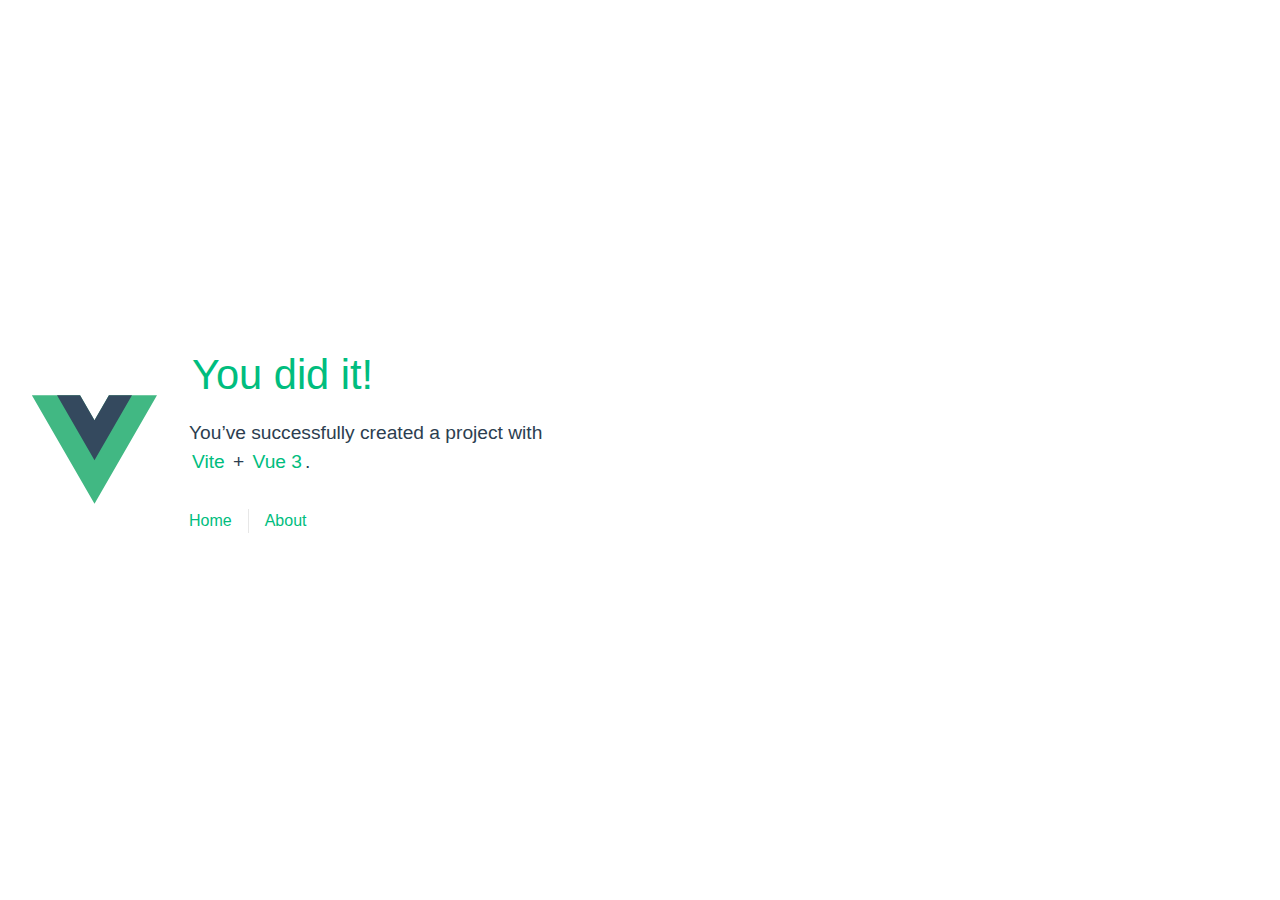
<file: index.html>
<!DOCTYPE html>
<html lang="en">
  <head>
    <meta charset="UTF-8">
    <link rel="icon" href="./favicon.ico">
    <meta name="viewport" content="width=device-width, initial-scale=1.0">
    <title>Vite App</title>
    <script type="module" crossorigin src="./assets/index-C7uNmA4t.js"></script>
    <link rel="stylesheet" crossorigin href="./assets/index-DHqK1tyo.css">
  </head>
  <body>
    <div id="app"></div>
  </body>
</html>
</file>
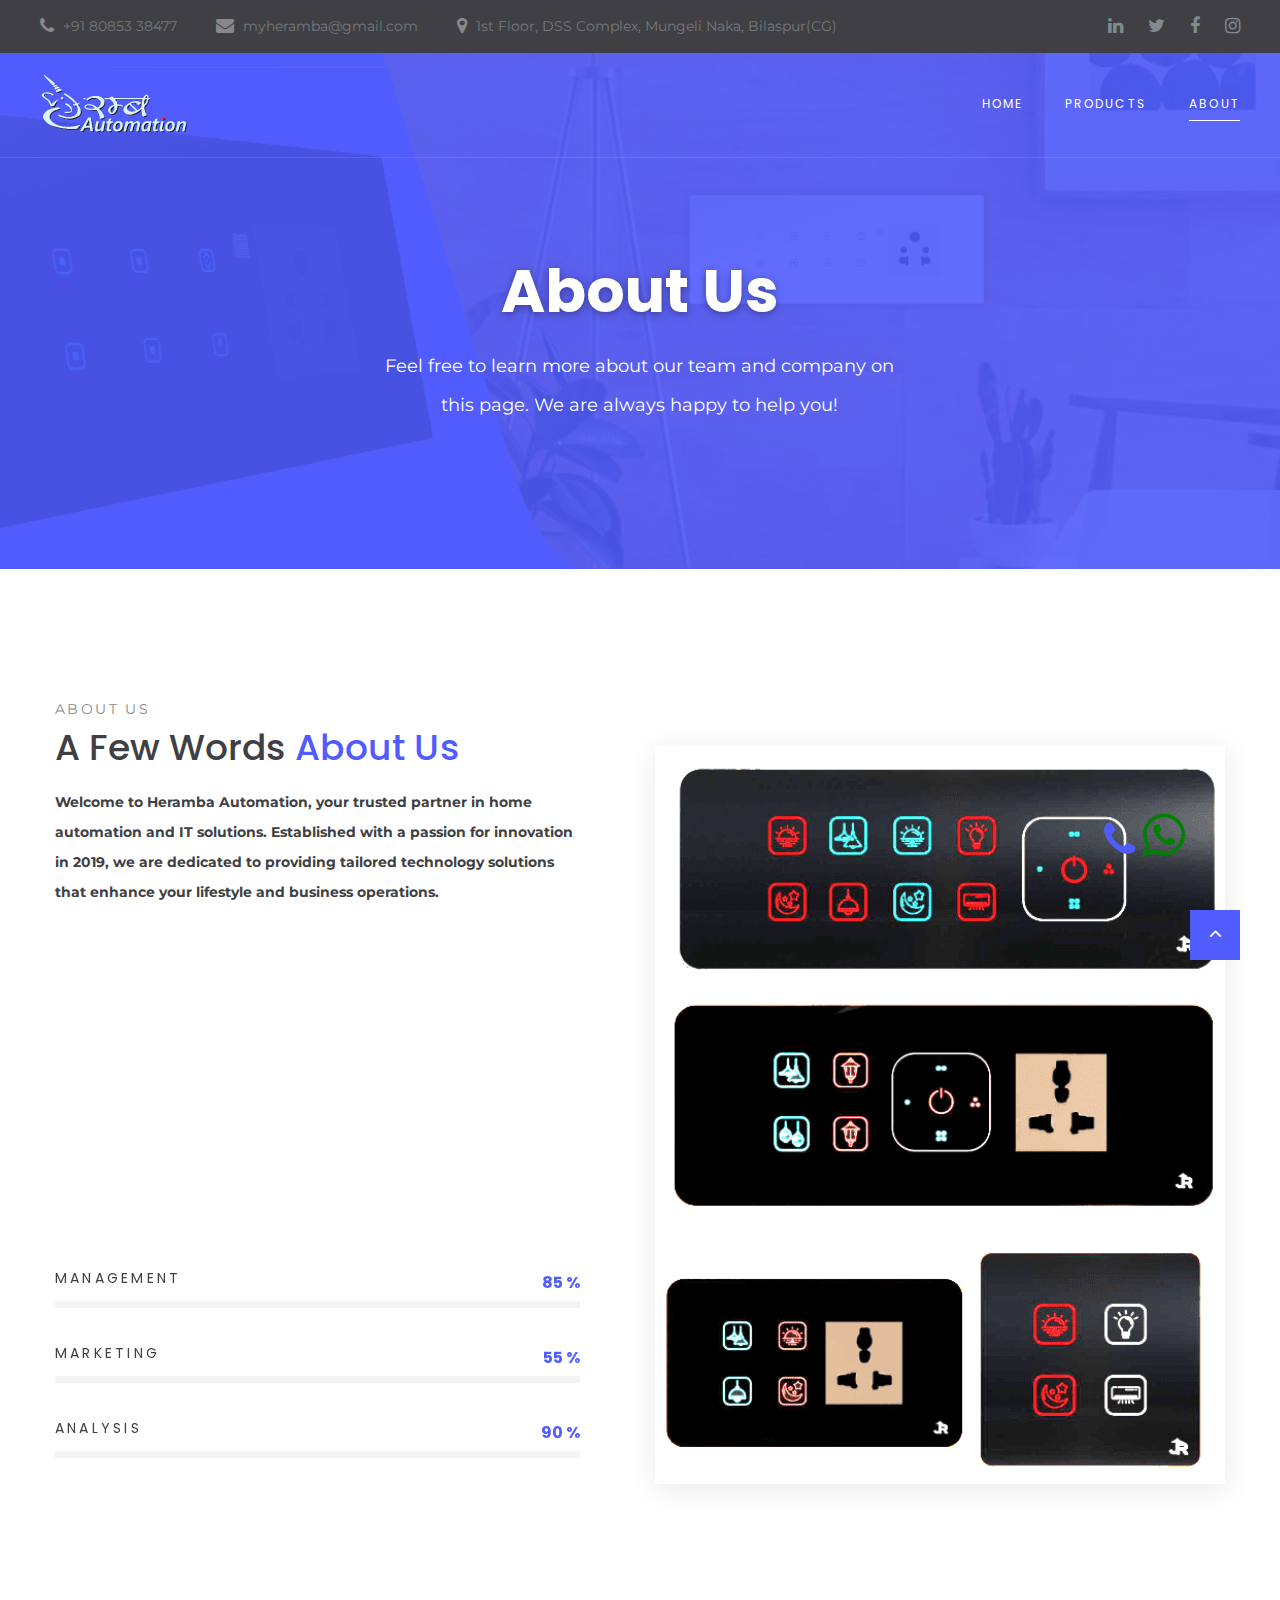
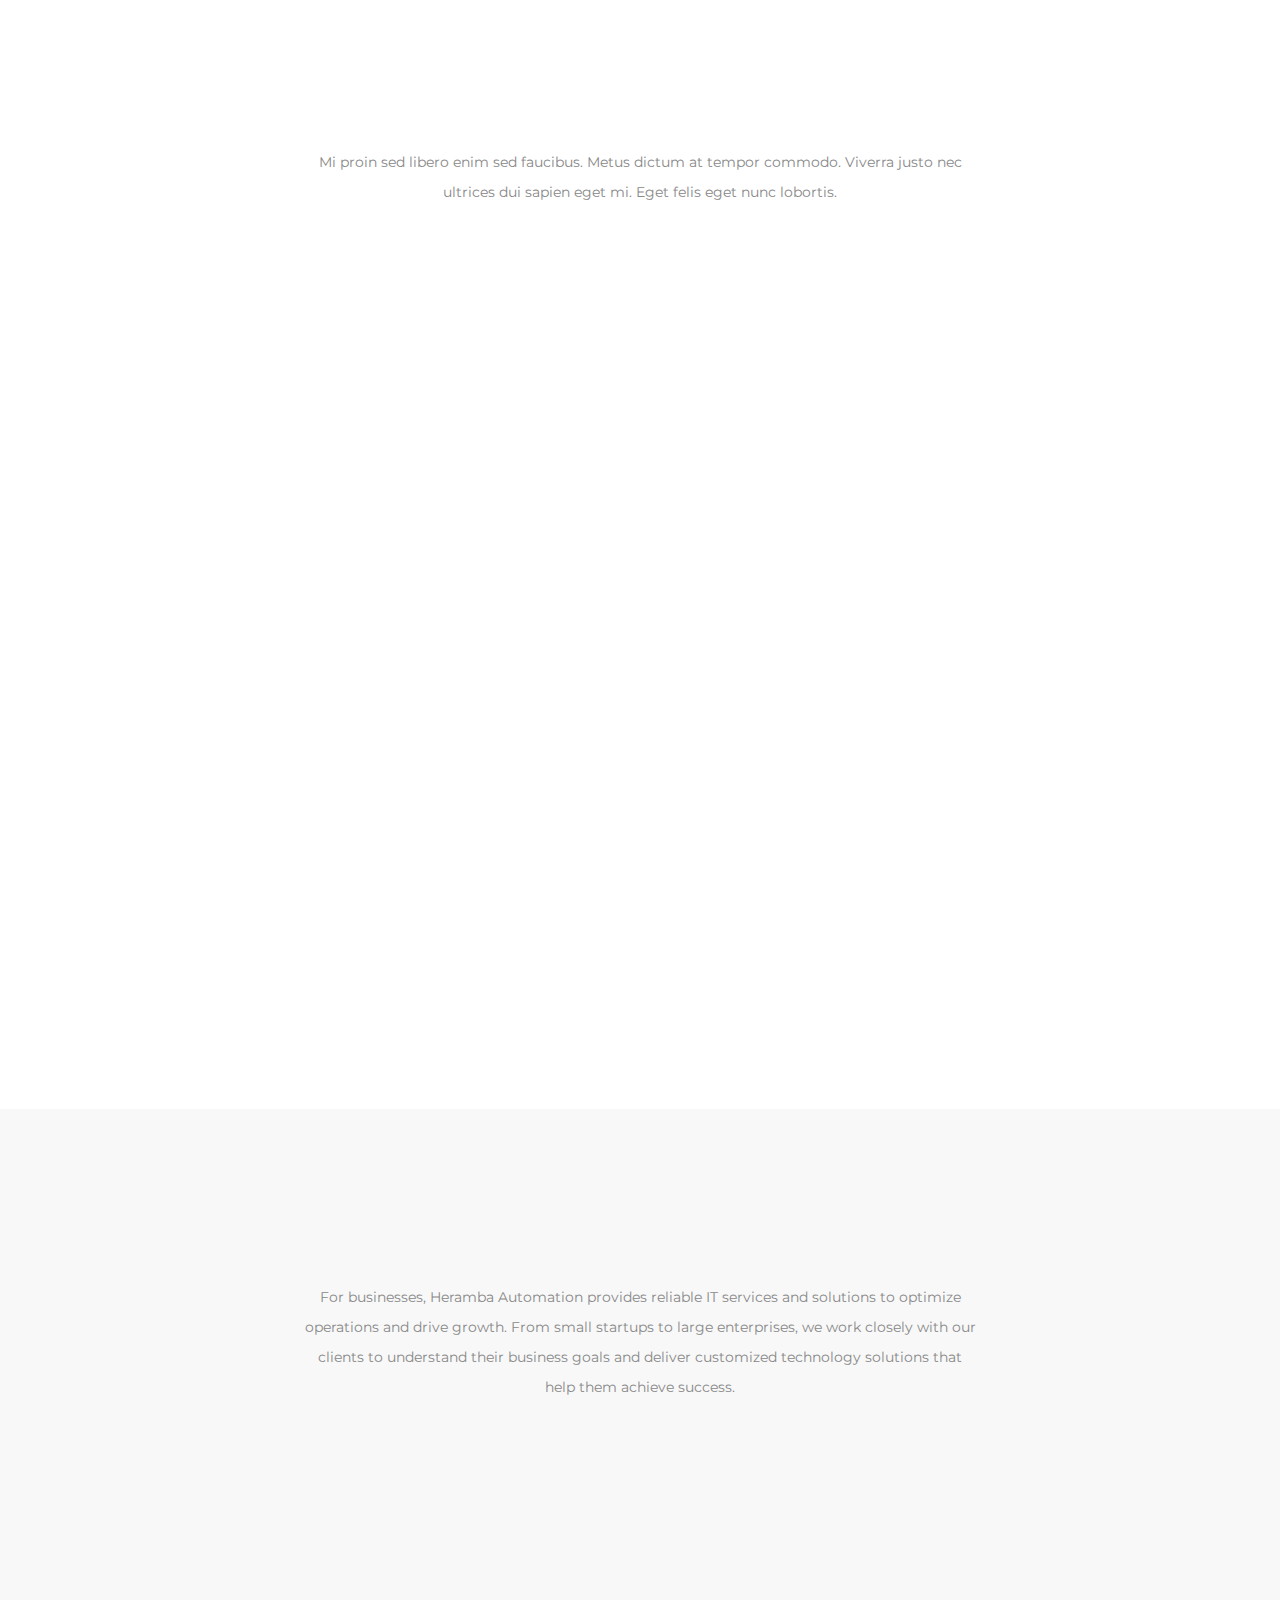
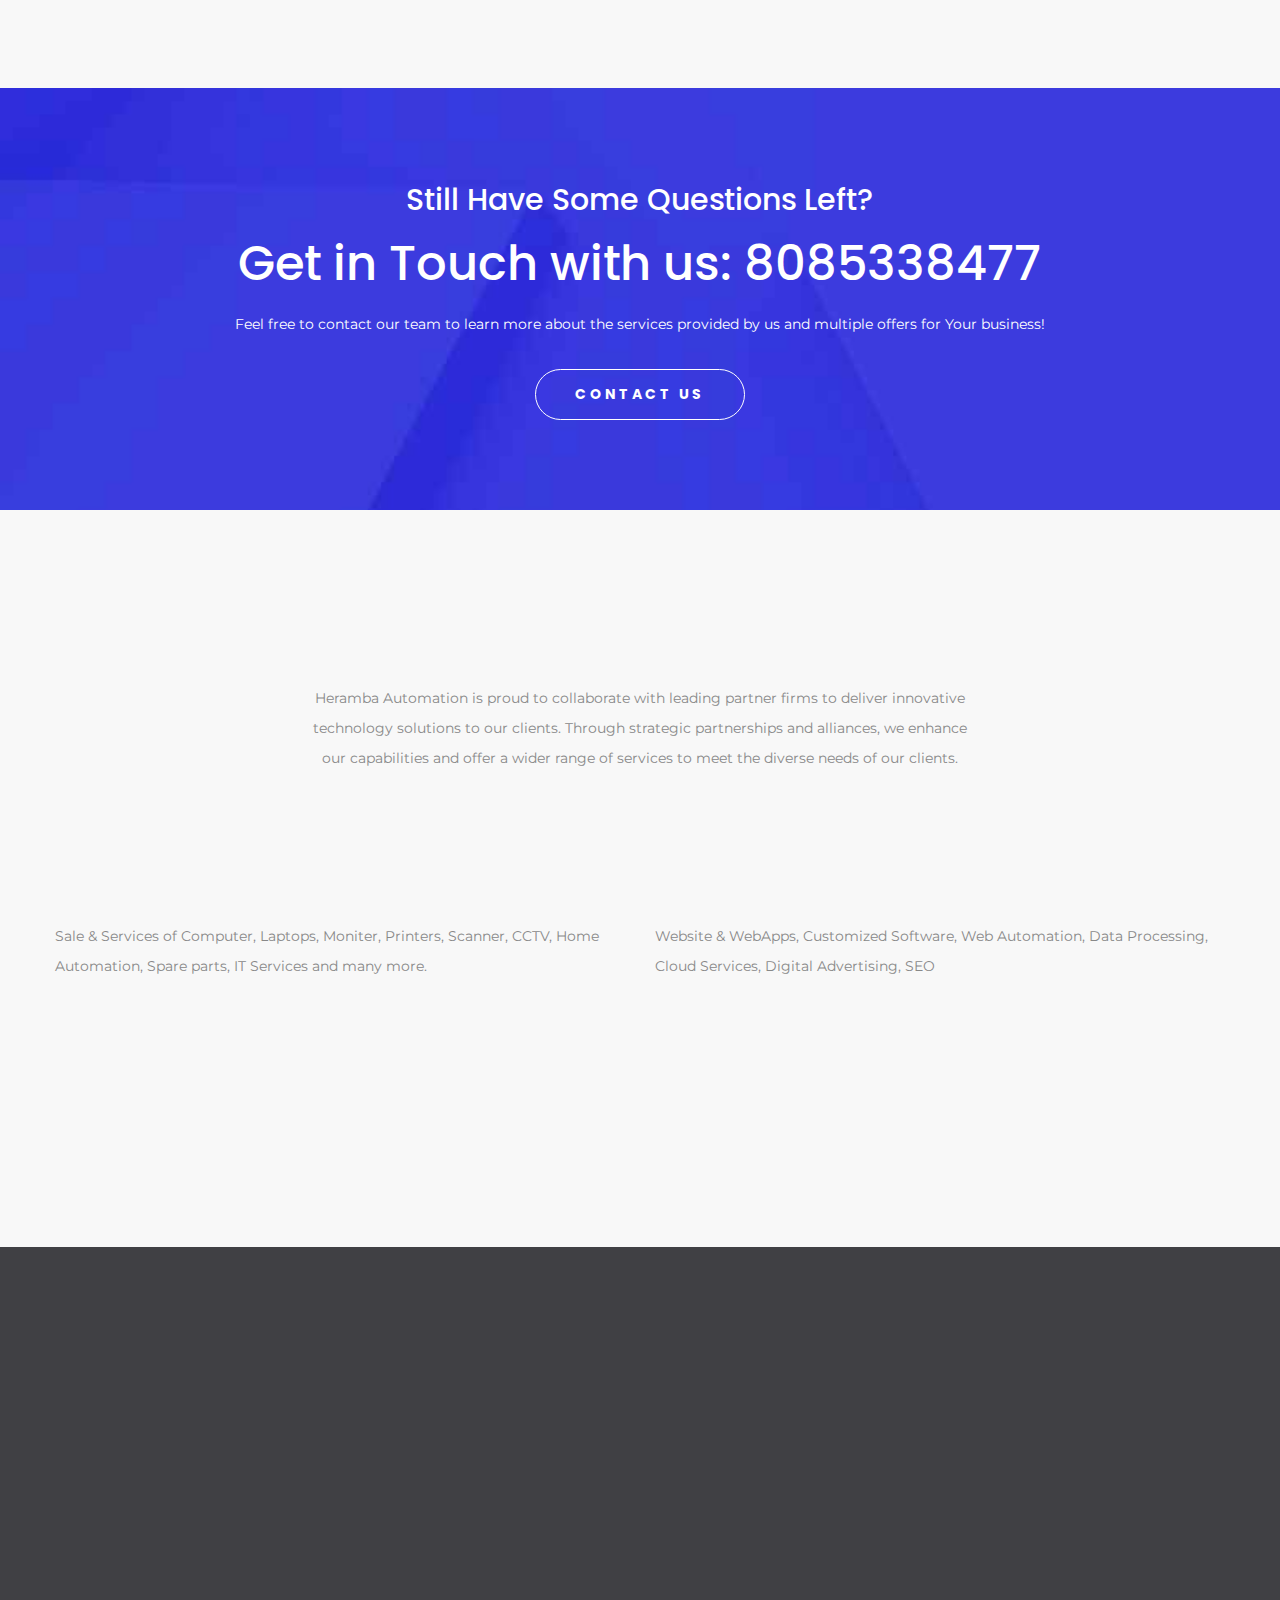
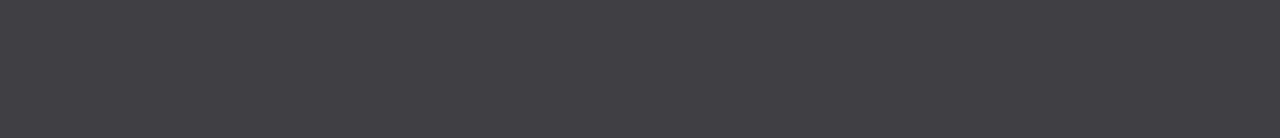
<file: about.html>
<!DOCTYPE html>
<html class="wide wow-animation" lang="en">

<head>
  <title>About - Heramba Automation</title>
  <meta charset="utf-8">
  <meta name="viewport" content="width=device-width, height=device-height, initial-scale=1.0">
  <meta http-equiv="X-UA-Compatible" content="IE=edge">
  <link rel="icon" href="images/favicon.ico" type="image/x-icon">
  <link rel="stylesheet" type="text/css"
    href="https://fonts.googleapis.com/css?family=Montserrat:300,400,700|Poppins:300,400,500,700,900">
  <link rel="stylesheet" href="css/bootstrap.css">
  <link rel="stylesheet" href="css/fonts.css">
  <link rel="stylesheet" href="css/style.css">

  <style>
    .floating-wp {
      position: fixed;
      bottom: 40px;
      right: 95px;
      color: green;
      text-align: center;
      font-size: 50px;
      z-index: 100;
    }

    .float-button {
      margin-top: 10px;
    }

    @media only screen and (max-width: 600px) {
      .floating-wp {
        bottom: 15px;
        right: 15px;
        font-size: 40px;
      }
    }

    .floating-call {
      position: fixed;
      bottom: 40px;
      right: 145px;
      color: #505cfd;
      text-align: center;
      font-size: 40px;
      z-index: 100;
    }

    .float-button {
      margin-top: 10px;
    }

    @media only screen and (max-width: 600px) {
      .floating-call {
        bottom: 15px;
        right: 60px;
        font-size: 32px;
      }
    }
  </style>
</head>

<body>
  <div class="preloader">
    <div class="preloader-body">
      <div class="cssload-container">
        <div class="cssload-speeding-wheel"></div>
      </div>
      <p>Loading...</p>
    </div>
  </div>
  <div class="page">
    <header class="section page-header">
      <!--RD Navbar-->
      <div class="rd-navbar-wrap">
        <nav class="rd-navbar rd-navbar-classic" data-layout="rd-navbar-fixed" data-sm-layout="rd-navbar-fixed"
          data-md-layout="rd-navbar-fixed" data-md-device-layout="rd-navbar-fixed" data-lg-layout="rd-navbar-static"
          data-lg-device-layout="rd-navbar-static" data-xl-layout="rd-navbar-static"
          data-xl-device-layout="rd-navbar-static" data-lg-stick-up-offset="46px" data-xl-stick-up-offset="46px"
          data-xxl-stick-up-offset="46px" data-lg-stick-up="true" data-xl-stick-up="true" data-xxl-stick-up="true">
          <div class="rd-navbar-collapse-toggle rd-navbar-fixed-element-1" data-rd-navbar-toggle=".rd-navbar-collapse">
            <span></span>
          </div>
          <div class="rd-navbar-aside-outer rd-navbar-collapse bg-gray-dark">
            <div class="rd-navbar-aside">
              <ul class="list-inline navbar-contact-list">
                <li>
                  <div class="unit unit-spacing-xs align-items-center">
                    <div class="unit-left"><span class="icon text-middle fa-phone"></span></div>
                    <div class="unit-body"><a href="tel:+918085338477">+91 80853 38477</a></div>
                  </div>
                </li>
                <li>
                  <div class="unit unit-spacing-xs align-items-center">
                    <div class="unit-left"><span class="icon text-middle fa-envelope"></span></div>
                    <div class="unit-body"><a href="mailto:myheramba@gmail.com">myheramba@gmail.com</a></div>
                  </div>
                </li>
                <li>
                  <div class="unit unit-spacing-xs align-items-center">
                    <div class="unit-left"><span class="icon text-middle fa-map-marker"></span></div>
                    <div class="unit-body"><a href="https://maps.app.goo.gl/Ujub6bwRgnchAMgU6" target="_blank">1st
                        Floor, DSS Complex, Mungeli Naka, Bilaspur(CG)</a></div>
                  </div>
                </li>
              </ul>
              <ul class="social-links">
                <li><a class="icon icon-sm icon-circle icon-circle-md icon-bg-white fa-linkedin" href="#"></a></li>
                <li><a class="icon icon-sm icon-circle icon-circle-md icon-bg-white fa-twitter" href="#"></a></li>
                <li><a class="icon icon-sm icon-circle icon-circle-md icon-bg-white fa-facebook" href="#"></a></li>
                <li><a class="icon icon-sm icon-circle icon-circle-md icon-bg-white fa-instagram" href="#"></a></li>
              </ul>
            </div>
          </div>
          <div class="rd-navbar-main-outer">
            <div class="rd-navbar-main">
              <!--RD Navbar Panel-->
              <div class="rd-navbar-panel">
                <!--RD Navbar Toggle-->
                <button class="rd-navbar-toggle" data-rd-navbar-toggle=".rd-navbar-nav-wrap"><span></span></button>
                <!--RD Navbar Brand-->
                <div class="rd-navbar-brand">
                  <!--Brand--><a class="brand" href="index.html"><img class="brand-logo-dark"
                      src="images/myheramba_logo-light.png" alt="" width="100" height="17" /></a>
                </div>
              </div>
              <div class="rd-navbar-main-element">
                <div class="rd-navbar-nav-wrap">
                  <ul class="rd-navbar-nav">
                    <li class="rd-nav-item"><a class="rd-nav-link" href="index.html">Home</a>
                    </li>
                    <li class="rd-nav-item"><a class="rd-nav-link" href="products.html">Products</a>
                    </li>
                    <li class="rd-nav-item active"><a class="rd-nav-link" href="about.html">About</a>
                    </li>
                  </ul>
                </div>
              </div>
            </div>
          </div>
        </nav>
      </div>
    </header>
    
    <section class="section section-intro context-dark">
      <div class="intro-bg"
        style="background: url(images/intro-bg-1.png) no-repeat;background-size:cover;background-position: top center;">
      </div>
      <div class="container">
        <div class="row justify-content-center">
          <div class="col-xl-8 text-center">
            <h1 class="font-weight-bold wow fadeInLeft">About Us</h1>
            <p class="intro-description wow fadeInRight">Feel free to learn more about our team and company on this
              page. We are always happy to help you!</p>
          </div>
        </div>
      </div>
    </section>
    <!-- About page about section-->
    <section class="section section-md">
      <div class="container">
        <div class="row row-40 justify-content-center">
          <div class="col-lg-6 col-12">
            <div class="offset-top-45 offset-lg-right-45">
              <div class="section-name wow fadeInRight" data-wow-delay=".2s">About us</div>
              <h3 class="wow fadeInLeft text-capitalize" data-wow-delay=".3s">A Few Words<span class="text-primary">
                  about us</span></h3>
              <p class="font-weight-bold text-gray-dark wow fadeInUp" data-wow-delay=".4s">Welcome to Heramba
                Automation, your trusted partner in home automation
                and IT solutions. Established with a passion for innovation in 2019, we are dedicated to providing
                tailored technology solutions that enhance
                your lifestyle and business operations.</p>
              <p class="wow fadeInUp" data-wow-delay=".4s">At Heramba Automation, we believe in harnessing the power of
                technology to simplify tasks and optimize
                productivity. Whether you're looking to transform your home into a smart living space or seeking
                reliable IT services for your business,
                our team has the expertise and dedication to meet your needs.</p>
              <p class="wow fadeInUp" data-wow-delay=".4s"> Comprised of experienced professionals, we are committed to
                delivering exceptional results
                and building lasting relationships with our clients.</p>
              <p class="wow fadeInUp" data-wow-delay=".4s">Thank you for considering Heramba Automation as your
                technology partner. We look forward to helping you achieve
                your goals and make the most of modern technology.</p>
              <div class="offset-top-20">
                <!--Linear progress bar-->
                <article class="progress-linear">
                  <div class="progress-header progress-header-simple">
                    <p>Management</p><span class="progress-value">85</span>
                  </div>
                  <div class="progress-bar-linear-wrap">
                    <div class="progress-bar-linear"></div>
                  </div>
                </article>
                <!--Linear progress bar-->
                <article class="progress-linear">
                  <div class="progress-header progress-header-simple">
                    <p>Marketing</p><span class="progress-value">55</span>
                  </div>
                  <div class="progress-bar-linear-wrap">
                    <div class="progress-bar-linear"></div>
                  </div>
                </article>
                <!--Linear progress bar-->
                <article class="progress-linear">
                  <div class="progress-header progress-header-simple">
                    <p>Analysis</p><span class="progress-value">90</span>
                  </div>
                  <div class="progress-bar-linear-wrap">
                    <div class="progress-bar-linear"></div>
                  </div>
                </article>
              </div>
            </div>
          </div>
          <div class="col-lg-6 col-sm-10 col-12 mt-5">
            <div class="block-decorate-img wow fadeInLeft mt-5" data-wow-delay=".2s"><img
                src="images/about-1-570x703.png" alt="" width="570" height="351" />
            </div>
          </div>
        </div>
      </div>
    </section>
    <!-- Our team-->
    <section class="section section-md" id="experts">
      <div class="container">
        <div class="row row-50 justify-content-center">
          <div class="col-md col-12 text-center">
            <div class="section-name wow fadeInRight" data-wow-delay=".2s">People Behind Our Success</div>
            <h3 class="wow fadeInLeft text-capitalize" data-wow-delay=".3s">Meet Our<span class="text-primary">
                Experts</span></h3>
            <p class="block-675">Mi proin sed libero enim sed faucibus. Metus dictum at tempor commodo. Viverra justo
              nec ultrices dui sapien eget mi. Eget felis eget nunc lobortis.</p>
          </div>
        </div>
        <div class="row row-50 justify-content-center">

          <div class="col-xl-4 col-sm-6 col-10 wow fadeInUp" data-wow-delay=".3s">
            <div class="team-classic-wrap">
              <div class="team-classic-img"><img src="images/team2.png" alt="" width="370"
                  height="198" />
              </div>
              <div class="block-320 text-center">
                <h4 class="font-weight-bold">Satyaprakash Singh Thakur</h4><span class="d-block">Co-Founder & Business
                  Advisor</span>
                <!-- <p>B.C.A.</br> -->
                  Having +10 yrs experience in IT Sector</p>
                <hr class="offset-top-40" />
                <ul class="justify-content-center social-links offset-top-30">
                  <li><a class="fa fa-linkedin" href="#"></a></li>
                  <li><a class="fa fa fa-twitter" href="#"></a></li>
                  <li><a class="fa fa-facebook" href="#"></a></li>
                  <li><a class="fa fa-instagram" href="#"></a></li>
                </ul>
              </div>
            </div>
          </div>
          
          <div class="col-xl-4 col-sm-6 col-10 wow fadeInLeft" data-wow-delay=".3s">
            <div class="team-classic-wrap">
              <div class="team-classic-img"><img src="images/team1.png" alt="" width="370" height="198" />
              </div>
              <div class="block-320 text-center">
                <h4 class="font-weight-bold">Satyajeet Singh Thakur</h4><span class="d-block">MD, CEO & Founder</span>
                <p>B.Tech.-Electronics</br>
                  Having +10yrs experience in IT Sector</p>
                <hr class="offset-top-40" />
                <ul class="justify-content-center social-links offset-top-30">
                  <li><a class="fa fa-linkedin" href="#"></a></li>
                  <li><a class="fa fa fa-twitter" href="#"></a></li>
                  <li><a class="fa fa-facebook" href="#"></a></li>
                  <li><a class="fa fa-instagram" href="#"></a></li>
                </ul>
              </div>
            </div>
          </div>
          
        </div>
      </div>
    </section>

    <!--Clients-->
    <section id="clients" class="section section-md bg-gray-lighten">
      <div class="container">
        <div class="row row-50 justify-content-center">
          <div class="col-md col-12 text-center">
            <div class="section-name wow fadeInRight" data-wow-delay=".2s"> Our residential clients who trust us</div>
            <h3 class="wow fadeInLeft text-capitalize" data-wow-delay=".3s"> Our<span class="text-primary">
                Clients</span></h3>
            <p class="block-675">For businesses, Heramba Automation provides reliable IT services and solutions to
              optimize operations
              and drive growth. From small startups to large enterprises, we work closely with our clients to understand
              their business
              goals and deliver customized technology solutions that help them achieve success.</p>
          </div>
        </div>
        <div class="row row-50 justify-content-center">
          <div class="col-md col-6 wow fadeInUp" data-wow-delay=".1s"><img src="images/brand-1-200x48.png" alt=""
              width="200" height="24" /></div>
          <div class="col-md col-6 wow fadeInUp" data-wow-delay=".2s"><img src="images/brand-2-200x48.png" alt=""
              width="200" height="24" /></div>
          <div class="col-md col-6 wow fadeInUp" data-wow-delay=".3s"><img src="images/brand-3-200x48.png" alt=""
              width="200" height="24" /></div>
          <div class="col-md col-6 wow fadeInUp" data-wow-delay=".4s"><img src="images/brand-4-200x48.png" alt=""
              width="200" height="24" /></div>
        </div>
        <div class="row row-50 justify-content-center">
          <div class="col-md col-6 wow fadeInUp" data-wow-delay=".5s"><img src="images/brand-5-200x48.png" alt=""
              width="200" height="24" /></div>
          <div class="col-md col-6 wow fadeInUp" data-wow-delay=".6s"><img src="images/brand-6-200x48.png" alt=""
              width="200" height="24" /></div>
          <div class="col-md col-6 wow fadeInUp" data-wow-delay=".7s"><img src="images/brand-7-200x48.png" alt=""
              width="200" height="24" /></div>
          <div class="col-md col-6 wow fadeInUp" data-wow-delay=".8s"><img src="images/brand-8-200x48.png" alt=""
              width="200" height="24" /></div>
        </div>
      </div>
    </section>
    <!--Cta section-->
    <section class="section section-md bg-image-3">
      <div class="container">
        <div class="row justify-content-center">
          <div class="col-md-10 col-12 text-center"><span
              class="text-white d-block cta-big-text font-weight-medium">Still Have Some Questions Left?</span>
            <h2 class="text-white"><span class="d-block">Get in Touch with us:<a class="underline-link" href="tel:#">
                  8085338477</a></span></h2>
            <p class="text-white">Feel free to contact our team to learn more about the services provided by us and
              multiple offers for Your business!</p>
            <a class="button-circle button-default-outline button button-lg button-width-210"
              href="https://wa.me/+918085338477">contact us</a>
          </div>
        </div>
      </div>
    </section>

    <!--Other Firms-->
    <section id="firms" class="section section-md bg-gray-lighten">
      <div class="container">
        <div class="row row-50 justify-content-center">
          <div class="col-md col-12 text-center">
            <div class="section-name wow fadeInUp" data-wow-delay=".2s"> Collaboration </div>
            <h3 class="wow fadeInRight text-capitalize" data-wow-delay=".3s"> Our partner<span class="text-primary">
                Firms</span></h3>
            <p class="block-675">Heramba Automation is proud to collaborate with leading partner firms to deliver
              innovative technology solutions to our clients.
              Through strategic partnerships and alliances, we enhance our capabilities and offer a wider range of
              services to meet the diverse needs of our clients.</p>
          </div>
        </div>
        <div class="row row-50 justify-content-center">
          <div class="col">
            <div class="my-4 wow fadeInDown"><img src="images/sem.png" alt="" width="300" height="24" /></div>
            <p class="my-3">Sale & Services of Computer, Laptops, Moniter, Printers, Scanner, CCTV, Home Automation, Spare parts, IT Services and many more.</p>
            <h6 class="wow fadeInUp" data-wow-delay=".1s"><a href="https://maps.app.goo.gl/Ujub6bwRgnchAMgU6"
                target="_blank">
                <span class="icon text-middle fa-map-marker"></span> Old Bus Stand, Mungeli(CG)</a></h6>
            <h6 class="my-2 wow fadeInUp" data-wow-delay=".2s"><a href="https://www.satyaemart.in" target="_blank">
                <span class="icon text-middle fa fa-chrome"></span> satyaemart.in</a></h6>
            <h6 class="my-2 wow fadeInUp" data-wow-delay=".3s"><a href="tel:+7879882869"><span
                  class="icon text-middle fa-phone"></span> +91 78798 82869</a></br></h6>
            <h6 class="my-2 wow fadeInUp" data-wow-delay=".4s"><a href="https://wa.me/7879882869""><span class=" icon
                text-middle fa-whatsapp"></span>
                +91 78798 82869</a></br></h6>
            <h6 class="my-2 wow fadeInUp" data-wow-delay=".5s"><a href="mailto:satya.e.mart@gmail.com"><span
                  class="icon text-middle fa-envelope"></span>
                satya.e.mart@gmail.com</a></h6>
          </div>
          <div class="col">
            <div class="my-4 wow fadeInDown"><img src="images/pse.png" alt="" width="300" height="24" /></div>
            <p class="my-3">Website & WebApps, Customized Software, Web Automation, Data Processing, Cloud Services, Digital Advertising, SEO </p>
            <h6 class="wow fadeInUp" data-wow-delay=".1s"><a href="https://maps.app.goo.gl/Ujub6bwRgnchAMgU6"
                target="_blank">
                <span class="icon text-middle fa-map-marker"></span> Old Bus Stand, Mungeli(CG)</a></h6>
            <h6 class="my-2 wow fadeInUp" data-wow-delay=".2s"><a href="https://www.powershellent.in" target="_blank">
                <span class="icon text-middle fa fa-chrome"></span> powershellent.in</a></h6>
            <h6 class="my-2 wow fadeInUp" data-wow-delay=".3s"><a href="tel:+918109291088"><span
                  class="icon text-middle fa-phone"></span> +91 81092 91088</a></br></h6>
            <h6 class="my-2 wow fadeInUp" data-wow-delay=".4s"><a href="https://wa.me/+918109291088""><span class=" icon
                text-middle fa-whatsapp"></span>
                +91 81092 91088</a></br></h6>
            <h6 class="my-2 wow fadeInUp" data-wow-delay=".5s"><a href="mailto:myheramba@gmail.com"><span
                  class="icon text-middle fa-envelope"></span>
                powershellent@gmail.com</a></h6>
          </div>
        </div>
      </div>
    </section>

    <!--Footer-->
    <footer class="section footer-classic section-sm">
      <div class="container">
        <div class="row row-30">
          <div class="col-lg-5 wow fadeInLeft">
            <!--Brand--><a class="brand" href="index.html"><img class="brand-logo-light"
                src="images/myheramba_logo-light.png" alt="" width="150" height="17" /></a>
            <p class="footer-classic-description offset-top-0 offset-right-25">Heramba Automation is a premier provider
              of cutting-edge home automation and IT services, delivering best solutions that elevate comfort,
              convenience, and security for homeowners and business. We specialize
              in delivering reliable IT services, ensuring businesses achieve optimal performance and productivity.</p>
          </div>
          <div class="col-lg-5 col-sm-8 wow fadeInUp">
            <P class="footer-classic-title">contact info</P>
            <ul>
              <li><a class="d-inline-block accent-link" href="https://maps.app.goo.gl/Ujub6bwRgnchAMgU6"
                  target="_blank"><span class="icon text-middle fa-map-marker">
                  </span> 1st Floor, DSS Complex, Mungeli Naka, Bilaspur(CG)</a></li>
              <li><a class="d-inline-block accent-link" href="tel:+918085338477"><span
                    class="icon text-middle fa-phone"></span> +91 80853 38477</a></li>
              <li><a class="d-inline-block accent-link" href="mailto:myheramba@gmail.com"><span
                    class="icon text-middle fa-envelope">
                  </span> myheramba@gmail.com</a></li>
              <li>Mon-Sat:<span class="d-inline-block offset-left-10 text-white">9:30 AM - 9:00 PM</span></li>
              <li>Sun:<span class="d-inline-block offset-left-10 text-white">10:00 AM - 5:00 PM</span></li>
            </ul>
          </div>
          <div class="col-lg-2 col-sm-4 wow fadeInUp" data-wow-delay=".3s">
            <P class="footer-classic-title">Quick Links</P>
            <ul class="footer-classic-nav-list">
              <li><a href="index.html">Home</a></li>
              <li><a href="#experts">Experts</a></li>
              <li><a href="#clients">Clients</a></li>
              <li><a href="#firms">Partners</a></li>
              <li><a href="products.html">Products</a></li>
              <li><a href="about.html">About us</a></li>
            </ul>
          </div>
        </div>
      </div>
      <div class="container wow fadeInUp" data-wow-delay=".4s">
        <div class="footer-classic-aside">
          <p class="rights"><span>&copy;&nbsp;</span><span class="copyright-year"></span>. All Rights Reserved. Design
            by <a href="https://www.powershellent.in">PowerShell Enterprise</a></p>
          <ul class="social-links">
            <li><a class="fa fa-linkedin" href="#"></a></li>
            <li><a class="fa fa fa-twitter" href="#"></a></li>
            <li><a class="fa fa-facebook" href="#"></a></li>
            <li><a class="fa fa-instagram" href="#"></a></li>
          </ul>
        </div>
      </div>
      <a class="icon fa fa-whatsapp floating-wp float-button" href="https://wa.me/+918085338477"></a>
      <a class="icon fa fa-phone floating-call float-button" href="tel:+918085338477"></a>
    </footer>
  </div>
  <div class="snackbars" id="form-output-global"></div>
  <script src="js/core.min.js"></script>
  <script src="js/script.js"></script>
</body>

</html>
</file>
<file: assets/index-DHqK1tyo.css>
:root{--vt-c-white: #ffffff;--vt-c-white-soft: #f8f8f8;--vt-c-white-mute: #f2f2f2;--vt-c-black: #181818;--vt-c-black-soft: #222222;--vt-c-black-mute: #282828;--vt-c-indigo: #2c3e50;--vt-c-divider-light-1: rgba(60, 60, 60, .29);--vt-c-divider-light-2: rgba(60, 60, 60, .12);--vt-c-divider-dark-1: rgba(84, 84, 84, .65);--vt-c-divider-dark-2: rgba(84, 84, 84, .48);--vt-c-text-light-1: var(--vt-c-indigo);--vt-c-text-light-2: rgba(60, 60, 60, .66);--vt-c-text-dark-1: var(--vt-c-white);--vt-c-text-dark-2: rgba(235, 235, 235, .64)}:root{--color-background: var(--vt-c-white);--color-background-soft: var(--vt-c-white-soft);--color-background-mute: var(--vt-c-white-mute);--color-border: var(--vt-c-divider-light-2);--color-border-hover: var(--vt-c-divider-light-1);--color-heading: var(--vt-c-text-light-1);--color-text: var(--vt-c-text-light-1);--section-gap: 160px}@media (prefers-color-scheme: dark){:root{--color-background: var(--vt-c-black);--color-background-soft: var(--vt-c-black-soft);--color-background-mute: var(--vt-c-black-mute);--color-border: var(--vt-c-divider-dark-2);--color-border-hover: var(--vt-c-divider-dark-1);--color-heading: var(--vt-c-text-dark-1);--color-text: var(--vt-c-text-dark-2)}}*,*:before,*:after{box-sizing:border-box;margin:0;font-weight:400}body{min-height:100vh;color:var(--color-text);background:var(--color-background);transition:color .5s,background-color .5s;line-height:1.6;font-family:Inter,-apple-system,BlinkMacSystemFont,Segoe UI,Roboto,Oxygen,Ubuntu,Cantarell,Fira Sans,Droid Sans,Helvetica Neue,sans-serif;font-size:15px;text-rendering:optimizeLegibility;-webkit-font-smoothing:antialiased;-moz-osx-font-smoothing:grayscale}#app{max-width:1280px;margin:0 auto;padding:2rem;font-weight:400}a,.green{text-decoration:none;color:#00bd7e;transition:.4s;padding:3px}@media (hover: hover){a:hover{background-color:#00bd7e33}}@media (min-width: 1024px){body{display:flex;place-items:center}#app{display:grid;grid-template-columns:1fr 1fr;padding:0 2rem}}h1[data-v-531db362]{font-weight:500;font-size:2.6rem;position:relative;top:-10px}h3[data-v-531db362]{font-size:1.2rem}.greetings h1[data-v-531db362],.greetings h3[data-v-531db362]{text-align:center}@media (min-width: 1024px){.greetings h1[data-v-531db362],.greetings h3[data-v-531db362]{text-align:left}}header[data-v-fc484609]{line-height:1.5;max-height:100vh}.logo[data-v-fc484609]{display:block;margin:0 auto 2rem}nav[data-v-fc484609]{width:100%;font-size:12px;text-align:center;margin-top:2rem}nav a.router-link-exact-active[data-v-fc484609]{color:var(--color-text)}nav a.router-link-exact-active[data-v-fc484609]:hover{background-color:transparent}nav a[data-v-fc484609]{display:inline-block;padding:0 1rem;border-left:1px solid var(--color-border)}nav a[data-v-fc484609]:first-of-type{border:0}@media (min-width: 1024px){header[data-v-fc484609]{display:flex;place-items:center;padding-right:calc(var(--section-gap) / 2)}.logo[data-v-fc484609]{margin:0 2rem 0 0}header .wrapper[data-v-fc484609]{display:flex;place-items:flex-start;flex-wrap:wrap}nav[data-v-fc484609]{text-align:left;margin-left:-1rem;font-size:1rem;padding:1rem 0;margin-top:1rem}}.item[data-v-40a5c0e5]{margin-top:2rem;display:flex;position:relative}.details[data-v-40a5c0e5]{flex:1;margin-left:1rem}i[data-v-40a5c0e5]{display:flex;place-items:center;place-content:center;width:32px;height:32px;color:var(--color-text)}h3[data-v-40a5c0e5]{font-size:1.2rem;font-weight:500;margin-bottom:.4rem;color:var(--color-heading)}@media (min-width: 1024px){.item[data-v-40a5c0e5]{margin-top:0;padding:.4rem 0 1rem calc(var(--section-gap) / 2)}i[data-v-40a5c0e5]{top:calc(50% - 25px);left:-26px;position:absolute;border:1px solid var(--color-border);background:var(--color-background);border-radius:8px;width:50px;height:50px}.item[data-v-40a5c0e5]:before{content:" ";border-left:1px solid var(--color-border);position:absolute;left:0;bottom:calc(50% + 25px);height:calc(50% - 25px)}.item[data-v-40a5c0e5]:after{content:" ";border-left:1px solid var(--color-border);position:absolute;left:0;top:calc(50% + 25px);height:calc(50% - 25px)}.item[data-v-40a5c0e5]:first-of-type:before{display:none}.item[data-v-40a5c0e5]:last-of-type:after{display:none}}
</file>
<file: css/style.css>
@charset "UTF-8";
/*
* Trunk version 2.0.1
*/
/*
* Contexts
*/
.context-dark, .bg-gray-700, .bg-gray-primary, .bg-gray, .bg-gray-primary-light, .bg-primary,
.context-dark h1,
.bg-gray-700 h1,
.bg-gray-primary h1,
.bg-gray h1,
.bg-gray-primary-light h1,
.bg-primary h1, .context-dark h2, .bg-gray-700 h2, .bg-gray-primary h2, .bg-gray h2, .bg-gray-primary-light h2, .bg-primary h2, .context-dark h3, .bg-gray-700 h3, .bg-gray-primary h3, .bg-gray h3, .bg-gray-primary-light h3, .bg-primary h3, .context-dark h4, .bg-gray-700 h4, .bg-gray-primary h4, .bg-gray h4, .bg-gray-primary-light h4, .bg-primary h4, .context-dark h5, .bg-gray-700 h5, .bg-gray-primary h5, .bg-gray h5, .bg-gray-primary-light h5, .bg-primary h5, .context-dark h6, .bg-gray-700 h6, .bg-gray-primary h6, .bg-gray h6, .bg-gray-primary-light h6, .bg-primary h6, .context-dark [class^='heading-'], .bg-gray-700 [class^='heading-'], .bg-gray-primary [class^='heading-'], .bg-gray [class^='heading-'], .bg-gray-primary-light [class^='heading-'], .bg-primary [class^='heading-'] {
	color: #ffffff;
}

a:focus,
button:focus {
	outline: none !important;
}

button::-moz-focus-inner {
	border: 0;
}

*:focus {
	outline: none;
}

blockquote {
	padding: 0;
	margin: 0;
}

input,
button,
select,
textarea {
	outline: none;
}

label {
	margin-bottom: 0;
}

p {
	margin: 0;
}

ul,
ol {
	list-style: none;
	padding: 0;
	margin: 0;
}

ul li,
ol li {
	display: block;
	list-style: none;
}

dl {
	margin: 0;
}

dt,
dd {
	line-height: inherit;
}

dt {
	font-weight: inherit;
}

dd {
	margin-bottom: 0;
}

cite {
	font-style: normal;
}

form {
	margin-bottom: 0;
}

blockquote {
	padding-left: 0;
	border-left: 0;
}

address {
	margin-top: 0;
	margin-bottom: 0;
}

figure {
	margin-bottom: 0;
}

html p a:hover {
	text-decoration: none;
}

html {
	scroll-behavior: smooth;
  }
  

  * {
	box-sizing: border-box;
	margin: 0;
	padding: 0
  }

  /* body {
	background: #eee;
  } */

  .box {
	position: relative;
	width: 100%;
	padding-right: 15px;
	padding-left: 15px
  }

  .our-services {
	margin-top: 50px;
	padding-bottom: 15px;
	padding: 0 20px;
	min-height: 240px;
	text-align: center;
	border-radius: 10px;
	background-color: #fff;
	transition: all .4s ease-in-out;
	box-shadow: 0 0 25px 0 rgba(20, 27, 202, .17)
  }

  .our-services .icon {
	margin-bottom: -21px;
	transform: translateY(-50%);
	text-align: center
  }

  .our-services:hover h4,
  .our-services:hover p {
	color: #fff
  }

  .speedup:hover {
	box-shadow: 0 0 25px 0 rgba(20, 27, 201, .05);
	cursor: pointer;
	background-image: linear-gradient(-45deg, #fb0054 0%, #f55b2a 100%)
  }

  .settings:hover {
	box-shadow: 0 0 25px 0 rgba(20, 27, 201, .05);
	cursor: pointer;
	background-image: linear-gradient(-45deg, #34b5bf 0%, #210c59 100%)
  }

  .privacy:hover {
	box-shadow: 0 0 25px 0 rgba(20, 27, 201, .05);
	cursor: pointer;
	background-image: linear-gradient(-45deg, #3615e7 0%, #44a2f6 100%)
  }

  .backups:hover {
	box-shadow: 0 0 25px 0 rgba(20, 27, 201, .05);
	cursor: pointer;
	background-image: linear-gradient(-45deg, #fc6a0e 0%, #fdb642 100%)
  }

  .ssl:hover {
	box-shadow: 0 0 25px 0 rgba(20, 27, 201, .05);
	cursor: pointer;
	background-image: linear-gradient(-45deg, #8d40fb 0%, #5a57fb 100%)
  }

  .database:hover {
	box-shadow: 0 0 25px 0 rgba(20, 27, 201, .05);
	cursor: pointer;
	background-image: linear-gradient(-45deg, #27b88d 0%, #22dd73 100%)
  }

  
/*
* Typography
*/
body {
	font-family: "Montserrat", serif;
	font-size: 14px;
	line-height: 2.14286;
	font-weight: 400;
	color: #888888;
	background-color: #ffffff;
	-webkit-text-size-adjust: none;
	-webkit-font-smoothing: subpixel-antialiased;
}

h1, h2, h3, h4, h5, h6, [class^='heading-'] {
	margin-top: 0;
	margin-bottom: 0;
	font-weight: 500;
	color: #404044;
}

h1 a, h2 a, h3 a, h4 a, h5 a, h6 a, [class^='heading-'] a {
	color: inherit;
}

h1 a:hover, h2 a:hover, h3 a:hover, h4 a:hover, h5 a:hover, h6 a:hover, [class^='heading-'] a:hover {
	color: #505cfd;
}

h2 .text-big {
	font-size: 4em;
	line-height: .8;
}

h2 .text-biggest {
	font-size: 5em;
}

h2 + p {
	margin-top: 35px;
}

h1,
.heading-1 {
	font-size: 32px;
	line-height: 1.5;
}

@media (min-width: 1200px) {
	h1 .prefix-text,
	.heading-1 .prefix-text {
		font-size: 48px;
	}
}

h1 .big,
.heading-1 .big {
	font-size: 1.8em;
	line-height: 1em;
	text-shadow: 0px 0px 10px rgba(0, 0, 0, 0.35);
}

@media (min-width: 576px) {
	h1 .big,
	.heading-1 .big {
		font-size: 2em;
	}
}

h1 .biggest,
.heading-1 .biggest {
	font-size: 1.8em;
	line-height: 1em;
	letter-spacing: -.02em;
	text-shadow: 0px 0px 10px rgba(0, 0, 0, 0.35);
}

@media (min-width: 576px) {
	h1 .biggest,
	.heading-1 .biggest {
		font-size: 2.5em;
	}
}

@media (min-width: 1200px) {
	h1,
	.heading-1 {
		font-size: 60px;
		line-height: 1.36667;
	}
}

h2,
.heading-2 {
	font-size: 28px;
	line-height: 1.5;
}

@media (min-width: 1200px) {
	h2,
	.heading-2 {
		font-size: 48px;
		line-height: 1.35em;
	}
}

h3,
.heading-3 {
	font-size: 24px;
	line-height: 1.5;
}

@media (min-width: 1200px) {
	h3,
	.heading-3 {
		font-size: 36px;
		line-height: 1.33333;
	}
}

h4,
.heading-4 {
	font-size: 22px;
	line-height: 1.5;
}

@media (min-width: 1200px) {
	h4,
	.heading-4 {
		font-size: 24px;
		line-height: 1.25;
	}
}

h5,
.heading-5 {
	font-size: 20px;
	line-height: 1.5;
}

@media (min-width: 1200px) {
	h5,
	.heading-5 {
		font-size: 18px;
		line-height: 1.44444;
	}
}

h6,
.heading-6 {
	font-size: 18px;
	line-height: 1.5;
}

@media (min-width: 1200px) {
	h6,
	.heading-6 {
		font-size: 16px;
		line-height: 1.5;
	}
}

small,
.small {
	display: block;
	font-size: 12px;
	line-height: 1.5;
}

mark,
.mark {
	padding: 3px 5px;
	color: #ffffff;
	background: #505cfd;
}

.lead {
	font-size: 24px;
	line-height: 34px;
	font-weight: 300;
}

code {
	padding: 3px 5px;
	border-radius: 0.2rem;
	font-size: 90%;
	color: #111111;
	background: #edeff4;
}

p [data-toggle='tooltip'] {
	padding-left: .25em;
	padding-right: .25em;
	color: #505cfd;
}

p [style*='max-width'] {
	display: inline-block;
}

::selection {
	background: #cccccc;
	color: #ffffff;
}

::-moz-selection {
	background: #cccccc;
	color: #ffffff;
}

.banner img {
	width: 100%;
}

.banner-top {
	display: none;
}

@media (min-width: 1200px) {
	.banner-top {
		display: block;
	}
}

/*
* Brand
*/
.brand {
	display: inline-block;
}

.brand .brand-logo-light {
	display: none;
}

.brand .brand-logo-dark {
	display: block;
}

/*
* Links
*/
a {
	transition: all 0.3s ease-in-out;
}

a, a:focus, a:active, a:hover {
	text-decoration: none;
}

a, a:focus, a:active {
	color: #aab2b9;
}

a:hover {
	color: #ffffff;
}

a[href*='tel'], a[href*='mailto'] {
	white-space: nowrap;
}

.link-hover {
	color: #808c96;
}

.link-press {
	color: #808c96;
}

.privacy-link:hover {
	color: #505cfd;
}

* + .privacy-link {
	margin-top: 25px;
}

.accent-link {
	color: #ffffff;
}

.accent-link:hover {
	color: #505cfd;
}

.underline-link {
	color: #ffffff;
}

.underline-link:hover {
	color: #ffffff;
	text-decoration: underline;
}

.primary-link {
	color: #505cfd;
}

.primary-link:hover {
	color: #39393e;
}

.gray-dark-link:hover {
	text-decoration: underline;
	color: #404044;
}

.secondary-link:hover {
	color: #505cfd;
	text-decoration: underline;
}

/*
* Blocks
*/
.block-center, .block-sm, .block-320, .block-lg {
	margin-left: auto;
	margin-right: auto;
}

@media (min-width: 992px) {
	.block-sm {
		max-width: 430px;
	}
}

.block-675 {
	max-width: 675px;
	margin-left: auto;
	margin-right: auto;
	width: 100%;
}

.block-320 {
	max-width: 320px;
	width: 100%;
}

.block-lg {
	max-width: 768px;
}

.block-center {
	padding: 10px;
}

.block-center:hover .block-center-header {
	background-color: #505cfd;
}

.block-center-title {
	background-color: #ffffff;
}

@media (max-width: 1599.98px) {
	.block-center {
		padding: 20px;
	}
	.block-center:hover .block-center-header {
		background-color: #ffffff;
	}
	.block-center-header {
		background-color: #505cfd;
	}
}

.block-decorate-img img {
	box-shadow: 1px 5px 27px 0px rgba(0, 0, 0, 0.09);
}

/*
* Boxes
*/
.box-minimal {
	text-align: center;
}

.box-minimal .box-minimal-icon {
	font-size: 50px;
	line-height: 50px;
	color: #505cfd;
}

.box-minimal-divider {
	width: 36px;
	height: 4px;
	margin-left: auto;
	margin-right: auto;
	background: #505cfd;
}

.box-minimal-text {
	width: 100%;
	max-width: 320px;
	margin-left: auto;
	margin-right: auto;
}

* + .box-minimal {
	margin-top: 30px;
}

* + .box-minimal-title {
	margin-top: 10px;
}

* + .box-minimal-divider {
	margin-top: 20px;
}

* + .box-minimal-text {
	margin-top: 15px;
}

.context-dark .box-minimal p, .bg-gray-700 .box-minimal p, .bg-gray-primary .box-minimal p, .bg-gray .box-minimal p, .bg-gray-primary-light .box-minimal p, .bg-primary .box-minimal p {
	color: #888888;
}

.box-counter {
	position: relative;
	text-align: center;
	color: #2c343b;
}

.box-counter-title {
	display: inline-block;
	font-family: "Poppins", sans-serif;
	font-size: 16px;
	line-height: 1.3;
	letter-spacing: -.025em;
}

.box-counter-main {
	font-family: "Poppins", sans-serif;
	font-size: 45px;
	font-weight: 400;
	line-height: 1.2;
}

.box-counter-main > * {
	display: inline;
	font: inherit;
}

.box-counter-main .small {
	font-size: 28px;
}

.box-counter-main .small_top {
	position: relative;
	top: .2em;
	vertical-align: top;
}

.box-counter-divider {
	font-size: 0;
	line-height: 0;
}

.box-counter-divider::after {
	content: '';
	display: inline-block;
	width: 80px;
	height: 2px;
	background: #505cfd;
}

* + .box-counter-title {
	margin-top: 10px;
}

* + .box-counter-main {
	margin-top: 20px;
}

* + .box-counter-divider {
	margin-top: 10px;
}

@media (min-width: 768px) {
	.box-counter-title {
		font-size: 18px;
	}
}

@media (min-width: 1200px) {
	.box-counter-main {
		font-size: 60px;
	}
	.box-counter-main .small {
		font-size: 36px;
	}
	* + .box-counter-main {
		margin-top: 30px;
	}
	* + .box-counter-divider {
		margin-top: 15px;
	}
	* + .box-counter-title {
		margin-top: 18px;
	}
}

.bg-primary .box-counter {
	color: #ffffff;
}

.bg-primary .box-counter-divider::after {
	background: #ffffff;
}

.main-decorated-box {
	position: relative;
}

.main-decorated-box .decorated-subtitle {
	font-family: "Playfair Display", serif;
	line-height: 1.5;
	font-size: 20px;
	position: relative;
	padding: 8px 0px 10px 0px;
	letter-spacing: .03em;
}
@media only screen and (max-width: 600px) {
	.main-decorated-box:before {
		display: block;
		width: 576px;
		height: 538px;
		right: -65%;
		top: 70%;
	}
}

@media (min-width: 1200px) {
	.main-decorated-box .decorated-subtitle {
		font-size: 30px;
		padding: 8px 10px 10px 38px;
	}
	.main-decorated-box .decorated-subtitle:before {
		content: '';
		display: block;
		width: 157px;
		background-color: #ffffff;
		height: 3px;
		position: absolute;
		top: 56%;
		left: -167px;
		transform: translateY(-50%);
	}
}

.main-decorated-box > * {
	position: relative;
}

.main-decorated-box:before {
	content: '';
	position: absolute;
	background: url("../images/decor-image-1-576x538.png") no-repeat center center;
	background-size: contain;
	width: 100%;
	height: 100%;
}

@media (min-width: 1200px) {
	.main-decorated-box:before {
		display: block;
		width: 576px;
		height: 538px;
		right: -32%;
		top: -25%;
	}
}

.box-default {
	position: relative;
	padding: 10px 0 0 55px;
	font-family: "Poppins", sans-serif;
}

@media (min-width: 1200px) {
	.box-default:hover .box-default-icon {
		top: 50%;
		transition: all linear .35s;
		transform: translateY(-50%);
	}
}

.box-default-title {
	color: #404044;
	font-weight: 400;
	text-transform: uppercase;
	letter-spacing: .16em;
}

.box-default-description {
	font-family: "Montserrat", serif;
}

.box-default-icon {
	line-height: 1;
	position: absolute;
	display: block;
	left: 0;
	top: 0;
	transition: all linear .35s;
}

.image-left-side {
	max-width: 80%;
	margin: 40px auto 0 auto;
}

@media (min-width: 992px) {
	.image-left-side {
		left: calc(50% + 50px);
		position: absolute;
		top: 0;
		height: 75%;
		right: 0;
		padding-top: 30px;
	}
}

@media (min-width: 1200px) {
	.image-left-side {
		left: calc(50% + 260px);
	}
}

.image-left-side img {
	width: 100%;
	height: 100%;
	object-fit: cover;
	box-shadow: 0px 0px 31px 5px rgba(0, 0, 0, 0.1);
}

.pricing-box {
	padding: 60px 55px 70px 55px;
	text-align: center;
}

.pricing-box hr {
	margin-top: 25px;
	display: block;
	border-top: 1px solid rgba(255, 255, 255, 0.1);
}

.pricing-box-tittle {
	letter-spacing: .16em;
	text-transform: uppercase;
	font-weight: 400;
	line-height: 1;
}

.pricing-box-inner {
	display: flex;
	justify-content: center;
	align-items: flex-start;
	font-family: "Poppins", sans-serif;
	font-weight: 700;
	margin-top: 20px;
}

.pricing-box-symbol {
	font-size: 30px;
	margin-right: 5px;
	line-height: 1;
}

.pricing-box-price {
	font-size: 60px;
	line-height: 1;
}

.pricing-box-label {
	background-color: #48484c;
	width: 116px;
	margin: 10px auto 0  auto;
	border-radius: 20px;
	font-size: 12px;
	padding: 3px 0;
	letter-spacing: .15em;
	font-weight: 400;
}

.pricing-box-label + p {
	margin-top: 25px;
}

.pricing-box .button {
	font-weight: 700;
}

.pricing-box {
	position: relative;
}

.pricing-box > * {
	position: relative;
	z-index: 2;
	color: #ffffff;
}

.pricing-box:before {
	content: '';
	position: absolute;
	width: 100%;
	height: 100%;
	opacity: 0;
	border: 2px solid rgba(255, 255, 255, 0.4);
	transition: all ease .35s;
	top: 50%;
	left: 50%;
	transform: translate(-50%, -50%);
	z-index: 1;
}

.pricing-box:hover:before {
	width: 95%;
	height: 95%;
	opacity: 1;
	transition: all ease .35s;
}

.team-classic-wrap:hover .team-classic-img img {
	transform: scale(1.1);
	transition: all ease .35s;
}

.team-classic-wrap hr {
	border-top-color: #ececec;
	width: 100%;
}

.team-classic-wrap .social-links a:hover {
	color: #505cfd;
}

.team-classic-img {
	overflow: hidden;
	transition: all ease .35s;
	box-shadow: 0px 0px 31px 5px rgba(0, 0, 0, 0.1);
}

.team-classic-img img {
	width: 100%;
	height: 100%;
	object-fit: cover;
	transition: all ease .35s;
}

.team-classic-img + * {
	margin-top: 15px;
}

@media (min-width: 1200px) {
	.team-classic-img + * {
		margin-top: 40px;
	}
}

.service-box {
	transition: all linear .35s;
	display: flex;
	flex-direction: column;
	align-items: flex-start;
	padding: 50px;
	box-shadow: 0px 0px 31px 5px rgba(0, 0, 0, 0.1);
}

.service-box:hover {
	transition: all linear .35s;
	margin-top: -20px;
}

.service-box:hover .icon-lg {
	transform: translateX(50%);
	transition: all linear .35s;
}

@media (min-width: 1200px) {
	.service-box .icon-lg {
		font-size: 50px;
		align-self: flex-start;
		transition: all linear .35s;
		transform: none;
	}
}

.service-box-link {
	font-family: "Poppins", sans-serif;
	font-weight: 700;
	position: relative;
	display: inline-block;
	padding-left: 55px;
}

.service-box-link:hover.devider-left:after {
	width: 32px;
	left: 0;
	background-color: #39393e;
	transition: all ease .35s;
}

.service-box-link.devider-left:after {
	width: 32px;
	left: 0;
	transition: all ease .35s;
}

.service-box-title {
	text-transform: uppercase;
	letter-spacing: 0.22em;
	font-family: "Poppins", sans-serif;
	color: #404044;
	font-weight: 400;
}

.service-box-title + p {
	margin-top: 5px;
}

.ie-11 .service-box-title + p {
	width: 100%;
}

.sidebar-cta-box {
	width: 100%;
	padding: 30px 15px 40px 15px;
	background-color: #505cfd;
	color: #ffffff;
	text-align: center;
	display: flex;
	flex-direction: column;
	justify-content: center;
}

.ie-11 .sidebar-cta-box {
	width: 100%;
}

@media (min-width: 576px) {
	.sidebar-cta-box {
		padding: 30px 50px 40px 50px;
	}
}

.sidebar-cta-box span {
	line-height: 1.2;
	text-transform: capitalize;
}

.post-minimal .post-minimal__media {
	display: block;
	overflow: hidden;
}

.post-minimal .post-minimal__media img {
	transition: all ease .35s;
}

.post-minimal .post-minimal__media:hover img {
	transform: scale(1.1);
	transition: all ease .35s;
}

/*
* Element groups
*/
html .group {
	margin-bottom: -20px;
	margin-left: -15px;
}

html .group:empty {
	margin-bottom: 0;
	margin-left: 0;
}

html .group > * {
	display: inline-block;
	margin-top: 0;
	margin-bottom: 20px;
	margin-left: 15px;
}

html .group-sm {
	margin-bottom: -10px;
	margin-left: 0px;
}

html .group-sm:empty {
	margin-bottom: 0;
	margin-left: 0;
}

html .group-sm > * {
	display: inline-block;
	margin-top: 0;
	margin-bottom: 10px;
	margin-left: 0px;
}

@media (min-width: 576px) {
	html .group-sm {
		margin-bottom: -10px;
		margin-left: -10px;
	}
	html .group-sm:empty {
		margin-bottom: 0;
		margin-left: 0;
	}
	html .group-sm > * {
		display: inline-block;
		margin-top: 0;
		margin-bottom: 10px;
		margin-left: 10px;
	}
}

html .group-xl {
	margin-bottom: -20px;
	margin-left: -30px;
}

html .group-xl:empty {
	margin-bottom: 0;
	margin-left: 0;
}

html .group-xl > * {
	display: inline-block;
	margin-top: 0;
	margin-bottom: 20px;
	margin-left: 30px;
}

@media (min-width: 992px) {
	html .group-xl {
		margin-bottom: -20px;
		margin-left: -45px;
	}
	html .group-xl > * {
		margin-bottom: 20px;
		margin-left: 45px;
	}
}

html .group-middle {
	display: inline-flex;
	align-items: center;
	flex-wrap: wrap;
	justify-content: center;
}

html .group-custom {
	display: flex;
	align-items: center;
	justify-content: center;
	flex-wrap: wrap;
	max-width: 100%;
}

html .group-custom > * {
	flex: 0 1 100%;
	padding-left: 10px;
	padding-right: 10px;
}

@media (min-width: 576px) {
	html .group-custom {
		flex-wrap: nowrap;
	}
	html .group-custom > * {
		flex: 1 1 auto;
	}
}

* + .group-sm {
	margin-top: 30px;
}

* + .group-xl {
	margin-top: 20px;
}

/*
* Responsive units
*/
.unit {
	display: flex;
	flex: 0 1 100%;
	margin-bottom: -30px;
	margin-left: -20px;
}

.unit > * {
	margin-bottom: 30px;
	margin-left: 20px;
}

.unit:empty {
	margin-bottom: 0;
	margin-left: 0;
}

.unit-body {
	flex: 0 1 auto;
}

.unit-left,
.unit-right {
	flex: 0 0 auto;
	max-width: 100%;
}

.unit-spacing-xs {
	margin-bottom: -15px;
	margin-left: -9px;
}

.unit-spacing-xs > * {
	margin-bottom: 15px;
	margin-left: 9px;
}

/*
* Lists
*/
/*
* Vertical list
*/
.list > li + li {
	margin-top: 10px;
}

.list-xs > li + li {
	margin-top: 5px;
}

.list-sm > li + li {
	margin-top: 10px;
}

.list-md > li + li {
	margin-top: 18px;
}

.list-lg > li + li {
	margin-top: 25px;
}

.list-xl > li + li {
	margin-top: 30px;
}

@media (min-width: 768px) {
	.list-xl > li + li {
		margin-top: 60px;
	}
}

/*
* List inline
*/
.list-inline > li {
	display: inline-block;
}

html .list-inline-md {
	transform: translate3d(0, -8px, 0);
	margin-bottom: -8px;
	margin-left: -10px;
	margin-right: -10px;
}

html .list-inline-md > * {
	margin-top: 8px;
	padding-left: 10px;
	padding-right: 10px;
}

@media (min-width: 992px) {
	html .list-inline-md {
		margin-left: -15px;
		margin-right: -15px;
	}
	html .list-inline-md > * {
		padding-left: 15px;
		padding-right: 15px;
	}
}

/*
* List terms
*/
.list-terms dt + dd {
	margin-top: 5px;
}

.list-terms dd + dt {
	margin-top: 25px;
}

* + .list-terms {
	margin-top: 25px;
}

/*
* Index list
*/
.index-list {
	counter-reset: li;
}

.index-list > li .list-index-counter:before {
	content: counter(li, decimal-leading-zero);
	counter-increment: li;
}

/*
* Marked list
*/
.list-marked {
	text-align: left;
}

.list-marked > li {
	position: relative;
	padding-left: 25px;
}

.list-marked > li::before {
	position: absolute;
	display: inline-block;
	left: 0;
	top: 1px;
	min-width: 25px;
	content: '\f105';
	font: 400 14px/24px 'FontAwesome';
	color: #b7b7b7;
}

.list-marked > li + li {
	margin-top: 4px;
}

* + .list-marked {
	margin-top: 15px;
}

p + .list-marked {
	margin-top: 10px;
}

/*
* Ordered List
*/
.list-ordered {
	counter-reset: li;
	text-align: left;
}

.list-ordered > li {
	position: relative;
	padding-left: 25px;
}

.list-ordered > li:before {
	position: absolute;
	content: "0" counter(li, decimal) ".";
	counter-increment: li;
	top: 0;
	left: 0;
	display: inline-block;
	width: 15px;
	color: #b7b7b7;
}

.list-ordered > li + li {
	margin-top: 10px;
}

* + .list-ordered {
	margin-top: 15px;
}

.social-links {
	display: flex;
	margin-left: -25px;
}

.social-links > * {
	margin-left: 25px;
}

.social-links li {
	position: relative;
	text-align: center;
	font-size: 18px;
}

.social-links li:hover a {
	color: #ffffff;
	transition: all ease .35s;
}

.social-links li a {
	color: #818a91;
	transition: all ease .35s;
}

.check-list > li {
	font-family: "Poppins", sans-serif;
	z-index: 2;
	padding-left: 45px;
}

.check-list > li:before {
	font-size: 72px;
	line-height: 1;
	color: #f4f4f4;
	font-weight: 500;
	z-index: -1;
	top: -20px;
}

.check-list > li span {
	text-transform: uppercase;
	display: block;
	color: #404044;
	font-weight: 400;
	letter-spacing: 0.22em;
}

.check-list li + li {
	margin-top: 20px;
}

.schedule-list {
	margin-top: 20px;
	display: flex;
	flex-direction: column;
}

.schedule-list > li + li {
	margin-top: 15px;
}

.schedule-list > li {
	padding-left: 35px;
	position: relative;
}

.schedule-list > li:before {
	font-size: 24px;
	color: #505cfd;
	position: absolute;
	left: 0;
	top: 50%;
	transform: translateY(-50%);
}

.schedule-list > li span {
	display: inline-block;
	margin-left: 7px;
	color: #404044;
	font-size: 16px;
}

/*
* Images
*/
img {
	display: inline-block;
	max-width: 100%;
	height: auto;
}

.img-responsive {
	width: 100%;
}

.img-covered {
	display: block;
	object-fit: cover;
	width: 100%;
}

/*
* Icons
*/

.icon-lg-x {
	display: inline-block;
	font-size: 78px;
	color: #505cfd;
}


.icon, .icon-lg {
	/* display: inline-block; */
	font-size: 16px;
	line-height: 1;
	color: inherit;
}

.icon::before, .icon-lg::before {
	position: relative;
	display: inline-block;
	font-weight: 400;
	font-style: normal;
	speak: none;
	text-transform: none;
}

.icon-lg {
	font-size: 48px;
	color: #505cfd;
}

.icon-circle {
	border-radius: 50%;
}

/*
* Tables custom
*/
.table-custom {
	width: 100%;
	max-width: 100%;
	text-align: left;
	background: #ffffff;
	border-collapse: collapse;
}

.table-custom th,
.table-custom td {
	color: #2c343b;
	background: #ffffff;
}

.table-custom th {
	vertical-align: top;
	padding: 35px 5px;
	font-size: 14px;
	white-space: nowrap;
	font-weight: 700;
	text-transform: uppercase;
	background: #505cfd;
	color: #ffffff;
}

@media (min-width: 768px) {
	.table-custom th {
		padding: 35px 24px;
	}
}

@media (max-width: 991.98px) {
	.table-custom th {
		padding-top: 20px;
		padding-bottom: 20px;
	}
}

.table-custom td {
	padding: 17px 14px;
}

@media (min-width: 768px) {
	.table-custom td {
		padding: 17px 24px;
	}
}

.table-custom tbody tr:first-child td {
	border-top: 0;
}

.table-custom tr td {
	border-bottom: 1px solid #cccccc;
}

.table-custom tfoot td {
	font-weight: 700;
}

* + .table-custom-responsive {
	margin-top: 30px;
}

@media (min-width: 768px) {
	* + .table-custom-responsive {
		margin-top: 40px;
	}
}

.table-custom.table-custom-primary thead th {
	color: #ffffff;
	background: #505cfd;
	border: 0;
}

.table-custom.table-custom-primary tbody tr:hover td {
	background: #d7d7d7;
}

.table-custom.table-custom-bordered tr td:first-child {
	border-left: 0;
}

.table-custom.table-custom-bordered tr td:last-child {
	border-right: 0;
}

.table-custom.table-custom-bordered td {
	border: 1px solid #cccccc;
}

.table-custom.table-custom-bordered tbody > tr:first-of-type > td {
	border-top: 0;
}

.table-custom.table-custom-striped {
	border-bottom: 1px solid #cccccc;
}

.table-custom.table-custom-striped tbody tr:nth-of-type(odd) td {
	background: transparent;
}

.table-custom.table-custom-striped tbody tr:nth-of-type(even) td {
	background: #505cfd;
	color: #ffffff;
}

.table-custom.table-custom-striped tbody td {
	border: 0;
}

.table-custom.table-custom-striped tfoot td:not(:first-child) {
	border-left: 0;
}

@media (max-width: 991.98px) {
	.table-custom-responsive {
		display: block;
		width: 100%;
		-ms-overflow-style: -ms-autohiding-scrollbar;
	}
	.table-custom-responsive.table-bordered {
		border: 0;
	}
}

@media (max-width: 767.98px) {
	.table-custom-responsive {
		overflow-x: auto;
	}
}

.table-custom-responsive {
	width: 100%;
}

/*
* Dividers
*/
hr {
	margin-top: 0;
	margin-bottom: 0;
	border-top: 1px solid #d7d7d7;
}

.divider {
	font-size: 0;
	line-height: 0;
}

.divider::after {
	content: '';
	display: inline-block;
	width: 60px;
	height: 2px;
	background-color: #505cfd;
}

/*
* Buttons
*/
.button {
	position: relative;
	overflow: hidden;
	display: inline-block;
	padding: 11px 35px;
	font-size: 14px;
	line-height: 1.25;
	border: 1px solid;
	font-family: "Poppins", sans-serif;
	font-weight: 700;
	letter-spacing: 0.23em;
	text-transform: uppercase;
	white-space: nowrap;
	text-overflow: ellipsis;
	text-align: center;
	cursor: pointer;
	vertical-align: middle;
	user-select: none;
	transition: 250ms all ease-in-out;
}

.button-width-210 {
	min-width: 210px;
}

.button-width-190 {
	min-width: 190px;
}

.button-190 {
	min-width: 190px;
	padding: 17px 35px;
}

.button-100 {
	width: 100px;
}

.button-block {
	display: block;
	width: 100%;
}

.button-default, .button-default:focus {
	color: #cccccc;
	background-color: #2c343b;
	border-color: #2c343b;
}

.button-default:hover, .button-default:active, .button-default.active {
	color: #ffffff;
	background-color: #505cfd;
	border-color: #505cfd;
}

.button-default.button-ujarak::before {
	background: #505cfd;
}

.button-gray-100, .button-gray-100:focus {
	color: #151515;
	background-color: #edeff4;
	border-color: #edeff4;
}

.button-gray-100:hover, .button-gray-100:active, .button-gray-100.active {
	color: #151515;
	background-color: #dde1ea;
	border-color: #dde1ea;
}

.button-gray-100.button-ujarak::before {
	background: #dde1ea;
}

.button-primary, .button-primary:focus {
	color: #ffffff;
	background-color: #505cfd;
	border-color: #505cfd;
}

.button-primary:hover, .button-primary:active, .button-primary.active {
	color: #ffffff;
	background-color: #2c343b;
	border-color: #2c343b;
}

.button-primary.button-ujarak::before {
	background: #2c343b;
}

.single-page .button-primary, .single-page .button-primary:focus {
	color: #ffffff;
	background-color: #505cfd;
	border-color: #505cfd;
}

.single-page .button-primary:hover, .single-page .button-primary:active, .single-page .button-primary.active {
	color: #505cfd;
	background-color: #ffffff;
	border-color: #ffffff;
}

.single-page .button-primary.button-ujarak::before {
	background: #ffffff;
}

.button-default-outline, .button-default-outline:focus {
	color: #ffffff;
	background-color: transparent;
	border-color: #ffffff;
}

.button-default-outline:hover, .button-default-outline:active, .button-default-outline.active {
	color: #505cfd;
	background-color: #ffffff;
	border-color: #ffffff;
}

.button-default-outline.button-ujarak::before {
	background: #ffffff;
}

.icon-button-group .button-default-outline, .icon-button-group .button-default-outline:focus {
	color: #505cfd;
	background-color: transparent;
	border-color: #505cfd;
}

.icon-button-group .button-default-outline:hover, .icon-button-group .button-default-outline:active, .icon-button-group .button-default-outline.active {
	color: #ffffff;
	background-color: #505cfd;
	border-color: #505cfd;
}

.icon-button-group .button-default-outline.button-ujarak::before {
	background: #505cfd;
}

.btn-primary-rounded, .btn-primary-rounded:focus {
	color: #ffffff;
	background-color: #505cfd;
	border-color: #505cfd;
}

.btn-primary-rounded:hover, .btn-primary-rounded:active, .btn-primary-rounded.active {
	color: #ffffff;
	background-color: #2c343b;
	border-color: #2c343b;
}

.btn-primary-rounded.button-ujarak::before {
	background: #2c343b;
}

.btn-rounded-outline, .btn-rounded-outline:focus {
	color: #ffffff;
	background-color: transparent;
	border-color: #ffffff;
}

.btn-rounded-outline:hover, .btn-rounded-outline:active, .btn-rounded-outline.active {
	color: #ffffff;
	background-color: #2c343b;
	border-color: #2c343b;
}

.btn-rounded-outline.button-ujarak::before {
	background: #2c343b;
}

.button-ghost {
	border: 0;
	background-color: transparent;
}

.button-ghost:hover {
	color: #ffffff;
	background: #505cfd;
}

.button-facebook, .button-facebook:focus {
	color: #ffffff;
	background-color: #4d70a8;
	border-color: #4d70a8;
}

.button-facebook:hover, .button-facebook:active, .button-facebook.active {
	color: #ffffff;
	background-color: #456497;
	border-color: #456497;
}

.button-facebook.button-ujarak::before {
	background: #456497;
}

.button-twitter, .button-twitter:focus {
	color: #ffffff;
	background-color: #02bcf3;
	border-color: #02bcf3;
}

.button-twitter:hover, .button-twitter:active, .button-twitter.active {
	color: #ffffff;
	background-color: #02a8da;
	border-color: #02a8da;
}

.button-twitter.button-ujarak::before {
	background: #02a8da;
}

.button-google, .button-google:focus {
	color: #ffffff;
	background-color: #e2411e;
	border-color: #e2411e;
}

.button-google:hover, .button-google:active, .button-google.active {
	color: #ffffff;
	background-color: #cc3a1a;
	border-color: #cc3a1a;
}

.button-google.button-ujarak::before {
	background: #cc3a1a;
}

.button-shadow {
	box-shadow: 0 9px 21px 0 rgba(204, 204, 204, 0.15);
}

.button-shadow:hover {
	box-shadow: 0 9px 10px 0 rgba(204, 204, 204, 0.15);
}

.button-shadow:focus, .button-shadow:active {
	box-shadow: none;
}

.button-ujarak {
	position: relative;
	z-index: 0;
	transition: background .4s, border-color .4s, color .4s;
}

.button-ujarak::before {
	content: '';
	position: absolute;
	top: 0;
	left: 0;
	width: 100%;
	height: 100%;
	background: #505cfd;
	z-index: -1;
	opacity: 0;
	transform: scale3d(0.7, 1, 1);
	transition: transform 0.42s, opacity 0.42s;
	border-radius: inherit;
}

.button-ujarak, .button-ujarak::before {
	transition-timing-function: cubic-bezier(0.2, 1, 0.3, 1);
}

.button-ujarak:hover {
	transition: background .4s .4s, border-color .4s 0s, color .2s 0s;
}

.button-ujarak:hover::before {
	opacity: 1;
	transform: translate3d(0, 0, 0) scale3d(1, 1, 1);
}

.button-xs {
	padding: 8px 17px;
}

.button-sm {
	padding: 8px 17px;
	font-size: 12px;
	line-height: 1.3;
}

.button-lg {
	padding: 14px 33px;
	font-size: 14px;
	line-height: 1.5;
}

.button-xl {
	padding: 16px 50px;
	font-size: 16px;
	line-height: 28px;
}

@media (min-width: 992px) {
	.button-xl {
		padding: 20px 80px;
	}
}

.button-circle {
	border-radius: 30px;
}

.button-round-1 {
	border-radius: 5px;
}

.button-round-2 {
	border-radius: 10px;
}

.button.button-icon {
	display: flex;
	justify-content: center;
	align-items: center;
	vertical-align: middle;
}

.button.button-icon .icon {
	position: relative;
	display: inline-block;
	vertical-align: middle;
	color: inherit;
	font-size: 1.55em;
	line-height: 1em;
}

.button.button-icon-left .icon {
	padding-right: 11px;
}

.button.button-icon-right {
	flex-direction: row-reverse;
}

.button.button-icon-right .icon {
	padding-left: 11px;
}

.button.button-icon.button-link .icon {
	top: 5px;
	font-size: 1em;
}

.button.button-icon.button-xs .icon {
	top: .05em;
	font-size: 1.2em;
	padding-right: 8px;
}

.button.button-icon.button-xs .button-icon-right {
	padding-left: 8px;
}

.btn-primary {
	border-radius: 3px;
	font-family: "Poppins", sans-serif;
	font-weight: 700;
	letter-spacing: .05em;
	text-transform: uppercase;
	transition: .33s;
}

.btn-primary, .btn-primary:active, .btn-primary:focus {
	color: #ffffff;
	background: #505cfd;
	border-color: #505cfd;
}

.btn-primary:hover {
	color: #ffffff;
	background: #000000;
	border-color: #000000;
}

.button-way-point {
	width: 67px;
	height: 67px;
	border: 1px solid #ffffff;
	border-radius: 50%;
	color: #ffffff;
	transition: all ease .35s;
}

.button-way-point:hover {
	background-color: #ffffff;
	color: #505cfd;
	transition: all ease .35s;
}

/*
* Form styles
*/
.rd-form {
	position: relative;
	text-align: left;
}

.rd-form .button {
	padding-top: 10px;
	padding-bottom: 10px;
	min-height: 50px;
}

* + .rd-form {
	margin-top: 20px;
}

input:-webkit-autofill ~ label,
input:-webkit-autofill ~ .form-validation {
	color: #000000 !important;
}

.form-wrap {
	position: relative;
}

.form-wrap.has-error .form-input {
	border-color: #f5543f;
}

.form-wrap.has-focus .form-input {
	border-color: #505cfd;
}

.form-wrap + * {
	margin-top: 20px;
}

.form-input {
	display: block;
	width: 100%;
	min-height: 50px;
	padding: 12px 19px 5px 5px;
	font-size: 14px;
	font-weight: 400;
	line-height: 24px;
	color: #888888;
	background-color: transparent;
	background-image: none;
	border-radius: 0;
	-webkit-appearance: none;
	transition: .3s ease-in-out;
	border: 1px solid #f5f5f5;
	border-top-width: 0;
	border-right-width: 0;
	border-left-width: 0;
}

.form-input:focus {
	outline: 0;
}

textarea.form-input {
	min-height: 50px;
	max-height: 230px;
	resize: vertical;
}

.form-label,
.form-label-outside {
	margin-bottom: 0;
	color: #888888;
	font-weight: 400;
}

.form-label {
	position: absolute;
	bottom: 0;
	left: 5px;
	right: 0;
	padding-left: 0;
	padding-right: 19px;
	font-size: 14px;
	font-weight: 400;
	line-height: 24px;
	pointer-events: none;
	text-align: left;
	z-index: 9;
	transition: .25s;
	will-change: transform;
	transform: translateY(-50%);
	color: #888888;
}

.form-label.focus {
	opacity: 0;
}

.form-label.auto-fill {
	color: #888888;
}

.label-textarea {
	top: 13px;
	transform: none;
}

.form-label-outside {
	width: 100%;
	margin-bottom: 4px;
}

@media (min-width: 768px) {
	.form-label-outside {
		position: static;
	}
	.form-label-outside, .form-label-outside.focus, .form-label-outside.auto-fill {
		transform: none;
	}
}

[data-x-mode='true'] .form-label {
	pointer-events: auto;
}

.form-validation {
	position: absolute;
	right: 8px;
	bottom: -14px;
	z-index: 6;
	margin-top: 2px;
	font-size: 9px;
	font-weight: 400;
	line-height: 12px;
	letter-spacing: 0;
	color: #f5543f;
	transition: .3s;
}

.home-form .form-validation {
	top: auto;
	bottom: -14px;
}

.form-validation-left .form-validation {
	top: 100%;
	right: auto;
	left: 0;
}

#form-output-global {
	position: fixed;
	bottom: 30px;
	left: 15px;
	z-index: 2000;
	visibility: hidden;
	transform: translate3d(-500px, 0, 0);
	transition: .3s all ease;
}

#form-output-global.active {
	visibility: visible;
	transform: translate3d(0, 0, 0);
}

@media (min-width: 576px) {
	#form-output-global {
		left: 30px;
	}
}

.form-output {
	position: absolute;
	top: 100%;
	left: 0;
	font-size: 10px;
	font-weight: 400;
	line-height: 1.2;
	margin-top: 2px;
	transition: .3s;
	opacity: 0;
	visibility: hidden;
}

.form-output.active {
	opacity: 1;
	visibility: visible;
}

.form-output.error {
	color: #f5543f;
}

.form-output.success {
	color: #98bf44;
}

.radio .radio-custom,
.radio-inline .radio-custom,
.checkbox .checkbox-custom,
.checkbox-inline .checkbox-custom {
	opacity: 0;
}

.radio .radio-custom, .radio .radio-custom-dummy,
.radio-inline .radio-custom,
.radio-inline .radio-custom-dummy,
.checkbox .checkbox-custom,
.checkbox .checkbox-custom-dummy,
.checkbox-inline .checkbox-custom,
.checkbox-inline .checkbox-custom-dummy {
	position: absolute;
	left: 0;
	width: 14px;
	height: 14px;
	outline: none;
	cursor: pointer;
}

.radio .radio-custom-dummy,
.radio-inline .radio-custom-dummy,
.checkbox .checkbox-custom-dummy,
.checkbox-inline .checkbox-custom-dummy {
	pointer-events: none;
	background: #ffffff;
}

.radio .radio-custom-dummy::after,
.radio-inline .radio-custom-dummy::after,
.checkbox .checkbox-custom-dummy::after,
.checkbox-inline .checkbox-custom-dummy::after {
	position: absolute;
	opacity: 0;
	transition: .22s;
}

.radio .radio-custom:focus,
.radio-inline .radio-custom:focus,
.checkbox .checkbox-custom:focus,
.checkbox-inline .checkbox-custom:focus {
	outline: none;
}

.radio input,
.radio-inline input,
.checkbox input,
.checkbox-inline input {
	position: absolute;
	width: 1px;
	height: 1px;
	padding: 0;
	overflow: hidden;
	clip: rect(0, 0, 0, 0);
	white-space: nowrap;
	border: 0;
}

.radio-custom:checked + .radio-custom-dummy:after,
.checkbox-custom:checked + .checkbox-custom-dummy:after {
	opacity: 1;
}

.radio,
.radio-inline {
	padding-left: 28px;
}

.radio .radio-custom-dummy,
.radio-inline .radio-custom-dummy {
	top: 1px;
	left: 0;
	width: 18px;
	height: 18px;
	border-radius: 50%;
	border: 1px solid #b7b7b7;
}

.radio .radio-custom-dummy::after,
.radio-inline .radio-custom-dummy::after {
	content: '';
	top: 3px;
	right: 3px;
	bottom: 3px;
	left: 3px;
	background: #2c343b;
	border-radius: inherit;
}

.checkbox,
.checkbox-inline {
	padding-left: 28px;
}

.checkbox .checkbox-custom-dummy,
.checkbox-inline .checkbox-custom-dummy {
	left: 0;
	width: 18px;
	height: 18px;
	margin: 0;
	border: 1px solid #b7b7b7;
}

.checkbox .checkbox-custom-dummy::after,
.checkbox-inline .checkbox-custom-dummy::after {
	content: '\f222';
	font-family: "Material Design Icons";
	position: absolute;
	top: -1px;
	left: -2px;
	font-size: 20px;
	line-height: 18px;
	color: #cccccc;
}

.toggle-custom {
	padding-left: 60px;
	-webkit-appearance: none;
}

.toggle-custom:checked ~ .checkbox-custom-dummy::after {
	background: #505cfd;
	transform: translate(20px, -50%);
}

.toggle-custom ~ .checkbox-custom-dummy {
	position: relative;
	display: inline-block;
	margin-top: -1px;
	width: 44px;
	height: 20px;
	background: #f5f5f5;
	cursor: pointer;
}

.toggle-custom ~ .checkbox-custom-dummy::after {
	content: '';
	position: absolute;
	display: inline-block;
	width: 16px;
	height: 16px;
	left: 0;
	top: 50%;
	background: #b7b7b7;
	transform: translate(4px, -50%);
	opacity: 1;
	transition: .22s;
}

.rd-form-inline {
	display: flex;
	flex-wrap: wrap;
	align-items: stretch;
	text-align: center;
	transform: translate3d(0, -8px, 0);
	margin-bottom: -8px;
	margin-left: -4px;
	margin-right: -4px;
}

.rd-form-inline > * {
	margin-top: 8px;
	padding-left: 4px;
	padding-right: 4px;
}

.rd-form-inline > * {
	margin-top: 0;
}

.rd-form-inline .form-wrap {
	flex-grow: 1;
	min-width: 185px;
}

.rd-form-inline .form-wrap-select {
	text-align: left;
}

.rd-form-inline .form-button {
	flex-shrink: 0;
	max-width: calc(100% - 10px);
	min-height: 50px;
}

.rd-form-inline .form-button .button {
	min-height: inherit;
}

@media (min-width: 576px) {
	.rd-form-inline .button {
		display: block;
	}
}

.rd-form-inline.rd-form-inline-centered {
	justify-content: center;
}

.form-sm .form-input,
.form-sm .button {
	padding-top: 9px;
	padding-bottom: 9px;
	min-height: 40px;
}

.form-sm .form-validation {
	top: -16px;
}

.form-sm .form-label {
	top: 20px;
}

.form-sm * + .button {
	margin-top: 10px;
}

.form-lg .form-input,
.form-lg .form-label,
.form-lg .select2-container .select2-choice {
	font-size: 16px;
}

.form-lg .form-input,
.form-lg .select2-container .select2-choice {
	font-size: 16px;
	padding-top: 17px;
	padding-bottom: 17px;
}

.form-lg .form-input,
.form-lg .select2-container .select2-choice {
	min-height: 58px;
}

.form-lg .form-button {
	min-height: 60px;
}

.form-lg .form-label {
	top: 30px;
}

.req-symbol {
	display: inline-block;
	margin-left: 3px;
	color: #f5543f;
}

.rd-search.rd-search_inline {
	position: relative;
}

.rd-search.rd-search_inline .form-input {
	padding-right: 50px;
}

.rd-search.rd-search_inline .button-link {
	height: 100%;
	cursor: pointer;
	position: absolute;
	top: 50%;
	transform: translateY(-50%);
	width: 50px;
	right: 0;
	margin: 0;
	font-size: 21px;
	background: none;
	border: none;
	transition: .33s;
}

.rd-search.rd-search_inline .button-link::before {
	display: block;
	margin: auto;
}

.rd-search.rd-search_inline .button-link:hover {
	color: #505cfd;
}

.rd-search.rd-search_inline.form_sm .form-input {
	padding-right: 40px;
}

.rd-search.rd-search_inline.form_sm .button-link {
	width: 40px;
	font-size: 18px;
}

.rd-search.rd-search_inline.form_lg .form-input {
	padding-right: 60px;
}

.rd-search.rd-search_inline.form_lg .button-link {
	width: 60px;
}

.blog-post-form textarea.form-input {
	height: 135px;
}

.blog-post-form textarea {
	padding: 12px 19px;
}

.blog-post-form .form-label {
	position: absolute;
	top: 25px;
	left: 0;
	right: 0;
	bottom: auto;
	padding-left: 19px;
	padding-right: 19px;
	font-size: 14px;
	font-weight: 400;
	line-height: 24px;
	pointer-events: none;
	text-align: left;
	z-index: 9;
	transition: .25s;
	will-change: transform;
	transform: translateY(-50%);
}

.blog-post-form .form-input {
	background-color: transparent;
	border-color: #f5f5f5;
	border: 1px solid #f5f5f5 !important;
}

.blog-post-form .form_outline .form-wrap.has-error .form-input {
	border-color: #e06363;
}

.one-field-form {
	margin-top: -15px;
}

.one-field-form > * {
	margin-top: 10px;
}

/*
* Posts
*/
.post-classic-wrap {
	padding: 40px 45px;
	position: relative;
	display: flex;
	flex-direction: column;
	transition: all ease .35s;
}

.post-classic-wrap:before {
	content: '';
	position: absolute;
	display: block;
	top: 0;
	right: 0;
	bottom: 0;
	left: 0;
	background-color: #3a3a3f;
	opacity: 1;
	transition: all ease .35s;
}

.post-classic-wrap > * {
	align-self: start;
	color: #ffffff;
	z-index: 3;
	position: relative;
	transition: color ease .35s;
}

.post-classic-wrap .post-classic-label {
	background-color: #505cfd;
	border-radius: 30px;
	letter-spacing: 0.14em;
	align-self: flex-start;
}

.post-classic-wrap .post-classic-date {
	font-size: 12px;
	margin-top: 28px;
	letter-spacing: .12em;
}

.post-classic-wrap h5 {
	margin-top: 10px;
	font-family: "Poppins", sans-serif;
}

.post-classic-wrap h5 a {
	transition: none;
}

.post-classic-wrap .post-classic-photo {
	position: absolute;
	left: 0;
	top: 0;
	z-index: 1;
	opacity: 0;
	background-color: #ffffff;
	transition: all ease .35s;
	height: 100%;
	width: 100%;
}

.post-classic-wrap .post-classic-photo img {
	object-fit: cover;
	width: 100%;
	height: 100%;
	opacity: .4;
}

.post-classic-wrap .post-classic-author {
	margin-top: 41px;
	padding-top: 17px;
	border-top: 1px solid rgba(255, 255, 255, 0.1);
	width: 100%;
	transition: all ease .35s;
}

.post-classic-wrap .post-classic-toggle {
	position: relative;
	background-color: transparent;
	border: none;
	outline: none;
	font-size: 36px;
	height: 20px;
	width: 20px;
	line-height: .6;
	font-family: "Poppins", sans-serif;
	font-weight: 300;
	cursor: pointer;
	overflow: hidden;
}

.post-classic-wrap .post-classic-toggle:before {
	content: '+';
	position: absolute;
	left: 0;
	top: 0;
	color: #505cfd;
	transition: all ease .35s;
}

.post-classic-wrap .post-classic-toggle:hover:before {
	color: #ffffff;
	transition: all ease .35s;
}

.post-classic-wrap.active:before {
	transition: all ease .35s;
	opacity: 0;
}

.post-classic-wrap.active > *:not(.post-classic-label) {
	color: #404044;
	transition: color ease .35s;
}

.post-classic-wrap.active .post-classic-photo {
	opacity: 1;
	transition: all ease .35s;
}

.post-classic-wrap.active .post-classic-author {
	transition: all ease .35s;
	border-top: 1px solid rgba(255, 255, 255, 0.2);
}

.post-classic-wrap.active .post-classic-toggle:before {
	transform: rotate(45deg);
}

.post-classic-wrap.active .post-classic-toggle:hover:before {
	color: #505cfd;
}

/**
* Post Classic
*/
.post-classic {
	padding: 18px;
	text-align: center;
	border: 2px solid #f5f5f5;
	background: #ffffff;
}

.post-classic__meta {
	transform: translate3d(0, -5px, 0);
	margin-bottom: -5px;
	margin-left: -10px;
	margin-right: -10px;
}

.post-classic__meta > * {
	margin-top: 5px;
	padding-left: 10px;
	padding-right: 10px;
}

.post-classic__meta > li {
	display: inline-block;
	vertical-align: middle;
}

.post-classic__meta > li a:hover {
	color: #505cfd;
}

.post-classic__meta > li * {
	padding-left: .125em;
	padding-right: .125em;
}

.post-classic__meta .icon {
	position: relative;
	top: 1px;
	font-size: 16px;
}

.post-classic__meta .icon.mdi-account {
	font-size: 18px;
}

@media (min-width: 768px) {
	.post-classic__meta {
		transform: translate3d(0, -9px, 0);
		margin-bottom: -9px;
		margin-left: -20px;
		margin-right: -20px;
	}
	.post-classic__meta > * {
		margin-top: 9px;
		padding-left: 20px;
		padding-right: 20px;
	}
	.post-classic__meta > li {
		position: relative;
	}
	.post-classic__meta > li:not(:last-child)::after {
		content: '';
		position: absolute;
		top: 50%;
		transform: translateY(-50%);
		right: -3px;
		display: inline-block;
		vertical-align: middle;
		height: 6px;
		width: 6px;
		border-radius: 50%;
		background: #505cfd;
	}
}

.post-classic__figure {
	position: relative;
	overflow: hidden;
	display: block;
}

.post-classic__image {
	width: 100%;
}

* + .post-classic {
	margin-top: 50px;
}

* + .post-classic__title {
	margin-top: 20px;
}

* + .post-classic__meta {
	margin-top: 18px;
}

* + .post-classic__media {
	margin-top: 22px;
}

@media (min-width: 576px) {
	.post-classic__title {
		max-width: 88%;
		margin-left: auto;
		margin-right: auto;
	}
	.post-classic__meta {
		font-size: 16px;
	}
}

@media (min-width: 768px) {
	.post-classic {
		padding: 26px;
	}
}

@media (min-width: 992px) {
	.post-classic__image {
		transition: .66s;
		transform: scale3d(1, 1, 1);
	}
	.post-classic__figure:hover .post-classic__image {
		opacity: .9;
		transform: scale3d(1.1, 1.1, 1.1);
	}
}

@media (min-width: 1200px) {
	.post-classic {
		padding-top: 35px;
	}
	* + .post-classic__media {
		margin-top: 30px;
	}
}

/**
* Post Line
*/
.post-line {
	display: flex;
	align-items: flex-start;
	letter-spacing: .05em;
	text-align: left;
}

.post-line__time {
	position: relative;
	display: block;
	min-width: 50px;
	padding: 3px 10px 3px 0;
}

.post-line__time::after {
	content: '';
	position: absolute;
	top: 0;
	bottom: 0;
	right: 0;
	width: 3px;
	background: #505cfd;
	pointer-events: none;
}

.post-line__time * + * {
	margin-top: 3px;
}

.post-line__time-day,
.post-line__time-month {
	display: block;
	line-height: 1;
}

.post-line__time-day {
	font-family: "Poppins", sans-serif;
	font-size: 24px;
	color: #151515;
}

.post-line__time-month {
	font-size: 12px;
	text-transform: uppercase;
}

.post-line__title {
	padding-left: 20px;
	padding-right: 20px;
	line-height: 1.71429;
}

.post-line__title a {
	color: inherit;
}

.post-line__title a:hover {
	color: red;
}

.list-posts > li + li {
	margin-top: 15px;
}

* + .list-posts {
	margin-top: 30px;
}

@media (min-width: 768px) {
	.list-posts > li + li {
		margin-top: 24px;
	}
	* + .list-posts {
		margin-top: 40px;
	}
}

.custom-heading-line {
	position: relative;
	padding-bottom: 25px;
	text-align: center;
}

.custom-heading-line::before, .custom-heading-line::after {
	content: '';
	position: absolute;
	bottom: 0;
	pointer-events: none;
}

.custom-heading-line::before {
	left: 0;
	right: 0;
	border-bottom: 1px solid #f5f5f5;
}

.custom-heading-line::after {
	left: 50%;
	z-index: 2;
	transform: translateX(-50%);
	display: inline-block;
	width: 67px;
	height: 3px;
	background: #505cfd;
}

.list-categories {
	position: relative;
	font-family: "Poppins", sans-serif;
	font-size: 16px;
	border-left: 1px solid #f5f5f5;
}

.list-categories > li {
	position: relative;
	padding: 3px 0 3px 20px;
}

.list-categories > li:before, .list-categories > li:after {
	content: " ";
	display: table;
}

.list-categories > li:after {
	clear: both;
}

.list-categories > li > *:first-child {
	float: left;
}

.list-categories > li > *:last-child {
	float: right;
}

.list-categories > li::before {
	content: '';
	position: absolute;
	display: inline-block;
	left: -1px;
	top: 0;
	bottom: 0;
	width: 1px;
	background: #505cfd;
	pointer-events: none;
	opacity: 0;
	visibility: hidden;
}

.list-categories > li a {
	color: inherit;
}

.list-categories > li a:hover {
	color: #505cfd;
}

.list-categories > li.active {
	color: #505cfd;
}

.list-categories > li.active::before {
	opacity: 1;
	visibility: visible;
}

.list-categories > li.active .count {
	color: #151515;
}

.list-categories .count {
	color: #888888;
}

.list-categories > li + li {
	margin-top: 9px;
}

* + .list-categories {
	margin-top: 40px;
}

@media (min-width: 768px) {
	.list-categories {
		font-size: 18px;
	}
}

.post-single__time-wrap {
	position: relative;
	overflow: hidden;
	text-align: center;
	font-size: 0;
	line-height: 0;
}

.post-single__time {
	position: relative;
	display: inline-block;
	padding: 10px 30px;
	text-align: center;
}

.post-single__time::before, .post-single__time::after {
	content: '';
	position: absolute;
	top: 50%;
	width: 100vw;
	border-bottom: 2px solid #f5f5f5;
}

.post-single__time::before {
	left: 0;
	transform: translateX(-100%);
}

.post-single__time::after {
	right: 0;
	transform: translateX(100%);
}

.post-single__time-day,
.post-single__time-month {
	display: block;
	line-height: 1.05;
	text-transform: uppercase;
}

.post-single__time-day {
	font-family: "Poppins", sans-serif;
	font-size: 36px;
	color: #151515;
}

.post-single__time-month {
	font-size: 12px;
	color: #888888;
}

.post-single__title {
	max-width: 95%;
	letter-spacing: 0;
	line-height: 1.41667;
}

.post-single__footer {
	padding: 20px 0 0;
	border-top: 1px solid;
}

.post-single__footer-inner > * + * {
	margin-top: 8px;
}

.post-single__footer-inner .list-inline {
	margin-left: -10px;
}

.post-single__footer-inner .list-inline > li {
	margin-left: 10px;
}

.post-single__footer-inner .list-inline li a:hover {
	color: #505cfd;
}

* + .post-single__time-wrap {
	margin-top: 13px;
}

* + .post-single__title {
	margin-top: 20px;
}

* + .post-single__footer {
	margin-top: 25px;
}

@media (min-width: 576px) {
	.post-single {
		padding: 20px;
		border: 2px solid #f5f5f5;
	}
	.post-single__header,
	.post-single__footer-inner {
		display: flex;
		align-items: center;
		justify-content: space-between;
		transform: translate3d(0, -15px, 0);
		margin-bottom: -15px;
		margin-left: -15px;
		margin-right: -15px;
	}
	.post-single__header > *,
	.post-single__footer-inner > * {
		margin-top: 15px;
		padding-left: 15px;
		padding-right: 15px;
	}
}

@media (min-width: 768px) {
	.post-single {
		padding: 28px 28px 45px;
	}
	.post-single * + p {
		margin-top: 25px;
	}
	.post-single * + img {
		margin-top: 35px;
	}
	.post-single__meta {
		font-size: 16px;
	}
	.post-single__time-wrap {
		margin-top: -45px;
	}
	.post-single__footer {
		padding-top: 35px;
	}
	* + .post-single__footer {
		margin-top: 40px;
	}
}

@media (min-width: 1200px) {
	* + .post-single__footer {
		margin-top: 65px;
	}
}

.post-single__meta {
	transform: translate3d(0, -5px, 0);
	margin-bottom: -5px;
	margin-left: -15px;
	margin-right: -15px;
}

.post-single__meta > * {
	margin-top: 5px;
	padding-left: 15px;
	padding-right: 15px;
}

.post-single__meta > li {
	display: inline-block;
	vertical-align: middle;
}

.post-single__meta > li * {
	padding-left: .125em;
	padding-right: .125em;
}

.post-single__meta a {
	color: inherit;
}

.post-single__meta a:hover {
	color: #505cfd;
}

.post-single__meta .icon {
	position: relative;
	top: 1px;
	font-size: 16px;
	color: #888888;
}

.post-single__meta .icon.mdi-account {
	font-size: 18px;
}

@media (min-width: 768px) {
	.post-single__meta > li {
		position: relative;
	}
	.post-single__meta > li:not(:last-child)::after {
		content: '';
		position: absolute;
		top: 50%;
		transform: translateY(-50%);
		right: -3px;
		display: inline-block;
		vertical-align: middle;
		height: 6px;
		width: 6px;
		border-radius: 50%;
		background: #505cfd;
	}
}

.post-line__title {
	padding-left: 20px;
	padding-right: 20px;
	line-height: 1.71429;
}

.post-line__title a {
	color: inherit;
}

.post-line__title a:hover {
	color: #151515;
}

.post-single__footer {
	padding: 20px 0 0;
	border-top: 1px solid #f5f5f5;
}

.post-single__footer-inner > * + * {
	margin-top: 8px;
}

* + .post-single__time-wrap {
	margin-top: 13px;
}

* + .post-single__title {
	margin-top: 20px;
}

* + .post-single__footer {
	margin-top: 25px;
}

@media (min-width: 576px) {
	.post-single {
		padding: 20px;
		border: 1px solid #f5f5f5;
	}
	.post-single__header,
	.post-single__footer-inner {
		display: flex;
		align-items: center;
		justify-content: space-between;
		transform: translate3d(0, -15px, 0);
		margin-bottom: -15px;
		margin-left: -15px;
		margin-right: -15px;
	}
	.post-single__header > *,
	.post-single__footer-inner > * {
		margin-top: 15px;
		padding-left: 15px;
		padding-right: 15px;
	}
}

@media (min-width: 768px) {
	.post-single {
		padding: 28px 28px 45px;
	}
	.post-single * + p {
		margin-top: 25px;
	}
	.post-single * + img {
		margin-top: 35px;
	}
	.post-single__meta {
		font-size: 16px;
	}
	.post-single__time-wrap {
		margin-top: -45px;
	}
	.post-single__footer {
		padding-top: 35px;
	}
	* + .post-single__footer {
		margin-top: 40px;
	}
}

@media (min-width: 1200px) {
	* + .post-single__footer {
		margin-top: 65px;
	}
}

.post-minimal__meta {
	transform: translate3d(0, -5px, 0);
	margin-bottom: -5px;
	margin-left: -15px;
	margin-right: -15px;
	color: #151515;
}

.post-minimal__meta > * {
	margin-top: 5px;
	padding-left: 15px;
	padding-right: 15px;
}

.post-minimal__meta > li {
	display: inline-block;
	vertical-align: middle;
}

.post-minimal__meta > li * {
	padding-left: .125em;
	padding-right: .125em;
}

.post-minimal__meta .icon {
	position: relative;
	top: 1px;
	font-size: 16px;
	color: #888888;
}

.post-minimal__meta a {
	color: inherit;
}

.post-minimal__meta a:hover {
	color: #505cfd;
}

.post-minimal__meta .icon.mdi-account {
	font-size: 18px;
}

@media (min-width: 768px) {
	.post-minimal__meta > li {
		position: relative;
	}
	.post-minimal__meta > li:not(:last-child)::after {
		content: '';
		position: absolute;
		top: 50%;
		transform: translateY(-50%);
		right: -3px;
		display: inline-block;
		vertical-align: middle;
		height: 6px;
		width: 6px;
		border-radius: 50%;
		background: #505cfd;
	}
}

* + .post-minimal__title {
	margin-top: 20px;
}

* + .post-minimal__meta {
	margin-top: 15px;
}

/*
* Quotes
*/
.quote-classic {
	text-align: left;
}

.quote-classic_secondary .quote-classic__mark {
	fill: #505cfd;
}

.quote-classic_secondary .quote-classic__text {
	font-size: 16px;
	font-style: italic;
	letter-spacing: .02em;
	color: #505cfd;
}

@media (min-width: 768px) {
	.quote-classic_secondary .quote-classic__text {
		font-size: 18px;
	}
}

.quote-classic__mark {
	position: relative;
	top: 6px;
	display: block;
	width: 37px;
	height: 27px;
	fill: #505cfd;
	flex-shrink: 0;
}

.quote-classic__body {
	position: relative;
	padding: 25px 0;
	border-top: 2px solid #f5f5f5;
}

.quote-classic__body::before, .quote-classic__body::after {
	content: '';
	position: absolute;
	bottom: 0;
	height: 13px;
	border-style: solid;
	border-color: #f5f5f5;
}

.quote-classic__body::before {
	left: 0;
	width: 78px;
	border-width: 1px 1px 0 0;
}

.quote-classic__body::after {
	right: 0;
	width: calc(100% - 78px - 5px);
	border-width: 1px 0 0 1px;
	transform-origin: 0, 0;
	transform: skew(-45deg);
}

.quote-classic__text {
	padding-top: 20px;
}

.quote-classic__cite {
	font-weight: 400;
}

.quote-classic__footer {
	padding-left: 5px;
}

* + .quote-classic__footer {
	margin-top: 8px;
}

@media (min-width: 576px) {
	.quote-classic__body {
		display: flex;
		flex-direction: row;
		flex-wrap: nowrap;
		padding: 32px 20px 40px 30px;
	}
	.quote-classic__text {
		padding-top: 0;
		padding-left: 20px;
	}
	.quote-classic__footer {
		padding-left: 30px;
	}
}

@media (min-width: 768px) {
	.quote-classic__body {
		padding-right: 40px;
	}
}

/*
* Thumbnails
*/
.figure-light figcaption {
	padding-top: 10px;
	color: #b7b7b7;
}

/*
* Breadcrumbs
*/
.breadcrumbs-custom {
	position: relative;
	padding: 35px 0 40px;
	text-align: center;
	background-color: #cccccc;
	background-position: center;
}

.breadcrumbs-custom-path {
	margin-left: -15px;
	margin-right: -15px;
}

.breadcrumbs-custom-path > * {
	padding-left: 15px;
	padding-right: 15px;
}

.breadcrumbs-custom-path a {
	display: inline;
	vertical-align: middle;
}

.breadcrumbs-custom-path a, .breadcrumbs-custom-path a:active, .breadcrumbs-custom-path a:focus {
	color: #505cfd;
}

.breadcrumbs-custom-path li {
	position: relative;
	display: inline-block;
	vertical-align: middle;
	font-size: 14px;
	line-height: 1.7;
}

.breadcrumbs-custom-path li::after {
	content: "";
	font-family: 'FontAwesome';
	position: absolute;
	top: 52%;
	right: -5px;
	display: inline-block;
	font-size: inherit;
	font-style: normal;
	color: rgba(255, 255, 255, 0.5);
	transform: translate3d(0, -50%, 0);
}

.breadcrumbs-custom-path li:last-child:after {
	display: none;
}

.breadcrumbs-custom-path a:hover,
.breadcrumbs-custom-path li.active {
	color: #ffffff;
}

.breadcrumbs-custom-path li.active {
	top: 2px;
}

* + .breadcrumbs-custom-path {
	margin-top: 14px;
}

@media (max-width: 991.98px) {
	.breadcrumbs-custom-title {
		font-size: 26px;
	}
}

@media (min-width: 576px) {
	.breadcrumbs-custom {
		margin-left: -30px;
		margin-right: -30px;
	}
	.breadcrumbs-custom > * {
		padding-left: 30px;
		padding-right: 30px;
	}
	* + .breadcrumbs-custom-path {
		margin-top: 18px;
	}
}

@media (min-width: 768px) {
	.breadcrumbs-custom {
		padding: 70px 0 80px;
	}
	.breadcrumbs-custom-path li {
		font-size: 16px;
	}
}

@media (min-width: 1200px) {
	.breadcrumbs-custom {
		padding: 80px 0 100px;
	}
}

@media (min-width: 1600px) {
	.breadcrumbs-custom {
		padding: 80px 0 100px;
	}
}

.pagination {
	display: flex;
	flex-wrap: wrap;
	align-items: center;
	justify-content: space-between;
	position: relative;
	line-height: 0;
	font-size: 0;
	text-align: center;
	margin-bottom: -10px;
	margin-left: -10px;
}

.pagination:empty {
	margin-bottom: 0;
	margin-left: 0;
}

.pagination > * {
	display: inline-block;
	margin-top: 0;
	margin-bottom: 10px;
	margin-left: 10px;
}

.pagination__control,
.pagination__list li {
	position: relative;
	display: inline-block;
	vertical-align: middle;
}

.pagination__control::before,
.pagination__list li::before {
	content: '';
	position: absolute;
	top: 0;
	right: 0;
	bottom: 0;
	left: 0;
	border: 2px solid #f5f5f5;
	pointer-events: none;
}

.pagination__control.active a,
.pagination__list li.active a {
	color: #888888;
}

.pagination__control a,
.pagination__list li a {
	display: block;
	position: relative;
	z-index: 1;
	transition: background 0.4s, border-color 0.4s, color 0.4s;
	width: auto;
	min-height: 45px;
	min-width: 45px;
	height: 45px;
	line-height: 36px;
	padding: 5px 10px;
	letter-spacing: .1em;
	font-size: 14px;
	font-weight: 700;
	vertical-align: middle;
	white-space: nowrap;
	overflow: hidden;
	text-overflow: ellipsis;
}

.pagination__control a:hover,
.pagination__list li a:hover {
	color: #888888;
}

.pagination__control a::before,
.pagination__list li a::before {
	content: '';
	position: absolute;
	left: 0;
	bottom: 0;
	width: 100%;
	height: 2px;
	background: #505cfd;
	z-index: 1;
	opacity: 1;
	transform: scale3d(0, 1, 1);
	transition: transform 0.4s, opacity 0.4s;
	transition-timing-function: cubic-bezier(0.2, 1, 0.3, 1);
	border-radius: inherit;
}

.pagination__control a, .pagination__control a::before,
.pagination__list li a,
.pagination__list li a::before {
	transition-timing-function: cubic-bezier(0.2, 1, 0.3, 1);
}

.pagination__control.active a::before,
.pagination__control a:hover::before,
.pagination__list li.active a::before,
.pagination__list li a:hover::before {
	opacity: 1;
	transform: scale3d(1, 1, 1);
}

.pagination__control.disabled::before,
.pagination__list li.disabled::before {
	border-color: #151515;
}

.pagination__control.disabled a, .pagination__control.disabled a:active, .pagination__control.disabled a:focus, .pagination__control.disabled a:hover,
.pagination__list li.disabled a,
.pagination__list li.disabled a:active,
.pagination__list li.disabled a:focus,
.pagination__list li.disabled a:hover {
	color: #151515;
	background: transparent;
}

.pagination__control.disabled a::before,
.pagination__list li.disabled a::before {
	display: none;
}

.pagination__control.disabled, .pagination__control.active,
.pagination__list li.disabled,
.pagination__list li.active {
	pointer-events: none;
}

.pagination__list {
	margin-bottom: -10px;
	margin-left: -10px;
	margin: auto;
}

.pagination__list:empty {
	margin-bottom: 0;
	margin-left: 0;
}

.pagination__list > * {
	display: inline-block;
	margin-top: 0;
	margin-bottom: 10px;
	margin-left: 10px;
}

* + .pagination {
	margin-top: 35px;
}

@media (max-width: 767.98px) {
	.pagination__control a {
		font-size: 0;
	}
	.pagination__control a::after {
		font-family: 'FontAwesome';
		font-size: 14px;
		font-weight: 400;
		line-height: inherit;
	}
	.pagination__control:first-child a::after {
		content: '\f104';
	}
	.pagination__control:last-child a::after {
		content: '\f105';
	}
}

@media (min-width: 768px) {
	.pagination__control a,
	.pagination__list li a {
		min-height: 60px;
		min-width: 60px;
		height: 60px;
		line-height: 50px;
		padding: 5px 19px;
	}
}

@media (min-width: 992px) {
	* + .pagination {
		margin-top: 50px;
	}
}

@media (min-width: 1200px) {
	* + .pagination {
		margin-top: 70px;
	}
}

/*
* Snackbars
*/
.snackbars {
	padding: 9px 16px;
	margin-left: auto;
	margin-right: auto;
	color: #ffffff;
	text-align: left;
	background-color: #151515;
	border-radius: 0;
	box-shadow: 0 1px 4px 0 rgba(0, 0, 0, 0.15);
	font-size: 14px;
}

.snackbars .icon-xxs {
	font-size: 18px;
}

.snackbars p span:last-child {
	padding-left: 14px;
}

.snackbars-left {
	display: inline-block;
	margin-bottom: 0;
}

.snackbars-right {
	display: inline-block;
	float: right;
	text-transform: uppercase;
}

.snackbars-right:hover {
	text-decoration: underline;
}

@media (min-width: 576px) {
	.snackbars {
		max-width: 540px;
		padding: 12px 15px;
		font-size: 15px;
	}
}

/*
* Footers
*/
.footer-classic {
	padding: 30px 0;
	background: #404044;
	color: #aab2b9;
	font-size: 16px;
}

.footer-classic .brand .brand-logo-dark {
	display: none;
}

.footer-classic .brand .brand-logo-light {
	display: block;
}


.footer-classic-description {
	font-size: 14px;
	line-height: 1.8;
}

.footer-classic-title {
	font-family: "Poppins", sans-serif;
	color: #d7dde5;
	text-transform: uppercase;
	margin-bottom: 15px;
	font-size: 14px;
	letter-spacing: .15em;
}

.footer-classic-nav-list a {
	color: inherit;
}

.footer-classic-nav-list a:hover {
	color: #505cfd;
}

@media (min-width: 576px) {
	.footer-classic-subscribe-form {
		display: flex;
		flex-wrap: wrap;
	}
}

.footer-classic-subscribe-form .form-label {
	padding-left: 20px;
}

@media (min-width: 576px) {
	.footer-classic-subscribe-form .form-wrap {
		margin-right: -131px;
		min-width: 100%;
	}
}

@media (min-width: 992px) {
	.footer-classic-subscribe-form .form-wrap {
		margin-right: 0px;
	}
}

@media (min-width: 1200px) {
	.footer-classic-subscribe-form .form-wrap {
		margin-right: -131px;
	}
}

.footer-classic-subscribe-form .form-wrap .form-validation {
	text-align: center;
	right: 20px;
}

@media (min-width: 576px) {
	.footer-classic-subscribe-form .form-wrap .form-validation {
		right: 135px;
	}
}

@media (min-width: 992px) {
	.footer-classic-subscribe-form .form-wrap .form-validation {
		right: 20px;
		left: auto;
		transform: none;
	}
}

@media (min-width: 1200px) {
	.footer-classic-subscribe-form .form-wrap .form-validation {
		left: 50%;
		transform: translateX(-60%);
	}
}

.footer-classic-subscribe-form .form-input {
	background-color: #39393e;
	border: 1px solid #39393e;
	border-radius: 30px;
	padding: 12px 20px 12px 20px;
	flex: 20 0;
}

@media (min-width: 576px) {
	.footer-classic-subscribe-form .form-input {
		padding: 12px 142px 12px 20px;
	}
}

@media (min-width: 992px) {
	.footer-classic-subscribe-form .form-input {
		padding: 12px 20px 12px 20px;
	}
}

@media (min-width: 1200px) {
	.footer-classic-subscribe-form .form-input {
		padding: 12px 142px 12px 20px;
	}
}

.footer-classic-subscribe-form .form-button {
	flex-grow: 1;
	display: flex;
	justify-content: flex-start;
}

@media (min-width: 576px) {
	.footer-classic-subscribe-form .form-button {
		margin-top: 0;
	}
}

.footer-classic-subscribe-form .form-button button {
	font-size: 12px;
	width: 131px;
	height: 50px;
	padding: 0;
}

@media (min-width: 992px) {
	.footer-classic-subscribe-form .form-button button {
		margin-top: 10px;
	}
}

@media (min-width: 1200px) {
	.footer-classic-subscribe-form .form-button button {
		margin-top: 0px;
	}
}

.footer-classic-aside {
	padding-top: 20px;
	border-top: 1px solid rgba(255, 255, 255, 0.1);
	display: flex;
	justify-content: space-between;
	flex-wrap: wrap;
}

.comment {
	display: flex;
	flex-direction: row;
	align-items: flex-start;
	text-align: left;
}

.comment * + .comment-group {
	margin-top: 35px;
}

.comment-group {
	position: relative;
	padding-bottom: 36px;
}

.comment-group::before {
	content: '';
	position: absolute;
	bottom: 0;
	left: 0;
	right: 0;
	border-bottom: 2px solid #f5f5f5;
}

.comment-group .comment-group {
	padding-left: 30px;
	padding-bottom: 0;
}

.comment-group .comment-group::before {
	display: none;
}

.comment-group .comment-group .comment-group {
	padding-left: 18px;
}

.comment__main {
	padding-left: 12px;
}

.comment__header {
	display: flex;
	flex-direction: row;
	flex-wrap: wrap;
	align-items: center;
	justify-content: space-between;
	transform: translate3d(0, -10px, 0);
	margin-bottom: -10px;
	margin-left: -10px;
	margin-right: -10px;
}

.comment__header > * {
	margin-top: 10px;
	padding-left: 10px;
	padding-right: 10px;
}

.comment__image {
	max-width: 82px;
	border-radius: 50%;
}

.comment__time {
	color: #151515;
}

.comment__list {
	transform: translate3d(0, -10px, 0);
	margin-bottom: -10px;
	margin-left: -13px;
	margin-right: -13px;
	font-size: 14px;
	color: #151515;
}

.comment__list > * {
	margin-top: 10px;
	padding-left: 13px;
	padding-right: 13px;
}

.comment__list > li {
	display: inline-block;
	vertical-align: middle;
}

.comment__list > li * {
	vertical-align: middle;
}

.comment__list > li * + * {
	margin-left: 8px;
}

.comment__list .icon {
	margin-top: 1px;
	font-size: 16px;
}

.comment__list .mdi-comment-outline {
	margin-top: 2px;
}

.comment__link, .comment__link:focus {
	color: #151515;
}

.comment__link .icon {
	color: #888888;
	transition: inherit;
}

.comment__link:hover {
	color: #505cfd;
}

.comment__link:hover .icon {
	color: #505cfd;
}

* + .comment__text {
	margin-top: 14px;
}

* + .comment__footer {
	margin-top: 12px;
}

* + .comment-group {
	margin-top: 30px;
}

.comment + * {
	margin-top: 25px;
}

.comment-group + .comment-group {
	margin-top: 30px;
}

@media (max-width: 767.98px) {
	.comment__image {
		max-width: 40px;
	}
	.comment-group .comment-group .comment__image {
		max-width: 35px;
	}
}

@media (min-width: 768px) {
	.comment-group {
		max-width: 850px;
	}
	.comment-group::before {
		left: 100px;
	}
	.comment-group * + .comment-group {
		margin-top: 47px;
	}
	.comment__main {
		margin-top: -5px;
		padding-left: 30px;
	}
	.comment__header {
		padding-right: 20px;
	}
	.comment__header > * + * {
		margin-left: 20px;
	}
	.comment__list {
		font-size: 16px;
		transform: translate3d(0, -10px, 0);
		margin-bottom: -10px;
		margin-left: -15px;
		margin-right: -15px;
	}
	.comment__list > * {
		margin-top: 10px;
		padding-left: 15px;
		padding-right: 15px;
	}
	* + .comment-group {
		margin-top: 70px;
	}
	.comment-group .comment-group {
		margin-left: 100px;
	}
	.comment-group .comment-group .comment__figure {
		padding-left: 50px;
	}
	.comment-group .comment-group .comment:first-child .comment__figure {
		position: relative;
	}
	.comment-group .comment-group .comment:first-child .comment__figure::before {
		content: '';
		position: absolute;
		left: 0;
		top: -33px;
		bottom: 50%;
		width: 40px;
		border-style: solid;
		border-color: #f5f5f5;
		border-width: 0 0 2px 2px;
	}
	.comment-group .comment-group .comment-group {
		margin-left: 40px;
	}
	.comment-group .comment-group .comment-group .comment:first-child .comment__figure::before {
		display: none;
	}
	.comment-group .comment-group .comment-group .comment__image {
		max-width: 70px;
	}
}

@media (min-width: 1200px) {
	.comment-group {
		max-width: 850px;
		padding-bottom: 40px;
	}
	.comment-group .comment-group {
		margin-left: 82px;
	}
	.comment-group .comment-group .comment-group {
		margin-left: 50px;
	}
	.comment-group + .comment-group {
		margin-top: 45px;
	}
}

.comment-box {
	max-width: 830px;
}

.comment-box .unit__body {
	flex-grow: 1;
}

.comment-box * + .rd-mailform {
	margin-top: 20px;
}

.heading-8 {
	font-size: 14px;
	font-weight: 700;
	letter-spacing: .1em;
	text-transform: uppercase;
	color: #404044;
}

.comment-box__image {
	border-radius: 50%;
}

* + .comment-box {
	margin-top: 30px;
}

@media (max-width: 767.98px) {
	.comment-box__image {
		max-width: 60px;
	}
}

@media (min-width: 768px) {
	* + .comment-box {
		margin-top: 55px;
	}
}

/** @section Banner */
.section-banner {
	display: block;
	background-position: center right;
	background-size: cover;
}

.section-banner img {
	max-width: 100%;
	height: auto;
}

/*
* Page layout
*/
.page {
	position: relative;
	overflow: hidden;
	min-height: 100vh;
	opacity: 0;
}

.page.fadeIn {
	animation-timing-function: ease-out;
}

.page.fadeOut {
	animation-timing-function: ease-in;
}

[data-x-mode] .page {
	opacity: 1;
}

html.boxed body {
	background: #edeff4 url(../images/bg-pattern-boxed.png) repeat fixed;
}

@media (min-width: 1630px) {
	html.boxed .page {
		max-width: 1600px;
		margin-left: auto;
		margin-right: auto;
		box-shadow: 0 0 23px 0 rgba(1, 1, 1, 0.1);
	}
	html.boxed .rd-navbar-static {
		max-width: 1600px;
		margin-left: auto;
		margin-right: auto;
	}
	html.boxed .rd-navbar-static.rd-navbar--is-stuck {
		max-width: 1600px;
		width: 100%;
		left: calc(50% - 1600px);
		right: calc(50% - 1600px);
	}
}

/**
* Blog Layout
*/
.blog-layout {
	margin-bottom: -55px;
	margin-bottom: -20px;
}

.blog-layout > * {
	margin-bottom: 55px;
}

.blog-layout .select2-container .select2-choice > .select2-chosen {
	font-family: "Poppins", sans-serif;
	font-size: 18px;
	color: #151515;
}

.blog-layout__aside {
	margin-bottom: -30px;
	text-align: center;
}

.blog-layout__aside > * {
	margin-bottom: 30px;
}

.blog-layout__aside .select {
	text-align: left;
}

.blog-layout__aside .select2-container .select2-choice > .select2-chosen {
	font-size: 18px;
	color: #151515;
}

.blog-layout__aside-item_bordered {
	padding: 25px 22px 30px;
	border: 2px solid #f5f5f5;
}

@media (max-width: 767.98px) {
	.blog-layout__aside {
		max-width: 370px;
		margin-left: auto;
		margin-right: auto;
	}
}

@media (min-width: 768px) and (max-width: 991.98px) {
	.blog-layout__aside {
		-moz-column-gap: 30px;
		-webkit-column-gap: 30px;
	}
	.blog-layout__aside-item {
		display: inline-block;
		width: 100%;
	}
}

@media (min-width: 992px) {
	.blog-layout {
		display: flex;
		align-items: flex-start;
		margin-left: -50px;
	}
	.blog-layout > * {
		margin-left: 50px;
	}
	.blog-layout__main {
		flex-basis: 69%;
	}
	.blog-layout__aside {
		flex-basis: 28%;
		min-width: 305px;
	}
	.custom-heading-line + .select2-container {
		margin-top: 42px;
	}
}

@media (min-width: 1200px) {
	.blog-layout {
		margin-left: -94px;
	}
	.blog-layout > * {
		margin-left: 94px;
	}
	.blog-layout__aside {
		margin-bottom: -50px;
	}
	.blog-layout__aside > * {
		margin-bottom: 50px;
	}
}

/**
* Search Layout
*/
.search-layout > * + * {
	margin-top: 20px;
}

@media (min-width: 768px) {
	.search-layout {
		display: flex;
		align-items: center;
		justify-content: space-between;
	}
	.search-layout > * + * {
		margin-top: 0;
		margin-left: 40px;
	}
	.search-layout .custom-heading-2 {
		max-width: 220px;
	}
	.search-layout__main {
		max-width: 700px;
	}
}

@media (min-width: 992px) {
	.search-layout {
		max-width: 1030px;
		margin-left: auto;
		margin-right: auto;
	}
}

/*
* Text styling
*/
.text-italic {
	font-style: italic;
}

.text-normal {
	font-style: normal;
}

.text-underline {
	text-decoration: underline;
}

.text-strike {
	text-decoration: line-through;
}

.font-weight-thin {
	font-weight: 100;
}

.font-weight-light {
	font-weight: 300;
}

.font-weight-regular {
	font-weight: 400;
}

.font-weight-medium {
	font-weight: 500;
}

.font-weight-sbold {
	font-weight: 600;
}

.font-weight-bold {
	font-weight: 700;
}

.font-weight-ubold {
	font-weight: 900;
}

.text-spacing-0 {
	letter-spacing: 0;
}

.text-primary {
	color: #505cfd !important;
}

.text-gray-dark {
	color: #404044;
}

.text-accent-gray {
	color: #aab2b9;
}

.decor-text {
	font-size: 38px;
	transition: all ease .35s;
	font-weight: 700;
	letter-spacing: 15px;
	text-shadow: 0 0px 10px rgba(0, 0, 0, 0.3);
	font-family: "Poppins", sans-serif;
	line-height: 1;
	color: #ffffff;
	text-align: center;
	z-index: -1;
	padding-top: 20px;
	text-transform: uppercase;
}

@media (min-width: 576px) {
	.decor-text {
		font-size: 80px;
		text-shadow: 0 3px 27px rgba(0, 0, 0, 0.1);
		padding-top: 0;
	}
}

@media (min-width: 768px) {
	.decor-text {
		position: absolute;
		font-size: 120px;
	}
}

@media (min-width: 992px) {
	.decor-text {
		font-size: 150px;
	}
}

@media (min-width: 1200px) {
	.decor-text {
		font-size: 200px;
	}
}

.decor-text-1 {
	transition: all ease .35s;
}

@media (min-width: 768px) {
	.decor-text-1 {
		left: calc(50% - 210px);
		bottom: 0;
	}
}

.decor-text-2 {
	transition: all ease .35s;
}

@media (min-width: 768px) {
	.decor-text-2 {
		left: 50%;
		transform: translateX(-50%);
	}
}

@media (min-width: 992px) {
	.decor-text-2 {
		left: 50%;
		right: auto;
	}
}

@media (min-width: 1600px) {
	.decor-text-2 {
		right: calc(50% - 120px);
		transform: translateX(-47%);
		bottom: 0;
	}
}

.decor-text-3 {
	position: absolute;
	transition: all ease .35s;
	z-index: 1;
	top: 0;
	left: 50%;
	color: #404044;
	transform: translateX(-50%);
}

.ie-11 .decor-text-3, .mac-os .decor-text-3 {
	left: 0;
	right: 0;
}

.decor-text-4 {
	transition: all ease .35s;
	position: absolute;
	bottom: 260px;
	left: 50%;
	transform: translateX(-50%);
}

@media (min-width: 768px) {
	.decor-text-4 {
		bottom: 21%;
		left: 50%;
		transform: translateX(-50%);
	}
}

@media (min-width: 992px) {
	.decor-text-4 {
		left: 50%;
		transform: translateX(-75%);
		bottom: -10%;
	}
}

.cta-big-text {
	transition: all ease .35s;
	font-size: 22px;
	font-family: "Poppins", sans-serif;
}

@media (min-width: 1200px) {
	.cta-big-text {
		font-size: 30px;
	}
}

.default-letter-spacing {
	letter-spacing: 0.02em;
}

.service-subtitle {
	font-size: 16px;
}

/*
* Offsets
*/
* + p {
	margin-top: 15px;
}

h2 + p,
.heading-2 + p {
	margin-top: 12px;
}

p + h2,
p + .heading-2 {
	margin-top: 15px;
}

p + p {
	margin-top: 12px;
}

img + p {
	margin-top: 15px;
}

h3 + img {
	margin-top: 42px;
}

* + .row {
	margin-top: 30px;
}

* + .big {
	margin-top: 20px;
}

* + .text-block {
	margin-top: 30px;
}

* + .button {
	margin-top: 30px;
}

.row + h3,
.row + .heading-3 {
	margin-top: 80px;
}

.container + .container {
	margin-top: 35px;
}

.row + .row {
	margin-top: 35px;
}

@media (min-width: 1200px) {
	* + .rd-form {
		margin-top: 30px;
	}
	.container + .container {
		margin-top: 60px;
	}
	.row + .row {
		margin-top: 50px;
	}
}

.row-0 {
	margin-bottom: 0px;
}

.row-0:empty {
	margin-bottom: 0;
}

.row-0 > * {
	margin-bottom: 0px;
}

.row-15 {
	margin-bottom: -15px;
}

.row-15:empty {
	margin-bottom: 0;
}

.row-15 > * {
	margin-bottom: 15px;
}

.row-20 {
	margin-bottom: -20px;
}

.row-20:empty {
	margin-bottom: 0;
}

.row-20 > * {
	margin-bottom: 20px;
}

.row-30 {
	margin-bottom: -30px;
}

.row-30:empty {
	margin-bottom: 0;
}

.row-30 > * {
	margin-bottom: 30px;
}

.row-40 {
	margin-bottom: -40px;
}

.row-40:empty {
	margin-bottom: 0;
}

.row-40 > * {
	margin-bottom: 40px;
}

.row-50 {
	margin-bottom: -50px;
}

.row-50:empty {
	margin-bottom: 0;
}

.row-50 > * {
	margin-bottom: 50px;
}

@media (min-width: 992px) {
	.row-md-30 {
		margin-bottom: -30px;
	}
	.row-md-30:empty {
		margin-bottom: 0;
	}
	.row-md-30 > * {
		margin-bottom: 30px;
	}
}

.row-10 {
	margin-top: -10px;
}

.row-10 * > {
	margin-top: 10px;
}

.offset-left-10 {
	margin-left: 10px;
}

.offset-top-0 {
	margin-top: 0;
}

.offset-right-10 {
	margin-right: 10px;
}

.offset-right-25 {
	margin-right: 25px;
}

@media (min-width: 992px) {
	.offset-lg-right-45 {
		margin-right: 45px;
	}
}

.offset-top-10 {
	margin-top: 10px;
}

.offset-top-20 {
	margin-top: 20px;
}

.offset-top-15 {
	margin-top: 15px;
}

.offset-right-15 {
	margin-right: 15px;
}

.offset-top-25 {
	margin-right: 25px;
}

.offset-top-30 {
	margin-top: 30px;
}

@media (min-width: 1200px) {
	.offset-right-150 {
		margin-right: 150px;
	}
}

@media (min-width: 1200px) {
	.offset-right-110 {
		margin-right: 110px;
	}
}

@media (min-width: 1200px) {
	.offset-right-170 {
		margin-right: 170px;
	}
}

.offset-top-75 {
	margin-top: 35px;
}

@media (min-width: 1200px) {
	.offset-top-75 {
		margin-top: 75px;
	}
}

@media (min-width: 1200px) {
	.offset-top-45 {
		margin-top: 45px;
	}
}

.offset-top-40 {
	margin-top: 40px;
}

@media (max-width: 991.98px) {
	.offset-top-50 {
		margin-top: 50px;
	}
}

.offset-xl-40 {
	margin-top: 15px;
}

@media (min-width: 1200px) {
	.offset-xl-40 {
		margin-top: 40px;
	}
}

/*
* Sections
*/
.section-xs {
	padding: 25px 0;
}

.section-sm,
.section-md,
.section-lg,
.section-xl {
	padding: 50px 0;
}

.section-collapse + .section-collapse {
	padding-top: 0;
}

.section-collapse:last-child {
	padding-bottom: 0;
}

html [class*='section-'].section-bottom-0 {
	padding-bottom: 0;
}

@media (max-width: 991.98px) {
	section.section-sm:first-of-type,
	section.section-md:first-of-type,
	section.section-lg:first-of-type,
	section.section-xl:first-of-type,
	section.section-xxl:first-of-type {
		padding-top: 40px;
	}
}

@media (min-width: 768px) {
	.section-sm {
		padding: 60px 0;
	}
	.section-md {
		padding: 70px 0;
	}
	.section-lg {
		padding: 85px 0;
	}
}

@media (min-width: 992px) {
	.section-md {
		padding: 80px 0 90px;
	}
	.section-lg {
		padding: 100px 0;
	}
}

@media (min-width: 1200px) {
	.section-lg {
		padding: 115px 0;
	}
}

.section-single {
	display: flex;
	text-align: center;
}

.section-single p {
	margin-left: auto;
	margin-right: auto;
}

.section-single * + .rights {
	margin-top: 35px;
}

.section-single * + .countdown-wrap {
	margin-top: 35px;
}

.section-single .countdown-wrap + * {
	margin-top: 35px;
}

@media (min-width: 992px) {
	.section-single * + .rights {
		margin-top: 60px;
	}
	.section-single .countdown-wrap + * {
		margin-top: 35px;
	}
}

.section-single .rd-mailform-wrap {
	max-width: 670px;
	margin-left: auto;
	margin-right: auto;
	text-align: center;
}

.section-single * + .rd-mailform-wrap {
	margin-top: 20px;
}

.section-single-header {
	padding: calc(1em + 3vh) 0 calc(1em + 2vh);
}

.section-single-header .brand img {
	width: 100%;
}

.section-single-main {
	padding: calc(1em + 4vh) 0;
}

.section-single-footer {
	padding: calc(1em + 2vh) 0 calc(1em + 3vh);
}

.section-single-inner {
	display: flex;
	flex-direction: column;
	align-items: center;
	justify-content: space-between;
	width: 100%;
	min-height: 100vh;
}

.section-single-inner > * {
	width: 100%;
}

@supports (display: grid) {
	.section-single-inner {
		display: grid;
		justify-items: center;
		align-content: space-between;
		grid-template-columns: 1fr;
	}
}

.main-section {
	padding: 30px 0 50px 0;
}

@media (min-width: 992px) {
	.main-section {
		padding: 220px 0 50px 0;
	}
}

.section-name {
	font-weight: 400;
	letter-spacing: .17em;
	text-transform: uppercase;
}

@media (min-width: 768px) {
	.custom-section {
		padding-top: 60px;
		padding-bottom: 210px;
	}
}

.custom-index > * :not(.decor-text) {
	z-index: 2;
}

.section-intro {
	padding: 100px 0;
	position: relative;
	background-color: #505cfd;
}

@media (min-width: 992px) {
	.section-intro {
		padding: 250px 0 145px 0;
	}
}

.section-intro > * {
	position: relative;
	z-index: 2;
}

.section-intro .intro-bg {
	position: absolute;
	top: 0;
	left: 0;
	width: 100%;
	height: 100%;
	opacity: .1;
}

.section-intro h1 {
	text-shadow: 0px 2px 8px rgba(0, 0, 0, 0.35);
}

.section-intro .intro-description {
	font-size: 18px;
	max-width: 67%;
	margin-left: auto;
	margin-right: auto;
}

.section-banner {
	display: block;
	background-position: center right;
	background-size: cover;
	text-align: center;
}

.section-banner img {
	max-width: 100%;
	height: auto;
}

/*
* Grid modules
*/
.grid-demo {
	letter-spacing: 0;
	text-align: center;
}

.grid-demo p {
	white-space: nowrap;
	overflow: hidden;
	text-overflow: ellipsis;
}

.grid-demo * + p {
	margin-top: 5px;
}

.grid-demo * + .row {
	margin-top: 20px;
}

.grid-demo .row + .row {
	margin-top: 0;
}

@media (min-width: 1200px) {
	.grid-demo {
		text-align: left;
	}
	.grid-demo p {
		white-space: normal;
		overflow: visible;
		text-overflow: unset;
	}
	.grid-demo * + p {
		margin-top: 25px;
	}
}

.grid-demo-bordered .row {
	border: 0 solid #d7d7d7;
	border-top-width: 1px;
}

.grid-demo-bordered .row:last-child {
	border-bottom-width: 1px;
}

.grid-demo-bordered [class*='col'] {
	padding: 5px 15px;
}

.grid-demo-bordered [class*='col']:before {
	content: '';
	position: absolute;
	top: 0;
	bottom: 0;
	left: -1px;
	border-left: 1px solid #d7d7d7;
}

@media (min-width: 768px) {
	.grid-demo-bordered [class*='col'] {
		padding: 30px;
	}
}

@media (min-width: 1200px) {
	.grid-demo-bordered [class*='col'] {
		padding: 50px 50px 45px;
	}
}

.grid-demo-underlined .row {
	border-bottom: 1px solid #d7d7d7;
}

.grid-demo-underlined [class*='col'] {
	padding: 5px 15px;
}

@media (min-width: 768px) {
	.grid-demo-underlined [class*='col'] {
		padding-top: 25px;
		padding-bottom: 25px;
	}
}

@media (min-width: 1200px) {
	.grid-demo-underlined [class*='col'] {
		padding-top: 45px;
		padding-bottom: 45px;
	}
}

/*
* Backgrounds
*/
.context-dark .brand .brand-logo-dark, .bg-gray-700 .brand .brand-logo-dark, .bg-gray-primary .brand .brand-logo-dark, .bg-gray .brand .brand-logo-dark, .bg-gray-primary-light .brand .brand-logo-dark, .bg-primary .brand .brand-logo-dark {
	display: none;
}

.context-dark .brand .brand-logo-light, .bg-gray-700 .brand .brand-logo-light, .bg-gray-primary .brand .brand-logo-light, .bg-gray .brand .brand-logo-light, .bg-gray-primary-light .brand .brand-logo-light, .bg-primary .brand .brand-logo-light {
	display: block;
}

/*
* Light Backgrounds
*/
.bg-default {
	background-color: #ffffff;
}

.bg-default:not([style*="background-"]) + .bg-default:not([style*="background-"]) {
	padding-top: 0;
}

.bg-gray-100 {
	background-color: #edeff4;
}

.bg-gray-100:not([style*="background-"]) + .bg-gray-100:not([style*="background-"]) {
	padding-top: 0;
}

/*
* Dark Backgrounds
*/
.bg-gray-700 {
	background-color: #2c343b;
}

.bg-gray-700:not([style*="background-"]) + .bg-gray-700:not([style*="background-"]) {
	padding-top: 0;
}

.bg-gray-dark {
	background-color: #404044;
}

.bg-gray-dark:not([style*="background-"]) + .bg-gray-dark:not([style*="background-"]) {
	padding-top: 0;
}

.bg-gray-primary {
	background-color: #505cfd;
}

.bg-gray-primary:not([style*="background-"]) + .bg-gray-primary:not([style*="background-"]) {
	padding-top: 0;
}

.bg-gray {
	background-color: #48484c;
}

.bg-gray:not([style*="background-"]) + .bg-gray:not([style*="background-"]) {
	padding-top: 0;
}

.bg-gray-primary-light {
	background-color: #626dfd;
}

.bg-gray-primary-light:not([style*="background-"]) + .bg-gray-primary-light:not([style*="background-"]) {
	padding-top: 0;
}

.bg-gray-lighten {
	background-color: #f8f8f8;
}

.bg-gray-lighten:not([style*="background-"]) + .bg-gray-lighten:not([style*="background-"]) {
	padding-top: 0;
}

/*
* Accent Backgrounds
*/
.bg-primary + .bg-primary {
	padding-top: 0;
}

/*
* Background Image
*/
.bg-image {
	background-size: cover;
	background-position: center;
}

@media (min-width: 992px) {
	html:not(.tablet):not(.mobile) .bg-fixed {
		background-attachment: fixed;
	}
}

.bg-overlay-1 {
	position: relative;
}

.bg-overlay-1 > * {
	position: relative;
}

.bg-overlay-1::before {
	background: rgba(64, 64, 68, 0.8);
	content: '';
	position: absolute;
	top: 0;
	right: 0;
	bottom: 0;
	left: 0;
	z-index: 1;
}

@media (max-width: 1199.98px) {
	.bg-xs-overlay {
		position: relative;
	}
	.bg-xs-overlay > * {
		position: relative;
		z-index: 2;
	}
	.bg-xs-overlay:before {
		content: '';
		position: absolute;
		top: 0;
		right: 0;
		bottom: 0;
		left: 0;
		background-color: rgba(255, 255, 255, 0.8);
		z-index: 1;
	}
}

.bg-image-2 {
	background-size: cover;
	background-repeat: no-repeat;
	background-color: #404044;
}

@media (min-width: 576px) {
	.bg-image-2 {
		background-image: url("../images/bg-image-2-1700x257.jpg");
	}
}

.bg-image-3 {
	background-size: cover;
	background-repeat: no-repeat;
	background-color: #6c6cff;
}

@media (min-width: 576px) {
	.bg-image-3 {
		background-image: url("../images/bg-image-3-1700x257.jpg");
	}
}

/*
* Utilities custom
*/
.height-fill {
	position: relative;
	display: flex;
	flex-direction: column;
	align-items: stretch;
}

.height-fill > * {
	flex-grow: 1;
	flex-shrink: 0;
}

.object-inline {
	white-space: nowrap;
}

.object-inline > * {
	display: inline-block;
	min-width: 20px;
	vertical-align: top;
	white-space: normal;
}

.object-inline > * + * {
	margin-left: 5px;
}

.oh {
	position: relative;
	overflow: hidden;
}

.text-decoration-lines {
	position: relative;
	overflow: hidden;
	width: 100%;
}

.text-decoration-lines-content {
	position: relative;
	display: inline-block;
	min-width: 170px;
	font-size: 13px;
	text-transform: uppercase;
}

.text-decoration-lines-content::before, .text-decoration-lines-content::after {
	content: '';
	position: absolute;
	height: 1px;
	background: #d7d7d7;
	top: 50%;
	width: 100vw;
}

.text-decoration-lines-content::before {
	left: 0;
	transform: translate3d(-100%, 0, 0);
}

.text-decoration-lines-content::after {
	right: 0;
	transform: translate3d(100%, 0, 0);
}

* + .text-decoration-lines {
	margin-top: 30px;
}

.devider-bottom {
	position: relative;
	padding-bottom: 0px;
}

.devider-bottom:after {
	content: '';
	position: absolute;
	bottom: 0;
	left: 0;
	width: 150px;
	height: 3px;
	background-color: #505cfd;
	display: none;
}

@media (min-width: 1200px) {
	.devider-bottom {
		padding-bottom: 20px;
	}
	.devider-bottom:after {
		width: 393px;
		left: -175px;
		display: block;
	}
}

.devider-left {
	position: relative;
}

.devider-left:after {
	content: '';
	top: 50%;
	transform: translateY(-50%);
	left: 0;
	width: 150px;
	height: 3px;
	display: none;
	background-color: #505cfd;
}

@media (min-width: 1200px) {
	.devider-left:after {
		display: block;
		width: 393px;
		left: -463px;
		position: absolute;
	}
}

p.rights {
	font-size: 14px;
	color: #888888;
}

p.rights a {
	color: inherit;
}

p.rights a:hover {
	color: #505cfd;
}

[style*='z-index: 1000;'] {
	z-index: 1101 !important;
}

.text-block > * {
	margin-left: .125em;
	margin-right: .125em;
}

/*
* Animate.css
*/
.animated {
	animation-duration: 1s;
	animation-fill-mode: both;
	opacity: 1;
}

.animated.infinite {
	animation-iteration-count: infinite;
}

.animated.hinge {
	animation-duration: 2s;
}

html:not(.lt-ie10) .not-animated {
	opacity: 0;
}

@keyframes fadeIn {
	0% {
		opacity: 0;
	}
	100% {
		opacity: 1;
	}
}

.fadeIn {
	animation-name: fadeIn;
}

@keyframes fadeInUp {
	0% {
		opacity: 0;
		transform: translate3d(0, 100%, 0);
	}
	100% {
		opacity: 1;
		transform: none;
	}
}

.fadeInUp {
	animation-name: fadeInUp;
}

@keyframes fadeInDown {
	0% {
		opacity: 0;
		transform: translate3d(0, -100%, 0);
	}
	100% {
		opacity: 1;
		transform: none;
	}
}

.fadeInDown {
	animation-name: fadeInDown;
}

@keyframes fadeInLeft {
	0% {
		opacity: 0;
		transform: translate3d(-100%, 0, 0);
	}
	100% {
		opacity: 1;
		transform: none;
	}
}

.fadeInLeft {
	animation-name: fadeInLeft;
}

@keyframes fadeInRight {
	0% {
		opacity: 0;
		transform: translate3d(100%, 0, 0);
	}
	100% {
		opacity: 1;
		transform: none;
	}
}

.fadeInRight {
	animation-name: fadeInRight;
}

@keyframes fadeOut {
	0% {
		opacity: 1;
	}
	100% {
		opacity: 0;
	}
}

.fadeOut {
	animation-name: fadeOut;
}

@keyframes slideInDown {
	0% {
		transform: translate3d(0, -100%, 0);
		visibility: visible;
	}
	100% {
		transform: translate3d(0, 0, 0);
	}
}

.slideInDown {
	animation-name: slideInDown;
}

@keyframes slideInLeft {
	0% {
		transform: translate3d(-100%, 0, 0);
		visibility: visible;
	}
	100% {
		transform: translate3d(0, 0, 0);
	}
}

.slideInLeft {
	animation-name: slideInLeft;
}

@keyframes slideInRight {
	0% {
		transform: translate3d(100%, 0, 0);
		visibility: visible;
	}
	100% {
		transform: translate3d(0, 0, 0);
	}
}

.slideInRight {
	animation-name: slideInRight;
}

@keyframes slideOutDown {
	0% {
		transform: translate3d(0, 0, 0);
	}
	100% {
		visibility: hidden;
		transform: translate3d(0, 100%, 0);
	}
}

.slideOutDown {
	animation-name: slideOutDown;
}

/*
*
* Preloader
*/
.preloader {
	position: fixed;
	left: 0;
	top: 0;
	bottom: 0;
	right: 0;
	z-index: 10000;
	display: flex;
	justify-content: center;
	align-items: center;
	padding: 20px;
	background: #ffffff;
	transition: .3s all ease;
}

.preloader.loaded {
	opacity: 0;
	visibility: hidden;
}

.preloader-body {
	text-align: center;
}

.preloader-body p {
	position: relative;
	right: -8px;
}

.cssload-container {
	width: 100%;
	height: 36px;
	text-align: center;
}

.cssload-speeding-wheel {
	width: 36px;
	height: 36px;
	margin: 0 auto;
	border: 3px solid #505cfd;
	border-radius: 50%;
	border-left-color: transparent;
	border-bottom-color: transparent;
	animation: cssload-spin .88s infinite linear;
}

@keyframes cssload-spin {
	100% {
		transform: rotate(360deg);
	}
}

/*
*
* ToTop
*/
.ui-to-top {
	position: fixed;
	right: 15px;
	bottom: 15px;
	z-index: 100;
	width: 50px;
	height: 50px;
	font-size: 20px;
	line-height: 46px;
	color: #ffffff;
	background: #505cfd;
	overflow: hidden;
	text-align: center;
	text-decoration: none;
	transition: .45s all ease-in-out;
	transform: translate3d(0, 100px, 0);
}

.ui-to-top:hover {
	color: #ffffff;
	background: #111111;
	text-decoration: none;
}

.ui-to-top:focus {
	color: #ffffff;
}

.ui-to-top.active {
	transform: translate3d(0, 0, 0);
}

html.mobile .ui-to-top,
html.tablet .ui-to-top {
	display: none !important;
}

@media (min-width: 576px) {
	.ui-to-top {
		right: 40px;
		bottom: 40px;
	}
}

/*
*
* RD Navbar
*/
@keyframes rd-navbar-slide-down {
	0% {
		transform: translateY(-100%);
	}
	100% {
		transform: translateY(0);
	}
}

@keyframes rd-navbar-slide-up {
	0% {
		transform: translateY(0);
	}
	100% {
		transform: translateY(-100%);
	}
}

.rd-navbar-wrap, .rd-navbar,
.rd-menu,
.rd-navbar-nav,
.rd-navbar-panel, .rd-navbar-static .rd-menu, .rd-navbar-fixed .rd-navbar-nav-wrap, .rd-navbar-fixed .rd-navbar-submenu {
	transition: 0.35s all cubic-bezier(0.65, 0.05, 0.36, 1);
}

.rd-navbar--no-transition, .rd-navbar--no-transition * {
	transition: none !important;
}

.rd-navbar,
.rd-navbar.rd-navbar--is-clone {
	display: none;
}

.rd-navbar.rd-navbar-fixed + .rd-navbar.rd-navbar--is-clone,
.rd-navbar.rd-navbar-sidebar + .rd-navbar.rd-navbar--is-clone {
	display: none;
}

.rd-navbar {
	display: none;
	background: transparent;
}

.rd-navbar-toggle {
	display: inline-block;
	position: relative;
	width: 48px;
	height: 48px;
	line-height: 48px;
	cursor: pointer;
	color: #cccccc;
	background-color: transparent;
	border: none;
	display: none;
}

.rd-navbar-toggle span {
	position: relative;
	display: block;
	margin: auto;
	transition: .3s all ease;
}

.rd-navbar-toggle span:after, .rd-navbar-toggle span:before {
	content: "";
	position: absolute;
	left: 0;
	top: -8px;
	transition: .3s all ease;
}

.rd-navbar-toggle span:after {
	top: 8px;
}

.rd-navbar-toggle span:after, .rd-navbar-toggle span:before, .rd-navbar-toggle span {
	width: 24px;
	height: 4px;
	background-color: #cccccc;
	backface-visibility: hidden;
	border-radius: 0;
}

.rd-navbar-toggle span {
	transform: rotate(180deg);
}

.rd-navbar-toggle span:before, .rd-navbar-toggle span:after {
	transform-origin: 1.71429px center;
}

.rd-navbar-toggle.active span {
	transform: rotate(360deg);
}

.rd-navbar-toggle.active span:before, .rd-navbar-toggle.active span:after {
	top: 0;
	width: 15px;
}

.rd-navbar-toggle.active span:before {
	-webkit-transform: rotate3d(0, 0, 1, -40deg);
	transform: rotate3d(0, 0, 1, -40deg);
}

.rd-navbar-toggle.active span:after {
	-webkit-transform: rotate3d(0, 0, 1, 40deg);
	transform: rotate3d(0, 0, 1, 40deg);
}

.rd-navbar-collapse-toggle {
	display: inline-block;
	position: relative;
	width: 48px;
	height: 48px;
	line-height: 48px;
	cursor: pointer;
	color: #2c343b;
	display: none;
}

.rd-navbar-collapse-toggle span {
	top: 50%;
	margin-top: -3px;
}

.rd-navbar-collapse-toggle span, .rd-navbar-collapse-toggle span:before, .rd-navbar-collapse-toggle span:after {
	position: absolute;
	width: 6px;
	height: 6px;
	line-height: 6px;
	text-align: center;
	background: #ffffff;
	left: 50%;
	margin-left: -3px;
	border-radius: 50%;
	transition: .3s all ease;
}

.rd-navbar-collapse-toggle span:before, .rd-navbar-collapse-toggle span:after {
	content: '';
}

.rd-navbar-collapse-toggle span:before {
	bottom: 100%;
	margin-bottom: 3px;
}

.rd-navbar-collapse-toggle span:after {
	top: 100%;
	margin-top: 3px;
}

.rd-navbar-collapse-toggle.active span {
	transform: scale(0.7);
}

.rd-navbar-collapse-toggle.active span:before {
	transform: translateY(18px);
}

.rd-navbar-collapse-toggle.active span:after {
	transform: translateY(-18px);
}

.rd-navbar-brand a {
	display: block;
}

.rd-navbar-search {
	position: relative;
	display: inline-flex;
}

.rd-navbar-search .form-input {
	padding-right: 50px;
}

.rd-navbar-search .rd-search-form-submit {
	position: absolute;
	top: 0;
	bottom: 0;
	right: 0;
	width: 50px;
	padding: 0;
	margin: 0;
	border: none;
	cursor: pointer;
	background-color: transparent;
	color: #cccccc;
	transition: .33s;
	display: flex;
	flex-direction: column;
	justify-content: center;
	align-items: center;
	text-align: center;
}

.rd-navbar-search .rd-search-form-submit:hover {
	color: #505cfd;
}

.rd-navbar-search-toggle {
	background: none;
	border: none;
	display: inline-block;
	padding: 0;
	outline: none;
	outline-offset: 0;
	cursor: pointer;
	-webkit-appearance: none;
}

.rd-navbar-search-toggle::-moz-focus-inner {
	border: none;
	padding: 0;
}

.rd-navbar-dropdown {
	display: none;
}

.rd-navbar-wrap {
	position: absolute;
	top: 0;
	left: 0;
	right: 0;
	z-index: 120;
}

.rd-navbar-main-outer {
	border-bottom: 1px solid rgba(255, 255, 255, 0.1);
}

.rd-navbar-main-outer .rd-search .form-wrap .form-label {
	padding-left: 10px;
}

.rd-navbar-main-outer .rd-search .form-wrap .form-input {
	background-color: #404044;
	border-color: #404044;
	padding-left: 10px;
}

.navbar-contact-list {
	margin-left: -35px;
	line-height: 1;
}

.navbar-contact-list li a, .navbar-contact-list li a:focus, .navbar-contact-list li a:active {
	color: rgba(170, 178, 185, 0.5);
}

.navbar-contact-list li a:hover {
	color: #aab2b9;
}

.navbar-contact-list > * {
	margin-left: 35px;
	display: flex;
}

.navbar-contact-list li > *, .navbar-contact-list > * * {
	margin-bottom: 0;
}

/*
* @subsection  RD Navbar Static
*/
.rd-navbar-static {
	display: block;
}

.rd-navbar-static .rd-nav-item {
	display: inline-block;
	letter-spacing: 2.2px;
}

.rd-navbar-static .rd-nav-item.focus .rd-nav-link, .rd-navbar-static .rd-nav-item.opened .rd-nav-link {
	background: transparent;
}

.rd-navbar-static .rd-nav-item.active .rd-nav-link {
	color: #ffffff;
	background: transparent;
}

.rd-navbar-static .rd-nav-item.active .rd-nav-link:before {
	content: '';
	position: absolute;
	left: 0;
	bottom: 0;
	width: 100%;
	display: block;
	height: 1px;
	background-color: #ffffff;
}

.rd-navbar-static .rd-nav-item.active > .rd-navbar-submenu-toggle {
	color: #ffffff;
}

.rd-navbar-static .rd-nav-item.focus > .rd-navbar-submenu-toggle::before,
.rd-navbar-static .rd-nav-item.opened > .rd-navbar-submenu-toggle::before,
.rd-navbar-static .rd-nav-item .rd-nav-link:hover + .rd-navbar-submenu-toggle::before {
	transform: rotate(180deg);
}

.rd-navbar-static .rd-nav-item > .rd-navbar-submenu-toggle {
	margin-left: 4px;
	font-family: "Material Design Icons";
	font-size: 16px;
	cursor: pointer;
	color: #ffffff;
}

.rd-navbar-static .rd-nav-item > .rd-navbar-submenu-toggle::before {
	position: relative;
	display: inline-block;
	transition: .22s;
	content: '\f236';
}

.rd-navbar-static .rd-nav-item > .rd-navbar-submenu-toggle:hover {
	color: #ffffff;
}

.rd-navbar-static .rd-nav-item > .rd-navbar-submenu {
	margin-top: 20px;
}

.rd-navbar-static .rd-nav-item + .rd-nav-item {
	margin-left: 38px;
}

.rd-navbar-static .rd-nav-link {
	position: relative;
	font-family: "Poppins", sans-serif;
	display: inline-block;
	padding-bottom: 10px;
	color: #ffffff;
	font-size: 12px;
	line-height: 1.2;
	transition: .25s;
	text-transform: uppercase;
}

.rd-navbar-static .rd-nav-link:before {
	content: '';
	position: absolute;
	left: 0;
	bottom: 0;
	width: 0;
	display: inline-block;
	height: 1px;
	background-color: transparent;
	transition: all ease .35s;
}

@media (min-width: 1200px) {
	.rd-navbar-static .rd-nav-link:hover {
		color: #ffffff;
	}
	.rd-navbar-static .rd-nav-link:hover:before {
		width: 100%;
		background-color: #ffffff;
		transition: all ease .35s;
	}
}

.rd-navbar-static .rd-menu {
	z-index: 15;
	position: absolute;
	display: block;
	margin-top: 22px;
	visibility: hidden;
	opacity: 0;
	text-align: left;
	border: 1px solid #d7d7d7;
	transform: translate3d(0, 30px, 0);
}

.rd-navbar-static .rd-navbar-dropdown {
	position: absolute;
	left: 0;
	width: 270px;
	padding: 15px;
	background: #ffffff;
	z-index: 5;
}

.rd-navbar-static .rd-navbar-dropdown .rd-navbar-dropdown {
	top: -1px;
	left: 100%;
	z-index: 2;
	margin-top: -15px;
	margin-left: 15px;
	transform: translate3d(30px, 0, 0);
}

.rd-navbar-static .rd-navbar-dropdown .rd-navbar-dropdown.rd-navbar-open-left {
	left: auto;
	right: 100%;
	margin-left: 0;
	margin-right: 15px;
	transform: translate3d(-30px, 0, 0);
}

.rd-navbar-static .rd-dropdown-item.focus .rd-dropdown-link, .rd-navbar-static .rd-dropdown-item.opened .rd-dropdown-link {
	color: #505cfd;
}

.rd-navbar-static .rd-dropdown-link {
	color: #9b9b9b;
}

.rd-navbar-static .rd-dropdown-link:hover {
	color: #505cfd;
}

.rd-navbar-static .rd-navbar-dropdown li > a,
.rd-navbar-static .rd-megamenu-list li > a {
	position: relative;
	left: -3px;
	display: flex;
	padding: 1px 14px 1px 0;
	text-align: left;
}

.rd-navbar-static .rd-navbar-dropdown li > a, .rd-navbar-static .rd-navbar-dropdown li > a:focus, .rd-navbar-static .rd-navbar-dropdown li > a:active,
.rd-navbar-static .rd-megamenu-list li > a,
.rd-navbar-static .rd-megamenu-list li > a:focus,
.rd-navbar-static .rd-megamenu-list li > a:active {
	color: #9b9b9b;
}

.rd-navbar-static .rd-navbar-dropdown li > a:hover,
.rd-navbar-static .rd-megamenu-list li > a:hover {
	color: #505cfd;
}

.rd-navbar-static .rd-navbar-dropdown li > a, .rd-navbar-static .rd-navbar-dropdown li > a::before,
.rd-navbar-static .rd-megamenu-list li > a,
.rd-navbar-static .rd-megamenu-list li > a::before {
	transition: .15s ease-in-out;
}

.rd-navbar-static .rd-navbar-dropdown li > a::before,
.rd-navbar-static .rd-megamenu-list li > a::before {
	position: relative;
	top: -1px;
	left: -6px;
	display: inline-block;
	content: '\f105';
	font-family: 'FontAwesome';
	font-size: inherit;
	line-height: inherit;
	color: #505cfd;
	opacity: 0;
	visibility: hidden;
}

.rd-navbar-static .rd-navbar-dropdown li.focus > a,
.rd-navbar-static .rd-navbar-dropdown li.opened > a,
.rd-navbar-static .rd-navbar-dropdown li > a:hover,
.rd-navbar-static .rd-megamenu-list li.focus > a,
.rd-navbar-static .rd-megamenu-list li.opened > a,
.rd-navbar-static .rd-megamenu-list li > a:hover {
	left: 0;
	padding-left: 14px;
	padding-right: 0;
}

.rd-navbar-static .rd-navbar-dropdown li.focus > a::before,
.rd-navbar-static .rd-navbar-dropdown li.opened > a::before,
.rd-navbar-static .rd-navbar-dropdown li > a:hover::before,
.rd-navbar-static .rd-megamenu-list li.focus > a::before,
.rd-navbar-static .rd-megamenu-list li.opened > a::before,
.rd-navbar-static .rd-megamenu-list li > a:hover::before {
	left: -7px;
	opacity: 1;
	visibility: visible;
}

.rd-navbar-static .rd-navbar-megamenu {
	display: flex;
	left: 0;
	width: 100%;
	max-width: 1200px;
	padding: 30px 40px;
	background: #ffffff;
}

.rd-navbar-static .rd-megamenu-item {
	flex-basis: 50%;
	flex-grow: 1;
}

.rd-navbar-static .rd-megamenu-item + .rd-megamenu-item {
	padding-left: 20px;
}

.rd-navbar-static .rd-megamenu-title {
	padding-bottom: 10px;
	border-bottom: 1px solid #d7d7d7;
}

.rd-navbar-static .rd-megamenu-list-item + .rd-megamenu-list-item {
	margin-top: 5px;
}

.rd-navbar-static .rd-megamenu-list-link {
	color: #000000;
	background: transparent;
}

.rd-navbar-static .rd-megamenu-list-link:hover {
	color: #505cfd;
	background: transparent;
}

.rd-navbar-static * + .rd-megamenu-list {
	margin-top: 10px;
}

.rd-navbar-static .rd-navbar-submenu.focus > .rd-menu, .rd-navbar-static .rd-navbar-submenu.opened > .rd-menu {
	opacity: 1;
	visibility: visible;
	transform: translate3d(0, 0, 0);
}

.rd-navbar-static .rd-navbar-search.active .rd-search {
	visibility: visible;
	opacity: 1;
}

.rd-navbar-static .rd-search {
	position: absolute;
	top: 100%;
	right: 0;
	width: 270px;
	opacity: 0;
	visibility: hidden;
	transition: .3s;
	margin-top: 20px;
	z-index: 2;
}

.rd-navbar-static * + .rd-navbar-search {
	margin-left: 38px;
}

.rd-navbar-static .rd-navbar-search-toggle {
	display: inline-flex;
	color: #ffffff;
}

.rd-navbar-static .rd-navbar-search-toggle span {
	display: inline-block;
	position: relative;
	width: 32px;
	height: 32px;
	font-size: 26px;
	line-height: 32px;
	text-align: center;
	cursor: pointer;
	background: none;
	border: none;
	outline: none;
	padding: 0;
}

.rd-navbar-static .rd-navbar-search-toggle span, .rd-navbar-static .rd-navbar-search-toggle span::before, .rd-navbar-static .rd-navbar-search-toggle span::after {
	transition: .3s all ease-in-out;
}

.rd-navbar-static .rd-navbar-search-toggle span::before, .rd-navbar-static .rd-navbar-search-toggle span::after {
	position: absolute;
	top: 0;
	left: 0;
	right: 0;
	bottom: 0;
}

.rd-navbar-static .rd-navbar-search-toggle span::before {
	content: "";
	transform: rotate(0deg) scale(1);
	opacity: 1;
	visibility: visible;
	font-family: "Material Design Icons";
}

.rd-navbar-static .rd-navbar-search-toggle span::after {
	content: "";
	transform: rotate(-90deg) scale(0.4);
	opacity: 0;
	visibility: hidden;
	font-family: "Material Design Icons";
}

.rd-navbar-static .rd-navbar-search-toggle.active span::before {
	opacity: 0;
	visibility: hidden;
	transform: rotate(90deg) scale(0.4);
}

.rd-navbar-static .rd-navbar-search-toggle.active span::after {
	transform: rotate(0deg) scale(1);
	opacity: 1;
	visibility: visible;
}

.rd-navbar-static .rd-navbar-search-toggle:hover {
	color: rgba(255, 255, 255, 0.5);
}

.rd-navbar-static.rd-navbar--is-clone {
	display: block;
	transform: translate3d(0, -100%, 0);
}

.rd-navbar-static.rd-navbar--is-clone.rd-navbar--is-stuck {
	transform: translate3d(0, 0, 0);
}

.rd-navbar-static.rd-navbar--is-stuck, .rd-navbar-static.rd-navbar--is-clone {
	position: fixed;
	left: 0;
	top: 0;
	right: 0;
	z-index: 1090;
	background: #404044;
}

.rd-navbar-static .rd-navbar--has-dropdown {
	position: relative;
}

/*
*
* RD Navbar Fixed
*/
.rd-navbar-fixed {
	display: block;
}

.rd-navbar-fixed .rd-navbar-toggle {
	display: inline-block;
}

.rd-navbar-fixed .rd-navbar-brand {
	position: relative;
	margin-left: 6px;
	overflow: hidden;
	white-space: nowrap;
	text-overflow: ellipsis;
	text-align: left;
	font-size: 22px;
	line-height: 46px;
}

.rd-navbar-fixed .rd-navbar-brand img {
	max-width: 115px;
	max-height: 58px;
	width: auto;
	height: auto;
}

@media (min-width: 576px) {
	.rd-navbar-fixed .rd-navbar-brand img {
		max-width: 115px;
	}
}

.rd-navbar-fixed .rd-navbar-panel {
	position: fixed;
	left: 0;
	top: 0;
	right: 0;
	z-index: 1090;
	display: flex;
	align-items: center;
	height: 56px;
	padding: 4px;
}

.rd-navbar-fixed .rd-navbar-nav-wrap {
	position: fixed;
	left: 0;
	top: -56px;
	bottom: -56px;
	z-index: 1089;
	width: 270px;
	padding: 112px 0 81px;
	overflow-y: auto;
	overflow-x: hidden;
	-webkit-overflow-scrolling: touch;
	font-size: 14px;
	line-height: 34px;
	transform: translateX(-110%);
}

.rd-navbar-fixed .rd-navbar-nav-wrap::-webkit-scrollbar {
	width: 4px;
}

.rd-navbar-fixed .rd-navbar-nav-wrap::-webkit-scrollbar-thumb {
	background: #b5bafe;
	border: none;
	border-radius: 0;
	opacity: .2;
}

.rd-navbar-fixed .rd-navbar-nav-wrap::-webkit-scrollbar-track {
	background: #505cfd;
	border: none;
	border-radius: 0;
}

.rd-navbar-fixed .rd-navbar-nav-wrap.active {
	transform: translateX(0);
}

.rd-navbar-fixed .rd-navbar-nav {
	display: block;
	margin: 15px 0;
	height: auto;
	text-align: left;
}

.rd-navbar-fixed .rd-nav-item {
	text-align: left;
}

.rd-navbar-fixed .rd-nav-item + .rd-nav-item {
	margin-top: 4px;
}

.rd-navbar-fixed .rd-nav-link {
	display: block;
	padding: 9px 56px 9px 18px;
}

.rd-navbar-fixed li.opened > .rd-navbar-dropdown {
	padding: 4px 0 0;
}

.rd-navbar-fixed li.opened > .rd-navbar-megamenu {
	padding-top: 15px;
	padding-bottom: 15px;
}

.rd-navbar-fixed li.opened > .rd-menu {
	opacity: 1;
	height: auto;
}

.rd-navbar-fixed li.opened > .rd-navbar-submenu-toggle::after {
	transform: rotate(180deg);
}

.rd-navbar-fixed .rd-menu {
	display: none;
	transition: opacity 0.3s, height 0.4s ease;
	opacity: 0;
	height: 0;
	overflow: hidden;
}

.rd-navbar-fixed .rd-navbar-submenu {
	position: relative;
}

.rd-navbar-fixed .rd-navbar-submenu .rd-navbar-dropdown .rd-navbar-submenu-toggle:after {
	height: 34px;
	line-height: 34px;
}

.rd-navbar-fixed .rd-navbar-submenu .rd-navbar-dropdown > li > a {
	padding-left: 30px;
}

.rd-navbar-fixed .rd-navbar-submenu .rd-navbar-dropdown li li > a,
.rd-navbar-fixed .rd-navbar-submenu .rd-navbar-megamenu ul li li > a {
	padding-left: 46px;
}

.rd-navbar-fixed .rd-navbar-submenu.opened > .rd-navbar-dropdown,
.rd-navbar-fixed .rd-navbar-submenu.opened > .rd-navbar-megamenu {
	display: block;
}

.rd-navbar-fixed .rd-megamenu-list > li > a,
.rd-navbar-fixed .rd-navbar-dropdown > li > a {
	display: block;
	padding: 9px 56px 9px 16px;
	font-size: 12px;
	line-height: 1.5;
}

.rd-navbar-fixed .rd-megamenu-list > li + li,
.rd-navbar-fixed .rd-navbar-dropdown > li + li {
	margin-top: 3px;
}

.rd-navbar-fixed .rd-megamenu-list > li > a {
	padding-left: 30px;
}

.rd-navbar-fixed .rd-navbar-megamenu .rd-megamenu-title {
	position: relative;
	display: block;
	padding: 0 18px 7px;
	font-size: 16px;
	line-height: 1.5;
}

.rd-navbar-fixed .rd-navbar-megamenu .rd-megamenu-title::after {
	content: '';
	position: absolute;
	left: 20px;
	right: 20px;
	bottom: 0;
	border-bottom: 1px solid;
}

.rd-navbar-fixed .rd-navbar-megamenu * + .rd-megamenu-list {
	margin-top: 11px;
}

.rd-navbar-fixed .rd-navbar-megamenu * + .rd-megamenu-title {
	margin-top: 20px;
}

.rd-navbar-fixed .rd-navbar-megamenu > li + li {
	margin-top: 20px;
}

.rd-navbar-fixed .rd-navbar-submenu-toggle {
	cursor: pointer;
}

.rd-navbar-fixed .rd-navbar-submenu-toggle::after {
	content: '\f107';
	position: absolute;
	top: 0;
	right: 0;
	width: 56px;
	height: 52px;
	font: 400 14px "FontAwesome";
	line-height: 52px;
	text-align: center;
	transition: 0.4s all ease;
	z-index: 2;
	cursor: pointer;
}

.rd-navbar-fixed .rd-navbar-collapse-toggle {
	display: block;
	top: 4px;
	z-index: 1091;
}

.rd-navbar-fixed .rd-navbar-collapse {
	position: fixed;
	right: 0;
	top: 56px;
	z-index: 1089;
	transform: translate3d(0, -10px, 0);
	padding: 15px;
	width: auto;
	border-radius: 0;
	text-align: left;
	font-size: 14px;
	opacity: 0;
	visibility: hidden;
	transition: .3s;
}

.rd-navbar-fixed .rd-navbar-collapse.active {
	transform: translate3d(0, 0, 0);
	opacity: 1;
	visibility: visible;
}

.rd-navbar-fixed .rd-navbar-collapse .list-inline > li {
	display: block;
}

.rd-navbar-fixed .rd-navbar-collapse .list-inline > li + li {
	margin-top: 10px;
}

.rd-navbar-fixed .rd-navbar-main-element {
	position: absolute;
	float: left;
}

.rd-navbar-fixed .rd-navbar-search .rd-search {
	position: fixed;
	right: 0;
	left: 0;
	top: 56px;
	z-index: 1089;
	width: 100%;
	opacity: 0;
	visibility: hidden;
	transition: .3s;
	transform: translate3d(0, -10px, 0);
}

.rd-navbar-fixed .rd-navbar-search .rd-search-results-live {
	display: none;
}

.rd-navbar-fixed .rd-navbar-search .form-input {
	padding-right: 50px;
}

.rd-navbar-fixed .rd-navbar-search .rd-search-form-submit {
	position: absolute;
	top: 0;
	bottom: 0;
	right: 0;
	width: 50px;
	padding: 0;
	margin: 0;
	border: none;
	background-color: transparent;
}

.rd-navbar-fixed .rd-navbar-search.active .rd-search {
	opacity: 1;
	visibility: visible;
	transform: none;
}

.rd-navbar-fixed .rd-navbar-search-toggle {
	display: inline-flex;
}

.rd-navbar-fixed .rd-navbar-search-toggle span {
	display: inline-block;
	position: relative;
	width: 48px;
	height: 48px;
	font-size: 26px;
	line-height: 48px;
	text-align: center;
	cursor: pointer;
	background: none;
	border: none;
	outline: none;
	padding: 0;
}

.rd-navbar-fixed .rd-navbar-search-toggle span, .rd-navbar-fixed .rd-navbar-search-toggle span::before, .rd-navbar-fixed .rd-navbar-search-toggle span::after {
	transition: .3s all ease-in-out;
}

.rd-navbar-fixed .rd-navbar-search-toggle span::before, .rd-navbar-fixed .rd-navbar-search-toggle span::after {
	position: absolute;
	top: 0;
	left: 0;
	right: 0;
	bottom: 0;
}

.rd-navbar-fixed .rd-navbar-search-toggle span::before {
	content: "";
	transform: rotate(0deg) scale(1);
	opacity: 1;
	visibility: visible;
	font-family: "Material Design Icons";
}

.rd-navbar-fixed .rd-navbar-search-toggle span::after {
	content: "";
	transform: rotate(-90deg) scale(0.4);
	opacity: 0;
	visibility: hidden;
	font-family: "Material Design Icons";
}

.rd-navbar-fixed .rd-navbar-search-toggle.active span::before {
	opacity: 0;
	visibility: hidden;
	transform: rotate(90deg) scale(0.4);
}

.rd-navbar-fixed .rd-navbar-search-toggle.active span::after {
	transform: rotate(0deg) scale(1);
	opacity: 1;
	visibility: visible;
}

.rd-navbar-fixed [class*='rd-navbar-fixed-element'] {
	position: fixed;
	top: 4px;
	z-index: 1092;
}

.rd-navbar-fixed .rd-navbar-fixed-element-1 {
	right: 0;
}

.rd-navbar-fixed .rd-navbar-fixed-element-2 {
	right: 46px;
}

.rd-navbar-fixed.rd-navbar--is-clone {
	display: none;
}

.rd-navbar-fixed .rd-navbar-fixed--visible {
	display: block;
}

.rd-navbar-fixed .rd-navbar-fixed--hidden {
	display: none;
}

.rd-navbar-fixed .rd-navbar-panel {
	color: #9b9b9b;
	box-shadow: 0px 0px 15px rgba(255, 255, 255, 0.25);
	background: #404044;
}

.rd-navbar-fixed .rd-navbar-nav-wrap {
	color: #ffffff;
	background: #ffffff;
	border: 1px solid #d7d7d7;
	box-shadow: none;
}

.rd-navbar-fixed .rd-nav-item:hover .rd-nav-link, .rd-navbar-fixed .rd-nav-item.focus .rd-nav-link, .rd-navbar-fixed .rd-nav-item.active .rd-nav-link, .rd-navbar-fixed .rd-nav-item.opened .rd-nav-link {
	color: #ffffff;
	background: #505cfd;
}

.rd-navbar-fixed .rd-nav-item:hover > .rd-navbar-submenu-toggle, .rd-navbar-fixed .rd-nav-item.focus > .rd-navbar-submenu-toggle, .rd-navbar-fixed .rd-nav-item.active > .rd-navbar-submenu-toggle, .rd-navbar-fixed .rd-nav-item.opened > .rd-navbar-submenu-toggle {
	color: #ffffff;
}

.rd-navbar-fixed .rd-nav-link {
	color: #9b9b9b;
}

.rd-navbar-fixed .rd-megamenu-list > li > a,
.rd-navbar-fixed .rd-navbar-dropdown > li > a {
	color: #9b9b9b;
}

.rd-navbar-fixed .rd-megamenu-list > li:hover > a,
.rd-navbar-fixed .rd-megamenu-list > li.focus > a,
.rd-navbar-fixed .rd-megamenu-list > li.active > a,
.rd-navbar-fixed .rd-megamenu-list > li.opened > a,
.rd-navbar-fixed .rd-navbar-dropdown > li:hover > a,
.rd-navbar-fixed .rd-navbar-dropdown > li.focus > a,
.rd-navbar-fixed .rd-navbar-dropdown > li.active > a,
.rd-navbar-fixed .rd-navbar-dropdown > li.opened > a {
	color: #ffffff;
	background: #505cfd;
}

.rd-navbar-fixed .rd-navbar-megamenu .rd-megamenu-title {
	color: #cccccc;
}

.rd-navbar-fixed .rd-navbar-megamenu .rd-megamenu-title::after {
	border-bottom: 1px solid #d7d7d7;
}

.rd-navbar-fixed .rd-navbar-megamenu .rd-megamenu-title a, .rd-navbar-fixed .rd-navbar-megamenu .rd-megamenu-title a:focus, .rd-navbar-fixed .rd-navbar-megamenu .rd-megamenu-title a:active {
	color: #ffffff;
}

.rd-navbar-fixed .rd-navbar-megamenu .rd-megamenu-title a:hover {
	color: #505cfd;
}

.rd-navbar-fixed .rd-navbar-submenu-toggle {
	color: #9b9b9b;
}

.rd-navbar-fixed .rd-navbar-search .rd-search-form-submit {
	color: #cccccc;
}

.rd-navbar-fixed .rd-navbar-search .rd-search-form-submit:hover {
	color: #505cfd;
}

.rd-navbar-fixed .rd-navbar-search-toggle {
	color: #ffffff;
}

.rd-navbar-fixed .rd-navbar-search-toggle:hover {
	color: #505cfd;
}

.rd-navbar-fixed .rd-navbar-collapse {
	background-color: #ffffff;
	box-shadow: 0 0 22px -4px rgba(0, 0, 0, 0.17);
}

.rd-navbar-fixed .rd-navbar-collapse,
.rd-navbar-fixed .rd-navbar-collapse a {
	color: #9b9b9b;
}

html.rd-navbar-fixed-linked .page {
	padding-top: 56px;
}

/*
*
* RD Navbar Sidebar
*/
.rd-navbar-sidebar {
	display: block;
	background: #ffffff;
}

.rd-navbar-sidebar .rd-navbar-main-outer {
	padding-left: 15px;
	padding-right: 15px;
}

.rd-navbar-sidebar .rd-navbar-main {
	position: relative;
	display: flex;
	align-items: center;
	justify-content: space-between;
	padding: 22px 60px 22px 0;
	max-width: 1200px;
	margin-left: auto;
	margin-right: auto;
	transition: 0.5s cubic-bezier(0.4, 0, 0.2, 1);
}

.rd-navbar-sidebar .rd-navbar-main-element {
	display: flex;
	align-items: center;
}

.rd-navbar-sidebar .rd-navbar-main-element > * + * {
	margin-left: 20px;
}

.rd-navbar-sidebar .rd-navbar-toggle {
	position: absolute;
	right: 0;
	top: 50%;
	transform: translateY(-50%);
	display: block;
	z-index: 1102;
}

.rd-navbar-sidebar .rd-navbar-panel {
	min-width: 200px;
	text-align: center;
}

.rd-navbar-sidebar .rd-navbar-brand img {
	width: auto;
	height: auto;
	max-width: 200px;
	max-height: 200px;
}

.rd-navbar-sidebar .rd-navbar-nav-wrap {
	position: fixed;
	top: 0;
	bottom: 0;
	right: 0;
	z-index: 1101;
	width: 450px;
	padding: 94px 0 0 0;
	background: #ffffff;
	transition: 0.5s cubic-bezier(0.4, 0, 0.2, 1);
	transform: translateX(100%);
	box-shadow: 0 0 13px 0 rgba(204, 204, 204, 0.16);
}

.rd-navbar-sidebar .rd-navbar-nav-wrap.active {
	transition-delay: .1s;
	transform: translateX(0);
}

.rd-navbar-sidebar .rd-navbar-nav {
	height: calc(100vh - 100px);
	overflow-x: hidden;
	overflow-y: auto;
	-webkit-overflow-scrolling: touch;
	border-top: 1px solid #d7d7d7;
}

.rd-navbar-sidebar .rd-nav-item {
	position: relative;
	display: block;
	padding: 19px 30px 19px 40px;
}

.rd-navbar-sidebar .rd-nav-item.active .rd-nav-link {
	color: #505cfd;
}

.rd-navbar-sidebar .rd-nav-item .rd-nav-link,
.rd-navbar-sidebar .rd-nav-item > .rd-navbar-submenu-toggle {
	font-size: 18px;
}

.rd-navbar-sidebar .rd-nav-item + .rd-nav-item {
	border-top: 1px solid #d7d7d7;
}

.rd-navbar-sidebar .rd-nav-item:last-child {
	border-bottom: 1px solid #d7d7d7;
	margin-bottom: 30px;
}

.rd-navbar-sidebar .rd-nav-link {
	max-width: calc(100% - 30px);
	word-break: break-all;
	font-size: 18px;
	line-height: 1.4;
	text-transform: none;
	color: #cccccc;
}

.rd-navbar-sidebar .rd-nav-link:hover {
	color: #505cfd;
}

.rd-navbar-sidebar .rd-navbar-submenu .opened > .rd-navbar-submenu-toggle::after {
	transform: rotate(180deg);
}

.rd-navbar-sidebar .rd-navbar-submenu > .rd-navbar-dropdown,
.rd-navbar-sidebar .rd-navbar-submenu > .rd-navbar-megamenu {
	display: none;
	opacity: 0;
	visibility: hidden;
	will-change: opacity, visibility;
	transition: opacity .2s;
}

.rd-navbar-sidebar .rd-navbar-submenu.opened > .rd-navbar-dropdown,
.rd-navbar-sidebar .rd-navbar-submenu.opened > .rd-navbar-megamenu {
	display: block;
	opacity: 1;
	visibility: visible;
}

.rd-navbar-sidebar .rd-navbar-submenu > .rd-navbar-submenu > .rd-navbar-dropdown,
.rd-navbar-sidebar .rd-navbar-submenu > .rd-navbar-submenu > .rd-navbar-megamenu {
	transform: translateY(30px);
}

.rd-navbar-sidebar .rd-navbar-submenu > .rd-navbar-submenu.opened > .rd-navbar-dropdown,
.rd-navbar-sidebar .rd-navbar-submenu > .rd-navbar-submenu.opened > .rd-navbar-megamenu {
	transform: translateY(0);
}

.rd-navbar-sidebar .rd-navbar-submenu > .rd-navbar-submenu .rd-navbar-submenu > .rd-navbar-dropdown {
	transform: translateX(-20px);
}

.rd-navbar-sidebar .rd-navbar-submenu > .rd-navbar-submenu .rd-navbar-submenu.opened > .rd-navbar-dropdown {
	transform: translateX(0);
}

.rd-navbar-sidebar .rd-nav-item > .rd-navbar-submenu-toggle,
.rd-navbar-sidebar .rd-nav-item .rd-navbar--has-dropdown > .rd-navbar-submenu-toggle {
	position: absolute;
	top: 0;
	right: 0;
	padding-top: inherit;
	padding-right: inherit;
	padding-left: 10px;
	margin-bottom: inherit;
	display: inline-block;
	width: 30px;
	margin-left: 5px;
	text-align: center;
	cursor: pointer;
	color: #2c343b;
}

.rd-navbar-sidebar .rd-nav-item > .rd-navbar-submenu-toggle:hover,
.rd-navbar-sidebar .rd-nav-item .rd-navbar--has-dropdown > .rd-navbar-submenu-toggle:hover {
	color: #505cfd;
}

.rd-navbar-sidebar .rd-nav-item > .rd-navbar-submenu-toggle::after,
.rd-navbar-sidebar .rd-nav-item .rd-navbar--has-dropdown > .rd-navbar-submenu-toggle::after {
	content: '\f107';
	position: relative;
	display: inline-block;
	font-family: "FontAwesome";
	font-size: inherit;
	line-height: inherit;
	text-align: center;
	vertical-align: middle;
	transition: 0.4s all ease;
	z-index: 2;
	will-change: transform;
}

.rd-navbar-sidebar .rd-nav-item .rd-navbar--has-dropdown > .rd-navbar-submenu-toggle {
	font-size: 14px;
	color: #cccccc;
	margin-left: 7px;
}

.rd-navbar-sidebar .rd-menu {
	margin-top: 31px;
}

.rd-navbar-sidebar .rd-navbar-dropdown,
.rd-navbar-sidebar .rd-megamenu-list {
	font-size: 14px;
}

.rd-navbar-sidebar .rd-navbar-dropdown li > a,
.rd-navbar-sidebar .rd-megamenu-list li > a {
	position: relative;
	left: -3px;
	display: flex;
	padding: 1px 14px 1px 0;
	text-align: left;
}

.rd-navbar-sidebar .rd-navbar-dropdown li > a, .rd-navbar-sidebar .rd-navbar-dropdown li > a:focus, .rd-navbar-sidebar .rd-navbar-dropdown li > a:active,
.rd-navbar-sidebar .rd-megamenu-list li > a,
.rd-navbar-sidebar .rd-megamenu-list li > a:focus,
.rd-navbar-sidebar .rd-megamenu-list li > a:active {
	color: #9b9b9b;
}

.rd-navbar-sidebar .rd-navbar-dropdown li > a:hover,
.rd-navbar-sidebar .rd-megamenu-list li > a:hover {
	color: #505cfd;
}

.rd-navbar-sidebar .rd-navbar-dropdown li > a, .rd-navbar-sidebar .rd-navbar-dropdown li > a::before,
.rd-navbar-sidebar .rd-megamenu-list li > a,
.rd-navbar-sidebar .rd-megamenu-list li > a::before {
	transition: .15s ease-in-out;
}

.rd-navbar-sidebar .rd-navbar-dropdown li > a::before,
.rd-navbar-sidebar .rd-megamenu-list li > a::before {
	position: relative;
	top: -1px;
	left: -6px;
	display: inline-block;
	content: '\f105';
	font-family: 'FontAwesome';
	font-size: inherit;
	line-height: inherit;
	color: #505cfd;
	opacity: 0;
	visibility: hidden;
}

.rd-navbar-sidebar .rd-navbar-dropdown li.focus > a,
.rd-navbar-sidebar .rd-navbar-dropdown li.opened > a,
.rd-navbar-sidebar .rd-navbar-dropdown li > a:hover,
.rd-navbar-sidebar .rd-megamenu-list li.focus > a,
.rd-navbar-sidebar .rd-megamenu-list li.opened > a,
.rd-navbar-sidebar .rd-megamenu-list li > a:hover {
	left: 0;
	padding-left: 14px;
	padding-right: 0;
}

.rd-navbar-sidebar .rd-navbar-dropdown li.focus > a::before,
.rd-navbar-sidebar .rd-navbar-dropdown li.opened > a::before,
.rd-navbar-sidebar .rd-navbar-dropdown li > a:hover::before,
.rd-navbar-sidebar .rd-megamenu-list li.focus > a::before,
.rd-navbar-sidebar .rd-megamenu-list li.opened > a::before,
.rd-navbar-sidebar .rd-megamenu-list li > a:hover::before {
	left: -7px;
	opacity: 1;
	visibility: visible;
}

.rd-navbar-sidebar .rd-navbar-megamenu {
	max-width: 450px;
	margin-bottom: -30px;
}

.rd-navbar-sidebar .rd-navbar-megamenu > * {
	margin-bottom: 30px;
}

.rd-navbar-sidebar .rd-navbar-megamenu > li {
	display: inline-block;
	vertical-align: top;
	width: 45%;
}

.rd-navbar-sidebar .rd-megamenu-title {
	display: none;
}

.rd-navbar-sidebar .rd-megamenu-list {
	margin-top: 0;
}

.rd-navbar-sidebar .rd-megamenu-list > li + li {
	margin-top: 10px;
}

.rd-navbar-sidebar .rd-navbar-dropdown .rd-navbar--has-dropdown > a {
	padding-right: 0;
}

.rd-navbar-sidebar .rd-navbar-dropdown .rd-navbar--has-dropdown > a::before {
	display: none;
}

.rd-navbar-sidebar .rd-navbar-dropdown .rd-navbar--has-dropdown > a:hover {
	padding-left: 0;
}

.rd-navbar-sidebar .rd-navbar-dropdown .rd-navbar--has-dropdown.focus > a {
	padding-left: 0;
}

.rd-navbar-sidebar .rd-navbar-dropdown .rd-navbar--has-dropdown.opened > .rd-navbar-submenu-toggle {
	color: #505cfd;
}

.rd-navbar-sidebar .rd-navbar-dropdown .rd-navbar--has-dropdown.opened > .rd-navbar-submenu-toggle::after {
	top: 1px;
}

.rd-navbar-sidebar .rd-navbar-dropdown > li + li {
	margin-top: 10px;
}

.rd-navbar-sidebar .rd-nav-item > .rd-navbar-dropdown {
	margin-top: 25px;
}

.rd-navbar-sidebar .rd-nav-item > .rd-navbar-dropdown .rd-navbar-dropdown {
	margin-top: 10px;
	padding-left: 15px;
}

.rd-navbar-sidebar .rd-nav-item > .rd-navbar-dropdown .rd-navbar-dropdown > li > a {
	font-size: 12px;
}

@media (min-width: 1200px) {
	.rd-navbar-sidebar .rd-navbar-megamenu {
		margin-bottom: -30px;
	}
	.rd-navbar-sidebar .rd-navbar-megamenu > * {
		margin-bottom: 30px;
	}
	.rd-navbar-sidebar .rd-navbar-dropdown > li + li,
	.rd-navbar-sidebar .rd-megamenu-list > li + li {
		margin-top: 18px;
	}
}

@media (min-width: 1200px) {
	.rd-navbar-sidebar .rd-navbar-nav-wrap {
		width: auto;
		left: calc(50% + 600px - 80px);
	}
}

.rd-navbar-sidebar.rd-navbar--is-clone {
	position: fixed;
	top: 0;
	left: 0;
	right: 0;
	z-index: 1000;
	transform: translateY(-101%);
}

.rd-navbar-sidebar.rd-navbar--is-clone.rd-navbar--is-stuck {
	transform: translateY(0);
}

.rd-navbar-sidebar.rd-navbar--is-stuck {
	position: fixed;
	left: 0;
	right: 0;
	top: 0;
	z-index: 1000;
	box-shadow: 0 2px 10px 1px rgba(0, 0, 0, 0.1);
}

.rd-navbar-sidebar.rd-navbar--is-stuck .rd-navbar-main {
	padding-top: 11px;
	padding-bottom: 11px;
}

/**
*
* RD Navbar Classic
* =====================================================
*/
.rd-navbar-classic.rd-navbar-static .rd-navbar-aside-outer,
.rd-navbar-classic.rd-navbar-static .rd-navbar-main-outer {
	padding-left: 15px;
	padding-right: 15px;
}

.rd-navbar-classic.rd-navbar-static .rd-navbar-aside,
.rd-navbar-classic.rd-navbar-static .rd-navbar-main {
	max-width: 1200px;
	margin-left: auto;
	margin-right: auto;
}

.rd-navbar-classic.rd-navbar-static .rd-navbar-aside {
	padding: 7px 0;
	display: flex;
	justify-content: space-between;
	align-items: center;
}

.rd-navbar-classic.rd-navbar-static .rd-navbar-aside .fa-phone {
	transform: rotate(85deg);
}

.rd-navbar-classic.rd-navbar-static .rd-navbar-aside .icon {
	font-size: 18px;
}

.rd-navbar-classic.rd-navbar-static .rd-navbar-main {
	position: relative;
	display: flex;
	align-items: center;
	justify-content: space-between;
	padding: 21px 0;
}

.rd-navbar-classic.rd-navbar-static .rd-navbar-brand img {
	width: auto;
	height: auto;
	max-width: 150px;
	max-height: 150px;
}

.rd-navbar-classic.rd-navbar-static .rd-navbar-main-element {
	display: flex;
	align-items: center;
}

.rd-navbar-classic.rd-navbar-static.rd-navbar--is-stuck, .rd-navbar-classic.rd-navbar-static.rd-navbar--is-clone {
	border-bottom-color: #d7d7d7;
}

.rd-navbar-classic.rd-navbar-static.rd-navbar--is-stuck .rd-navbar-aside-outer, .rd-navbar-classic.rd-navbar-static.rd-navbar--is-clone .rd-navbar-aside-outer {
	display: none;
}

.rd-navbar-classic.rd-navbar-static.rd-navbar--is-stuck .rd-navbar-main, .rd-navbar-classic.rd-navbar-static.rd-navbar--is-clone .rd-navbar-main {
	padding: 17px 0;
}

.rd-navbar-classic.rd-navbar-static.rd-navbar--is-stuck .rd-navbar-nav-item > .rd-navbar-submenu, .rd-navbar-classic.rd-navbar-static.rd-navbar--is-clone .rd-navbar-nav-item > .rd-navbar-submenu {
	margin-top: 17px;
}

/*
*
* RD Navbar Fullwidth
*/
.rd-navbar-fullwidth {
	display: block;
}

.rd-navbar-fullwidth .rd-navbar-nav > li + li {
	margin-left: 20px;
}

.rd-navbar-fullwidth.rd-navbar--is-stuck .rd-navbar-main, .rd-navbar-fullwidth.rd-navbar--is-clone .rd-navbar-main {
	padding: 10px 0;
}

.google-map-markers {
	display: none;
}

.google-map-container {
	width: 100%;
	height: 100%;
}

.contacts-map .google-map {
	height: 250px;
	width: 100%;
	height: 250px;
	height: 570px;
}

.custom-contact-wrap {
	height: 250px;
	width: 100%;
}

@media (min-width: 992px) {
	.custom-contact-wrap {
		position: absolute;
		right: 0;
		top: 0;
		height: 100%;
		min-height: 100%;
		width: 48.7vw;
		display: flex;
	}
}

.custom-contact-wrap .google-map {
	height: 100%;
	min-height: 100%;
}

/*
*
* Search Results
*/
.rd-search-results-live {
	position: absolute;
	left: 0;
	right: 0;
	top: 100%;
	max-height: 600px;
	overflow-y: auto;
	margin: -3px 0 0;
	text-align: left;
	z-index: 998;
}

.rd-search-results-live #search-results {
	position: relative;
	padding: 16px 0 0;
	color: #888888;
	background: #f5f5f5;
	opacity: 0;
	visibility: hidden;
	transform-origin: 50% 0;
	transform: scale(1, 0.9);
	transition: .3s all ease;
}

.rd-search-results-live #search-results::before {
	content: '';
	position: absolute;
	top: 0;
	right: 0;
	bottom: 0;
	left: 0;
	pointer-events: none;
	z-index: -1;
	border: 1px solid #d7d7d7;
	border-top: 0;
}

.rd-search-results-live #search-results.active {
	opacity: 1;
	visibility: visible;
	transform: scale(1, 1);
}

.rd-search-results-live .search-quick-result {
	padding-left: 15px;
	padding-right: 15px;
	font-family: "Poppins", sans-serif;
	font-size: 14px;
	font-weight: 700;
	line-height: 30px;
	text-transform: uppercase;
	color: #404044;
}

.rd-search-results-live .search-list {
	margin-top: 11px;
}

.rd-search-results-live .search-list li:only-child {
	padding: 0 15px 15px;
}

.rd-search-results-live .search-link {
	color: #404044;
}

.rd-search-results-live .search-link:hover {
	color: #505cfd;
}

.rd-search-results-live .search-error {
	font-size: 14px;
	line-height: 1.6;
}

.rd-search-results-live .search-title {
	position: relative;
	font-family: "Poppins", sans-serif;
	font-size: 14px;
	font-weight: 700;
	color: #404044;
}

.rd-search-results-live .search-title a:hover {
	color: #505cfd;
}

.rd-search-results-live .search-list-item-all {
	margin-top: 18px;
	width: 100%;
}

.rd-search-results-live .search-submit {
	position: relative;
	overflow: hidden;
	z-index: 0;
	display: block;
	padding: 8px;
	font-family: "Montserrat", serif;
	font-size: 14px;
	font-weight: 700;
	letter-spacing: 0.23em;
	text-transform: uppercase;
	text-align: center;
	color: #ffffff;
	background: #505cfd;
}

.rd-search-results-live .search-submit:hover {
	color: #ffffff;
	background: #cccccc;
}

.rd-search-results-live .match {
	display: none;
}

.not-empty ~ .rd-search-results-live {
	visibility: visible;
	opacity: 1;
}

.rd-search-results-live p {
	font-size: 11px;
}

.rd-search-results-live p * {
	margin: 0;
}

.rd-search-results-live .search-list-item {
	padding: 0 15px;
}

.rd-search-results-live * + p {
	margin-top: 5px;
}

.rd-search-results-live .search-list-item + .search-list-item {
	margin-top: 17px;
}

.rd-search-results .search-list {
	counter-reset: li;
	text-align: left;
	padding-left: 0;
	font-size: 18px;
	list-style-type: none;
	overflow: hidden;
}

.rd-search-results .search-list li div {
	overflow: hidden;
	text-overflow: ellipsis;
	max-width: 100%;
	white-space: nowrap;
}

.rd-search-results .search-list li:only-child::before {
	display: none;
}

.rd-search-results .search-list-item {
	position: relative;
	padding-left: 40px;
	font-size: 14px;
	color: #9b9b9b;
}

.rd-search-results .search-list-item::before {
	content: counter(li, decimal-leading-zero) ".";
	counter-increment: li;
	position: absolute;
	left: 0;
	top: 0;
	font-size: 14px;
	line-height: inherit;
	font-weight: 500;
	color: #000000;
}

.rd-search-results .search-list-item + .search-list-item {
	margin-top: 40px;
}

.rd-search-results .search-title {
	font-size: 16px;
	color: #000000;
}

.rd-search-results .search {
	color: #ffffff;
	padding: 0 .25em;
	background: #505cfd;
}

.rd-search-results .match {
	padding: 5px;
	font-size: 12px;
	line-height: 1.7;
	letter-spacing: .1em;
	text-transform: uppercase;
	color: #000000;
}

.rd-search-results .match em {
	margin: 0;
	font-style: normal;
}

.rd-search-results p * {
	margin: 0;
}

.rd-search-results * + .match {
	margin-top: 10px;
}

@media (min-width: 768px) {
	.rd-search-results .search-title {
		font-size: 18px;
	}
	.rd-search-results .search-list-item::before {
		top: -3px;
		font-size: 16px;
	}
	.rd-search-results * + p {
		margin-top: 12px;
	}
}

@media (min-width: 992px) {
	.rd-search-results .search-list-item {
		padding-left: 40px;
	}
}

* + .rd-search-results {
	margin-top: 40px;
}

@media (min-width: 768px) {
	* + .rd-search-results {
		margin-top: 55px;
	}
}

.rd-search-classic {
	position: relative;
}

.rd-search-classic .form-input {
	padding-right: 50px;
}

.rd-search-classic .form-input,
.rd-search-classic .form-label {
	letter-spacing: 0;
}

.rd-search-classic .rd-search-submit {
	background: none;
	border: none;
	display: inline-block;
	padding: 0;
	outline: none;
	outline-offset: 0;
	cursor: pointer;
	-webkit-appearance: none;
	position: absolute;
	top: 0;
	right: 0;
	bottom: 0;
	width: 50px;
	padding-top: 3px;
	padding-right: 2px;
	margin: 0;
	text-align: center;
	color: #cccccc;
	font-size: 0;
	line-height: 0;
}

.rd-search-classic .rd-search-submit::-moz-focus-inner {
	border: none;
	padding: 0;
}

.rd-search-classic .rd-search-submit:before {
	position: relative;
	top: -1px;
	content: '\e014';
	font: 400 20px 'fl-chapps';
	line-height: 1;
	transition: .33s all ease;
}

.rd-search-classic .rd-search-submit:hover {
	color: #505cfd;
}

.rd-search.rd-search-inline {
	position: relative;
}

.rd-search.rd-search-inline .form-input {
	padding-right: 50px;
}

.rd-search.rd-search-inline .button-link {
	position: absolute;
	top: 50%;
	transform: translateY(-50%);
	width: 50px;
	right: 0;
	margin: 0;
	font-size: 21px;
	color: #cccccc;
	transition: .33s;
}

.rd-search.rd-search-inline .button-link::before {
	display: block;
	margin: auto;
}

.rd-search.rd-search-inline .button-link:hover {
	color: #505cfd;
}

.rd-search.rd-search-inline.form-sm .form-input {
	padding-right: 40px;
}

.rd-search.rd-search-inline.form-sm .button-link {
	width: 40px;
	font-size: 18px;
}

.rd-search.rd-search-inline.form-lg .form-input {
	padding-right: 60px;
}

.rd-search.rd-search-inline.form-lg .button-link {
	width: 60px;
}

.tabs-custom {
	text-align: left;
}

.tabs-custom .nav-tabs {
	font-size: 0;
	line-height: 0;
	word-spacing: 0;
	border: 0;
}

.tabs-custom .nav-tabs:before, .tabs-custom .nav-tabs:after {
	display: none;
}

.tabs-custom .nav-item {
	float: none;
	border: 0;
	cursor: pointer;
	transition: .33s all ease;
}

.tabs-custom .nav-link {
	margin: 0;
	border-radius: 0;
	border: 0;
}

.tabs-custom .nav-link.active {
	cursor: default;
	border: 0;
}

.tab-content > .tab-pane {
	display: block;
	visibility: hidden;
	height: 0;
	overflow: hidden;
}

.tab-content > .active {
	visibility: visible;
	height: auto;
	overflow: visible;
}

* + .tabs-horizontal.tabs-corporate {
	margin-top: 25px;
}

* + .tabs-vertical.tabs-corporate {
	margin-top: 40px;
}

@media (min-width: 768px) {
	* + .tabs-vertical.tabs-corporate {
		margin-top: 60px;
	}
}

@media (min-width: 1200px) {
	* + .tabs-vertical.tabs-corporate {
		margin-top: 80px;
	}
}

.tabs-line .nav-tabs {
	position: relative;
}

.tabs-line .nav-link {
	text-transform: uppercase;
	font-size: 13px;
	font-weight: 500;
	line-height: 1.4;
	text-align: center;
	vertical-align: middle;
}

.tabs-line * + .tab-content {
	margin-top: 20px;
}

@media (max-width: 991.98px) {
	.tabs-line .nav-tabs {
		max-width: 100%;
		border: 1px solid #e5e7e9;
	}
	.tabs-line .nav-item {
		margin: -1px;
	}
	.tabs-line .nav-link {
		padding: 7px 10px;
		color: #888888;
		background: transparent;
		border-bottom: 1px solid #e5e7e9;
	}
	.tabs-line .nav-link:first-child {
		border-top: 1px solid #e5e7e9;
	}
	.tabs-line .nav-link:hover,
	.tabs-line .nav-link.active {
		color: #ffffff;
		background: #505cfd;
		border-color: #505cfd;
	}
}

.tabs-corporate .nav-tabs {
	position: relative;
	border: 1px solid #e5e7e9;
}

.tabs-corporate .nav-item {
	margin: -1px;
}

.tabs-corporate .nav-link {
	padding: 10px 10px;
	text-transform: uppercase;
	font-size: 12px;
	font-weight: 700;
	line-height: 1.4;
	color: #888888;
	background: transparent;
	border-bottom: 1px solid #e5e7e9;
	text-align: center;
	vertical-align: middle;
}

.tabs-corporate .nav-link:first-child {
	border-top: 1px solid #e5e7e9;
}

.tabs-corporate .nav-link:hover,
.tabs-corporate .nav-link.active {
	color: #ffffff;
	background: #505cfd;
	border-color: #505cfd;
}

.tabs-corporate .tab-content {
	padding: 30px 0 0;
}

@media (min-width: 768px) {
	.tabs-horizontal.tabs-corporate .nav-tabs {
		position: relative;
		width: 100%;
		display: block;
		transform: translate3d(0, -10px, 0);
		margin-bottom: -10px;
		margin-left: -5px;
		margin-right: -5px;
		text-align: center;
		border: 0;
		will-change: transform;
	}
	.tabs-horizontal.tabs-corporate .nav-tabs > * {
		margin-top: 10px;
		padding-left: 5px;
		padding-right: 5px;
	}
	.tabs-horizontal.tabs-corporate .nav-item {
		display: inline-block;
		will-change: transform;
	}
	.tabs-horizontal.tabs-corporate .nav-link {
		display: block;
		position: relative;
		z-index: 1;
		min-width: 130px;
		letter-spacing: .1em;
		padding: 13px 20px;
		border: 2px solid #e5e7e9;
	}
	.tabs-horizontal.tabs-corporate .nav-link, .tabs-horizontal.tabs-corporate .nav-link::before {
		transition-timing-function: cubic-bezier(0.2, 1, 0.3, 1);
	}
	.tabs-horizontal.tabs-corporate .nav-link::before {
		content: '';
		position: absolute;
		top: -1px;
		left: -1px;
		width: calc(100% + 2px);
		height: calc(100% + 2px);
		z-index: -1;
		opacity: 0;
		transform: scale3d(0.7, 1, 1);
		transition: transform 0.4s, opacity 0.4s;
		transition-timing-function: cubic-bezier(0.2, 1, 0.3, 1);
		background: #505cfd;
	}
	.tabs-horizontal.tabs-corporate .nav-link.active,
	.tabs-horizontal.tabs-corporate .nav-link:hover {
		color: #ffffff;
		border-color: #505cfd;
		background-color: transparent;
	}
	.tabs-horizontal.tabs-corporate .nav-link.active::before,
	.tabs-horizontal.tabs-corporate .nav-link:hover::before {
		opacity: 1;
		transform: translate3d(0, 0, 0) scale3d(1, 1, 1);
	}
	.tabs-horizontal.tabs-line .nav-tabs {
		border: 0;
		border-bottom: 4px solid #d7d7d7;
	}
	.tabs-horizontal.tabs-line .nav-item {
		display: inline-block;
	}
	.tabs-horizontal.tabs-line .nav-item:not(:last-child) {
		margin-right: 52px;
	}
	.tabs-horizontal.tabs-line .nav-link {
		position: relative;
		padding: 0 0 15px 0;
		background-color: transparent;
		color: #9b9b9b;
		border: 0;
	}
	.tabs-horizontal.tabs-line .nav-link::after {
		content: '';
		position: absolute;
		bottom: -4px;
		left: 0;
		height: 4px;
		width: 0;
		background: #505cfd;
		transition: .22s ease;
	}
	.tabs-horizontal.tabs-line .nav-link.active,
	.tabs-horizontal.tabs-line .nav-link:hover {
		color: #cccccc;
	}
	.tabs-horizontal.tabs-line .nav-link.active::after {
		width: 100%;
	}
	.tabs-horizontal.tabs-line * + .tab-content {
		margin-top: 30px;
	}
	.tabs-vertical {
		display: flex;
		align-items: flex-start;
	}
	.tabs-vertical .nav-tabs {
		display: flex;
		flex-direction: column;
		align-items: stretch;
		flex-shrink: 0;
		max-width: 50%;
	}
	.tabs-vertical .nav-item {
		border: 0;
		width: 100%;
		text-align: left;
	}
	.tabs-vertical .nav-link.active,
	.tabs-vertical .nav-link:hover {
		box-shadow: 0 9px 21px 0 rgba(30, 30, 30, 0.13);
	}
	.tabs-vertical .tab-content {
		flex-grow: 1;
	}
	.tabs-vertical.tabs-corporate .nav-tabs {
		width: auto;
		min-width: 260px;
		border: 0;
	}
	.tabs-vertical.tabs-corporate .nav-item {
		margin: 0;
	}
	.tabs-vertical.tabs-corporate .nav-link {
		position: relative;
		padding: 17px 30px;
		border: 0;
		overflow: hidden;
		text-align: left;
	}
	.tabs-vertical.tabs-corporate .nav-item + .nav-item {
		margin-top: 2px;
	}
	.tabs-vertical.tabs-corporate .tab-content {
		padding: 0 0 0 30px;
	}
}

@media (min-width: 992px) {
	.tabs-horizontal.tabs-corporate .tab-content {
		padding: 30px 30px 0;
	}
	.tabs-vertical.tabs-corporate .tab-content {
		padding: 0 0 0 45px;
	}
}

.card-group-custom {
	margin-bottom: 0;
}

.card-group-custom .card-header + .collapse > .card-body,
.card-group-custom .card-header + .collapse > .list-group {
	border-top: 0;
}

.card-group-custom .card + .card {
	margin-top: 0;
}

.card-custom {
	display: block;
	margin: 0;
	background: inherit;
	border: 0;
	border-radius: 0;
	box-shadow: none;
	text-align: left;
}

.card-custom a {
	display: block;
}

.card-custom .card-header {
	padding: 0;
	border-bottom: 0;
	border-top-left-radius: 0;
	border-top-right-radius: 0;
}

.card-custom .card-body {
	padding: 0;
	border: 0;
}

.card-custom .card-title {
	margin-bottom: 0;
}

* + .card-group-custom {
	margin-top: 35px;
}

@media (min-width: 768px) {
	* + .card-group-custom {
		margin-top: 50px;
	}
}

.card-corporate {
	text-align: left;
}

.card-corporate .card-title a,
.card-corporate .card-body {
	background: #ffffff;
}

.card-corporate .card-title a {
	position: relative;
	z-index: 1;
	padding: 21px 32px 21px 82px;
	font-weight: 400;
	font-family: "Poppins", sans-serif;
	font-size: 16px;
	line-height: 1.25;
	letter-spacing: 0;
	color: #404044;
	transition: 1.3s all ease;
	border-bottom: 1px solid #dedede;
	border-top: 1px solid #dedede;
}

.card-corporate .card-title a .card-arrow:after {
	opacity: 0;
	visibility: hidden;
}

.card-corporate .card-title a.collapsed {
	border-bottom-width: 1px;
}

.card-corporate .card-title a.collapsed .card-arrow:after {
	opacity: 1;
	visibility: visible;
}

.card-corporate .card-title a.collapsed .card-arrow:before {
	background: #404044;
}

.card-corporate .card-arrow {
	position: absolute;
	top: 0;
	bottom: -1px;
	left: -1px;
	z-index: 2;
	width: 70px;
	transition: .33s all ease;
}

@media (max-width: 991.98px) {
	.card-corporate .card-arrow {
		width: 50px;
	}
}

.card-corporate .card-arrow::before, .card-corporate .card-arrow::after {
	content: '';
	position: absolute;
	top: 50%;
	z-index: 4;
	transform: translateY(-50%);
	background: #404044;
}

.card-corporate .card-arrow::before {
	width: 14px;
	height: 2px;
	right: 28px;
	background: #505cfd;
}

.card-corporate .card-arrow::after {
	width: 2px;
	height: 14px;
	right: 34px;
}

.card-corporate .collapse {
	position: relative;
	z-index: 1;
	color: #888888;
	border-radius: 0 0 6px 6px;
}

.card-corporate .card-body {
	padding: 25px 44px 25px 82px;
}

@media (max-width: 991.98px) {
	.card-corporate .card-title a,
	.card-corporate .card-body {
		padding-left: 25px;
		padding-right: 25px;
	}
	.card-corporate .card-title a {
		padding-left: 50px;
	}
}

@media (min-width: 768px) {
	.card-corporate .card-title a {
		font-size: 18px;
	}
}

/*
*
* Tooltop Custom
*/
.tooltip {
	font-size: 14px;
	line-height: 1.2;
}

.tooltip.bs-tooltip-top .arrow::before {
	border-top-color: #505cfd;
}

.tooltip.bs-tooltip-bottom .arrow::before {
	border-bottom-color: #505cfd;
}

/*
* Counter
*/
.counter-classic {
	text-align: center;
}

.counter-classic-number {
	font-size: 38px;
	line-height: 0.8;
	font-weight: 700;
	letter-spacing: .017em;
	text-transform: uppercase;
	font-family: "Poppins", sans-serif;
	margin-bottom: 7px;
}

@media (min-width: 992px) {
	.counter-classic-number {
		font-size: 48px;
	}
}

.counter-classic-number > * {
	display: inline-block;
}

.counter-classic-number .symbol {
	font-size: 40px;
	letter-spacing: 0;
}

.counter-classic-number .counter {
	letter-spacing: normal;
}

.counter-classic-title {
	font-weight: 400;
	letter-spacing: .15em;
	font-size: 14px;
	text-transform: uppercase;
	color: #b3bbc1;
	font-family: "Poppins", sans-serif;
}

/*
*
* Progress Bars
*/
.progress-linear {
	position: relative;
	text-align: left;
}

.progress-linear .progress-header {
	display: flex;
	align-items: center;
	justify-content: space-between;
	transform: translate3d(0, -10px, 0);
	margin-bottom: -10px;
	margin-left: -5px;
	margin-right: -5px;
	font-family: "Poppins", sans-serif;
}

.progress-linear .progress-header > * {
	margin-top: 10px;
	padding-left: 5px;
	padding-right: 5px;
}

.progress-linear .progress-header p {
	font-weight: 400;
	color: #404044;
	letter-spacing: .23em;
	text-transform: uppercase;
}

.progress-linear .progress-bar-linear-wrap {
	height: 7px;
	background: #f4f4f4;
}

.progress-linear .progress-bar-linear {
	width: 0;
	height: inherit;
	background: #505cfd;
	transition: 1s all ease-in-out;
}

.progress-linear .progress-value {
	font-weight: 700;
	color: #505cfd;
	position: absolute;
	right: 0;
	top: 50%;
	transform: translateY(-50%);
	font-size: 16px;
}

.progress-linear .progress-value::after {
	content: " %";
}

* + .progress-bar-linear-wrap {
	margin-top: 8px;
}

.progress-linear + .progress-linear {
	margin-top: 15px;
}

@media (min-width: 992px) {
	.progress-linear + .progress-linear {
		margin-top: 30px;
	}
}

.progress-header-simple {
	position: relative;
}

/*
 * Owl Carousel
 */
.owl-carousel {
	display: none;
	width: 100%;
	-webkit-tap-highlight-color: transparent;
	/* position relative and z-index fix webkit rendering fonts issue */
	position: relative;
	z-index: 1;
}

.owl-carousel .owl-stage {
	position: relative;
	-ms-touch-action: pan-Y;
	touch-action: manipulation;
	-moz-backface-visibility: hidden;
	/* fix firefox animation glitch */
}

.owl-carousel .owl-stage:after {
	content: ".";
	display: block;
	clear: both;
	visibility: hidden;
	line-height: 0;
	height: 0;
}

.owl-carousel .owl-stage-outer {
	position: relative;
	overflow: hidden;
	/* fix for flashing background */
	-webkit-transform: translate3d(0px, 0px, 0px);
	transform: translate3d(0px, 0px, 0px);
}

.owl-carousel .owl-wrapper,
.owl-carousel .owl-item {
	backface-visibility: hidden;
	transform: translate3d(0, 0, 0);
}

.owl-carousel .owl-item {
	position: relative;
	min-height: 1px;
	float: left;
	backface-visibility: hidden;
	-webkit-tap-highlight-color: transparent;
	-webkit-touch-callout: none;
}

.owl-carousel .owl-item img {
	display: block;
	max-width: 100%;
}

.owl-carousel .owl-nav,
.owl-carousel .owl-dots {
	-webkit-tap-highlight-color: transparent;
}

.owl-carousel .owl-nav.disabled,
.owl-carousel .owl-dots.disabled {
	display: none;
}

.owl-carousel .owl-prev,
.owl-carousel .owl-next,
.owl-carousel .owl-dot {
	cursor: pointer;
	user-select: none;
	background: none;
	color: inherit;
	border: none;
	padding: 0;
	font: inherit;
}

.owl-carousel.owl-loaded {
	display: block;
}

.owl-carousel.owl-loading {
	opacity: 0;
	display: block;
}

.owl-carousel.owl-hidden {
	opacity: 0;
}

.owl-carousel.owl-refresh .owl-item {
	visibility: hidden;
}

.owl-carousel.owl-drag .owl-item {
	touch-action: pan-y;
	-webkit-user-select: none;
	-moz-user-select: none;
	-ms-user-select: none;
	user-select: none;
}

.owl-carousel.owl-grab {
	cursor: grab;
}

.owl-carousel.owl-rtl {
	direction: rtl;
}

.owl-carousel.owl-rtl .owl-item {
	float: right;
}

.owl-carousel .owl-nav {
	pointer-events: none;
}

.owl-carousel .owl-prev,
.owl-carousel .owl-next {
	position: absolute;
	top: 50%;
	transform: translateY(-50%);
	display: flex;
	align-items: center;
	justify-content: center;
	width: 40px;
	height: 40px;
	border-radius: 3px;
	font-size: 40px;
	line-height: 1;
	cursor: pointer;
	pointer-events: auto;
	background: #505cfd;
	color: #151515;
}

.owl-carousel .owl-prev::before, .owl-carousel .owl-prev::after,
.owl-carousel .owl-next::before,
.owl-carousel .owl-next::after {
	display: block;
	font-family: "FontAwesome";
}

.owl-carousel .owl-prev:hover,
.owl-carousel .owl-next:hover {
	text-decoration: none;
	background: #151515;
	color: #505cfd;
}

.owl-carousel .owl-prev.disabled,
.owl-carousel .owl-next.disabled {
	opacity: .5;
	cursor: default;
}

.owl-carousel .owl-prev {
	left: 10px;
}

.owl-carousel .owl-prev::before {
	content: '\f104';
}

.owl-carousel .owl-next {
	right: 10px;
}

.owl-carousel .owl-next::before {
	content: '\f105';
}

.owl-carousel .owl-dots {
	text-align: center;
}

.owl-carousel .owl-dot {
	display: inline-block;
	zoom: 1;
	margin: 0 5px;
}

.owl-carousel .owl-dot span {
	width: 10px;
	height: 10px;
	background: transparent;
	display: block;
	-webkit-backface-visibility: visible;
	transition: opacity 200ms ease;
	border-radius: 5px;
	border: 1px solid #888888;
}

.owl-carousel .owl-dot.active span, .owl-carousel .owl-dot:hover span {
	background: #505cfd;
	border-color: #505cfd;
}

.test {
	counter-reset: button;
	text-align: left;
	margin-bottom: 50px;
}

.test .owl-dot {
	position: relative;
}

.test .owl-dot:before {
	position: absolute;
	content: counter(button, decimal) ".";
	counter-increment: button;
	top: 0;
	left: 0;
	display: inline-block;
	width: 15px;
	color: #b7b7b7;
}

.test .owl-dot + .owl-dot {
	margin-left: 10px;
}

.review-carousel .item {
	display: flex;
	flex-direction: column;
	align-items: center;
}

@media (min-width: 992px) {
	.review-carousel .item {
		flex-direction: row;
	}
	.review-carousel .item-preview {
		margin-top: 0;
		margin-right: 60px;
		align-self: flex-start;
	}
}

@media (min-width: 992px) {
	.review-carousel .item {
		padding-right: 120px;
	}
}

.review-carousel .item-preview {
	min-width: 216px;
	max-width: 216px;
	height: 216px;
	margin-top: 30px;
	background-color: #ffffff;
	padding: 10px;
	border-radius: 50%;
	align-self: center;
}

.review-carousel .item-preview img {
	border-radius: 50%;
}

.review-carousel .item-description {
	overflow: hidden;
}

.review-carousel .item-description p {
	margin-top: 50px;
	font-size: 18px;
}

.review-carousel .item-description .item-subsection {
	margin-top: 35px;
	display: flex;
	flex-direction: column;
	position: relative;
}

@media (min-width: 1200px) {
	.review-carousel .item-description .item-subsection {
		padding-left: 90px;
	}
}

.review-carousel .item-description .item-subsection .devider-left:after {
	left: -420px;
}

.review-carousel .item-description .item-subsection-title {
	position: relative;
	font-family: "Poppins", sans-serif;
	font-weight: 700;
	color: #404044;
	font-size: 18px;
}

.review-carousel .item-description .item-subsection-title:before {
	content: '';
	position: absolute;
	left: -220px;
	height: 3px;
	top: 50%;
	transform: translateX(-50%);
}

.review-carousel .owl-dots {
	margin-top: 30px;
}

@media (min-width: 1200px) {
	.review-carousel .owl-dots {
		position: absolute;
		right: -30px;
		top: 50%;
		transform: translateY(-50%);
		display: flex;
		flex-direction: column;
		margin-top: -16px;
		counter-reset: button;
		transition: all ease .35s;
	}
	.review-carousel .owl-dots > * {
		margin-top: 16px;
		position: relative;
		counter-increment: button;
		transition: all ease .35s;
	}
	.review-carousel .owl-dots .owl-dot {
		transition: all ease .35s;
	}
	.review-carousel .owl-dots .active {
		padding-bottom: 83px;
		transition: all ease .35s;
	}
	.review-carousel .owl-dots .active:before {
		font-size: 18px;
		color: #505cfd;
		font-family: "Poppins", sans-serif;
		font-weight: 700;
		position: absolute;
		content: "0" counter(button) " ";
		top: -4px;
		right: -35px;
		line-height: 1;
	}
	.review-carousel .owl-dots .active:after {
		content: '';
		width: 3px;
		background-color: #505cfd;
		height: 67px;
		top: 21px;
		left: 50%;
		display: block;
		position: absolute;
		transform: translateX(-50%);
		transition: all ease .35s;
	}
}

.owl-brand .owl-dots {
	margin-top: 20px;
}

.owl-brand .item {
	display: flex;
	flex-direction: column;
	justify-content: center;
	align-items: center;
	opacity: 1;
	transition: all ease .35s;
	cursor: pointer;
}

.owl-brand .item:hover {
	transition: all ease .35s;
	opacity: .7;
}

.parallax-scene {
	overflow: hidden;
}

.decorate-layer {
	position: absolute;
	top: 0;
	left: 0;
	bottom: 0;
	right: 0;
	pointer-events: none;
}

.decorate-layer > * {
	position: absolute;
}

.decorate-layer .layer {
	position: relative !important;
	pointer-events: none;
}

.layer-1 {
	top: 30%;
	left: 27%;
}

.layer-2 {
	bottom: 25%;
	right: 18%;
	z-index: -1;
}

.layer-3 {
	bottom: 29%;
	right: 17%;
	z-index: -1;
}

.layer-4 {
	top: 18%;
	left: 34%;
}

.layer-5 {
	bottom: 40%;
	left: 17%;
}

.layer-6 {
	top: 24%;
	left: 19.5%;
}
</file>
<file: css/fonts.css>
/*
* Fonts
*//*
* Font Awesome Icons 4.7.0
*/@font-face {	font-family: 'FontAwesome';	src: url("../fonts/fontawesome-webfont.eot?v=4.7.0");	src: url("../fonts/fontawesome-webfont.eot?#iefix&v=4.7.0") format("embedded-opentype"), url("../fonts/fontawesome-webfont.woff2?v=4.7.0") format("woff2"), url("../fonts/fontawesome-webfont.woff?v=4.7.0") format("woff"), url("../fonts/fontawesome-webfont.ttf?v=4.7.0") format("truetype"), url("../fonts/fontawesome-webfont.svg?v=4.7.0#fontawesomeregular") format("svg");	font-weight: normal;	font-style: normal;}.fa {	display: inline-block;	font-family: 'FontAwesome';	font-size: inherit;	text-rendering: auto;	-webkit-font-smoothing: antialiased;	-moz-osx-font-smoothing: grayscale;}[class*='fa-']:before {	font-weight: 400;	font-family: 'FontAwesome';}/* makes the font 33% larger relative to the icon container */.fa-lg {	font-size: 1.33333333em;	line-height: 0.75em;	vertical-align: -15%;}.fa-2x {	font-size: 2em;}.fa-3x {	font-size: 3em;}.fa-4x {	font-size: 4em;}.fa-5x {	font-size: 5em;}.fa-fw {	width: 1.28571429em;	text-align: center;}.fa-ul {	padding-left: 0;	margin-left: 2.14285714em;	list-style-type: none;}.fa-ul > li {	position: relative;}.fa-li {	position: absolute;	left: -2.14285714em;	width: 2.14285714em;	top: 0.14285714em;	text-align: center;}.fa-li.fa-lg {	left: -1.85714286em;}.fa-border {	padding: .2em .25em .15em;	border: solid 0.08em #eeeeee;	border-radius: .1em;}.fa-pull-left {	float: left;}.fa-pull-right {	float: right;}.fa.fa-pull-left {	margin-right: .3em;}.fa.fa-pull-right {	margin-left: .3em;}/* Deprecated as of 4.4.0 */.pull-right {	float: right;}.pull-left {	float: left;}.fa.pull-left {	margin-right: .3em;}.fa.pull-right {	margin-left: .3em;}.fa-spin {	-webkit-animation: fa-spin 2s infinite linear;	animation: fa-spin 2s infinite linear;}.fa-pulse {	-webkit-animation: fa-spin 1s infinite steps(8);	animation: fa-spin 1s infinite steps(8);}@-webkit-keyframes fa-spin {	0% {		-webkit-transform: rotate(0deg);		transform: rotate(0deg);	}	100% {		-webkit-transform: rotate(359deg);		transform: rotate(359deg);	}}@keyframes fa-spin {	0% {		-webkit-transform: rotate(0deg);		transform: rotate(0deg);	}	100% {		-webkit-transform: rotate(359deg);		transform: rotate(359deg);	}}.fa-rotate-90 {	-ms-filter: "progid:DXImageTransform.Microsoft.BasicImage(rotation=1)";	-webkit-transform: rotate(90deg);	-ms-transform: rotate(90deg);	transform: rotate(90deg);}.fa-rotate-180 {	-ms-filter: "progid:DXImageTransform.Microsoft.BasicImage(rotation=2)";	-webkit-transform: rotate(180deg);	-ms-transform: rotate(180deg);	transform: rotate(180deg);}.fa-rotate-270 {	-ms-filter: "progid:DXImageTransform.Microsoft.BasicImage(rotation=3)";	-webkit-transform: rotate(270deg);	-ms-transform: rotate(270deg);	transform: rotate(270deg);}.fa-flip-horizontal {	-ms-filter: "progid:DXImageTransform.Microsoft.BasicImage(rotation=0, mirror=1)";	-webkit-transform: scale(-1, 1);	-ms-transform: scale(-1, 1);	transform: scale(-1, 1);}.fa-flip-vertical {	-ms-filter: "progid:DXImageTransform.Microsoft.BasicImage(rotation=2, mirror=1)";	-webkit-transform: scale(1, -1);	-ms-transform: scale(1, -1);	transform: scale(1, -1);}:root .fa-rotate-90,:root .fa-rotate-180,:root .fa-rotate-270,:root .fa-flip-horizontal,:root .fa-flip-vertical {	filter: none;}.fa-stack {	position: relative;	display: inline-block;	width: 2em;	height: 2em;	line-height: 2em;	vertical-align: middle;}.fa-stack-1x,.fa-stack-2x {	position: absolute;	left: 0;	width: 100%;	text-align: center;}.fa-stack-1x {	line-height: inherit;}.fa-stack-2x {	font-size: 2em;}.fa-inverse {	color: #ffffff;}/* Font Awesome uses the Unicode Private Use Area (PUA) to ensure screen
   readers do not read off random characters that represent icons */.fa-glass:before {	content: "\f000";}.fa-music:before {	content: "\f001";}.fa-search:before {	content: "\f002";}.fa-envelope-o:before {	content: "\f003";}.fa-heart:before {	content: "\f004";}.fa-star:before {	content: "\f005";}.fa-star-o:before {	content: "\f006";}.fa-user:before {	content: "\f007";}.fa-film:before {	content: "\f008";}.fa-th-large:before {	content: "\f009";}.fa-th:before {	content: "\f00a";}.fa-th-list:before {	content: "\f00b";}.fa-check:before {	content: "\f00c";}.fa-remove:before,.fa-close:before,.fa-times:before {	content: "\f00d";}.fa-search-plus:before {	content: "\f00e";}.fa-search-minus:before {	content: "\f010";}.fa-power-off:before {	content: "\f011";}.fa-signal:before {	content: "\f012";}.fa-gear:before,.fa-cog:before {	content: "\f013";}.fa-trash-o:before {	content: "\f014";}.fa-home:before {	content: "\f015";}.fa-file-o:before {	content: "\f016";}.fa-clock-o:before {	content: "\f017";}.fa-road:before {	content: "\f018";}.fa-download:before {	content: "\f019";}.fa-arrow-circle-o-down:before {	content: "\f01a";}.fa-arrow-circle-o-up:before {	content: "\f01b";}.fa-inbox:before {	content: "\f01c";}.fa-play-circle-o:before {	content: "\f01d";}.fa-rotate-right:before,.fa-repeat:before {	content: "\f01e";}.fa-refresh:before {	content: "\f021";}.fa-list-alt:before {	content: "\f022";}.fa-lock:before {	content: "\f023";}.fa-flag:before {	content: "\f024";}.fa-headphones:before {	content: "\f025";}.fa-volume-off:before {	content: "\f026";}.fa-volume-down:before {	content: "\f027";}.fa-volume-up:before {	content: "\f028";}.fa-qrcode:before {	content: "\f029";}.fa-barcode:before {	content: "\f02a";}.fa-tag:before {	content: "\f02b";}.fa-tags:before {	content: "\f02c";}.fa-book:before {	content: "\f02d";}.fa-bookmark:before {	content: "\f02e";}.fa-print:before {	content: "\f02f";}.fa-camera:before {	content: "\f030";}.fa-font:before {	content: "\f031";}.fa-bold:before {	content: "\f032";}.fa-italic:before {	content: "\f033";}.fa-text-height:before {	content: "\f034";}.fa-text-width:before {	content: "\f035";}.fa-align-left:before {	content: "\f036";}.fa-align-center:before {	content: "\f037";}.fa-align-right:before {	content: "\f038";}.fa-align-justify:before {	content: "\f039";}.fa-list:before {	content: "\f03a";}.fa-dedent:before,.fa-outdent:before {	content: "\f03b";}.fa-indent:before {	content: "\f03c";}.fa-video-camera:before {	content: "\f03d";}.fa-photo:before,.fa-image:before,.fa-picture-o:before {	content: "\f03e";}.fa-pencil:before {	content: "\f040";}.fa-map-marker:before {	content: "\f041";}.fa-adjust:before {	content: "\f042";}.fa-tint:before {	content: "\f043";}.fa-edit:before,.fa-pencil-square-o:before {	content: "\f044";}.fa-share-square-o:before {	content: "\f045";}.fa-check-square-o:before {	content: "\f046";}.fa-arrows:before {	content: "\f047";}.fa-step-backward:before {	content: "\f048";}.fa-fast-backward:before {	content: "\f049";}.fa-backward:before {	content: "\f04a";}.fa-play:before {	content: "\f04b";}.fa-pause:before {	content: "\f04c";}.fa-stop:before {	content: "\f04d";}.fa-forward:before {	content: "\f04e";}.fa-fast-forward:before {	content: "\f050";}.fa-step-forward:before {	content: "\f051";}.fa-eject:before {	content: "\f052";}.fa-chevron-left:before {	content: "\f053";}.fa-chevron-right:before {	content: "\f054";}.fa-plus-circle:before {	content: "\f055";}.fa-minus-circle:before {	content: "\f056";}.fa-times-circle:before {	content: "\f057";}.fa-check-circle:before {	content: "\f058";}.fa-question-circle:before {	content: "\f059";}.fa-info-circle:before {	content: "\f05a";}.fa-crosshairs:before {	content: "\f05b";}.fa-times-circle-o:before {	content: "\f05c";}.fa-check-circle-o:before {	content: "\f05d";}.fa-ban:before {	content: "\f05e";}.fa-arrow-left:before {	content: "\f060";}.fa-arrow-right:before {	content: "\f061";}.fa-arrow-up:before {	content: "\f062";}.fa-arrow-down:before {	content: "\f063";}.fa-mail-forward:before,.fa-share:before {	content: "\f064";}.fa-expand:before {	content: "\f065";}.fa-compress:before {	content: "\f066";}.fa-plus:before {	content: "\f067";}.fa-minus:before {	content: "\f068";}.fa-asterisk:before {	content: "\f069";}.fa-exclamation-circle:before {	content: "\f06a";}.fa-gift:before {	content: "\f06b";}.fa-leaf:before {	content: "\f06c";}.fa-fire:before {	content: "\f06d";}.fa-eye:before {	content: "\f06e";}.fa-eye-slash:before {	content: "\f070";}.fa-warning:before,.fa-exclamation-triangle:before {	content: "\f071";}.fa-plane:before {	content: "\f072";}.fa-calendar:before {	content: "\f073";}.fa-random:before {	content: "\f074";}.fa-comment:before {	content: "\f075";}.fa-magnet:before {	content: "\f076";}.fa-chevron-up:before {	content: "\f077";}.fa-chevron-down:before {	content: "\f078";}.fa-retweet:before {	content: "\f079";}.fa-shopping-cart:before {	content: "\f07a";}.fa-folder:before {	content: "\f07b";}.fa-folder-open:before {	content: "\f07c";}.fa-arrows-v:before {	content: "\f07d";}.fa-arrows-h:before {	content: "\f07e";}.fa-bar-chart-o:before,.fa-bar-chart:before {	content: "\f080";}.fa-twitter-square:before {	content: "\f081";}.fa-facebook-square:before {	content: "\f082";}.fa-camera-retro:before {	content: "\f083";}.fa-key:before {	content: "\f084";}.fa-gears:before,.fa-cogs:before {	content: "\f085";}.fa-comments:before {	content: "\f086";}.fa-thumbs-o-up:before {	content: "\f087";}.fa-thumbs-o-down:before {	content: "\f088";}.fa-star-half:before {	content: "\f089";}.fa-heart-o:before {	content: "\f08a";}.fa-sign-out:before {	content: "\f08b";}.fa-linkedin-square:before {	content: "\f08c";}.fa-thumb-tack:before {	content: "\f08d";}.fa-external-link:before {	content: "\f08e";}.fa-sign-in:before {	content: "\f090";}.fa-trophy:before {	content: "\f091";}.fa-github-square:before {	content: "\f092";}.fa-upload:before {	content: "\f093";}.fa-lemon-o:before {	content: "\f094";}.fa-phone:before {	content: "\f095";}.fa-square-o:before {	content: "\f096";}.fa-bookmark-o:before {	content: "\f097";}.fa-phone-square:before {	content: "\f098";}.fa-twitter:before {	content: "\f099";}.fa-facebook-f:before,.fa-facebook:before {	content: "\f09a";}.fa-github:before {	content: "\f09b";}.fa-unlock:before {	content: "\f09c";}.fa-credit-card:before {	content: "\f09d";}.fa-feed:before,.fa-rss:before {	content: "\f09e";}.fa-hdd-o:before {	content: "\f0a0";}.fa-bullhorn:before {	content: "\f0a1";}.fa-bell:before {	content: "\f0f3";}.fa-certificate:before {	content: "\f0a3";}.fa-hand-o-right:before {	content: "\f0a4";}.fa-hand-o-left:before {	content: "\f0a5";}.fa-hand-o-up:before {	content: "\f0a6";}.fa-hand-o-down:before {	content: "\f0a7";}.fa-arrow-circle-left:before {	content: "\f0a8";}.fa-arrow-circle-right:before {	content: "\f0a9";}.fa-arrow-circle-up:before {	content: "\f0aa";}.fa-arrow-circle-down:before {	content: "\f0ab";}.fa-globe:before {	content: "\f0ac";}.fa-wrench:before {	content: "\f0ad";}.fa-tasks:before {	content: "\f0ae";}.fa-filter:before {	content: "\f0b0";}.fa-briefcase:before {	content: "\f0b1";}.fa-arrows-alt:before {	content: "\f0b2";}.fa-group:before,.fa-users:before {	content: "\f0c0";}.fa-chain:before,.fa-link:before {	content: "\f0c1";}.fa-cloud:before {	content: "\f0c2";}.fa-flask:before {	content: "\f0c3";}.fa-cut:before,.fa-scissors:before {	content: "\f0c4";}.fa-copy:before,.fa-files-o:before {	content: "\f0c5";}.fa-paperclip:before {	content: "\f0c6";}.fa-save:before,.fa-floppy-o:before {	content: "\f0c7";}.fa-square:before {	content: "\f0c8";}.fa-navicon:before,.fa-reorder:before,.fa-bars:before {	content: "\f0c9";}.fa-list-ul:before {	content: "\f0ca";}.fa-list-ol:before {	content: "\f0cb";}.fa-strikethrough:before {	content: "\f0cc";}.fa-underline:before {	content: "\f0cd";}.fa-table:before {	content: "\f0ce";}.fa-magic:before {	content: "\f0d0";}.fa-truck:before {	content: "\f0d1";}.fa-pinterest:before {	content: "\f0d2";}.fa-pinterest-square:before {	content: "\f0d3";}.fa-google-plus-square:before {	content: "\f0d4";}.fa-google-plus:before {	content: "\f0d5";}.fa-money:before {	content: "\f0d6";}.fa-caret-down:before {	content: "\f0d7";}.fa-caret-up:before {	content: "\f0d8";}.fa-caret-left:before {	content: "\f0d9";}.fa-caret-right:before {	content: "\f0da";}.fa-columns:before {	content: "\f0db";}.fa-unsorted:before,.fa-sort:before {	content: "\f0dc";}.fa-sort-down:before,.fa-sort-desc:before {	content: "\f0dd";}.fa-sort-up:before,.fa-sort-asc:before {	content: "\f0de";}.fa-envelope:before {	content: "\f0e0";}.fa-linkedin:before {	content: "\f0e1";}.fa-rotate-left:before,.fa-undo:before {	content: "\f0e2";}.fa-legal:before,.fa-gavel:before {	content: "\f0e3";}.fa-dashboard:before,.fa-tachometer:before {	content: "\f0e4";}.fa-comment-o:before {	content: "\f0e5";}.fa-comments-o:before {	content: "\f0e6";}.fa-flash:before,.fa-bolt:before {	content: "\f0e7";}.fa-sitemap:before {	content: "\f0e8";}.fa-umbrella:before {	content: "\f0e9";}.fa-paste:before,.fa-clipboard:before {	content: "\f0ea";}.fa-lightbulb-o:before {	content: "\f0eb";}.fa-exchange:before {	content: "\f0ec";}.fa-cloud-download:before {	content: "\f0ed";}.fa-cloud-upload:before {	content: "\f0ee";}.fa-user-md:before {	content: "\f0f0";}.fa-stethoscope:before {	content: "\f0f1";}.fa-suitcase:before {	content: "\f0f2";}.fa-bell-o:before {	content: "\f0a2";}.fa-coffee:before {	content: "\f0f4";}.fa-cutlery:before {	content: "\f0f5";}.fa-file-text-o:before {	content: "\f0f6";}.fa-building-o:before {	content: "\f0f7";}.fa-hospital-o:before {	content: "\f0f8";}.fa-ambulance:before {	content: "\f0f9";}.fa-medkit:before {	content: "\f0fa";}.fa-fighter-jet:before {	content: "\f0fb";}.fa-beer:before {	content: "\f0fc";}.fa-h-square:before {	content: "\f0fd";}.fa-plus-square:before {	content: "\f0fe";}.fa-angle-double-left:before {	content: "\f100";}.fa-angle-double-right:before {	content: "\f101";}.fa-angle-double-up:before {	content: "\f102";}.fa-angle-double-down:before {	content: "\f103";}.fa-angle-left:before {	content: "\f104";}.fa-angle-right:before {	content: "\f105";}.fa-angle-up:before {	content: "\f106";}.fa-angle-down:before {	content: "\f107";}.fa-desktop:before {	content: "\f108";}.fa-laptop:before {	content: "\f109";}.fa-tablet:before {	content: "\f10a";}.fa-mobile-phone:before,.fa-mobile:before {	content: "\f10b";}.fa-circle-o:before {	content: "\f10c";}.fa-quote-left:before {	content: "\f10d";}.fa-quote-right:before {	content: "\f10e";}.fa-spinner:before {	content: "\f110";}.fa-circle:before {	content: "\f111";}.fa-mail-reply:before,.fa-reply:before {	content: "\f112";}.fa-github-alt:before {	content: "\f113";}.fa-folder-o:before {	content: "\f114";}.fa-folder-open-o:before {	content: "\f115";}.fa-smile-o:before {	content: "\f118";}.fa-frown-o:before {	content: "\f119";}.fa-meh-o:before {	content: "\f11a";}.fa-gamepad:before {	content: "\f11b";}.fa-keyboard-o:before {	content: "\f11c";}.fa-flag-o:before {	content: "\f11d";}.fa-flag-checkered:before {	content: "\f11e";}.fa-terminal:before {	content: "\f120";}.fa-code:before {	content: "\f121";}.fa-mail-reply-all:before,.fa-reply-all:before {	content: "\f122";}.fa-star-half-empty:before,.fa-star-half-full:before,.fa-star-half-o:before {	content: "\f123";}.fa-location-arrow:before {	content: "\f124";}.fa-crop:before {	content: "\f125";}.fa-code-fork:before {	content: "\f126";}.fa-unlink:before,.fa-chain-broken:before {	content: "\f127";}.fa-question:before {	content: "\f128";}.fa-info:before {	content: "\f129";}.fa-exclamation:before {	content: "\f12a";}.fa-superscript:before {	content: "\f12b";}.fa-subscript:before {	content: "\f12c";}.fa-eraser:before {	content: "\f12d";}.fa-puzzle-piece:before {	content: "\f12e";}.fa-microphone:before {	content: "\f130";}.fa-microphone-slash:before {	content: "\f131";}.fa-shield:before {	content: "\f132";}.fa-calendar-o:before {	content: "\f133";}.fa-fire-extinguisher:before {	content: "\f134";}.fa-rocket:before {	content: "\f135";}.fa-maxcdn:before {	content: "\f136";}.fa-chevron-circle-left:before {	content: "\f137";}.fa-chevron-circle-right:before {	content: "\f138";}.fa-chevron-circle-up:before {	content: "\f139";}.fa-chevron-circle-down:before {	content: "\f13a";}.fa-html5:before {	content: "\f13b";}.fa-css3:before {	content: "\f13c";}.fa-anchor:before {	content: "\f13d";}.fa-unlock-alt:before {	content: "\f13e";}.fa-bullseye:before {	content: "\f140";}.fa-ellipsis-h:before {	content: "\f141";}.fa-ellipsis-v:before {	content: "\f142";}.fa-rss-square:before {	content: "\f143";}.fa-play-circle:before {	content: "\f144";}.fa-ticket:before {	content: "\f145";}.fa-minus-square:before {	content: "\f146";}.fa-minus-square-o:before {	content: "\f147";}.fa-level-up:before {	content: "\f148";}.fa-level-down:before {	content: "\f149";}.fa-check-square:before {	content: "\f14a";}.fa-pencil-square:before {	content: "\f14b";}.fa-external-link-square:before {	content: "\f14c";}.fa-share-square:before {	content: "\f14d";}.fa-compass:before {	content: "\f14e";}.fa-toggle-down:before,.fa-caret-square-o-down:before {	content: "\f150";}.fa-toggle-up:before,.fa-caret-square-o-up:before {	content: "\f151";}.fa-toggle-right:before,.fa-caret-square-o-right:before {	content: "\f152";}.fa-euro:before,.fa-eur:before {	content: "\f153";}.fa-gbp:before {	content: "\f154";}.fa-dollar:before,.fa-usd:before {	content: "\f155";}.fa-rupee:before,.fa-inr:before {	content: "\f156";}.fa-cny:before,.fa-rmb:before,.fa-yen:before,.fa-jpy:before {	content: "\f157";}.fa-ruble:before,.fa-rouble:before,.fa-rub:before {	content: "\f158";}.fa-won:before,.fa-krw:before {	content: "\f159";}.fa-bitcoin:before,.fa-btc:before {	content: "\f15a";}.fa-file:before {	content: "\f15b";}.fa-file-text:before {	content: "\f15c";}.fa-sort-alpha-asc:before {	content: "\f15d";}.fa-sort-alpha-desc:before {	content: "\f15e";}.fa-sort-amount-asc:before {	content: "\f160";}.fa-sort-amount-desc:before {	content: "\f161";}.fa-sort-numeric-asc:before {	content: "\f162";}.fa-sort-numeric-desc:before {	content: "\f163";}.fa-thumbs-up:before {	content: "\f164";}.fa-thumbs-down:before {	content: "\f165";}.fa-youtube-square:before {	content: "\f166";}.fa-youtube:before {	content: "\f167";}.fa-xing:before {	content: "\f168";}.fa-xing-square:before {	content: "\f169";}.fa-youtube-play:before {	content: "\f16a";}.fa-dropbox:before {	content: "\f16b";}.fa-stack-overflow:before {	content: "\f16c";}.fa-instagram:before {	content: "\f16d";}.fa-flickr:before {	content: "\f16e";}.fa-adn:before {	content: "\f170";}.fa-bitbucket:before {	content: "\f171";}.fa-bitbucket-square:before {	content: "\f172";}.fa-tumblr:before {	content: "\f173";}.fa-tumblr-square:before {	content: "\f174";}.fa-long-arrow-down:before {	content: "\f175";}.fa-long-arrow-up:before {	content: "\f176";}.fa-long-arrow-left:before {	content: "\f177";}.fa-long-arrow-right:before {	content: "\f178";}.fa-apple:before {	content: "\f179";}.fa-windows:before {	content: "\f17a";}.fa-android:before {	content: "\f17b";}.fa-linux:before {	content: "\f17c";}.fa-dribbble:before {	content: "\f17d";}.fa-skype:before {	content: "\f17e";}.fa-foursquare:before {	content: "\f180";}.fa-trello:before {	content: "\f181";}.fa-female:before {	content: "\f182";}.fa-male:before {	content: "\f183";}.fa-gittip:before,.fa-gratipay:before {	content: "\f184";}.fa-sun-o:before {	content: "\f185";}.fa-moon-o:before {	content: "\f186";}.fa-archive:before {	content: "\f187";}.fa-bug:before {	content: "\f188";}.fa-vk:before {	content: "\f189";}.fa-weibo:before {	content: "\f18a";}.fa-renren:before {	content: "\f18b";}.fa-pagelines:before {	content: "\f18c";}.fa-stack-exchange:before {	content: "\f18d";}.fa-arrow-circle-o-right:before {	content: "\f18e";}.fa-arrow-circle-o-left:before {	content: "\f190";}.fa-toggle-left:before,.fa-caret-square-o-left:before {	content: "\f191";}.fa-dot-circle-o:before {	content: "\f192";}.fa-wheelchair:before {	content: "\f193";}.fa-vimeo-square:before {	content: "\f194";}.fa-turkish-lira:before,.fa-try:before {	content: "\f195";}.fa-plus-square-o:before {	content: "\f196";}.fa-space-shuttle:before {	content: "\f197";}.fa-slack:before {	content: "\f198";}.fa-envelope-square:before {	content: "\f199";}.fa-wordpress:before {	content: "\f19a";}.fa-openid:before {	content: "\f19b";}.fa-institution:before,.fa-bank:before,.fa-university:before {	content: "\f19c";}.fa-mortar-board:before,.fa-graduation-cap:before {	content: "\f19d";}.fa-yahoo:before {	content: "\f19e";}.fa-google:before {	content: "\f1a0";}.fa-reddit:before {	content: "\f1a1";}.fa-reddit-square:before {	content: "\f1a2";}.fa-stumbleupon-circle:before {	content: "\f1a3";}.fa-stumbleupon:before {	content: "\f1a4";}.fa-delicious:before {	content: "\f1a5";}.fa-digg:before {	content: "\f1a6";}.fa-pied-piper-pp:before {	content: "\f1a7";}.fa-pied-piper-alt:before {	content: "\f1a8";}.fa-drupal:before {	content: "\f1a9";}.fa-joomla:before {	content: "\f1aa";}.fa-language:before {	content: "\f1ab";}.fa-fax:before {	content: "\f1ac";}.fa-building:before {	content: "\f1ad";}.fa-child:before {	content: "\f1ae";}.fa-paw:before {	content: "\f1b0";}.fa-spoon:before {	content: "\f1b1";}.fa-cube:before {	content: "\f1b2";}.fa-cubes:before {	content: "\f1b3";}.fa-behance:before {	content: "\f1b4";}.fa-behance-square:before {	content: "\f1b5";}.fa-steam:before {	content: "\f1b6";}.fa-steam-square:before {	content: "\f1b7";}.fa-recycle:before {	content: "\f1b8";}.fa-automobile:before,.fa-car:before {	content: "\f1b9";}.fa-cab:before,.fa-taxi:before {	content: "\f1ba";}.fa-tree:before {	content: "\f1bb";}.fa-spotify:before {	content: "\f1bc";}.fa-deviantart:before {	content: "\f1bd";}.fa-soundcloud:before {	content: "\f1be";}.fa-database:before {	content: "\f1c0";}.fa-file-pdf-o:before {	content: "\f1c1";}.fa-file-word-o:before {	content: "\f1c2";}.fa-file-excel-o:before {	content: "\f1c3";}.fa-file-powerpoint-o:before {	content: "\f1c4";}.fa-file-photo-o:before,.fa-file-picture-o:before,.fa-file-image-o:before {	content: "\f1c5";}.fa-file-zip-o:before,.fa-file-archive-o:before {	content: "\f1c6";}.fa-file-sound-o:before,.fa-file-audio-o:before {	content: "\f1c7";}.fa-file-movie-o:before,.fa-file-video-o:before {	content: "\f1c8";}.fa-file-code-o:before {	content: "\f1c9";}.fa-vine:before {	content: "\f1ca";}.fa-codepen:before {	content: "\f1cb";}.fa-jsfiddle:before {	content: "\f1cc";}.fa-life-bouy:before,.fa-life-buoy:before,.fa-life-saver:before,.fa-support:before,.fa-life-ring:before {	content: "\f1cd";}.fa-circle-o-notch:before {	content: "\f1ce";}.fa-ra:before,.fa-resistance:before,.fa-rebel:before {	content: "\f1d0";}.fa-ge:before,.fa-empire:before {	content: "\f1d1";}.fa-git-square:before {	content: "\f1d2";}.fa-git:before {	content: "\f1d3";}.fa-y-combinator-square:before,.fa-yc-square:before,.fa-hacker-news:before {	content: "\f1d4";}.fa-tencent-weibo:before {	content: "\f1d5";}.fa-qq:before {	content: "\f1d6";}.fa-wechat:before,.fa-weixin:before {	content: "\f1d7";}.fa-send:before,.fa-paper-plane:before {	content: "\f1d8";}.fa-send-o:before,.fa-paper-plane-o:before {	content: "\f1d9";}.fa-history:before {	content: "\f1da";}.fa-circle-thin:before {	content: "\f1db";}.fa-header:before {	content: "\f1dc";}.fa-paragraph:before {	content: "\f1dd";}.fa-sliders:before {	content: "\f1de";}.fa-share-alt:before {	content: "\f1e0";}.fa-share-alt-square:before {	content: "\f1e1";}.fa-bomb:before {	content: "\f1e2";}.fa-soccer-ball-o:before,.fa-futbol-o:before {	content: "\f1e3";}.fa-tty:before {	content: "\f1e4";}.fa-binoculars:before {	content: "\f1e5";}.fa-plug:before {	content: "\f1e6";}.fa-slideshare:before {	content: "\f1e7";}.fa-twitch:before {	content: "\f1e8";}.fa-yelp:before {	content: "\f1e9";}.fa-newspaper-o:before {	content: "\f1ea";}.fa-wifi:before {	content: "\f1eb";}.fa-calculator:before {	content: "\f1ec";}.fa-paypal:before {	content: "\f1ed";}.fa-google-wallet:before {	content: "\f1ee";}.fa-cc-visa:before {	content: "\f1f0";}.fa-cc-mastercard:before {	content: "\f1f1";}.fa-cc-discover:before {	content: "\f1f2";}.fa-cc-amex:before {	content: "\f1f3";}.fa-cc-paypal:before {	content: "\f1f4";}.fa-cc-stripe:before {	content: "\f1f5";}.fa-bell-slash:before {	content: "\f1f6";}.fa-bell-slash-o:before {	content: "\f1f7";}.fa-trash:before {	content: "\f1f8";}.fa-copyright:before {	content: "\f1f9";}.fa-at:before {	content: "\f1fa";}.fa-eyedropper:before {	content: "\f1fb";}.fa-paint-brush:before {	content: "\f1fc";}.fa-birthday-cake:before {	content: "\f1fd";}.fa-area-chart:before {	content: "\f1fe";}.fa-pie-chart:before {	content: "\f200";}.fa-line-chart:before {	content: "\f201";}.fa-lastfm:before {	content: "\f202";}.fa-lastfm-square:before {	content: "\f203";}.fa-toggle-off:before {	content: "\f204";}.fa-toggle-on:before {	content: "\f205";}.fa-bicycle:before {	content: "\f206";}.fa-bus:before {	content: "\f207";}.fa-ioxhost:before {	content: "\f208";}.fa-angellist:before {	content: "\f209";}.fa-cc:before {	content: "\f20a";}.fa-shekel:before,.fa-sheqel:before,.fa-ils:before {	content: "\f20b";}.fa-meanpath:before {	content: "\f20c";}.fa-buysellads:before {	content: "\f20d";}.fa-connectdevelop:before {	content: "\f20e";}.fa-dashcube:before {	content: "\f210";}.fa-forumbee:before {	content: "\f211";}.fa-leanpub:before {	content: "\f212";}.fa-sellsy:before {	content: "\f213";}.fa-shirtsinbulk:before {	content: "\f214";}.fa-simplybuilt:before {	content: "\f215";}.fa-skyatlas:before {	content: "\f216";}.fa-cart-plus:before {	content: "\f217";}.fa-cart-arrow-down:before {	content: "\f218";}.fa-diamond:before {	content: "\f219";}.fa-ship:before {	content: "\f21a";}.fa-user-secret:before {	content: "\f21b";}.fa-motorcycle:before {	content: "\f21c";}.fa-street-view:before {	content: "\f21d";}.fa-heartbeat:before {	content: "\f21e";}.fa-venus:before {	content: "\f221";}.fa-mars:before {	content: "\f222";}.fa-mercury:before {	content: "\f223";}.fa-intersex:before,.fa-transgender:before {	content: "\f224";}.fa-transgender-alt:before {	content: "\f225";}.fa-venus-double:before {	content: "\f226";}.fa-mars-double:before {	content: "\f227";}.fa-venus-mars:before {	content: "\f228";}.fa-mars-stroke:before {	content: "\f229";}.fa-mars-stroke-v:before {	content: "\f22a";}.fa-mars-stroke-h:before {	content: "\f22b";}.fa-neuter:before {	content: "\f22c";}.fa-genderless:before {	content: "\f22d";}.fa-facebook-official:before {	content: "\f230";}.fa-pinterest-p:before {	content: "\f231";}.fa-whatsapp:before {	content: "\f232";}.fa-server:before {	content: "\f233";}.fa-user-plus:before {	content: "\f234";}.fa-user-times:before {	content: "\f235";}.fa-hotel:before,.fa-bed:before {	content: "\f236";}.fa-viacoin:before {	content: "\f237";}.fa-train:before {	content: "\f238";}.fa-subway:before {	content: "\f239";}.fa-medium:before {	content: "\f23a";}.fa-yc:before,.fa-y-combinator:before {	content: "\f23b";}.fa-optin-monster:before {	content: "\f23c";}.fa-opencart:before {	content: "\f23d";}.fa-expeditedssl:before {	content: "\f23e";}.fa-battery-4:before,.fa-battery:before,.fa-battery-full:before {	content: "\f240";}.fa-battery-3:before,.fa-battery-three-quarters:before {	content: "\f241";}.fa-battery-2:before,.fa-battery-half:before {	content: "\f242";}.fa-battery-1:before,.fa-battery-quarter:before {	content: "\f243";}.fa-battery-0:before,.fa-battery-empty:before {	content: "\f244";}.fa-mouse-pointer:before {	content: "\f245";}.fa-i-cursor:before {	content: "\f246";}.fa-object-group:before {	content: "\f247";}.fa-object-ungroup:before {	content: "\f248";}.fa-sticky-note:before {	content: "\f249";}.fa-sticky-note-o:before {	content: "\f24a";}.fa-cc-jcb:before {	content: "\f24b";}.fa-cc-diners-club:before {	content: "\f24c";}.fa-clone:before {	content: "\f24d";}.fa-balance-scale:before {	content: "\f24e";}.fa-hourglass-o:before {	content: "\f250";}.fa-hourglass-1:before,.fa-hourglass-start:before {	content: "\f251";}.fa-hourglass-2:before,.fa-hourglass-half:before {	content: "\f252";}.fa-hourglass-3:before,.fa-hourglass-end:before {	content: "\f253";}.fa-hourglass:before {	content: "\f254";}.fa-hand-grab-o:before,.fa-hand-rock-o:before {	content: "\f255";}.fa-hand-stop-o:before,.fa-hand-paper-o:before {	content: "\f256";}.fa-hand-scissors-o:before {	content: "\f257";}.fa-hand-lizard-o:before {	content: "\f258";}.fa-hand-spock-o:before {	content: "\f259";}.fa-hand-pointer-o:before {	content: "\f25a";}.fa-hand-peace-o:before {	content: "\f25b";}.fa-trademark:before {	content: "\f25c";}.fa-registered:before {	content: "\f25d";}.fa-creative-commons:before {	content: "\f25e";}.fa-gg:before {	content: "\f260";}.fa-gg-circle:before {	content: "\f261";}.fa-tripadvisor:before {	content: "\f262";}.fa-odnoklassniki:before {	content: "\f263";}.fa-odnoklassniki-square:before {	content: "\f264";}.fa-get-pocket:before {	content: "\f265";}.fa-wikipedia-w:before {	content: "\f266";}.fa-safari:before {	content: "\f267";}.fa-chrome:before {	content: "\f268";}.fa-firefox:before {	content: "\f269";}.fa-opera:before {	content: "\f26a";}.fa-internet-explorer:before {	content: "\f26b";}.fa-tv:before,.fa-television:before {	content: "\f26c";}.fa-contao:before {	content: "\f26d";}.fa-500px:before {	content: "\f26e";}.fa-amazon:before {	content: "\f270";}.fa-calendar-plus-o:before {	content: "\f271";}.fa-calendar-minus-o:before {	content: "\f272";}.fa-calendar-times-o:before {	content: "\f273";}.fa-calendar-check-o:before {	content: "\f274";}.fa-industry:before {	content: "\f275";}.fa-map-pin:before {	content: "\f276";}.fa-map-signs:before {	content: "\f277";}.fa-map-o:before {	content: "\f278";}.fa-map:before {	content: "\f279";}.fa-commenting:before {	content: "\f27a";}.fa-commenting-o:before {	content: "\f27b";}.fa-houzz:before {	content: "\f27c";}.fa-vimeo:before {	content: "\f27d";}.fa-black-tie:before {	content: "\f27e";}.fa-fonticons:before {	content: "\f280";}.fa-reddit-alien:before {	content: "\f281";}.fa-edge:before {	content: "\f282";}.fa-credit-card-alt:before {	content: "\f283";}.fa-codiepie:before {	content: "\f284";}.fa-modx:before {	content: "\f285";}.fa-fort-awesome:before {	content: "\f286";}.fa-usb:before {	content: "\f287";}.fa-product-hunt:before {	content: "\f288";}.fa-mixcloud:before {	content: "\f289";}.fa-scribd:before {	content: "\f28a";}.fa-pause-circle:before {	content: "\f28b";}.fa-pause-circle-o:before {	content: "\f28c";}.fa-stop-circle:before {	content: "\f28d";}.fa-stop-circle-o:before {	content: "\f28e";}.fa-shopping-bag:before {	content: "\f290";}.fa-shopping-basket:before {	content: "\f291";}.fa-hashtag:before {	content: "\f292";}.fa-bluetooth:before {	content: "\f293";}.fa-bluetooth-b:before {	content: "\f294";}.fa-percent:before {	content: "\f295";}.fa-gitlab:before {	content: "\f296";}.fa-wpbeginner:before {	content: "\f297";}.fa-wpforms:before {	content: "\f298";}.fa-envira:before {	content: "\f299";}.fa-universal-access:before {	content: "\f29a";}.fa-wheelchair-alt:before {	content: "\f29b";}.fa-question-circle-o:before {	content: "\f29c";}.fa-blind:before {	content: "\f29d";}.fa-audio-description:before {	content: "\f29e";}.fa-volume-control-phone:before {	content: "\f2a0";}.fa-braille:before {	content: "\f2a1";}.fa-assistive-listening-systems:before {	content: "\f2a2";}.fa-asl-interpreting:before,.fa-american-sign-language-interpreting:before {	content: "\f2a3";}.fa-deafness:before,.fa-hard-of-hearing:before,.fa-deaf:before {	content: "\f2a4";}.fa-glide:before {	content: "\f2a5";}.fa-glide-g:before {	content: "\f2a6";}.fa-signing:before,.fa-sign-language:before {	content: "\f2a7";}.fa-low-vision:before {	content: "\f2a8";}.fa-viadeo:before {	content: "\f2a9";}.fa-viadeo-square:before {	content: "\f2aa";}.fa-snapchat:before {	content: "\f2ab";}.fa-snapchat-ghost:before {	content: "\f2ac";}.fa-snapchat-square:before {	content: "\f2ad";}.fa-pied-piper:before {	content: "\f2ae";}.fa-first-order:before {	content: "\f2b0";}.fa-yoast:before {	content: "\f2b1";}.fa-themeisle:before {	content: "\f2b2";}.fa-google-plus-circle:before,.fa-google-plus-official:before {	content: "\f2b3";}.fa-fa:before,.fa-font-awesome:before {	content: "\f2b4";}.fa-handshake-o:before {	content: "\f2b5";}.fa-envelope-open:before {	content: "\f2b6";}.fa-envelope-open-o:before {	content: "\f2b7";}.fa-linode:before {	content: "\f2b8";}.fa-address-book:before {	content: "\f2b9";}.fa-address-book-o:before {	content: "\f2ba";}.fa-vcard:before,.fa-address-card:before {	content: "\f2bb";}.fa-vcard-o:before,.fa-address-card-o:before {	content: "\f2bc";}.fa-user-circle:before {	content: "\f2bd";}.fa-user-circle-o:before {	content: "\f2be";}.fa-user-o:before {	content: "\f2c0";}.fa-id-badge:before {	content: "\f2c1";}.fa-drivers-license:before,.fa-id-card:before {	content: "\f2c2";}.fa-drivers-license-o:before,.fa-id-card-o:before {	content: "\f2c3";}.fa-quora:before {	content: "\f2c4";}.fa-free-code-camp:before {	content: "\f2c5";}.fa-telegram:before {	content: "\f2c6";}.fa-thermometer-4:before,.fa-thermometer:before,.fa-thermometer-full:before {	content: "\f2c7";}.fa-thermometer-3:before,.fa-thermometer-three-quarters:before {	content: "\f2c8";}.fa-thermometer-2:before,.fa-thermometer-half:before {	content: "\f2c9";}.fa-thermometer-1:before,.fa-thermometer-quarter:before {	content: "\f2ca";}.fa-thermometer-0:before,.fa-thermometer-empty:before {	content: "\f2cb";}.fa-shower:before {	content: "\f2cc";}.fa-bathtub:before,.fa-s15:before,.fa-bath:before {	content: "\f2cd";}.fa-podcast:before {	content: "\f2ce";}.fa-window-maximize:before {	content: "\f2d0";}.fa-window-minimize:before {	content: "\f2d1";}.fa-window-restore:before {	content: "\f2d2";}.fa-times-rectangle:before,.fa-window-close:before {	content: "\f2d3";}.fa-times-rectangle-o:before,.fa-window-close-o:before {	content: "\f2d4";}.fa-bandcamp:before {	content: "\f2d5";}.fa-grav:before {	content: "\f2d6";}.fa-etsy:before {	content: "\f2d7";}.fa-imdb:before {	content: "\f2d8";}.fa-ravelry:before {	content: "\f2d9";}.fa-eercast:before {	content: "\f2da";}.fa-microchip:before {	content: "\f2db";}.fa-snowflake-o:before {	content: "\f2dc";}.fa-superpowers:before {	content: "\f2dd";}.fa-wpexplorer:before {	content: "\f2de";}.fa-meetup:before {	content: "\f2e0";}.sr-only {	position: absolute;	width: 1px;	height: 1px;	padding: 0;	margin: -1px;	overflow: hidden;	clip: rect(0, 0, 0, 0);	border: 0;}.sr-only-focusable:active,.sr-only-focusable:focus {	position: static;	width: auto;	height: auto;	margin: 0;	overflow: visible;	clip: auto;}/*
* Material Design Icons
*/@font-face {	font-family: "Material Design Icons";	src: url("../fonts/materialdesignicons-webfont.eot?v=1.4.57");	src: url("../fonts/materialdesignicons-webfont.eot?#iefix&v=1.4.57") format("embedded-opentype"), url("../fonts/materialdesignicons-webfont.woff2?v=1.4.57") format("woff2"), url("../fonts/materialdesignicons-webfont.woff?v=1.4.57") format("woff"), url("../fonts/materialdesignicons-webfont.ttf?v=1.4.57") format("truetype"), url("../fonts/materialdesignicons-webfont.svg?v=1.4.57#materialdesigniconsregular") format("svg");	font-weight: normal;	font-style: normal;}.mdi {	display: inline-block;	font: normal normal normal 24px/1 "Material Design Icons";	font-size: inherit;	text-rendering: auto;	-webkit-font-smoothing: antialiased;	-moz-osx-font-smoothing: grayscale;	transform: translate(0, 0);}.mdi-access-point:before {	content: "\f101";}.mdi-access-point-network:before {	content: "\f102";}.mdi-account:before {	content: "\f103";}.mdi-account-alert:before {	content: "\f104";}.mdi-account-box:before {	content: "\f105";}.mdi-account-box-outline:before {	content: "\f106";}.mdi-account-check:before {	content: "\f107";}.mdi-account-circle:before {	content: "\f108";}.mdi-account-convert:before {	content: "\f109";}.mdi-account-key:before {	content: "\f10a";}.mdi-account-location:before {	content: "\f10b";}.mdi-account-minus:before {	content: "\f10c";}.mdi-account-multiple:before {	content: "\f10d";}.mdi-account-multiple-outline:before {	content: "\f10e";}.mdi-account-multiple-plus:before {	content: "\f10f";}.mdi-account-network:before {	content: "\f110";}.mdi-account-off:before {	content: "\f111";}.mdi-account-outline:before {	content: "\f112";}.mdi-account-plus:before {	content: "\f113";}.mdi-account-remove:before {	content: "\f114";}.mdi-account-search:before {	content: "\f115";}.mdi-account-star:before {	content: "\f116";}.mdi-account-star-variant:before {	content: "\f117";}.mdi-account-switch:before {	content: "\f118";}.mdi-adjust:before {	content: "\f119";}.mdi-air-conditioner:before {	content: "\f11a";}.mdi-airballoon:before {	content: "\f11b";}.mdi-airplane:before {	content: "\f11c";}.mdi-airplane-off:before {	content: "\f11d";}.mdi-airplay:before {	content: "\f11e";}.mdi-alarm:before {	content: "\f11f";}.mdi-alarm-check:before {	content: "\f120";}.mdi-alarm-multiple:before {	content: "\f121";}.mdi-alarm-off:before {	content: "\f122";}.mdi-alarm-plus:before {	content: "\f123";}.mdi-album:before {	content: "\f124";}.mdi-alert:before {	content: "\f125";}.mdi-alert-box:before {	content: "\f126";}.mdi-alert-circle:before {	content: "\f127";}.mdi-alert-octagon:before {	content: "\f128";}.mdi-alert-outline:before {	content: "\f129";}.mdi-alpha:before {	content: "\f12a";}.mdi-alphabetical:before {	content: "\f12b";}.mdi-amazon:before {	content: "\f12c";}.mdi-amazon-clouddrive:before {	content: "\f12d";}.mdi-ambulance:before {	content: "\f12e";}.mdi-anchor:before {	content: "\f12f";}.mdi-android:before {	content: "\f130";}.mdi-android-debug-bridge:before {	content: "\f131";}.mdi-android-studio:before {	content: "\f132";}.mdi-apple:before {	content: "\f133";}.mdi-apple-finder:before {	content: "\f134";}.mdi-apple-ios:before {	content: "\f135";}.mdi-apple-mobileme:before {	content: "\f136";}.mdi-apple-safari:before {	content: "\f137";}.mdi-appnet:before {	content: "\f138";}.mdi-apps:before {	content: "\f139";}.mdi-archive:before {	content: "\f13a";}.mdi-arrange-bring-forward:before {	content: "\f13b";}.mdi-arrange-bring-to-front:before {	content: "\f13c";}.mdi-arrange-send-backward:before {	content: "\f13d";}.mdi-arrange-send-to-back:before {	content: "\f13e";}.mdi-arrow-all:before {	content: "\f13f";}.mdi-arrow-bottom-drop-circle:before {	content: "\f140";}.mdi-arrow-bottom-left:before {	content: "\f141";}.mdi-arrow-bottom-right:before {	content: "\f142";}.mdi-arrow-collapse:before {	content: "\f143";}.mdi-arrow-down:before {	content: "\f144";}.mdi-arrow-down-bold:before {	content: "\f145";}.mdi-arrow-down-bold-circle:before {	content: "\f146";}.mdi-arrow-down-bold-circle-outline:before {	content: "\f147";}.mdi-arrow-down-bold-hexagon-outline:before {	content: "\f148";}.mdi-arrow-expand:before {	content: "\f149";}.mdi-arrow-left:before {	content: "\f14a";}.mdi-arrow-left-bold:before {	content: "\f14b";}.mdi-arrow-left-bold-circle:before {	content: "\f14c";}.mdi-arrow-left-bold-circle-outline:before {	content: "\f14d";}.mdi-arrow-left-bold-hexagon-outline:before {	content: "\f14e";}.mdi-arrow-right:before {	content: "\f14f";}.mdi-arrow-right-bold:before {	content: "\f150";}.mdi-arrow-right-bold-circle:before {	content: "\f151";}.mdi-arrow-right-bold-circle-outline:before {	content: "\f152";}.mdi-arrow-right-bold-hexagon-outline:before {	content: "\f153";}.mdi-arrow-top-left:before {	content: "\f154";}.mdi-arrow-top-right:before {	content: "\f155";}.mdi-arrow-up:before {	content: "\f156";}.mdi-arrow-up-bold:before {	content: "\f157";}.mdi-arrow-up-bold-circle:before {	content: "\f158";}.mdi-arrow-up-bold-circle-outline:before {	content: "\f159";}.mdi-arrow-up-bold-hexagon-outline:before {	content: "\f15a";}.mdi-assistant:before {	content: "\f15b";}.mdi-at:before {	content: "\f15c";}.mdi-attachment:before {	content: "\f15d";}.mdi-audiobook:before {	content: "\f15e";}.mdi-auto-fix:before {	content: "\f15f";}.mdi-auto-upload:before {	content: "\f160";}.mdi-autorenew:before {	content: "\f161";}.mdi-av-timer:before {	content: "\f162";}.mdi-baby:before {	content: "\f163";}.mdi-backburger:before {	content: "\f164";}.mdi-backspace:before {	content: "\f165";}.mdi-backup-restore:before {	content: "\f166";}.mdi-bank:before {	content: "\f167";}.mdi-barcode:before {	content: "\f168";}.mdi-barcode-scan:before {	content: "\f169";}.mdi-barley:before {	content: "\f16a";}.mdi-barrel:before {	content: "\f16b";}.mdi-basecamp:before {	content: "\f16c";}.mdi-basket:before {	content: "\f16d";}.mdi-basket-fill:before {	content: "\f16e";}.mdi-basket-unfill:before {	content: "\f16f";}.mdi-battery:before {	content: "\f170";}.mdi-battery-10:before {	content: "\f171";}.mdi-battery-20:before {	content: "\f172";}.mdi-battery-30:before {	content: "\f173";}.mdi-battery-40:before {	content: "\f174";}.mdi-battery-50:before {	content: "\f175";}.mdi-battery-60:before {	content: "\f176";}.mdi-battery-70:before {	content: "\f177";}.mdi-battery-80:before {	content: "\f178";}.mdi-battery-90:before {	content: "\f179";}.mdi-battery-alert:before {	content: "\f17a";}.mdi-battery-charging:before {	content: "\f17b";}.mdi-battery-charging-100:before {	content: "\f17c";}.mdi-battery-charging-20:before {	content: "\f17d";}.mdi-battery-charging-30:before {	content: "\f17e";}.mdi-battery-charging-40:before {	content: "\f17f";}.mdi-battery-charging-60:before {	content: "\f180";}.mdi-battery-charging-80:before {	content: "\f181";}.mdi-battery-charging-90:before {	content: "\f182";}.mdi-battery-minus:before {	content: "\f183";}.mdi-battery-negative:before {	content: "\f184";}.mdi-battery-outline:before {	content: "\f185";}.mdi-battery-plus:before {	content: "\f186";}.mdi-battery-positive:before {	content: "\f187";}.mdi-battery-unknown:before {	content: "\f188";}.mdi-beach:before {	content: "\f189";}.mdi-beaker:before {	content: "\f18a";}.mdi-beaker-empty:before {	content: "\f18b";}.mdi-beaker-empty-outline:before {	content: "\f18c";}.mdi-beaker-outline:before {	content: "\f18d";}.mdi-beats:before {	content: "\f18e";}.mdi-beer:before {	content: "\f18f";}.mdi-behance:before {	content: "\f190";}.mdi-bell:before {	content: "\f191";}.mdi-bell-off:before {	content: "\f192";}.mdi-bell-outline:before {	content: "\f193";}.mdi-bell-plus:before {	content: "\f194";}.mdi-bell-ring:before {	content: "\f195";}.mdi-bell-ring-outline:before {	content: "\f196";}.mdi-bell-sleep:before {	content: "\f197";}.mdi-beta:before {	content: "\f198";}.mdi-bike:before {	content: "\f199";}.mdi-bing:before {	content: "\f19a";}.mdi-binoculars:before {	content: "\f19b";}.mdi-bio:before {	content: "\f19c";}.mdi-biohazard:before {	content: "\f19d";}.mdi-bitbucket:before {	content: "\f19e";}.mdi-black-mesa:before {	content: "\f19f";}.mdi-blackberry:before {	content: "\f1a0";}.mdi-blender:before {	content: "\f1a1";}.mdi-blinds:before {	content: "\f1a2";}.mdi-block-helper:before {	content: "\f1a3";}.mdi-blogger:before {	content: "\f1a4";}.mdi-bluetooth:before {	content: "\f1a5";}.mdi-bluetooth-audio:before {	content: "\f1a6";}.mdi-bluetooth-connect:before {	content: "\f1a7";}.mdi-bluetooth-off:before {	content: "\f1a8";}.mdi-bluetooth-settings:before {	content: "\f1a9";}.mdi-bluetooth-transfer:before {	content: "\f1aa";}.mdi-blur:before {	content: "\f1ab";}.mdi-blur-linear:before {	content: "\f1ac";}.mdi-blur-off:before {	content: "\f1ad";}.mdi-blur-radial:before {	content: "\f1ae";}.mdi-bone:before {	content: "\f1af";}.mdi-book:before {	content: "\f1b0";}.mdi-book-multiple:before {	content: "\f1b1";}.mdi-book-multiple-variant:before {	content: "\f1b2";}.mdi-book-open:before {	content: "\f1b3";}.mdi-book-open-variant:before {	content: "\f1b4";}.mdi-book-variant:before {	content: "\f1b5";}.mdi-bookmark:before {	content: "\f1b6";}.mdi-bookmark-check:before {	content: "\f1b7";}.mdi-bookmark-music:before {	content: "\f1b8";}.mdi-bookmark-outline:before {	content: "\f1b9";}.mdi-bookmark-outline-plus:before {	content: "\f1ba";}.mdi-bookmark-plus:before {	content: "\f1bb";}.mdi-bookmark-remove:before {	content: "\f1bc";}.mdi-border-all:before {	content: "\f1bd";}.mdi-border-bottom:before {	content: "\f1be";}.mdi-border-color:before {	content: "\f1bf";}.mdi-border-horizontal:before {	content: "\f1c0";}.mdi-border-inside:before {	content: "\f1c1";}.mdi-border-left:before {	content: "\f1c2";}.mdi-border-none:before {	content: "\f1c3";}.mdi-border-outside:before {	content: "\f1c4";}.mdi-border-right:before {	content: "\f1c5";}.mdi-border-style:before {	content: "\f1c6";}.mdi-border-top:before {	content: "\f1c7";}.mdi-border-vertical:before {	content: "\f1c8";}.mdi-bowling:before {	content: "\f1c9";}.mdi-box:before {	content: "\f1ca";}.mdi-box-cutter:before {	content: "\f1cb";}.mdi-briefcase:before {	content: "\f1cc";}.mdi-briefcase-check:before {	content: "\f1cd";}.mdi-briefcase-download:before {	content: "\f1ce";}.mdi-briefcase-upload:before {	content: "\f1cf";}.mdi-brightness-1:before {	content: "\f1d0";}.mdi-brightness-2:before {	content: "\f1d1";}.mdi-brightness-3:before {	content: "\f1d2";}.mdi-brightness-4:before {	content: "\f1d3";}.mdi-brightness-5:before {	content: "\f1d4";}.mdi-brightness-6:before {	content: "\f1d5";}.mdi-brightness-7:before {	content: "\f1d6";}.mdi-brightness-auto:before {	content: "\f1d7";}.mdi-broom:before {	content: "\f1d8";}.mdi-brush:before {	content: "\f1d9";}.mdi-bug:before {	content: "\f1da";}.mdi-bulletin-board:before {	content: "\f1db";}.mdi-bullhorn:before {	content: "\f1dc";}.mdi-bus:before {	content: "\f1dd";}.mdi-cached:before {	content: "\f1de";}.mdi-cake:before {	content: "\f1df";}.mdi-cake-layered:before {	content: "\f1e0";}.mdi-cake-variant:before {	content: "\f1e1";}.mdi-calculator:before {	content: "\f1e2";}.mdi-calendar:before {	content: "\f1e3";}.mdi-calendar-blank:before {	content: "\f1e4";}.mdi-calendar-check:before {	content: "\f1e5";}.mdi-calendar-clock:before {	content: "\f1e6";}.mdi-calendar-multiple:before {	content: "\f1e7";}.mdi-calendar-multiple-check:before {	content: "\f1e8";}.mdi-calendar-plus:before {	content: "\f1e9";}.mdi-calendar-remove:before {	content: "\f1ea";}.mdi-calendar-text:before {	content: "\f1eb";}.mdi-calendar-today:before {	content: "\f1ec";}.mdi-call-made:before {	content: "\f1ed";}.mdi-call-merge:before {	content: "\f1ee";}.mdi-call-missed:before {	content: "\f1ef";}.mdi-call-received:before {	content: "\f1f0";}.mdi-call-split:before {	content: "\f1f1";}.mdi-camcorder:before {	content: "\f1f2";}.mdi-camcorder-box:before {	content: "\f1f3";}.mdi-camcorder-box-off:before {	content: "\f1f4";}.mdi-camcorder-off:before {	content: "\f1f5";}.mdi-camera:before {	content: "\f1f6";}.mdi-camera-enhance:before {	content: "\f1f7";}.mdi-camera-front:before {	content: "\f1f8";}.mdi-camera-front-variant:before {	content: "\f1f9";}.mdi-camera-iris:before {	content: "\f1fa";}.mdi-camera-party-mode:before {	content: "\f1fb";}.mdi-camera-rear:before {	content: "\f1fc";}.mdi-camera-rear-variant:before {	content: "\f1fd";}.mdi-camera-switch:before {	content: "\f1fe";}.mdi-camera-timer:before {	content: "\f1ff";}.mdi-candycane:before {	content: "\f200";}.mdi-car:before {	content: "\f201";}.mdi-car-battery:before {	content: "\f202";}.mdi-car-connected:before {	content: "\f203";}.mdi-car-wash:before {	content: "\f204";}.mdi-carrot:before {	content: "\f205";}.mdi-cart:before {	content: "\f206";}.mdi-cart-outline:before {	content: "\f207";}.mdi-cart-plus:before {	content: "\f208";}.mdi-case-sensitive-alt:before {	content: "\f209";}.mdi-cash:before {	content: "\f20a";}.mdi-cash-100:before {	content: "\f20b";}.mdi-cash-multiple:before {	content: "\f20c";}.mdi-cash-usd:before {	content: "\f20d";}.mdi-cast:before {	content: "\f20e";}.mdi-cast-connected:before {	content: "\f20f";}.mdi-castle:before {	content: "\f210";}.mdi-cat:before {	content: "\f211";}.mdi-cellphone:before {	content: "\f212";}.mdi-cellphone-android:before {	content: "\f213";}.mdi-cellphone-basic:before {	content: "\f214";}.mdi-cellphone-dock:before {	content: "\f215";}.mdi-cellphone-iphone:before {	content: "\f216";}.mdi-cellphone-link:before {	content: "\f217";}.mdi-cellphone-link-off:before {	content: "\f218";}.mdi-cellphone-settings:before {	content: "\f219";}.mdi-certificate:before {	content: "\f21a";}.mdi-chair-school:before {	content: "\f21b";}.mdi-chart-arc:before {	content: "\f21c";}.mdi-chart-areaspline:before {	content: "\f21d";}.mdi-chart-bar:before {	content: "\f21e";}.mdi-chart-histogram:before {	content: "\f21f";}.mdi-chart-line:before {	content: "\f220";}.mdi-chart-pie:before {	content: "\f221";}.mdi-check:before {	content: "\f222";}.mdi-check-all:before {	content: "\f223";}.mdi-checkbox-blank:before {	content: "\f224";}.mdi-checkbox-blank-circle:before {	content: "\f225";}.mdi-checkbox-blank-circle-outline:before {	content: "\f226";}.mdi-checkbox-blank-outline:before {	content: "\f227";}.mdi-checkbox-marked:before {	content: "\f228";}.mdi-checkbox-marked-circle:before {	content: "\f229";}.mdi-checkbox-marked-circle-outline:before {	content: "\f22a";}.mdi-checkbox-marked-outline:before {	content: "\f22b";}.mdi-checkbox-multiple-blank:before {	content: "\f22c";}.mdi-checkbox-multiple-blank-outline:before {	content: "\f22d";}.mdi-checkbox-multiple-marked:before {	content: "\f22e";}.mdi-checkbox-multiple-marked-outline:before {	content: "\f22f";}.mdi-checkerboard:before {	content: "\f230";}.mdi-chemical-weapon:before {	content: "\f231";}.mdi-chevron-double-down:before {	content: "\f232";}.mdi-chevron-double-left:before {	content: "\f233";}.mdi-chevron-double-right:before {	content: "\f234";}.mdi-chevron-double-up:before {	content: "\f235";}.mdi-chevron-down:before {	content: "\f236";}.mdi-chevron-left:before {	content: "\f237";}.mdi-chevron-right:before {	content: "\f238";}.mdi-chevron-up:before {	content: "\f239";}.mdi-church:before {	content: "\f23a";}.mdi-cisco-webex:before {	content: "\f23b";}.mdi-city:before {	content: "\f23c";}.mdi-clipboard:before {	content: "\f23d";}.mdi-clipboard-account:before {	content: "\f23e";}.mdi-clipboard-alert:before {	content: "\f23f";}.mdi-clipboard-arrow-down:before {	content: "\f240";}.mdi-clipboard-arrow-left:before {	content: "\f241";}.mdi-clipboard-check:before {	content: "\f242";}.mdi-clipboard-outline:before {	content: "\f243";}.mdi-clipboard-text:before {	content: "\f244";}.mdi-clippy:before {	content: "\f245";}.mdi-clock:before {	content: "\f246";}.mdi-clock-end:before {	content: "\f247";}.mdi-clock-fast:before {	content: "\f248";}.mdi-clock-in:before {	content: "\f249";}.mdi-clock-out:before {	content: "\f24a";}.mdi-clock-start:before {	content: "\f24b";}.mdi-close:before {	content: "\f24c";}.mdi-close-box:before {	content: "\f24d";}.mdi-close-box-outline:before {	content: "\f24e";}.mdi-close-circle:before {	content: "\f24f";}.mdi-close-circle-outline:before {	content: "\f250";}.mdi-close-network:before {	content: "\f251";}.mdi-close-octagon:before {	content: "\f252";}.mdi-close-octagon-outline:before {	content: "\f253";}.mdi-closed-caption:before {	content: "\f254";}.mdi-cloud:before {	content: "\f255";}.mdi-cloud-check:before {	content: "\f256";}.mdi-cloud-circle:before {	content: "\f257";}.mdi-cloud-download:before {	content: "\f258";}.mdi-cloud-outline:before {	content: "\f259";}.mdi-cloud-outline-off:before {	content: "\f25a";}.mdi-cloud-print:before {	content: "\f25b";}.mdi-cloud-print-outline:before {	content: "\f25c";}.mdi-cloud-upload:before {	content: "\f25d";}.mdi-code-array:before {	content: "\f25e";}.mdi-code-braces:before {	content: "\f25f";}.mdi-code-brackets:before {	content: "\f260";}.mdi-code-equal:before {	content: "\f261";}.mdi-code-greater-than:before {	content: "\f262";}.mdi-code-greater-than-or-equal:before {	content: "\f263";}.mdi-code-less-than:before {	content: "\f264";}.mdi-code-less-than-or-equal:before {	content: "\f265";}.mdi-code-not-equal:before {	content: "\f266";}.mdi-code-not-equal-variant:before {	content: "\f267";}.mdi-code-parentheses:before {	content: "\f268";}.mdi-code-string:before {	content: "\f269";}.mdi-code-tags:before {	content: "\f26a";}.mdi-codepen:before {	content: "\f26b";}.mdi-coffee:before {	content: "\f26c";}.mdi-coffee-to-go:before {	content: "\f26d";}.mdi-coin:before {	content: "\f26e";}.mdi-color-helper:before {	content: "\f26f";}.mdi-comment:before {	content: "\f270";}.mdi-comment-account:before {	content: "\f271";}.mdi-comment-account-outline:before {	content: "\f272";}.mdi-comment-alert:before {	content: "\f273";}.mdi-comment-alert-outline:before {	content: "\f274";}.mdi-comment-check:before {	content: "\f275";}.mdi-comment-check-outline:before {	content: "\f276";}.mdi-comment-multiple-outline:before {	content: "\f277";}.mdi-comment-outline:before {	content: "\f278";}.mdi-comment-plus-outline:before {	content: "\f279";}.mdi-comment-processing:before {	content: "\f27a";}.mdi-comment-processing-outline:before {	content: "\f27b";}.mdi-comment-question-outline:before {	content: "\f27c";}.mdi-comment-remove-outline:before {	content: "\f27d";}.mdi-comment-text:before {	content: "\f27e";}.mdi-comment-text-outline:before {	content: "\f27f";}.mdi-compare:before {	content: "\f280";}.mdi-compass:before {	content: "\f281";}.mdi-compass-outline:before {	content: "\f282";}.mdi-console:before {	content: "\f283";}.mdi-contact-mail:before {	content: "\f284";}.mdi-content-copy:before {	content: "\f285";}.mdi-content-cut:before {	content: "\f286";}.mdi-content-duplicate:before {	content: "\f287";}.mdi-content-paste:before {	content: "\f288";}.mdi-content-save:before {	content: "\f289";}.mdi-content-save-all:before {	content: "\f28a";}.mdi-contrast:before {	content: "\f28b";}.mdi-contrast-box:before {	content: "\f28c";}.mdi-contrast-circle:before {	content: "\f28d";}.mdi-cookie:before {	content: "\f28e";}.mdi-cow:before {	content: "\f28f";}.mdi-credit-card:before {	content: "\f290";}.mdi-credit-card-multiple:before {	content: "\f291";}.mdi-credit-card-scan:before {	content: "\f292";}.mdi-crop:before {	content: "\f293";}.mdi-crop-free:before {	content: "\f294";}.mdi-crop-landscape:before {	content: "\f295";}.mdi-crop-portrait:before {	content: "\f296";}.mdi-crop-square:before {	content: "\f297";}.mdi-crosshairs:before {	content: "\f298";}.mdi-crosshairs-gps:before {	content: "\f299";}.mdi-crown:before {	content: "\f29a";}.mdi-cube:before {	content: "\f29b";}.mdi-cube-outline:before {	content: "\f29c";}.mdi-cube-send:before {	content: "\f29d";}.mdi-cube-unfolded:before {	content: "\f29e";}.mdi-cup:before {	content: "\f29f";}.mdi-cup-water:before {	content: "\f2a0";}.mdi-currency-btc:before {	content: "\f2a1";}.mdi-currency-eur:before {	content: "\f2a2";}.mdi-currency-gbp:before {	content: "\f2a3";}.mdi-currency-inr:before {	content: "\f2a4";}.mdi-currency-ngn:before {	content: "\f2a5";}.mdi-currency-rub:before {	content: "\f2a6";}.mdi-currency-try:before {	content: "\f2a7";}.mdi-currency-usd:before {	content: "\f2a8";}.mdi-cursor-default:before {	content: "\f2a9";}.mdi-cursor-default-outline:before {	content: "\f2aa";}.mdi-cursor-move:before {	content: "\f2ab";}.mdi-cursor-pointer:before {	content: "\f2ac";}.mdi-database:before {	content: "\f2ad";}.mdi-database-minus:before {	content: "\f2ae";}.mdi-database-plus:before {	content: "\f2af";}.mdi-debug-step-into:before {	content: "\f2b0";}.mdi-debug-step-out:before {	content: "\f2b1";}.mdi-debug-step-over:before {	content: "\f2b2";}.mdi-decimal-decrease:before {	content: "\f2b3";}.mdi-decimal-increase:before {	content: "\f2b4";}.mdi-delete:before {	content: "\f2b5";}.mdi-delete-variant:before {	content: "\f2b6";}.mdi-delta:before {	content: "\f2b7";}.mdi-deskphone:before {	content: "\f2b8";}.mdi-desktop-mac:before {	content: "\f2b9";}.mdi-desktop-tower:before {	content: "\f2ba";}.mdi-details:before {	content: "\f2bb";}.mdi-deviantart:before {	content: "\f2bc";}.mdi-diamond:before {	content: "\f2bd";}.mdi-dice:before {	content: "\f2be";}.mdi-dice-1:before {	content: "\f2bf";}.mdi-dice-2:before {	content: "\f2c0";}.mdi-dice-3:before {	content: "\f2c1";}.mdi-dice-4:before {	content: "\f2c2";}.mdi-dice-5:before {	content: "\f2c3";}.mdi-dice-6:before {	content: "\f2c4";}.mdi-directions:before {	content: "\f2c5";}.mdi-disk-alert:before {	content: "\f2c6";}.mdi-disqus:before {	content: "\f2c7";}.mdi-disqus-outline:before {	content: "\f2c8";}.mdi-division:before {	content: "\f2c9";}.mdi-division-box:before {	content: "\f2ca";}.mdi-dns:before {	content: "\f2cb";}.mdi-domain:before {	content: "\f2cc";}.mdi-dots-horizontal:before {	content: "\f2cd";}.mdi-dots-vertical:before {	content: "\f2ce";}.mdi-download:before {	content: "\f2cf";}.mdi-drag:before {	content: "\f2d0";}.mdi-drag-horizontal:before {	content: "\f2d1";}.mdi-drag-vertical:before {	content: "\f2d2";}.mdi-drawing:before {	content: "\f2d3";}.mdi-drawing-box:before {	content: "\f2d4";}.mdi-dribbble:before {	content: "\f2d5";}.mdi-dribbble-box:before {	content: "\f2d6";}.mdi-drone:before {	content: "\f2d7";}.mdi-dropbox:before {	content: "\f2d8";}.mdi-drupal:before {	content: "\f2d9";}.mdi-duck:before {	content: "\f2da";}.mdi-dumbbell:before {	content: "\f2db";}.mdi-earth:before {	content: "\f2dc";}.mdi-earth-off:before {	content: "\f2dd";}.mdi-edge:before {	content: "\f2de";}.mdi-eject:before {	content: "\f2df";}.mdi-elevation-decline:before {	content: "\f2e0";}.mdi-elevation-rise:before {	content: "\f2e1";}.mdi-elevator:before {	content: "\f2e2";}.mdi-email:before {	content: "\f2e3";}.mdi-email-open:before {	content: "\f2e4";}.mdi-email-outline:before {	content: "\f2e5";}.mdi-email-secure:before {	content: "\f2e6";}.mdi-emoticon:before {	content: "\f2e7";}.mdi-emoticon-cool:before {	content: "\f2e8";}.mdi-emoticon-devil:before {	content: "\f2e9";}.mdi-emoticon-happy:before {	content: "\f2ea";}.mdi-emoticon-neutral:before {	content: "\f2eb";}.mdi-emoticon-poop:before {	content: "\f2ec";}.mdi-emoticon-sad:before {	content: "\f2ed";}.mdi-emoticon-tongue:before {	content: "\f2ee";}.mdi-engine:before {	content: "\f2ef";}.mdi-engine-outline:before {	content: "\f2f0";}.mdi-equal:before {	content: "\f2f1";}.mdi-equal-box:before {	content: "\f2f2";}.mdi-eraser:before {	content: "\f2f3";}.mdi-escalator:before {	content: "\f2f4";}.mdi-ethernet:before {	content: "\f2f5";}.mdi-ethernet-cable:before {	content: "\f2f6";}.mdi-ethernet-cable-off:before {	content: "\f2f7";}.mdi-etsy:before {	content: "\f2f8";}.mdi-evernote:before {	content: "\f2f9";}.mdi-exclamation:before {	content: "\f2fa";}.mdi-exit-to-app:before {	content: "\f2fb";}.mdi-export:before {	content: "\f2fc";}.mdi-eye:before {	content: "\f2fd";}.mdi-eye-off:before {	content: "\f2fe";}.mdi-eyedropper:before {	content: "\f2ff";}.mdi-eyedropper-variant:before {	content: "\f300";}.mdi-facebook:before {	content: "\f301";}.mdi-facebook-box:before {	content: "\f302";}.mdi-facebook-messenger:before {	content: "\f303";}.mdi-factory:before {	content: "\f304";}.mdi-fan:before {	content: "\f305";}.mdi-fast-forward:before {	content: "\f306";}.mdi-fax:before {	content: "\f307";}.mdi-ferry:before {	content: "\f308";}.mdi-file:before {	content: "\f309";}.mdi-file-chart:before {	content: "\f30a";}.mdi-file-check:before {	content: "\f30b";}.mdi-file-cloud:before {	content: "\f30c";}.mdi-file-delimited:before {	content: "\f30d";}.mdi-file-document:before {	content: "\f30e";}.mdi-file-document-box:before {	content: "\f30f";}.mdi-file-excel:before {	content: "\f310";}.mdi-file-excel-box:before {	content: "\f311";}.mdi-file-export:before {	content: "\f312";}.mdi-file-find:before {	content: "\f313";}.mdi-file-image:before {	content: "\f314";}.mdi-file-import:before {	content: "\f315";}.mdi-file-lock:before {	content: "\f316";}.mdi-file-multiple:before {	content: "\f317";}.mdi-file-music:before {	content: "\f318";}.mdi-file-outline:before {	content: "\f319";}.mdi-file-pdf:before {	content: "\f31a";}.mdi-file-pdf-box:before {	content: "\f31b";}.mdi-file-powerpoint:before {	content: "\f31c";}.mdi-file-powerpoint-box:before {	content: "\f31d";}.mdi-file-presentation-box:before {	content: "\f31e";}.mdi-file-send:before {	content: "\f31f";}.mdi-file-video:before {	content: "\f320";}.mdi-file-word:before {	content: "\f321";}.mdi-file-word-box:before {	content: "\f322";}.mdi-file-xml:before {	content: "\f323";}.mdi-film:before {	content: "\f324";}.mdi-filmstrip:before {	content: "\f325";}.mdi-filmstrip-off:before {	content: "\f326";}.mdi-filter:before {	content: "\f327";}.mdi-filter-outline:before {	content: "\f328";}.mdi-filter-remove:before {	content: "\f329";}.mdi-filter-remove-outline:before {	content: "\f32a";}.mdi-filter-variant:before {	content: "\f32b";}.mdi-fingerprint:before {	content: "\f32c";}.mdi-fire:before {	content: "\f32d";}.mdi-firefox:before {	content: "\f32e";}.mdi-fish:before {	content: "\f32f";}.mdi-flag:before {	content: "\f330";}.mdi-flag-checkered:before {	content: "\f331";}.mdi-flag-outline:before {	content: "\f332";}.mdi-flag-outline-variant:before {	content: "\f333";}.mdi-flag-triangle:before {	content: "\f334";}.mdi-flag-variant:before {	content: "\f335";}.mdi-flash:before {	content: "\f336";}.mdi-flash-auto:before {	content: "\f337";}.mdi-flash-off:before {	content: "\f338";}.mdi-flashlight:before {	content: "\f339";}.mdi-flashlight-off:before {	content: "\f33a";}.mdi-flattr:before {	content: "\f33b";}.mdi-flip-to-back:before {	content: "\f33c";}.mdi-flip-to-front:before {	content: "\f33d";}.mdi-floppy:before {	content: "\f33e";}.mdi-flower:before {	content: "\f33f";}.mdi-folder:before {	content: "\f340";}.mdi-folder-account:before {	content: "\f341";}.mdi-folder-download:before {	content: "\f342";}.mdi-folder-google-drive:before {	content: "\f343";}.mdi-folder-image:before {	content: "\f344";}.mdi-folder-lock:before {	content: "\f345";}.mdi-folder-lock-open:before {	content: "\f346";}.mdi-folder-move:before {	content: "\f347";}.mdi-folder-multiple:before {	content: "\f348";}.mdi-folder-multiple-image:before {	content: "\f349";}.mdi-folder-multiple-outline:before {	content: "\f34a";}.mdi-folder-outline:before {	content: "\f34b";}.mdi-folder-plus:before {	content: "\f34c";}.mdi-folder-remove:before {	content: "\f34d";}.mdi-folder-upload:before {	content: "\f34e";}.mdi-food:before {	content: "\f34f";}.mdi-food-apple:before {	content: "\f350";}.mdi-food-variant:before {	content: "\f351";}.mdi-football:before {	content: "\f352";}.mdi-football-australian:before {	content: "\f353";}.mdi-football-helmet:before {	content: "\f354";}.mdi-format-align-center:before {	content: "\f355";}.mdi-format-align-justify:before {	content: "\f356";}.mdi-format-align-left:before {	content: "\f357";}.mdi-format-align-right:before {	content: "\f358";}.mdi-format-bold:before {	content: "\f359";}.mdi-format-clear:before {	content: "\f35a";}.mdi-format-color-fill:before {	content: "\f35b";}.mdi-format-float-center:before {	content: "\f35c";}.mdi-format-float-left:before {	content: "\f35d";}.mdi-format-float-none:before {	content: "\f35e";}.mdi-format-float-right:before {	content: "\f35f";}.mdi-format-header-1:before {	content: "\f360";}.mdi-format-header-2:before {	content: "\f361";}.mdi-format-header-3:before {	content: "\f362";}.mdi-format-header-4:before {	content: "\f363";}.mdi-format-header-5:before {	content: "\f364";}.mdi-format-header-6:before {	content: "\f365";}.mdi-format-header-decrease:before {	content: "\f366";}.mdi-format-header-equal:before {	content: "\f367";}.mdi-format-header-increase:before {	content: "\f368";}.mdi-format-header-pound:before {	content: "\f369";}.mdi-format-indent-decrease:before {	content: "\f36a";}.mdi-format-indent-increase:before {	content: "\f36b";}.mdi-format-italic:before {	content: "\f36c";}.mdi-format-line-spacing:before {	content: "\f36d";}.mdi-format-list-bulleted:before {	content: "\f36e";}.mdi-format-list-bulleted-type:before {	content: "\f36f";}.mdi-format-list-numbers:before {	content: "\f370";}.mdi-format-paint:before {	content: "\f371";}.mdi-format-paragraph:before {	content: "\f372";}.mdi-format-quote:before {	content: "\f373";}.mdi-format-size:before {	content: "\f374";}.mdi-format-strikethrough:before {	content: "\f375";}.mdi-format-strikethrough-variant:before {	content: "\f376";}.mdi-format-subscript:before {	content: "\f377";}.mdi-format-superscript:before {	content: "\f378";}.mdi-format-text:before {	content: "\f379";}.mdi-format-textdirection-l-to-r:before {	content: "\f37a";}.mdi-format-textdirection-r-to-l:before {	content: "\f37b";}.mdi-format-underline:before {	content: "\f37c";}.mdi-format-wrap-inline:before {	content: "\f37d";}.mdi-format-wrap-square:before {	content: "\f37e";}.mdi-format-wrap-tight:before {	content: "\f37f";}.mdi-format-wrap-top-bottom:before {	content: "\f380";}.mdi-forum:before {	content: "\f381";}.mdi-forward:before {	content: "\f382";}.mdi-foursquare:before {	content: "\f383";}.mdi-fridge:before {	content: "\f384";}.mdi-fridge-filled:before {	content: "\f385";}.mdi-fridge-filled-bottom:before {	content: "\f386";}.mdi-fridge-filled-top:before {	content: "\f387";}.mdi-fullscreen:before {	content: "\f388";}.mdi-fullscreen-exit:before {	content: "\f389";}.mdi-function:before {	content: "\f38a";}.mdi-gamepad:before {	content: "\f38b";}.mdi-gamepad-variant:before {	content: "\f38c";}.mdi-gas-station:before {	content: "\f38d";}.mdi-gate:before {	content: "\f38e";}.mdi-gauge:before {	content: "\f38f";}.mdi-gavel:before {	content: "\f390";}.mdi-gender-female:before {	content: "\f391";}.mdi-gender-male:before {	content: "\f392";}.mdi-gender-male-female:before {	content: "\f393";}.mdi-gender-transgender:before {	content: "\f394";}.mdi-ghost:before {	content: "\f395";}.mdi-gift:before {	content: "\f396";}.mdi-git:before {	content: "\f397";}.mdi-github-box:before {	content: "\f398";}.mdi-github-circle:before {	content: "\f399";}.mdi-glass-flute:before {	content: "\f39a";}.mdi-glass-mug:before {	content: "\f39b";}.mdi-glass-stange:before {	content: "\f39c";}.mdi-glass-tulip:before {	content: "\f39d";}.mdi-glasses:before {	content: "\f39e";}.mdi-gmail:before {	content: "\f39f";}.mdi-google:before {	content: "\f3a0";}.mdi-google-cardboard:before {	content: "\f3a1";}.mdi-google-chrome:before {	content: "\f3a2";}.mdi-google-circles:before {	content: "\f3a3";}.mdi-google-circles-communities:before {	content: "\f3a4";}.mdi-google-circles-extended:before {	content: "\f3a5";}.mdi-google-circles-group:before {	content: "\f3a6";}.mdi-google-controller:before {	content: "\f3a7";}.mdi-google-controller-off:before {	content: "\f3a8";}.mdi-google-drive:before {	content: "\f3a9";}.mdi-google-earth:before {	content: "\f3aa";}.mdi-google-glass:before {	content: "\f3ab";}.mdi-google-nearby:before {	content: "\f3ac";}.mdi-google-pages:before {	content: "\f3ad";}.mdi-google-physical-web:before {	content: "\f3ae";}.mdi-google-play:before {	content: "\f3af";}.mdi-google-plus:before {	content: "\f3b0";}.mdi-google-plus-box:before {	content: "\f3b1";}.mdi-google-translate:before {	content: "\f3b2";}.mdi-google-wallet:before {	content: "\f3b3";}.mdi-grid:before {	content: "\f3b4";}.mdi-grid-off:before {	content: "\f3b5";}.mdi-group:before {	content: "\f3b6";}.mdi-guitar:before {	content: "\f3b7";}.mdi-guitar-pick:before {	content: "\f3b8";}.mdi-guitar-pick-outline:before {	content: "\f3b9";}.mdi-hand-pointing-right:before {	content: "\f3ba";}.mdi-hanger:before {	content: "\f3bb";}.mdi-hangouts:before {	content: "\f3bc";}.mdi-harddisk:before {	content: "\f3bd";}.mdi-headphones:before {	content: "\f3be";}.mdi-headphones-box:before {	content: "\f3bf";}.mdi-headphones-settings:before {	content: "\f3c0";}.mdi-headset:before {	content: "\f3c1";}.mdi-headset-dock:before {	content: "\f3c2";}.mdi-headset-off:before {	content: "\f3c3";}.mdi-heart:before {	content: "\f3c4";}.mdi-heart-box:before {	content: "\f3c5";}.mdi-heart-box-outline:before {	content: "\f3c6";}.mdi-heart-broken:before {	content: "\f3c7";}.mdi-heart-outline:before {	content: "\f3c8";}.mdi-help:before {	content: "\f3c9";}.mdi-help-circle:before {	content: "\f3ca";}.mdi-hexagon:before {	content: "\f3cb";}.mdi-hexagon-outline:before {	content: "\f3cc";}.mdi-history:before {	content: "\f3cd";}.mdi-hololens:before {	content: "\f3ce";}.mdi-home:before {	content: "\f3cf";}.mdi-home-modern:before {	content: "\f3d0";}.mdi-home-variant:before {	content: "\f3d1";}.mdi-hops:before {	content: "\f3d2";}.mdi-hospital:before {	content: "\f3d3";}.mdi-hospital-building:before {	content: "\f3d4";}.mdi-hospital-marker:before {	content: "\f3d5";}.mdi-hotel:before {	content: "\f3d6";}.mdi-houzz:before {	content: "\f3d7";}.mdi-houzz-box:before {	content: "\f3d8";}.mdi-human:before {	content: "\f3d9";}.mdi-human-child:before {	content: "\f3da";}.mdi-human-male-female:before {	content: "\f3db";}.mdi-image:before {	content: "\f3dc";}.mdi-image-album:before {	content: "\f3dd";}.mdi-image-area:before {	content: "\f3de";}.mdi-image-area-close:before {	content: "\f3df";}.mdi-image-broken:before {	content: "\f3e0";}.mdi-image-broken-variant:before {	content: "\f3e1";}.mdi-image-filter:before {	content: "\f3e2";}.mdi-image-filter-black-white:before {	content: "\f3e3";}.mdi-image-filter-center-focus:before {	content: "\f3e4";}.mdi-image-filter-center-focus-weak:before {	content: "\f3e5";}.mdi-image-filter-drama:before {	content: "\f3e6";}.mdi-image-filter-frames:before {	content: "\f3e7";}.mdi-image-filter-hdr:before {	content: "\f3e8";}.mdi-image-filter-none:before {	content: "\f3e9";}.mdi-image-filter-tilt-shift:before {	content: "\f3ea";}.mdi-image-filter-vintage:before {	content: "\f3eb";}.mdi-image-multiple:before {	content: "\f3ec";}.mdi-import:before {	content: "\f3ed";}.mdi-inbox:before {	content: "\f3ee";}.mdi-information:before {	content: "\f3ef";}.mdi-information-outline:before {	content: "\f3f0";}.mdi-instagram:before {	content: "\f3f1";}.mdi-instapaper:before {	content: "\f3f2";}.mdi-internet-explorer:before {	content: "\f3f3";}.mdi-invert-colors:before {	content: "\f3f4";}.mdi-jeepney:before {	content: "\f3f5";}.mdi-jira:before {	content: "\f3f6";}.mdi-jsfiddle:before {	content: "\f3f7";}.mdi-keg:before {	content: "\f3f8";}.mdi-key:before {	content: "\f3f9";}.mdi-key-change:before {	content: "\f3fa";}.mdi-key-minus:before {	content: "\f3fb";}.mdi-key-plus:before {	content: "\f3fc";}.mdi-key-remove:before {	content: "\f3fd";}.mdi-key-variant:before {	content: "\f3fe";}.mdi-keyboard:before {	content: "\f3ff";}.mdi-keyboard-backspace:before {	content: "\f400";}.mdi-keyboard-caps:before {	content: "\f401";}.mdi-keyboard-close:before {	content: "\f402";}.mdi-keyboard-off:before {	content: "\f403";}.mdi-keyboard-return:before {	content: "\f404";}.mdi-keyboard-tab:before {	content: "\f405";}.mdi-keyboard-variant:before {	content: "\f406";}.mdi-label:before {	content: "\f407";}.mdi-label-outline:before {	content: "\f408";}.mdi-lan:before {	content: "\f409";}.mdi-lan-connect:before {	content: "\f40a";}.mdi-lan-disconnect:before {	content: "\f40b";}.mdi-lan-pending:before {	content: "\f40c";}.mdi-language-csharp:before {	content: "\f40d";}.mdi-language-css3:before {	content: "\f40e";}.mdi-language-html5:before {	content: "\f40f";}.mdi-language-javascript:before {	content: "\f410";}.mdi-language-php:before {	content: "\f411";}.mdi-language-python:before {	content: "\f412";}.mdi-language-python-text:before {	content: "\f413";}.mdi-laptop:before {	content: "\f414";}.mdi-laptop-chromebook:before {	content: "\f415";}.mdi-laptop-mac:before {	content: "\f416";}.mdi-laptop-windows:before {	content: "\f417";}.mdi-lastfm:before {	content: "\f418";}.mdi-launch:before {	content: "\f419";}.mdi-layers:before {	content: "\f41a";}.mdi-layers-off:before {	content: "\f41b";}.mdi-leaf:before {	content: "\f41c";}.mdi-led-off:before {	content: "\f41d";}.mdi-led-on:before {	content: "\f41e";}.mdi-led-outline:before {	content: "\f41f";}.mdi-led-variant-off:before {	content: "\f420";}.mdi-led-variant-on:before {	content: "\f421";}.mdi-led-variant-outline:before {	content: "\f422";}.mdi-library:before {	content: "\f423";}.mdi-library-books:before {	content: "\f424";}.mdi-library-music:before {	content: "\f425";}.mdi-library-plus:before {	content: "\f426";}.mdi-lightbulb:before {	content: "\f427";}.mdi-lightbulb-outline:before {	content: "\f428";}.mdi-link:before {	content: "\f429";}.mdi-link-off:before {	content: "\f42a";}.mdi-link-variant:before {	content: "\f42b";}.mdi-link-variant-off:before {	content: "\f42c";}.mdi-linkedin:before {	content: "\f42d";}.mdi-linkedin-box:before {	content: "\f42e";}.mdi-linux:before {	content: "\f42f";}.mdi-lock:before {	content: "\f430";}.mdi-lock-open:before {	content: "\f431";}.mdi-lock-open-outline:before {	content: "\f432";}.mdi-lock-outline:before {	content: "\f433";}.mdi-login:before {	content: "\f434";}.mdi-logout:before {	content: "\f435";}.mdi-looks:before {	content: "\f436";}.mdi-loupe:before {	content: "\f437";}.mdi-lumx:before {	content: "\f438";}.mdi-magnet:before {	content: "\f439";}.mdi-magnet-on:before {	content: "\f43a";}.mdi-magnify:before {	content: "\f43b";}.mdi-magnify-minus:before {	content: "\f43c";}.mdi-magnify-plus:before {	content: "\f43d";}.mdi-mail-ru:before {	content: "\f43e";}.mdi-map:before {	content: "\f43f";}.mdi-map-marker:before {	content: "\f440";}.mdi-map-marker-circle:before {	content: "\f441";}.mdi-map-marker-multiple:before {	content: "\f442";}.mdi-map-marker-off:before {	content: "\f443";}.mdi-map-marker-radius:before {	content: "\f444";}.mdi-margin:before {	content: "\f445";}.mdi-markdown:before {	content: "\f446";}.mdi-marker-check:before {	content: "\f447";}.mdi-martini:before {	content: "\f448";}.mdi-material-ui:before {	content: "\f449";}.mdi-math-compass:before {	content: "\f44a";}.mdi-maxcdn:before {	content: "\f44b";}.mdi-medium:before {	content: "\f44c";}.mdi-memory:before {	content: "\f44d";}.mdi-menu:before {	content: "\f44e";}.mdi-menu-down:before {	content: "\f44f";}.mdi-menu-left:before {	content: "\f450";}.mdi-menu-right:before {	content: "\f451";}.mdi-menu-up:before {	content: "\f452";}.mdi-message:before {	content: "\f453";}.mdi-message-alert:before {	content: "\f454";}.mdi-message-draw:before {	content: "\f455";}.mdi-message-image:before {	content: "\f456";}.mdi-message-outline:before {	content: "\f457";}.mdi-message-processing:before {	content: "\f458";}.mdi-message-reply:before {	content: "\f459";}.mdi-message-reply-text:before {	content: "\f45a";}.mdi-message-text:before {	content: "\f45b";}.mdi-message-text-outline:before {	content: "\f45c";}.mdi-message-video:before {	content: "\f45d";}.mdi-microphone:before {	content: "\f45e";}.mdi-microphone-off:before {	content: "\f45f";}.mdi-microphone-outline:before {	content: "\f460";}.mdi-microphone-settings:before {	content: "\f461";}.mdi-microphone-variant:before {	content: "\f462";}.mdi-microphone-variant-off:before {	content: "\f463";}.mdi-microsoft:before {	content: "\f464";}.mdi-minus:before {	content: "\f465";}.mdi-minus-box:before {	content: "\f466";}.mdi-minus-circle:before {	content: "\f467";}.mdi-minus-circle-outline:before {	content: "\f468";}.mdi-minus-network:before {	content: "\f469";}.mdi-monitor:before {	content: "\f46a";}.mdi-monitor-multiple:before {	content: "\f46b";}.mdi-more:before {	content: "\f46c";}.mdi-motorbike:before {	content: "\f46d";}.mdi-mouse:before {	content: "\f46e";}.mdi-mouse-off:before {	content: "\f46f";}.mdi-mouse-variant:before {	content: "\f470";}.mdi-mouse-variant-off:before {	content: "\f471";}.mdi-movie:before {	content: "\f472";}.mdi-multiplication:before {	content: "\f473";}.mdi-multiplication-box:before {	content: "\f474";}.mdi-music-box:before {	content: "\f475";}.mdi-music-box-outline:before {	content: "\f476";}.mdi-music-circle:before {	content: "\f477";}.mdi-music-note:before {	content: "\f478";}.mdi-music-note-eighth:before {	content: "\f479";}.mdi-music-note-half:before {	content: "\f47a";}.mdi-music-note-off:before {	content: "\f47b";}.mdi-music-note-quarter:before {	content: "\f47c";}.mdi-music-note-sixteenth:before {	content: "\f47d";}.mdi-music-note-whole:before {	content: "\f47e";}.mdi-nature:before {	content: "\f47f";}.mdi-nature-people:before {	content: "\f480";}.mdi-navigation:before {	content: "\f481";}.mdi-needle:before {	content: "\f482";}.mdi-nest-protect:before {	content: "\f483";}.mdi-nest-thermostat:before {	content: "\f484";}.mdi-newspaper:before {	content: "\f485";}.mdi-nfc:before {	content: "\f486";}.mdi-nfc-tap:before {	content: "\f487";}.mdi-nfc-variant:before {	content: "\f488";}.mdi-nodejs:before {	content: "\f489";}.mdi-note:before {	content: "\f48a";}.mdi-note-outline:before {	content: "\f48b";}.mdi-note-plus:before {	content: "\f48c";}.mdi-note-plus-outline:before {	content: "\f48d";}.mdi-note-text:before {	content: "\f48e";}.mdi-notification-clear-all:before {	content: "\f48f";}.mdi-numeric:before {	content: "\f490";}.mdi-numeric-0-box:before {	content: "\f491";}.mdi-numeric-0-box-multiple-outline:before {	content: "\f492";}.mdi-numeric-0-box-outline:before {	content: "\f493";}.mdi-numeric-1-box:before {	content: "\f494";}.mdi-numeric-1-box-multiple-outline:before {	content: "\f495";}.mdi-numeric-1-box-outline:before {	content: "\f496";}.mdi-numeric-2-box:before {	content: "\f497";}.mdi-numeric-2-box-multiple-outline:before {	content: "\f498";}.mdi-numeric-2-box-outline:before {	content: "\f499";}.mdi-numeric-3-box:before {	content: "\f49a";}.mdi-numeric-3-box-multiple-outline:before {	content: "\f49b";}.mdi-numeric-3-box-outline:before {	content: "\f49c";}.mdi-numeric-4-box:before {	content: "\f49d";}.mdi-numeric-4-box-multiple-outline:before {	content: "\f49e";}.mdi-numeric-4-box-outline:before {	content: "\f49f";}.mdi-numeric-5-box:before {	content: "\f4a0";}.mdi-numeric-5-box-multiple-outline:before {	content: "\f4a1";}.mdi-numeric-5-box-outline:before {	content: "\f4a2";}.mdi-numeric-6-box:before {	content: "\f4a3";}.mdi-numeric-6-box-multiple-outline:before {	content: "\f4a4";}.mdi-numeric-6-box-outline:before {	content: "\f4a5";}.mdi-numeric-7-box:before {	content: "\f4a6";}.mdi-numeric-7-box-multiple-outline:before {	content: "\f4a7";}.mdi-numeric-7-box-outline:before {	content: "\f4a8";}.mdi-numeric-8-box:before {	content: "\f4a9";}.mdi-numeric-8-box-multiple-outline:before {	content: "\f4aa";}.mdi-numeric-8-box-outline:before {	content: "\f4ab";}.mdi-numeric-9-box:before {	content: "\f4ac";}.mdi-numeric-9-box-multiple-outline:before {	content: "\f4ad";}.mdi-numeric-9-box-outline:before {	content: "\f4ae";}.mdi-numeric-9-plus-box:before {	content: "\f4af";}.mdi-numeric-9-plus-box-multiple-outline:before {	content: "\f4b0";}.mdi-numeric-9-plus-box-outline:before {	content: "\f4b1";}.mdi-nutrition:before {	content: "\f4b2";}.mdi-octagon:before {	content: "\f4b3";}.mdi-octagon-outline:before {	content: "\f4b4";}.mdi-odnoklassniki:before {	content: "\f4b5";}.mdi-office:before {	content: "\f4b6";}.mdi-oil:before {	content: "\f4b7";}.mdi-oil-temperature:before {	content: "\f4b8";}.mdi-omega:before {	content: "\f4b9";}.mdi-onedrive:before {	content: "\f4ba";}.mdi-open-in-app:before {	content: "\f4bb";}.mdi-open-in-new:before {	content: "\f4bc";}.mdi-opera:before {	content: "\f4bd";}.mdi-ornament:before {	content: "\f4be";}.mdi-ornament-variant:before {	content: "\f4bf";}.mdi-outbox:before {	content: "\f4c0";}.mdi-owl:before {	content: "\f4c1";}.mdi-package:before {	content: "\f4c2";}.mdi-package-down:before {	content: "\f4c3";}.mdi-package-up:before {	content: "\f4c4";}.mdi-package-variant:before {	content: "\f4c5";}.mdi-package-variant-closed:before {	content: "\f4c6";}.mdi-palette:before {	content: "\f4c7";}.mdi-palette-advanced:before {	content: "\f4c8";}.mdi-panda:before {	content: "\f4c9";}.mdi-pandora:before {	content: "\f4ca";}.mdi-panorama:before {	content: "\f4cb";}.mdi-panorama-fisheye:before {	content: "\f4cc";}.mdi-panorama-horizontal:before {	content: "\f4cd";}.mdi-panorama-vertical:before {	content: "\f4ce";}.mdi-panorama-wide-angle:before {	content: "\f4cf";}.mdi-paper-cut-vertical:before {	content: "\f4d0";}.mdi-paperclip:before {	content: "\f4d1";}.mdi-parking:before {	content: "\f4d2";}.mdi-pause:before {	content: "\f4d3";}.mdi-pause-circle:before {	content: "\f4d4";}.mdi-pause-circle-outline:before {	content: "\f4d5";}.mdi-pause-octagon:before {	content: "\f4d6";}.mdi-pause-octagon-outline:before {	content: "\f4d7";}.mdi-paw:before {	content: "\f4d8";}.mdi-pen:before {	content: "\f4d9";}.mdi-pencil:before {	content: "\f4da";}.mdi-pencil-box:before {	content: "\f4db";}.mdi-pencil-box-outline:before {	content: "\f4dc";}.mdi-pencil-lock:before {	content: "\f4dd";}.mdi-pencil-off:before {	content: "\f4de";}.mdi-percent:before {	content: "\f4df";}.mdi-pharmacy:before {	content: "\f4e0";}.mdi-phone:before {	content: "\f4e1";}.mdi-phone-bluetooth:before {	content: "\f4e2";}.mdi-phone-forward:before {	content: "\f4e3";}.mdi-phone-hangup:before {	content: "\f4e4";}.mdi-phone-in-talk:before {	content: "\f4e5";}.mdi-phone-incoming:before {	content: "\f4e6";}.mdi-phone-locked:before {	content: "\f4e7";}.mdi-phone-log:before {	content: "\f4e8";}.mdi-phone-missed:before {	content: "\f4e9";}.mdi-phone-outgoing:before {	content: "\f4ea";}.mdi-phone-paused:before {	content: "\f4eb";}.mdi-phone-settings:before {	content: "\f4ec";}.mdi-phone-voip:before {	content: "\f4ed";}.mdi-pi:before {	content: "\f4ee";}.mdi-pi-box:before {	content: "\f4ef";}.mdi-pig:before {	content: "\f4f0";}.mdi-pill:before {	content: "\f4f1";}.mdi-pin:before {	content: "\f4f2";}.mdi-pin-off:before {	content: "\f4f3";}.mdi-pine-tree:before {	content: "\f4f4";}.mdi-pine-tree-box:before {	content: "\f4f5";}.mdi-pinterest:before {	content: "\f4f6";}.mdi-pinterest-box:before {	content: "\f4f7";}.mdi-pizza:before {	content: "\f4f8";}.mdi-play:before {	content: "\f4f9";}.mdi-play-box-outline:before {	content: "\f4fa";}.mdi-play-circle:before {	content: "\f4fb";}.mdi-play-circle-outline:before {	content: "\f4fc";}.mdi-play-pause:before {	content: "\f4fd";}.mdi-play-protected-content:before {	content: "\f4fe";}.mdi-playlist-minus:before {	content: "\f4ff";}.mdi-playlist-play:before {	content: "\f500";}.mdi-playlist-plus:before {	content: "\f501";}.mdi-playlist-remove:before {	content: "\f502";}.mdi-playstation:before {	content: "\f503";}.mdi-plus:before {	content: "\f504";}.mdi-plus-box:before {	content: "\f505";}.mdi-plus-circle:before {	content: "\f506";}.mdi-plus-circle-multiple-outline:before {	content: "\f507";}.mdi-plus-circle-outline:before {	content: "\f508";}.mdi-plus-network:before {	content: "\f509";}.mdi-plus-one:before {	content: "\f50a";}.mdi-pocket:before {	content: "\f50b";}.mdi-pokeball:before {	content: "\f50c";}.mdi-polaroid:before {	content: "\f50d";}.mdi-poll:before {	content: "\f50e";}.mdi-poll-box:before {	content: "\f50f";}.mdi-polymer:before {	content: "\f510";}.mdi-popcorn:before {	content: "\f511";}.mdi-pound:before {	content: "\f512";}.mdi-pound-box:before {	content: "\f513";}.mdi-power:before {	content: "\f514";}.mdi-power-settings:before {	content: "\f515";}.mdi-power-socket:before {	content: "\f516";}.mdi-presentation:before {	content: "\f517";}.mdi-presentation-play:before {	content: "\f518";}.mdi-printer:before {	content: "\f519";}.mdi-printer-3d:before {	content: "\f51a";}.mdi-printer-alert:before {	content: "\f51b";}.mdi-professional-hexagon:before {	content: "\f51c";}.mdi-projector:before {	content: "\f51d";}.mdi-projector-screen:before {	content: "\f51e";}.mdi-pulse:before {	content: "\f51f";}.mdi-puzzle:before {	content: "\f520";}.mdi-qrcode:before {	content: "\f521";}.mdi-qrcode-scan:before {	content: "\f522";}.mdi-quadcopter:before {	content: "\f523";}.mdi-quality-high:before {	content: "\f524";}.mdi-quicktime:before {	content: "\f525";}.mdi-radar:before {	content: "\f526";}.mdi-radiator:before {	content: "\f527";}.mdi-radio:before {	content: "\f528";}.mdi-radio-handheld:before {	content: "\f529";}.mdi-radio-tower:before {	content: "\f52a";}.mdi-radioactive:before {	content: "\f52b";}.mdi-radiobox-blank:before {	content: "\f52c";}.mdi-radiobox-marked:before {	content: "\f52d";}.mdi-raspberrypi:before {	content: "\f52e";}.mdi-ray-end:before {	content: "\f52f";}.mdi-ray-end-arrow:before {	content: "\f530";}.mdi-ray-start:before {	content: "\f531";}.mdi-ray-start-arrow:before {	content: "\f532";}.mdi-ray-start-end:before {	content: "\f533";}.mdi-ray-vertex:before {	content: "\f534";}.mdi-rdio:before {	content: "\f535";}.mdi-read:before {	content: "\f536";}.mdi-readability:before {	content: "\f537";}.mdi-receipt:before {	content: "\f538";}.mdi-record:before {	content: "\f539";}.mdi-record-rec:before {	content: "\f53a";}.mdi-recycle:before {	content: "\f53b";}.mdi-reddit:before {	content: "\f53c";}.mdi-redo:before {	content: "\f53d";}.mdi-redo-variant:before {	content: "\f53e";}.mdi-refresh:before {	content: "\f53f";}.mdi-regex:before {	content: "\f540";}.mdi-relative-scale:before {	content: "\f541";}.mdi-reload:before {	content: "\f542";}.mdi-remote:before {	content: "\f543";}.mdi-rename-box:before {	content: "\f544";}.mdi-repeat:before {	content: "\f545";}.mdi-repeat-off:before {	content: "\f546";}.mdi-repeat-once:before {	content: "\f547";}.mdi-replay:before {	content: "\f548";}.mdi-reply:before {	content: "\f549";}.mdi-reply-all:before {	content: "\f54a";}.mdi-reproduction:before {	content: "\f54b";}.mdi-resize-bottom-right:before {	content: "\f54c";}.mdi-responsive:before {	content: "\f54d";}.mdi-rewind:before {	content: "\f54e";}.mdi-ribbon:before {	content: "\f54f";}.mdi-road:before {	content: "\f550";}.mdi-road-variant:before {	content: "\f551";}.mdi-rocket:before {	content: "\f552";}.mdi-rotate-3d:before {	content: "\f553";}.mdi-rotate-left:before {	content: "\f554";}.mdi-rotate-left-variant:before {	content: "\f555";}.mdi-rotate-right:before {	content: "\f556";}.mdi-rotate-right-variant:before {	content: "\f557";}.mdi-router-wireless:before {	content: "\f558";}.mdi-routes:before {	content: "\f559";}.mdi-rss:before {	content: "\f55a";}.mdi-rss-box:before {	content: "\f55b";}.mdi-ruler:before {	content: "\f55c";}.mdi-run:before {	content: "\f55d";}.mdi-sale:before {	content: "\f55e";}.mdi-satellite:before {	content: "\f55f";}.mdi-satellite-variant:before {	content: "\f560";}.mdi-scale:before {	content: "\f561";}.mdi-scale-bathroom:before {	content: "\f562";}.mdi-school:before {	content: "\f563";}.mdi-screen-rotation:before {	content: "\f564";}.mdi-screen-rotation-lock:before {	content: "\f565";}.mdi-screwdriver:before {	content: "\f566";}.mdi-script:before {	content: "\f567";}.mdi-sd:before {	content: "\f568";}.mdi-seal:before {	content: "\f569";}.mdi-seat-flat:before {	content: "\f56a";}.mdi-seat-flat-angled:before {	content: "\f56b";}.mdi-seat-individual-suite:before {	content: "\f56c";}.mdi-seat-legroom-extra:before {	content: "\f56d";}.mdi-seat-legroom-normal:before {	content: "\f56e";}.mdi-seat-legroom-reduced:before {	content: "\f56f";}.mdi-seat-recline-extra:before {	content: "\f570";}.mdi-seat-recline-normal:before {	content: "\f571";}.mdi-security:before {	content: "\f572";}.mdi-security-network:before {	content: "\f573";}.mdi-select:before {	content: "\f574";}.mdi-select-all:before {	content: "\f575";}.mdi-select-inverse:before {	content: "\f576";}.mdi-select-off:before {	content: "\f577";}.mdi-selection:before {	content: "\f578";}.mdi-send:before {	content: "\f579";}.mdi-server:before {	content: "\f57a";}.mdi-server-minus:before {	content: "\f57b";}.mdi-server-network:before {	content: "\f57c";}.mdi-server-network-off:before {	content: "\f57d";}.mdi-server-off:before {	content: "\f57e";}.mdi-server-plus:before {	content: "\f57f";}.mdi-server-remove:before {	content: "\f580";}.mdi-server-security:before {	content: "\f581";}.mdi-settings:before {	content: "\f582";}.mdi-settings-box:before {	content: "\f583";}.mdi-shape-plus:before {	content: "\f584";}.mdi-share:before {	content: "\f585";}.mdi-share-variant:before {	content: "\f586";}.mdi-shield:before {	content: "\f587";}.mdi-shield-outline:before {	content: "\f588";}.mdi-shopping:before {	content: "\f589";}.mdi-shopping-music:before {	content: "\f58a";}.mdi-shredder:before {	content: "\f58b";}.mdi-shuffle:before {	content: "\f58c";}.mdi-shuffle-disabled:before {	content: "\f58d";}.mdi-shuffle-variant:before {	content: "\f58e";}.mdi-sigma:before {	content: "\f58f";}.mdi-sign-caution:before {	content: "\f590";}.mdi-signal:before {	content: "\f591";}.mdi-silverware:before {	content: "\f592";}.mdi-silverware-fork:before {	content: "\f593";}.mdi-silverware-spoon:before {	content: "\f594";}.mdi-silverware-variant:before {	content: "\f595";}.mdi-sim:before {	content: "\f596";}.mdi-sim-alert:before {	content: "\f597";}.mdi-sim-off:before {	content: "\f598";}.mdi-sitemap:before {	content: "\f599";}.mdi-skip-backward:before {	content: "\f59a";}.mdi-skip-forward:before {	content: "\f59b";}.mdi-skip-next:before {	content: "\f59c";}.mdi-skip-previous:before {	content: "\f59d";}.mdi-skype:before {	content: "\f59e";}.mdi-skype-business:before {	content: "\f59f";}.mdi-slack:before {	content: "\f5a0";}.mdi-sleep:before {	content: "\f5a1";}.mdi-sleep-off:before {	content: "\f5a2";}.mdi-smoking:before {	content: "\f5a3";}.mdi-smoking-off:before {	content: "\f5a4";}.mdi-snapchat:before {	content: "\f5a5";}.mdi-snowman:before {	content: "\f5a6";}.mdi-sofa:before {	content: "\f5a7";}.mdi-sort:before {	content: "\f5a8";}.mdi-sort-alphabetical:before {	content: "\f5a9";}.mdi-sort-ascending:before {	content: "\f5aa";}.mdi-sort-descending:before {	content: "\f5ab";}.mdi-sort-numeric:before {	content: "\f5ac";}.mdi-sort-variant:before {	content: "\f5ad";}.mdi-soundcloud:before {	content: "\f5ae";}.mdi-source-fork:before {	content: "\f5af";}.mdi-source-pull:before {	content: "\f5b0";}.mdi-speaker:before {	content: "\f5b1";}.mdi-speaker-off:before {	content: "\f5b2";}.mdi-speedometer:before {	content: "\f5b3";}.mdi-spellcheck:before {	content: "\f5b4";}.mdi-spotify:before {	content: "\f5b5";}.mdi-spotlight:before {	content: "\f5b6";}.mdi-spotlight-beam:before {	content: "\f5b7";}.mdi-square-inc:before {	content: "\f5b8";}.mdi-square-inc-cash:before {	content: "\f5b9";}.mdi-stackoverflow:before {	content: "\f5ba";}.mdi-stairs:before {	content: "\f5bb";}.mdi-star:before {	content: "\f5bc";}.mdi-star-circle:before {	content: "\f5bd";}.mdi-star-half:before {	content: "\f5be";}.mdi-star-off:before {	content: "\f5bf";}.mdi-star-outline:before {	content: "\f5c0";}.mdi-steam:before {	content: "\f5c1";}.mdi-steering:before {	content: "\f5c2";}.mdi-step-backward:before {	content: "\f5c3";}.mdi-step-backward-2:before {	content: "\f5c4";}.mdi-step-forward:before {	content: "\f5c5";}.mdi-step-forward-2:before {	content: "\f5c6";}.mdi-stethoscope:before {	content: "\f5c7";}.mdi-stocking:before {	content: "\f5c8";}.mdi-stop:before {	content: "\f5c9";}.mdi-store:before {	content: "\f5ca";}.mdi-store-24-hour:before {	content: "\f5cb";}.mdi-stove:before {	content: "\f5cc";}.mdi-subway:before {	content: "\f5cd";}.mdi-sunglasses:before {	content: "\f5ce";}.mdi-swap-horizontal:before {	content: "\f5cf";}.mdi-swap-vertical:before {	content: "\f5d0";}.mdi-swim:before {	content: "\f5d1";}.mdi-switch:before {	content: "\f5d2";}.mdi-sword:before {	content: "\f5d3";}.mdi-sync:before {	content: "\f5d4";}.mdi-sync-alert:before {	content: "\f5d5";}.mdi-sync-off:before {	content: "\f5d6";}.mdi-tab:before {	content: "\f5d7";}.mdi-tab-unselected:before {	content: "\f5d8";}.mdi-table:before {	content: "\f5d9";}.mdi-table-column-plus-after:before {	content: "\f5da";}.mdi-table-column-plus-before:before {	content: "\f5db";}.mdi-table-column-remove:before {	content: "\f5dc";}.mdi-table-column-width:before {	content: "\f5dd";}.mdi-table-edit:before {	content: "\f5de";}.mdi-table-large:before {	content: "\f5df";}.mdi-table-row-height:before {	content: "\f5e0";}.mdi-table-row-plus-after:before {	content: "\f5e1";}.mdi-table-row-plus-before:before {	content: "\f5e2";}.mdi-table-row-remove:before {	content: "\f5e3";}.mdi-tablet:before {	content: "\f5e4";}.mdi-tablet-android:before {	content: "\f5e5";}.mdi-tablet-ipad:before {	content: "\f5e6";}.mdi-tag:before {	content: "\f5e7";}.mdi-tag-faces:before {	content: "\f5e8";}.mdi-tag-multiple:before {	content: "\f5e9";}.mdi-tag-outline:before {	content: "\f5ea";}.mdi-tag-text-outline:before {	content: "\f5eb";}.mdi-target:before {	content: "\f5ec";}.mdi-taxi:before {	content: "\f5ed";}.mdi-teamviewer:before {	content: "\f5ee";}.mdi-telegram:before {	content: "\f5ef";}.mdi-television:before {	content: "\f5f0";}.mdi-television-guide:before {	content: "\f5f1";}.mdi-temperature-celsius:before {	content: "\f5f2";}.mdi-temperature-fahrenheit:before {	content: "\f5f3";}.mdi-temperature-kelvin:before {	content: "\f5f4";}.mdi-tennis:before {	content: "\f5f5";}.mdi-tent:before {	content: "\f5f6";}.mdi-terrain:before {	content: "\f5f7";}.mdi-text-to-speech:before {	content: "\f5f8";}.mdi-text-to-speech-off:before {	content: "\f5f9";}.mdi-texture:before {	content: "\f5fa";}.mdi-theater:before {	content: "\f5fb";}.mdi-theme-light-dark:before {	content: "\f5fc";}.mdi-thermometer:before {	content: "\f5fd";}.mdi-thermometer-lines:before {	content: "\f5fe";}.mdi-thumb-down:before {	content: "\f5ff";}.mdi-thumb-down-outline:before {	content: "\f600";}.mdi-thumb-up:before {	content: "\f601";}.mdi-thumb-up-outline:before {	content: "\f602";}.mdi-thumbs-up-down:before {	content: "\f603";}.mdi-ticket:before {	content: "\f604";}.mdi-ticket-account:before {	content: "\f605";}.mdi-ticket-confirmation:before {	content: "\f606";}.mdi-tie:before {	content: "\f607";}.mdi-timelapse:before {	content: "\f608";}.mdi-timer:before {	content: "\f609";}.mdi-timer-10:before {	content: "\f60a";}.mdi-timer-3:before {	content: "\f60b";}.mdi-timer-off:before {	content: "\f60c";}.mdi-timer-sand:before {	content: "\f60d";}.mdi-timetable:before {	content: "\f60e";}.mdi-toggle-switch:before {	content: "\f60f";}.mdi-toggle-switch-off:before {	content: "\f610";}.mdi-tooltip:before {	content: "\f611";}.mdi-tooltip-edit:before {	content: "\f612";}.mdi-tooltip-image:before {	content: "\f613";}.mdi-tooltip-outline:before {	content: "\f614";}.mdi-tooltip-outline-plus:before {	content: "\f615";}.mdi-tooltip-text:before {	content: "\f616";}.mdi-tor:before {	content: "\f617";}.mdi-traffic-light:before {	content: "\f618";}.mdi-train:before {	content: "\f619";}.mdi-tram:before {	content: "\f61a";}.mdi-transcribe:before {	content: "\f61b";}.mdi-transcribe-close:before {	content: "\f61c";}.mdi-transfer:before {	content: "\f61d";}.mdi-tree:before {	content: "\f61e";}.mdi-trello:before {	content: "\f61f";}.mdi-trending-down:before {	content: "\f620";}.mdi-trending-neutral:before {	content: "\f621";}.mdi-trending-up:before {	content: "\f622";}.mdi-triangle:before {	content: "\f623";}.mdi-triangle-outline:before {	content: "\f624";}.mdi-trophy:before {	content: "\f625";}.mdi-trophy-award:before {	content: "\f626";}.mdi-trophy-outline:before {	content: "\f627";}.mdi-trophy-variant:before {	content: "\f628";}.mdi-trophy-variant-outline:before {	content: "\f629";}.mdi-truck:before {	content: "\f62a";}.mdi-truck-delivery:before {	content: "\f62b";}.mdi-tshirt-crew:before {	content: "\f62c";}.mdi-tshirt-v:before {	content: "\f62d";}.mdi-tumblr:before {	content: "\f62e";}.mdi-tumblr-reblog:before {	content: "\f62f";}.mdi-twitch:before {	content: "\f630";}.mdi-twitter:before {	content: "\f631";}.mdi-twitter-box:before {	content: "\f632";}.mdi-twitter-circle:before {	content: "\f633";}.mdi-twitter-retweet:before {	content: "\f634";}.mdi-ubuntu:before {	content: "\f635";}.mdi-umbraco:before {	content: "\f636";}.mdi-umbrella:before {	content: "\f637";}.mdi-umbrella-outline:before {	content: "\f638";}.mdi-undo:before {	content: "\f639";}.mdi-undo-variant:before {	content: "\f63a";}.mdi-unfold-less:before {	content: "\f63b";}.mdi-unfold-more:before {	content: "\f63c";}.mdi-ungroup:before {	content: "\f63d";}.mdi-untappd:before {	content: "\f63e";}.mdi-upload:before {	content: "\f63f";}.mdi-usb:before {	content: "\f640";}.mdi-vector-arrange-above:before {	content: "\f641";}.mdi-vector-arrange-below:before {	content: "\f642";}.mdi-vector-circle:before {	content: "\f643";}.mdi-vector-circle-variant:before {	content: "\f644";}.mdi-vector-combine:before {	content: "\f645";}.mdi-vector-curve:before {	content: "\f646";}.mdi-vector-difference:before {	content: "\f647";}.mdi-vector-difference-ab:before {	content: "\f648";}.mdi-vector-difference-ba:before {	content: "\f649";}.mdi-vector-intersection:before {	content: "\f64a";}.mdi-vector-line:before {	content: "\f64b";}.mdi-vector-point:before {	content: "\f64c";}.mdi-vector-polygon:before {	content: "\f64d";}.mdi-vector-polyline:before {	content: "\f64e";}.mdi-vector-selection:before {	content: "\f64f";}.mdi-vector-square:before {	content: "\f650";}.mdi-vector-triangle:before {	content: "\f651";}.mdi-vector-union:before {	content: "\f652";}.mdi-verified:before {	content: "\f653";}.mdi-vibrate:before {	content: "\f654";}.mdi-video:before {	content: "\f655";}.mdi-video-off:before {	content: "\f656";}.mdi-video-switch:before {	content: "\f657";}.mdi-view-agenda:before {	content: "\f658";}.mdi-view-array:before {	content: "\f659";}.mdi-view-carousel:before {	content: "\f65a";}.mdi-view-column:before {	content: "\f65b";}.mdi-view-dashboard:before {	content: "\f65c";}.mdi-view-day:before {	content: "\f65d";}.mdi-view-grid:before {	content: "\f65e";}.mdi-view-headline:before {	content: "\f65f";}.mdi-view-list:before {	content: "\f660";}.mdi-view-module:before {	content: "\f661";}.mdi-view-quilt:before {	content: "\f662";}.mdi-view-stream:before {	content: "\f663";}.mdi-view-week:before {	content: "\f664";}.mdi-vimeo:before {	content: "\f665";}.mdi-vine:before {	content: "\f666";}.mdi-vk:before {	content: "\f667";}.mdi-vk-box:before {	content: "\f668";}.mdi-vk-circle:before {	content: "\f669";}.mdi-voicemail:before {	content: "\f66a";}.mdi-volume-high:before {	content: "\f66b";}.mdi-volume-low:before {	content: "\f66c";}.mdi-volume-medium:before {	content: "\f66d";}.mdi-volume-off:before {	content: "\f66e";}.mdi-vpn:before {	content: "\f66f";}.mdi-walk:before {	content: "\f670";}.mdi-wallet:before {	content: "\f671";}.mdi-wallet-giftcard:before {	content: "\f672";}.mdi-wallet-membership:before {	content: "\f673";}.mdi-wallet-travel:before {	content: "\f674";}.mdi-wan:before {	content: "\f675";}.mdi-watch:before {	content: "\f676";}.mdi-watch-export:before {	content: "\f677";}.mdi-watch-import:before {	content: "\f678";}.mdi-water:before {	content: "\f679";}.mdi-water-off:before {	content: "\f67a";}.mdi-water-percent:before {	content: "\f67b";}.mdi-water-pump:before {	content: "\f67c";}.mdi-weather-cloudy:before {	content: "\f67d";}.mdi-weather-fog:before {	content: "\f67e";}.mdi-weather-hail:before {	content: "\f67f";}.mdi-weather-lightning:before {	content: "\f680";}.mdi-weather-night:before {	content: "\f681";}.mdi-weather-partlycloudy:before {	content: "\f682";}.mdi-weather-pouring:before {	content: "\f683";}.mdi-weather-rainy:before {	content: "\f684";}.mdi-weather-snowy:before {	content: "\f685";}.mdi-weather-sunny:before {	content: "\f686";}.mdi-weather-sunset:before {	content: "\f687";}.mdi-weather-sunset-down:before {	content: "\f688";}.mdi-weather-sunset-up:before {	content: "\f689";}.mdi-weather-windy:before {	content: "\f68a";}.mdi-weather-windy-variant:before {	content: "\f68b";}.mdi-web:before {	content: "\f68c";}.mdi-webcam:before {	content: "\f68d";}.mdi-weight:before {	content: "\f68e";}.mdi-weight-kilogram:before {	content: "\f68f";}.mdi-whatsapp:before {	content: "\f690";}.mdi-wheelchair-accessibility:before {	content: "\f691";}.mdi-white-balance-auto:before {	content: "\f692";}.mdi-white-balance-incandescent:before {	content: "\f693";}.mdi-white-balance-irradescent:before {	content: "\f694";}.mdi-white-balance-sunny:before {	content: "\f695";}.mdi-wifi:before {	content: "\f696";}.mdi-wifi-off:before {	content: "\f697";}.mdi-wii:before {	content: "\f698";}.mdi-wikipedia:before {	content: "\f699";}.mdi-window-close:before {	content: "\f69a";}.mdi-window-closed:before {	content: "\f69b";}.mdi-window-maximize:before {	content: "\f69c";}.mdi-window-minimize:before {	content: "\f69d";}.mdi-window-open:before {	content: "\f69e";}.mdi-window-restore:before {	content: "\f69f";}.mdi-windows:before {	content: "\f6a0";}.mdi-wordpress:before {	content: "\f6a1";}.mdi-worker:before {	content: "\f6a2";}.mdi-wrap:before {	content: "\f6a3";}.mdi-wrench:before {	content: "\f6a4";}.mdi-wunderlist:before {	content: "\f6a5";}.mdi-xbox:before {	content: "\f6a6";}.mdi-xbox-controller:before {	content: "\f6a7";}.mdi-xbox-controller-off:before {	content: "\f6a8";}.mdi-xda:before {	content: "\f6a9";}.mdi-xing:before {	content: "\f6aa";}.mdi-xing-box:before {	content: "\f6ab";}.mdi-xing-circle:before {	content: "\f6ac";}.mdi-xml:before {	content: "\f6ad";}.mdi-yeast:before {	content: "\f6ae";}.mdi-yelp:before {	content: "\f6af";}.mdi-youtube-play:before {	content: "\f6b0";}.mdi-zip-box:before {	content: "\f6b1";}.mdi-18px {	font-size: 18px;}.mdi-24px {	font-size: 24px;}.mdi-36px {	font-size: 36px;}.mdi-48px {	font-size: 48px;}.mdi-dark {	color: rgba(0, 0, 0, 0.54);}.mdi-dark.mdi-inactive {	color: rgba(0, 0, 0, 0.26);}.mdi-light {	color: white;}.mdi-light.mdi-inactive {	color: rgba(255, 255, 255, 0.3);}@font-face {	font-family: 'Mercury';	src: url("../fonts/Mercury-Regular.eot?62418065");	src: url("../fonts/Mercury-Regular.eot?62418065#iefix") format("embedded-opentype"), url("../fonts/Mercury-Regular.woff?62418065") format("woff"), url("../fonts/Mercury-Regular.ttf?62418065") format("truetype"), url("../fonts/Mercury-Regular.svg?62418065#mercury") format("svg");	font-weight: 400;	font-style: normal;}[class^="mercury-icon-"]:before, [class*="mercury-icon-"]:before,.mercury-ico {	font-family: 'Mercury';	font-weight: 400;	font-style: normal;	font-size: inherit;	text-transform: none;	-webkit-font-smoothing: antialiased;	-moz-osx-font-smoothing: grayscale;}.mercury-icon-time:before {	content: '\e800';}.mercury-icon-angle-up:before {	content: '\e801';}.mercury-icon-angle-left:before {	content: '\e802';}.mercury-icon-angle-bottom:before {	content: '\e803';}.mercury-icon-angle-right:before {	content: '\e804';}.mercury-icon-bars:before {	content: '\e805';}.mercury-icon-satellite:before {	content: '\e806';}.mercury-icon-group:before {	content: '\e807';}.mercury-icon-social:before {	content: '\e808';}.mercury-icon-pin:before {	content: '\e809';}.mercury-icon-target:before {	content: '\e80a';}.mercury-icon-chart-up:before {	content: '\e80b';}.mercury-icon-key:before {	content: '\e80c';}.mercury-icon-search:before {	content: '\e80d';}.mercury-icon-card:before {	content: '\e80e';}.mercury-icon-gears:before {	content: '\e80f';}.mercury-icon-touch:before {	content: '\e810';}.mercury-icon-partners:before {	content: '\e811';}.mercury-icon-money:before {	content: '\e812';}.mercury-icon-chart:before {	content: '\e813';}.mercury-icon-note:before {	content: '\e814';}.mercury-icon-books:before {	content: '\e815';}.mercury-icon-pie-chart:before {	content: '\e816';}.mercury-icon-phone:before {	content: '\e817';}.mercury-icon-phone-24:before {	content: '\e818';}.mercury-icon-pencil:before {	content: '\e819';}.mercury-icon-mobile:before {	content: '\e81a';}.mercury-icon-presentation:before {	content: '\e81b';}.mercury-icon-note-2:before {	content: '\e81c';}.mercury-icon-time-back:before {	content: '\e81d';}.mercury-icon-presentation-2:before {	content: '\e81e';}.mercury-icon-tools:before {	content: '\e81f';}.mercury-icon-news:before {	content: '\e820';}.mercury-icon-cup:before {	content: '\e821';}.mercury-icon-search-font:before {	content: '\e822';}.mercury-icon-clock:before {	content: '\e823';}.mercury-icon-users:before {	content: '\e824';}.mercury-icon-user:before {	content: '\e825';}.mercury-icon-chart-seacrh:before {	content: '\e826';}.mercury-icon-screen:before {	content: '\e827';}.mercury-icon-lightbulb:before {	content: '\e828';}.mercury-icon-tag:before {	content: '\e829';}.mercury-icon-chat:before {	content: '\e82a';}.mercury-icon-window:before {	content: '\e82b';}.mercury-icon-tablet:before {	content: '\e82c';}.mercury-icon-lib:before {	content: '\e82d';}.mercury-icon-wallet:before {	content: '\e82e';}.mercury-icon-pointer:before {	content: '\e82f';}.mercury-icon-speak:before {	content: '\e830';}.mercury-icon-globe:before {	content: '\e831';}.mercury-icon-calc:before {	content: '\e832';}.mercury-icon-desktop:before {	content: '\e833';}.mercury-icon-pointer-left:before {	content: '\e834';}.mercury-icon-chart-up-2:before {	content: '\e835';}.mercury-icon-scales:before {	content: '\e836';}.mercury-icon-cloud:before {	content: '\e837';}.mercury-icon-desktop-chart:before {	content: '\e838';}.mercury-icon-calendar:before {	content: '\e839';}.mercury-icon-e-mail-o:before {	content: '\e83a';}.mercury-icon-gear:before {	content: '\e83b';}.mercury-icon-lightbulb-gears:before {	content: '\e83c';}.mercury-icon-presentation-3:before {	content: '\e83d';}.mercury-icon-money-2:before {	content: '\e83e';}.mercury-icon-print:before {	content: '\e83f';}.mercury-icon-time-sand:before {	content: '\e840';}.mercury-icon-e-mail:before {	content: '\e841';}.mercury-icon-paper:before {	content: '\e842';}.mercury-icon-lock:before {	content: '\e843';}.mercury-icon-case:before {	content: '\e844';}.mercury-icon-money-3:before {	content: '\e845';}.mercury-icon-jobs:before {	content: '\e846';}.mercury-icon-document-search:before {	content: '\e847';}.mercury-icon-globe-marker:before {	content: '\e848';}.mercury-icon-folder:before {	content: '\e849';}.mercury-icon-briefcase:before {	content: '\e84a';}.mercury-icon-target-2:before {	content: '\e84b';}.mercury-icon-cloud-2:before {	content: '\e84c';}.mercury-icon-house:before {	content: '\e84d';}@font-face {	font-family: 'Linearicons';	font-weight: normal;	font-style: normal;	src: url(../fonts/Linearicons.eot);	/* For IE6-8 */	src: local("Linearicons"), local("Linearicons"), url(../fonts/Linearicons.woff) format("woff"), url(../fonts/Linearicons.ttf) format("truetype");}.linearicons,[class^="linearicons-"], [class*=" linearicons-"] {	/* use !important to prevent issues with browser extensions that change fonts */	font-family: 'Linearicons' !important;	speak: none;	font-style: normal;	font-weight: normal;	font-variant: normal;	text-transform: none;	line-height: 1;	/* Better Font Rendering =========== */	-webkit-font-smoothing: antialiased;	-moz-osx-font-smoothing: grayscale;}.linearicons-home:before {	content: "\e900";}.linearicons-home2:before {	content: "\e901";}.linearicons-home3:before {	content: "\e902";}.linearicons-home4:before {	content: "\e903";}.linearicons-home5:before {	content: "\e904";}.linearicons-home6:before {	content: "\e905";}.linearicons-bathtub:before {	content: "\e906";}.linearicons-toothbrush:before {	content: "\e907";}.linearicons-bed:before {	content: "\e908";}.linearicons-couch:before {	content: "\e909";}.linearicons-chair:before {	content: "\e90a";}.linearicons-city:before {	content: "\e90b";}.linearicons-apartment:before {	content: "\e90c";}.linearicons-pencil:before {	content: "\e90d";}.linearicons-pencil2:before {	content: "\e90e";}.linearicons-pen:before {	content: "\e90f";}.linearicons-pencil3:before {	content: "\e910";}.linearicons-eraser:before {	content: "\e911";}.linearicons-pencil4:before {	content: "\e912";}.linearicons-pencil5:before {	content: "\e913";}.linearicons-feather:before {	content: "\e914";}.linearicons-feather2:before {	content: "\e915";}.linearicons-feather3:before {	content: "\e916";}.linearicons-pen2:before {	content: "\e917";}.linearicons-pen-add:before {	content: "\e918";}.linearicons-pen-remove:before {	content: "\e919";}.linearicons-vector:before {	content: "\e91a";}.linearicons-pen3:before {	content: "\e91b";}.linearicons-blog:before {	content: "\e91c";}.linearicons-brush:before {	content: "\e91d";}.linearicons-brush2:before {	content: "\e91e";}.linearicons-spray:before {	content: "\e91f";}.linearicons-paint-roller:before {	content: "\e920";}.linearicons-stamp:before {	content: "\e921";}.linearicons-tape:before {	content: "\e922";}.linearicons-desk-tape:before {	content: "\e923";}.linearicons-texture:before {	content: "\e924";}.linearicons-eye-dropper:before {	content: "\e925";}.linearicons-palette:before {	content: "\e926";}.linearicons-color-sampler:before {	content: "\e927";}.linearicons-bucket:before {	content: "\e928";}.linearicons-gradient:before {	content: "\e929";}.linearicons-gradient2:before {	content: "\e92a";}.linearicons-magic-wand:before {	content: "\e92b";}.linearicons-magnet:before {	content: "\e92c";}.linearicons-pencil-ruler:before {	content: "\e92d";}.linearicons-pencil-ruler2:before {	content: "\e92e";}.linearicons-compass:before {	content: "\e92f";}.linearicons-aim:before {	content: "\e930";}.linearicons-gun:before {	content: "\e931";}.linearicons-bottle:before {	content: "\e932";}.linearicons-drop:before {	content: "\e933";}.linearicons-drop-crossed:before {	content: "\e934";}.linearicons-drop2:before {	content: "\e935";}.linearicons-snow:before {	content: "\e936";}.linearicons-snow2:before {	content: "\e937";}.linearicons-fire:before {	content: "\e938";}.linearicons-lighter:before {	content: "\e939";}.linearicons-knife:before {	content: "\e93a";}.linearicons-dagger:before {	content: "\e93b";}.linearicons-tissue:before {	content: "\e93c";}.linearicons-toilet-paper:before {	content: "\e93d";}.linearicons-poop:before {	content: "\e93e";}.linearicons-umbrella:before {	content: "\e93f";}.linearicons-umbrella2:before {	content: "\e940";}.linearicons-rain:before {	content: "\e941";}.linearicons-tornado:before {	content: "\e942";}.linearicons-wind:before {	content: "\e943";}.linearicons-fan:before {	content: "\e944";}.linearicons-contrast:before {	content: "\e945";}.linearicons-sun-small:before {	content: "\e946";}.linearicons-sun:before {	content: "\e947";}.linearicons-sun2:before {	content: "\e948";}.linearicons-moon:before {	content: "\e949";}.linearicons-cloud:before {	content: "\e94a";}.linearicons-cloud-upload:before {	content: "\e94b";}.linearicons-cloud-download:before {	content: "\e94c";}.linearicons-cloud-rain:before {	content: "\e94d";}.linearicons-cloud-hailstones:before {	content: "\e94e";}.linearicons-cloud-snow:before {	content: "\e94f";}.linearicons-cloud-windy:before {	content: "\e950";}.linearicons-sun-wind:before {	content: "\e951";}.linearicons-cloud-fog:before {	content: "\e952";}.linearicons-cloud-sun:before {	content: "\e953";}.linearicons-cloud-lightning:before {	content: "\e954";}.linearicons-cloud-sync:before {	content: "\e955";}.linearicons-cloud-lock:before {	content: "\e956";}.linearicons-cloud-gear:before {	content: "\e957";}.linearicons-cloud-alert:before {	content: "\e958";}.linearicons-cloud-check:before {	content: "\e959";}.linearicons-cloud-cross:before {	content: "\e95a";}.linearicons-cloud-crossed:before {	content: "\e95b";}.linearicons-cloud-database:before {	content: "\e95c";}.linearicons-database:before {	content: "\e95d";}.linearicons-database-add:before {	content: "\e95e";}.linearicons-database-remove:before {	content: "\e95f";}.linearicons-database-lock:before {	content: "\e960";}.linearicons-database-refresh:before {	content: "\e961";}.linearicons-database-check:before {	content: "\e962";}.linearicons-database-history:before {	content: "\e963";}.linearicons-database-upload:before {	content: "\e964";}.linearicons-database-download:before {	content: "\e965";}.linearicons-server:before {	content: "\e966";}.linearicons-shield:before {	content: "\e967";}.linearicons-shield-check:before {	content: "\e968";}.linearicons-shield-alert:before {	content: "\e969";}.linearicons-shield-cross:before {	content: "\e96a";}.linearicons-lock:before {	content: "\e96b";}.linearicons-rotation-lock:before {	content: "\e96c";}.linearicons-unlock:before {	content: "\e96d";}.linearicons-key:before {	content: "\e96e";}.linearicons-key-hole:before {	content: "\e96f";}.linearicons-toggle-off:before {	content: "\e970";}.linearicons-toggle-on:before {	content: "\e971";}.linearicons-cog:before {	content: "\e972";}.linearicons-cog2:before {	content: "\e973";}.linearicons-wrench:before {	content: "\e974";}.linearicons-screwdriver:before {	content: "\e975";}.linearicons-hammer-wrench:before {	content: "\e976";}.linearicons-hammer:before {	content: "\e977";}.linearicons-saw:before {	content: "\e978";}.linearicons-axe:before {	content: "\e979";}.linearicons-axe2:before {	content: "\e97a";}.linearicons-shovel:before {	content: "\e97b";}.linearicons-pickaxe:before {	content: "\e97c";}.linearicons-factory:before {	content: "\e97d";}.linearicons-factory2:before {	content: "\e97e";}.linearicons-recycle:before {	content: "\e97f";}.linearicons-trash:before {	content: "\e980";}.linearicons-trash2:before {	content: "\e981";}.linearicons-trash3:before {	content: "\e982";}.linearicons-broom:before {	content: "\e983";}.linearicons-game:before {	content: "\e984";}.linearicons-gamepad:before {	content: "\e985";}.linearicons-joystick:before {	content: "\e986";}.linearicons-dice:before {	content: "\e987";}.linearicons-spades:before {	content: "\e988";}.linearicons-diamonds:before {	content: "\e989";}.linearicons-clubs:before {	content: "\e98a";}.linearicons-hearts:before {	content: "\e98b";}.linearicons-heart:before {	content: "\e98c";}.linearicons-star:before {	content: "\e98d";}.linearicons-star-half:before {	content: "\e98e";}.linearicons-star-empty:before {	content: "\e98f";}.linearicons-flag:before {	content: "\e990";}.linearicons-flag2:before {	content: "\e991";}.linearicons-flag3:before {	content: "\e992";}.linearicons-mailbox-full:before {	content: "\e993";}.linearicons-mailbox-empty:before {	content: "\e994";}.linearicons-at-sign:before {	content: "\e995";}.linearicons-envelope:before {	content: "\e996";}.linearicons-envelope-open:before {	content: "\e997";}.linearicons-paperclip:before {	content: "\e998";}.linearicons-paper-plane:before {	content: "\e999";}.linearicons-reply:before {	content: "\e99a";}.linearicons-reply-all:before {	content: "\e99b";}.linearicons-inbox:before {	content: "\e99c";}.linearicons-inbox2:before {	content: "\e99d";}.linearicons-outbox:before {	content: "\e99e";}.linearicons-box:before {	content: "\e99f";}.linearicons-archive:before {	content: "\e9a0";}.linearicons-archive2:before {	content: "\e9a1";}.linearicons-drawers:before {	content: "\e9a2";}.linearicons-drawers2:before {	content: "\e9a3";}.linearicons-drawers3:before {	content: "\e9a4";}.linearicons-eye:before {	content: "\e9a5";}.linearicons-eye-crossed:before {	content: "\e9a6";}.linearicons-eye-plus:before {	content: "\e9a7";}.linearicons-eye-minus:before {	content: "\e9a8";}.linearicons-binoculars:before {	content: "\e9a9";}.linearicons-binoculars2:before {	content: "\e9aa";}.linearicons-hdd:before {	content: "\e9ab";}.linearicons-hdd-down:before {	content: "\e9ac";}.linearicons-hdd-up:before {	content: "\e9ad";}.linearicons-floppy-disk:before {	content: "\e9ae";}.linearicons-disc:before {	content: "\e9af";}.linearicons-tape2:before {	content: "\e9b0";}.linearicons-printer:before {	content: "\e9b1";}.linearicons-shredder:before {	content: "\e9b2";}.linearicons-file-empty:before {	content: "\e9b3";}.linearicons-file-add:before {	content: "\e9b4";}.linearicons-file-check:before {	content: "\e9b5";}.linearicons-file-lock:before {	content: "\e9b6";}.linearicons-files:before {	content: "\e9b7";}.linearicons-copy:before {	content: "\e9b8";}.linearicons-compare:before {	content: "\e9b9";}.linearicons-folder:before {	content: "\e9ba";}.linearicons-folder-search:before {	content: "\e9bb";}.linearicons-folder-plus:before {	content: "\e9bc";}.linearicons-folder-minus:before {	content: "\e9bd";}.linearicons-folder-download:before {	content: "\e9be";}.linearicons-folder-upload:before {	content: "\e9bf";}.linearicons-folder-star:before {	content: "\e9c0";}.linearicons-folder-heart:before {	content: "\e9c1";}.linearicons-folder-user:before {	content: "\e9c2";}.linearicons-folder-shared:before {	content: "\e9c3";}.linearicons-folder-music:before {	content: "\e9c4";}.linearicons-folder-picture:before {	content: "\e9c5";}.linearicons-folder-film:before {	content: "\e9c6";}.linearicons-scissors:before {	content: "\e9c7";}.linearicons-paste:before {	content: "\e9c8";}.linearicons-clipboard-empty:before {	content: "\e9c9";}.linearicons-clipboard-pencil:before {	content: "\e9ca";}.linearicons-clipboard-text:before {	content: "\e9cb";}.linearicons-clipboard-check:before {	content: "\e9cc";}.linearicons-clipboard-down:before {	content: "\e9cd";}.linearicons-clipboard-left:before {	content: "\e9ce";}.linearicons-clipboard-alert:before {	content: "\e9cf";}.linearicons-clipboard-user:before {	content: "\e9d0";}.linearicons-register:before {	content: "\e9d1";}.linearicons-enter:before {	content: "\e9d2";}.linearicons-exit:before {	content: "\e9d3";}.linearicons-papers:before {	content: "\e9d4";}.linearicons-news:before {	content: "\e9d5";}.linearicons-reading:before {	content: "\e9d6";}.linearicons-typewriter:before {	content: "\e9d7";}.linearicons-document:before {	content: "\e9d8";}.linearicons-document2:before {	content: "\e9d9";}.linearicons-graduation-hat:before {	content: "\e9da";}.linearicons-license:before {	content: "\e9db";}.linearicons-license2:before {	content: "\e9dc";}.linearicons-medal-empty:before {	content: "\e9dd";}.linearicons-medal-first:before {	content: "\e9de";}.linearicons-medal-second:before {	content: "\e9df";}.linearicons-medal-third:before {	content: "\e9e0";}.linearicons-podium:before {	content: "\e9e1";}.linearicons-trophy:before {	content: "\e9e2";}.linearicons-trophy2:before {	content: "\e9e3";}.linearicons-music-note:before {	content: "\e9e4";}.linearicons-music-note2:before {	content: "\e9e5";}.linearicons-music-note3:before {	content: "\e9e6";}.linearicons-playlist:before {	content: "\e9e7";}.linearicons-playlist-add:before {	content: "\e9e8";}.linearicons-guitar:before {	content: "\e9e9";}.linearicons-trumpet:before {	content: "\e9ea";}.linearicons-album:before {	content: "\e9eb";}.linearicons-shuffle:before {	content: "\e9ec";}.linearicons-repeat-one:before {	content: "\e9ed";}.linearicons-repeat:before {	content: "\e9ee";}.linearicons-headphones:before {	content: "\e9ef";}.linearicons-headset:before {	content: "\e9f0";}.linearicons-loudspeaker:before {	content: "\e9f1";}.linearicons-equalizer:before {	content: "\e9f2";}.linearicons-theater:before {	content: "\e9f3";}.linearicons-3d-glasses:before {	content: "\e9f4";}.linearicons-ticket:before {	content: "\e9f5";}.linearicons-presentation:before {	content: "\e9f6";}.linearicons-play:before {	content: "\e9f7";}.linearicons-film-play:before {	content: "\e9f8";}.linearicons-clapboard-play:before {	content: "\e9f9";}.linearicons-media:before {	content: "\e9fa";}.linearicons-film:before {	content: "\e9fb";}.linearicons-film2:before {	content: "\e9fc";}.linearicons-surveillance:before {	content: "\e9fd";}.linearicons-surveillance2:before {	content: "\e9fe";}.linearicons-camera:before {	content: "\e9ff";}.linearicons-camera-crossed:before {	content: "\ea00";}.linearicons-camera-play:before {	content: "\ea01";}.linearicons-time-lapse:before {	content: "\ea02";}.linearicons-record:before {	content: "\ea03";}.linearicons-camera2:before {	content: "\ea04";}.linearicons-camera-flip:before {	content: "\ea05";}.linearicons-panorama:before {	content: "\ea06";}.linearicons-time-lapse2:before {	content: "\ea07";}.linearicons-shutter:before {	content: "\ea08";}.linearicons-shutter2:before {	content: "\ea09";}.linearicons-face-detection:before {	content: "\ea0a";}.linearicons-flare:before {	content: "\ea0b";}.linearicons-convex:before {	content: "\ea0c";}.linearicons-concave:before {	content: "\ea0d";}.linearicons-picture:before {	content: "\ea0e";}.linearicons-picture2:before {	content: "\ea0f";}.linearicons-picture3:before {	content: "\ea10";}.linearicons-pictures:before {	content: "\ea11";}.linearicons-book:before {	content: "\ea12";}.linearicons-audio-book:before {	content: "\ea13";}.linearicons-book2:before {	content: "\ea14";}.linearicons-bookmark:before {	content: "\ea15";}.linearicons-bookmark2:before {	content: "\ea16";}.linearicons-label:before {	content: "\ea17";}.linearicons-library:before {	content: "\ea18";}.linearicons-library2:before {	content: "\ea19";}.linearicons-contacts:before {	content: "\ea1a";}.linearicons-profile:before {	content: "\ea1b";}.linearicons-portrait:before {	content: "\ea1c";}.linearicons-portrait2:before {	content: "\ea1d";}.linearicons-user:before {	content: "\ea1e";}.linearicons-user-plus:before {	content: "\ea1f";}.linearicons-user-minus:before {	content: "\ea20";}.linearicons-user-lock:before {	content: "\ea21";}.linearicons-users:before {	content: "\ea22";}.linearicons-users2:before {	content: "\ea23";}.linearicons-users-plus:before {	content: "\ea24";}.linearicons-users-minus:before {	content: "\ea25";}.linearicons-group-work:before {	content: "\ea26";}.linearicons-woman:before {	content: "\ea27";}.linearicons-man:before {	content: "\ea28";}.linearicons-baby:before {	content: "\ea29";}.linearicons-baby2:before {	content: "\ea2a";}.linearicons-baby3:before {	content: "\ea2b";}.linearicons-baby-bottle:before {	content: "\ea2c";}.linearicons-walk:before {	content: "\ea2d";}.linearicons-hand-waving:before {	content: "\ea2e";}.linearicons-jump:before {	content: "\ea2f";}.linearicons-run:before {	content: "\ea30";}.linearicons-woman2:before {	content: "\ea31";}.linearicons-man2:before {	content: "\ea32";}.linearicons-man-woman:before {	content: "\ea33";}.linearicons-height:before {	content: "\ea34";}.linearicons-weight:before {	content: "\ea35";}.linearicons-scale:before {	content: "\ea36";}.linearicons-button:before {	content: "\ea37";}.linearicons-bow-tie:before {	content: "\ea38";}.linearicons-tie:before {	content: "\ea39";}.linearicons-socks:before {	content: "\ea3a";}.linearicons-shoe:before {	content: "\ea3b";}.linearicons-shoes:before {	content: "\ea3c";}.linearicons-hat:before {	content: "\ea3d";}.linearicons-pants:before {	content: "\ea3e";}.linearicons-shorts:before {	content: "\ea3f";}.linearicons-flip-flops:before {	content: "\ea40";}.linearicons-shirt:before {	content: "\ea41";}.linearicons-hanger:before {	content: "\ea42";}.linearicons-laundry:before {	content: "\ea43";}.linearicons-store:before {	content: "\ea44";}.linearicons-haircut:before {	content: "\ea45";}.linearicons-store-24:before {	content: "\ea46";}.linearicons-barcode:before {	content: "\ea47";}.linearicons-barcode2:before {	content: "\ea48";}.linearicons-barcode3:before {	content: "\ea49";}.linearicons-cashier:before {	content: "\ea4a";}.linearicons-bag:before {	content: "\ea4b";}.linearicons-bag2:before {	content: "\ea4c";}.linearicons-cart:before {	content: "\ea4d";}.linearicons-cart-empty:before {	content: "\ea4e";}.linearicons-cart-full:before {	content: "\ea4f";}.linearicons-cart-plus:before {	content: "\ea50";}.linearicons-cart-plus2:before {	content: "\ea51";}.linearicons-cart-add:before {	content: "\ea52";}.linearicons-cart-remove:before {	content: "\ea53";}.linearicons-cart-exchange:before {	content: "\ea54";}.linearicons-tag:before {	content: "\ea55";}.linearicons-tags:before {	content: "\ea56";}.linearicons-receipt:before {	content: "\ea57";}.linearicons-wallet:before {	content: "\ea58";}.linearicons-credit-card:before {	content: "\ea59";}.linearicons-cash-dollar:before {	content: "\ea5a";}.linearicons-cash-euro:before {	content: "\ea5b";}.linearicons-cash-pound:before {	content: "\ea5c";}.linearicons-cash-yen:before {	content: "\ea5d";}.linearicons-bag-dollar:before {	content: "\ea5e";}.linearicons-bag-euro:before {	content: "\ea5f";}.linearicons-bag-pound:before {	content: "\ea60";}.linearicons-bag-yen:before {	content: "\ea61";}.linearicons-coin-dollar:before {	content: "\ea62";}.linearicons-coin-euro:before {	content: "\ea63";}.linearicons-coin-pound:before {	content: "\ea64";}.linearicons-coin-yen:before {	content: "\ea65";}.linearicons-calculator:before {	content: "\ea66";}.linearicons-calculator2:before {	content: "\ea67";}.linearicons-abacus:before {	content: "\ea68";}.linearicons-vault:before {	content: "\ea69";}.linearicons-telephone:before {	content: "\ea6a";}.linearicons-phone-lock:before {	content: "\ea6b";}.linearicons-phone-wave:before {	content: "\ea6c";}.linearicons-phone-pause:before {	content: "\ea6d";}.linearicons-phone-outgoing:before {	content: "\ea6e";}.linearicons-phone-incoming:before {	content: "\ea6f";}.linearicons-phone-in-out:before {	content: "\ea70";}.linearicons-phone-error:before {	content: "\ea71";}.linearicons-phone-sip:before {	content: "\ea72";}.linearicons-phone-plus:before {	content: "\ea73";}.linearicons-phone-minus:before {	content: "\ea74";}.linearicons-voicemail:before {	content: "\ea75";}.linearicons-dial:before {	content: "\ea76";}.linearicons-telephone2:before {	content: "\ea77";}.linearicons-pushpin:before {	content: "\ea78";}.linearicons-pushpin2:before {	content: "\ea79";}.linearicons-map-marker:before {	content: "\ea7a";}.linearicons-map-marker-user:before {	content: "\ea7b";}.linearicons-map-marker-down:before {	content: "\ea7c";}.linearicons-map-marker-check:before {	content: "\ea7d";}.linearicons-map-marker-crossed:before {	content: "\ea7e";}.linearicons-radar:before {	content: "\ea7f";}.linearicons-compass2:before {	content: "\ea80";}.linearicons-map:before {	content: "\ea81";}.linearicons-map2:before {	content: "\ea82";}.linearicons-location:before {	content: "\ea83";}.linearicons-road-sign:before {	content: "\ea84";}.linearicons-calendar-empty:before {	content: "\ea85";}.linearicons-calendar-check:before {	content: "\ea86";}.linearicons-calendar-cross:before {	content: "\ea87";}.linearicons-calendar-31:before {	content: "\ea88";}.linearicons-calendar-full:before {	content: "\ea89";}.linearicons-calendar-insert:before {	content: "\ea8a";}.linearicons-calendar-text:before {	content: "\ea8b";}.linearicons-calendar-user:before {	content: "\ea8c";}.linearicons-mouse:before {	content: "\ea8d";}.linearicons-mouse-left:before {	content: "\ea8e";}.linearicons-mouse-right:before {	content: "\ea8f";}.linearicons-mouse-both:before {	content: "\ea90";}.linearicons-keyboard:before {	content: "\ea91";}.linearicons-keyboard-up:before {	content: "\ea92";}.linearicons-keyboard-down:before {	content: "\ea93";}.linearicons-delete:before {	content: "\ea94";}.linearicons-spell-check:before {	content: "\ea95";}.linearicons-escape:before {	content: "\ea96";}.linearicons-enter2:before {	content: "\ea97";}.linearicons-screen:before {	content: "\ea98";}.linearicons-aspect-ratio:before {	content: "\ea99";}.linearicons-signal:before {	content: "\ea9a";}.linearicons-signal-lock:before {	content: "\ea9b";}.linearicons-signal-80:before {	content: "\ea9c";}.linearicons-signal-60:before {	content: "\ea9d";}.linearicons-signal-40:before {	content: "\ea9e";}.linearicons-signal-20:before {	content: "\ea9f";}.linearicons-signal-0:before {	content: "\eaa0";}.linearicons-signal-blocked:before {	content: "\eaa1";}.linearicons-sim:before {	content: "\eaa2";}.linearicons-flash-memory:before {	content: "\eaa3";}.linearicons-usb-drive:before {	content: "\eaa4";}.linearicons-phone:before {	content: "\eaa5";}.linearicons-smartphone:before {	content: "\eaa6";}.linearicons-smartphone-notification:before {	content: "\eaa7";}.linearicons-smartphone-vibration:before {	content: "\eaa8";}.linearicons-smartphone-embed:before {	content: "\eaa9";}.linearicons-smartphone-waves:before {	content: "\eaaa";}.linearicons-tablet:before {	content: "\eaab";}.linearicons-tablet2:before {	content: "\eaac";}.linearicons-laptop:before {	content: "\eaad";}.linearicons-laptop-phone:before {	content: "\eaae";}.linearicons-desktop:before {	content: "\eaaf";}.linearicons-launch:before {	content: "\eab0";}.linearicons-new-tab:before {	content: "\eab1";}.linearicons-window:before {	content: "\eab2";}.linearicons-cable:before {	content: "\eab3";}.linearicons-cable2:before {	content: "\eab4";}.linearicons-tv:before {	content: "\eab5";}.linearicons-radio:before {	content: "\eab6";}.linearicons-remote-control:before {	content: "\eab7";}.linearicons-power-switch:before {	content: "\eab8";}.linearicons-power:before {	content: "\eab9";}.linearicons-power-crossed:before {	content: "\eaba";}.linearicons-flash-auto:before {	content: "\eabb";}.linearicons-lamp:before {	content: "\eabc";}.linearicons-flashlight:before {	content: "\eabd";}.linearicons-lampshade:before {	content: "\eabe";}.linearicons-cord:before {	content: "\eabf";}.linearicons-outlet:before {	content: "\eac0";}.linearicons-battery-power:before {	content: "\eac1";}.linearicons-battery-empty:before {	content: "\eac2";}.linearicons-battery-alert:before {	content: "\eac3";}.linearicons-battery-error:before {	content: "\eac4";}.linearicons-battery-low1:before {	content: "\eac5";}.linearicons-battery-low2:before {	content: "\eac6";}.linearicons-battery-low3:before {	content: "\eac7";}.linearicons-battery-mid1:before {	content: "\eac8";}.linearicons-battery-mid2:before {	content: "\eac9";}.linearicons-battery-mid3:before {	content: "\eaca";}.linearicons-battery-full:before {	content: "\eacb";}.linearicons-battery-charging:before {	content: "\eacc";}.linearicons-battery-charging2:before {	content: "\eacd";}.linearicons-battery-charging3:before {	content: "\eace";}.linearicons-battery-charging4:before {	content: "\eacf";}.linearicons-battery-charging5:before {	content: "\ead0";}.linearicons-battery-charging6:before {	content: "\ead1";}.linearicons-battery-charging7:before {	content: "\ead2";}.linearicons-chip:before {	content: "\ead3";}.linearicons-chip-x64:before {	content: "\ead4";}.linearicons-chip-x86:before {	content: "\ead5";}.linearicons-bubble:before {	content: "\ead6";}.linearicons-bubbles:before {	content: "\ead7";}.linearicons-bubble-dots:before {	content: "\ead8";}.linearicons-bubble-alert:before {	content: "\ead9";}.linearicons-bubble-question:before {	content: "\eada";}.linearicons-bubble-text:before {	content: "\eadb";}.linearicons-bubble-pencil:before {	content: "\eadc";}.linearicons-bubble-picture:before {	content: "\eadd";}.linearicons-bubble-video:before {	content: "\eade";}.linearicons-bubble-user:before {	content: "\eadf";}.linearicons-bubble-quote:before {	content: "\eae0";}.linearicons-bubble-heart:before {	content: "\eae1";}.linearicons-bubble-emoticon:before {	content: "\eae2";}.linearicons-bubble-attachment:before {	content: "\eae3";}.linearicons-phone-bubble:before {	content: "\eae4";}.linearicons-quote-open:before {	content: "\eae5";}.linearicons-quote-close:before {	content: "\eae6";}.linearicons-dna:before {	content: "\eae7";}.linearicons-heart-pulse:before {	content: "\eae8";}.linearicons-pulse:before {	content: "\eae9";}.linearicons-syringe:before {	content: "\eaea";}.linearicons-pills:before {	content: "\eaeb";}.linearicons-first-aid:before {	content: "\eaec";}.linearicons-lifebuoy:before {	content: "\eaed";}.linearicons-bandage:before {	content: "\eaee";}.linearicons-bandages:before {	content: "\eaef";}.linearicons-thermometer:before {	content: "\eaf0";}.linearicons-microscope:before {	content: "\eaf1";}.linearicons-brain:before {	content: "\eaf2";}.linearicons-beaker:before {	content: "\eaf3";}.linearicons-skull:before {	content: "\eaf4";}.linearicons-bone:before {	content: "\eaf5";}.linearicons-construction:before {	content: "\eaf6";}.linearicons-construction-cone:before {	content: "\eaf7";}.linearicons-pie-chart:before {	content: "\eaf8";}.linearicons-pie-chart2:before {	content: "\eaf9";}.linearicons-graph:before {	content: "\eafa";}.linearicons-chart-growth:before {	content: "\eafb";}.linearicons-chart-bars:before {	content: "\eafc";}.linearicons-chart-settings:before {	content: "\eafd";}.linearicons-cake:before {	content: "\eafe";}.linearicons-gift:before {	content: "\eaff";}.linearicons-balloon:before {	content: "\eb00";}.linearicons-rank:before {	content: "\eb01";}.linearicons-rank2:before {	content: "\eb02";}.linearicons-rank3:before {	content: "\eb03";}.linearicons-crown:before {	content: "\eb04";}.linearicons-lotus:before {	content: "\eb05";}.linearicons-diamond:before {	content: "\eb06";}.linearicons-diamond2:before {	content: "\eb07";}.linearicons-diamond3:before {	content: "\eb08";}.linearicons-diamond4:before {	content: "\eb09";}.linearicons-linearicons:before {	content: "\eb0a";}.linearicons-teacup:before {	content: "\eb0b";}.linearicons-teapot:before {	content: "\eb0c";}.linearicons-glass:before {	content: "\eb0d";}.linearicons-bottle2:before {	content: "\eb0e";}.linearicons-glass-cocktail:before {	content: "\eb0f";}.linearicons-glass2:before {	content: "\eb10";}.linearicons-dinner:before {	content: "\eb11";}.linearicons-dinner2:before {	content: "\eb12";}.linearicons-chef:before {	content: "\eb13";}.linearicons-scale2:before {	content: "\eb14";}.linearicons-egg:before {	content: "\eb15";}.linearicons-egg2:before {	content: "\eb16";}.linearicons-eggs:before {	content: "\eb17";}.linearicons-platter:before {	content: "\eb18";}.linearicons-steak:before {	content: "\eb19";}.linearicons-hamburger:before {	content: "\eb1a";}.linearicons-hotdog:before {	content: "\eb1b";}.linearicons-pizza:before {	content: "\eb1c";}.linearicons-sausage:before {	content: "\eb1d";}.linearicons-chicken:before {	content: "\eb1e";}.linearicons-fish:before {	content: "\eb1f";}.linearicons-carrot:before {	content: "\eb20";}.linearicons-cheese:before {	content: "\eb21";}.linearicons-bread:before {	content: "\eb22";}.linearicons-ice-cream:before {	content: "\eb23";}.linearicons-ice-cream2:before {	content: "\eb24";}.linearicons-candy:before {	content: "\eb25";}.linearicons-lollipop:before {	content: "\eb26";}.linearicons-coffee-bean:before {	content: "\eb27";}.linearicons-coffee-cup:before {	content: "\eb28";}.linearicons-cherry:before {	content: "\eb29";}.linearicons-grapes:before {	content: "\eb2a";}.linearicons-citrus:before {	content: "\eb2b";}.linearicons-apple:before {	content: "\eb2c";}.linearicons-leaf:before {	content: "\eb2d";}.linearicons-landscape:before {	content: "\eb2e";}.linearicons-pine-tree:before {	content: "\eb2f";}.linearicons-tree:before {	content: "\eb30";}.linearicons-cactus:before {	content: "\eb31";}.linearicons-paw:before {	content: "\eb32";}.linearicons-footprint:before {	content: "\eb33";}.linearicons-speed-slow:before {	content: "\eb34";}.linearicons-speed-medium:before {	content: "\eb35";}.linearicons-speed-fast:before {	content: "\eb36";}.linearicons-rocket:before {	content: "\eb37";}.linearicons-hammer2:before {	content: "\eb38";}.linearicons-balance:before {	content: "\eb39";}.linearicons-briefcase:before {	content: "\eb3a";}.linearicons-luggage-weight:before {	content: "\eb3b";}.linearicons-dolly:before {	content: "\eb3c";}.linearicons-plane:before {	content: "\eb3d";}.linearicons-plane-crossed:before {	content: "\eb3e";}.linearicons-helicopter:before {	content: "\eb3f";}.linearicons-traffic-lights:before {	content: "\eb40";}.linearicons-siren:before {	content: "\eb41";}.linearicons-road:before {	content: "\eb42";}.linearicons-engine:before {	content: "\eb43";}.linearicons-oil-pressure:before {	content: "\eb44";}.linearicons-coolant-temperature:before {	content: "\eb45";}.linearicons-car-battery:before {	content: "\eb46";}.linearicons-gas:before {	content: "\eb47";}.linearicons-gallon:before {	content: "\eb48";}.linearicons-transmission:before {	content: "\eb49";}.linearicons-car:before {	content: "\eb4a";}.linearicons-car-wash:before {	content: "\eb4b";}.linearicons-car-wash2:before {	content: "\eb4c";}.linearicons-bus:before {	content: "\eb4d";}.linearicons-bus2:before {	content: "\eb4e";}.linearicons-car2:before {	content: "\eb4f";}.linearicons-parking:before {	content: "\eb50";}.linearicons-car-lock:before {	content: "\eb51";}.linearicons-taxi:before {	content: "\eb52";}.linearicons-car-siren:before {	content: "\eb53";}.linearicons-car-wash3:before {	content: "\eb54";}.linearicons-car-wash4:before {	content: "\eb55";}.linearicons-ambulance:before {	content: "\eb56";}.linearicons-truck:before {	content: "\eb57";}.linearicons-trailer:before {	content: "\eb58";}.linearicons-scale-truck:before {	content: "\eb59";}.linearicons-train:before {	content: "\eb5a";}.linearicons-ship:before {	content: "\eb5b";}.linearicons-ship2:before {	content: "\eb5c";}.linearicons-anchor:before {	content: "\eb5d";}.linearicons-boat:before {	content: "\eb5e";}.linearicons-bicycle:before {	content: "\eb5f";}.linearicons-bicycle2:before {	content: "\eb60";}.linearicons-dumbbell:before {	content: "\eb61";}.linearicons-bench-press:before {	content: "\eb62";}.linearicons-swim:before {	content: "\eb63";}.linearicons-football:before {	content: "\eb64";}.linearicons-baseball-bat:before {	content: "\eb65";}.linearicons-baseball:before {	content: "\eb66";}.linearicons-tennis:before {	content: "\eb67";}.linearicons-tennis2:before {	content: "\eb68";}.linearicons-ping-pong:before {	content: "\eb69";}.linearicons-hockey:before {	content: "\eb6a";}.linearicons-8ball:before {	content: "\eb6b";}.linearicons-bowling:before {	content: "\eb6c";}.linearicons-bowling-pins:before {	content: "\eb6d";}.linearicons-golf:before {	content: "\eb6e";}.linearicons-golf2:before {	content: "\eb6f";}.linearicons-archery:before {	content: "\eb70";}.linearicons-slingshot:before {	content: "\eb71";}.linearicons-soccer:before {	content: "\eb72";}.linearicons-basketball:before {	content: "\eb73";}.linearicons-cube:before {	content: "\eb74";}.linearicons-3d-rotate:before {	content: "\eb75";}.linearicons-puzzle:before {	content: "\eb76";}.linearicons-glasses:before {	content: "\eb77";}.linearicons-glasses2:before {	content: "\eb78";}.linearicons-accessibility:before {	content: "\eb79";}.linearicons-wheelchair:before {	content: "\eb7a";}.linearicons-wall:before {	content: "\eb7b";}.linearicons-fence:before {	content: "\eb7c";}.linearicons-wall2:before {	content: "\eb7d";}.linearicons-icons:before {	content: "\eb7e";}.linearicons-resize-handle:before {	content: "\eb7f";}.linearicons-icons2:before {	content: "\eb80";}.linearicons-select:before {	content: "\eb81";}.linearicons-select2:before {	content: "\eb82";}.linearicons-site-map:before {	content: "\eb83";}.linearicons-earth:before {	content: "\eb84";}.linearicons-earth-lock:before {	content: "\eb85";}.linearicons-network:before {	content: "\eb86";}.linearicons-network-lock:before {	content: "\eb87";}.linearicons-planet:before {	content: "\eb88";}.linearicons-happy:before {	content: "\eb89";}.linearicons-smile:before {	content: "\eb8a";}.linearicons-grin:before {	content: "\eb8b";}.linearicons-tongue:before {	content: "\eb8c";}.linearicons-sad:before {	content: "\eb8d";}.linearicons-wink:before {	content: "\eb8e";}.linearicons-dream:before {	content: "\eb8f";}.linearicons-shocked:before {	content: "\eb90";}.linearicons-shocked2:before {	content: "\eb91";}.linearicons-tongue2:before {	content: "\eb92";}.linearicons-neutral:before {	content: "\eb93";}.linearicons-happy-grin:before {	content: "\eb94";}.linearicons-cool:before {	content: "\eb95";}.linearicons-mad:before {	content: "\eb96";}.linearicons-grin-evil:before {	content: "\eb97";}.linearicons-evil:before {	content: "\eb98";}.linearicons-wow:before {	content: "\eb99";}.linearicons-annoyed:before {	content: "\eb9a";}.linearicons-wondering:before {	content: "\eb9b";}.linearicons-confused:before {	content: "\eb9c";}.linearicons-zipped:before {	content: "\eb9d";}.linearicons-grumpy:before {	content: "\eb9e";}.linearicons-mustache:before {	content: "\eb9f";}.linearicons-tombstone-hipster:before {	content: "\eba0";}.linearicons-tombstone:before {	content: "\eba1";}.linearicons-ghost:before {	content: "\eba2";}.linearicons-ghost-hipster:before {	content: "\eba3";}.linearicons-halloween:before {	content: "\eba4";}.linearicons-christmas:before {	content: "\eba5";}.linearicons-easter-egg:before {	content: "\eba6";}.linearicons-mustache2:before {	content: "\eba7";}.linearicons-mustache-glasses:before {	content: "\eba8";}.linearicons-pipe:before {	content: "\eba9";}.linearicons-alarm:before {	content: "\ebaa";}.linearicons-alarm-add:before {	content: "\ebab";}.linearicons-alarm-snooze:before {	content: "\ebac";}.linearicons-alarm-ringing:before {	content: "\ebad";}.linearicons-bullhorn:before {	content: "\ebae";}.linearicons-hearing:before {	content: "\ebaf";}.linearicons-volume-high:before {	content: "\ebb0";}.linearicons-volume-medium:before {	content: "\ebb1";}.linearicons-volume-low:before {	content: "\ebb2";}.linearicons-volume:before {	content: "\ebb3";}.linearicons-mute:before {	content: "\ebb4";}.linearicons-lan:before {	content: "\ebb5";}.linearicons-lan2:before {	content: "\ebb6";}.linearicons-wifi:before {	content: "\ebb7";}.linearicons-wifi-lock:before {	content: "\ebb8";}.linearicons-wifi-blocked:before {	content: "\ebb9";}.linearicons-wifi-mid:before {	content: "\ebba";}.linearicons-wifi-low:before {	content: "\ebbb";}.linearicons-wifi-low2:before {	content: "\ebbc";}.linearicons-wifi-alert:before {	content: "\ebbd";}.linearicons-wifi-alert-mid:before {	content: "\ebbe";}.linearicons-wifi-alert-low:before {	content: "\ebbf";}.linearicons-wifi-alert-low2:before {	content: "\ebc0";}.linearicons-stream:before {	content: "\ebc1";}.linearicons-stream-check:before {	content: "\ebc2";}.linearicons-stream-error:before {	content: "\ebc3";}.linearicons-stream-alert:before {	content: "\ebc4";}.linearicons-communication:before {	content: "\ebc5";}.linearicons-communication-crossed:before {	content: "\ebc6";}.linearicons-broadcast:before {	content: "\ebc7";}.linearicons-antenna:before {	content: "\ebc8";}.linearicons-satellite:before {	content: "\ebc9";}.linearicons-satellite2:before {	content: "\ebca";}.linearicons-mic:before {	content: "\ebcb";}.linearicons-mic-mute:before {	content: "\ebcc";}.linearicons-mic2:before {	content: "\ebcd";}.linearicons-spotlights:before {	content: "\ebce";}.linearicons-hourglass:before {	content: "\ebcf";}.linearicons-loading:before {	content: "\ebd0";}.linearicons-loading2:before {	content: "\ebd1";}.linearicons-loading3:before {	content: "\ebd2";}.linearicons-refresh:before {	content: "\ebd3";}.linearicons-refresh2:before {	content: "\ebd4";}.linearicons-undo:before {	content: "\ebd5";}.linearicons-redo:before {	content: "\ebd6";}.linearicons-jump2:before {	content: "\ebd7";}.linearicons-undo2:before {	content: "\ebd8";}.linearicons-redo2:before {	content: "\ebd9";}.linearicons-sync:before {	content: "\ebda";}.linearicons-repeat-one2:before {	content: "\ebdb";}.linearicons-sync-crossed:before {	content: "\ebdc";}.linearicons-sync2:before {	content: "\ebdd";}.linearicons-repeat-one3:before {	content: "\ebde";}.linearicons-sync-crossed2:before {	content: "\ebdf";}.linearicons-return:before {	content: "\ebe0";}.linearicons-return2:before {	content: "\ebe1";}.linearicons-refund:before {	content: "\ebe2";}.linearicons-history:before {	content: "\ebe3";}.linearicons-history2:before {	content: "\ebe4";}.linearicons-self-timer:before {	content: "\ebe5";}.linearicons-clock:before {	content: "\ebe6";}.linearicons-clock2:before {	content: "\ebe7";}.linearicons-clock3:before {	content: "\ebe8";}.linearicons-watch:before {	content: "\ebe9";}.linearicons-alarm2:before {	content: "\ebea";}.linearicons-alarm-add2:before {	content: "\ebeb";}.linearicons-alarm-remove:before {	content: "\ebec";}.linearicons-alarm-check:before {	content: "\ebed";}.linearicons-alarm-error:before {	content: "\ebee";}.linearicons-timer:before {	content: "\ebef";}.linearicons-timer-crossed:before {	content: "\ebf0";}.linearicons-timer2:before {	content: "\ebf1";}.linearicons-timer-crossed2:before {	content: "\ebf2";}.linearicons-download:before {	content: "\ebf3";}.linearicons-upload:before {	content: "\ebf4";}.linearicons-download2:before {	content: "\ebf5";}.linearicons-upload2:before {	content: "\ebf6";}.linearicons-enter-up:before {	content: "\ebf7";}.linearicons-enter-down:before {	content: "\ebf8";}.linearicons-enter-left:before {	content: "\ebf9";}.linearicons-enter-right:before {	content: "\ebfa";}.linearicons-exit-up:before {	content: "\ebfb";}.linearicons-exit-down:before {	content: "\ebfc";}.linearicons-exit-left:before {	content: "\ebfd";}.linearicons-exit-right:before {	content: "\ebfe";}.linearicons-enter-up2:before {	content: "\ebff";}.linearicons-enter-down2:before {	content: "\ec00";}.linearicons-enter-vertical:before {	content: "\ec01";}.linearicons-enter-left2:before {	content: "\ec02";}.linearicons-enter-right2:before {	content: "\ec03";}.linearicons-enter-horizontal:before {	content: "\ec04";}.linearicons-exit-up2:before {	content: "\ec05";}.linearicons-exit-down2:before {	content: "\ec06";}.linearicons-exit-left2:before {	content: "\ec07";}.linearicons-exit-right2:before {	content: "\ec08";}.linearicons-cli:before {	content: "\ec09";}.linearicons-bug:before {	content: "\ec0a";}.linearicons-code:before {	content: "\ec0b";}.linearicons-file-code:before {	content: "\ec0c";}.linearicons-file-image:before {	content: "\ec0d";}.linearicons-file-zip:before {	content: "\ec0e";}.linearicons-file-audio:before {	content: "\ec0f";}.linearicons-file-video:before {	content: "\ec10";}.linearicons-file-preview:before {	content: "\ec11";}.linearicons-file-charts:before {	content: "\ec12";}.linearicons-file-stats:before {	content: "\ec13";}.linearicons-file-spreadsheet:before {	content: "\ec14";}.linearicons-link:before {	content: "\ec15";}.linearicons-unlink:before {	content: "\ec16";}.linearicons-link2:before {	content: "\ec17";}.linearicons-unlink2:before {	content: "\ec18";}.linearicons-thumbs-up:before {	content: "\ec19";}.linearicons-thumbs-down:before {	content: "\ec1a";}.linearicons-thumbs-up2:before {	content: "\ec1b";}.linearicons-thumbs-down2:before {	content: "\ec1c";}.linearicons-thumbs-up3:before {	content: "\ec1d";}.linearicons-thumbs-down3:before {	content: "\ec1e";}.linearicons-share:before {	content: "\ec1f";}.linearicons-share2:before {	content: "\ec20";}.linearicons-share3:before {	content: "\ec21";}.linearicons-magnifier:before {	content: "\ec22";}.linearicons-file-search:before {	content: "\ec23";}.linearicons-find-replace:before {	content: "\ec24";}.linearicons-zoom-in:before {	content: "\ec25";}.linearicons-zoom-out:before {	content: "\ec26";}.linearicons-loupe:before {	content: "\ec27";}.linearicons-loupe-zoom-in:before {	content: "\ec28";}.linearicons-loupe-zoom-out:before {	content: "\ec29";}.linearicons-cross:before {	content: "\ec2a";}.linearicons-menu:before {	content: "\ec2b";}.linearicons-list:before {	content: "\ec2c";}.linearicons-list2:before {	content: "\ec2d";}.linearicons-list3:before {	content: "\ec2e";}.linearicons-menu2:before {	content: "\ec2f";}.linearicons-list4:before {	content: "\ec30";}.linearicons-menu3:before {	content: "\ec31";}.linearicons-exclamation:before {	content: "\ec32";}.linearicons-question:before {	content: "\ec33";}.linearicons-check:before {	content: "\ec34";}.linearicons-cross2:before {	content: "\ec35";}.linearicons-plus:before {	content: "\ec36";}.linearicons-minus:before {	content: "\ec37";}.linearicons-percent:before {	content: "\ec38";}.linearicons-chevron-up:before {	content: "\ec39";}.linearicons-chevron-down:before {	content: "\ec3a";}.linearicons-chevron-left:before {	content: "\ec3b";}.linearicons-chevron-right:before {	content: "\ec3c";}.linearicons-chevrons-expand-vertical:before {	content: "\ec3d";}.linearicons-chevrons-expand-horizontal:before {	content: "\ec3e";}.linearicons-chevrons-contract-vertical:before {	content: "\ec3f";}.linearicons-chevrons-contract-horizontal:before {	content: "\ec40";}.linearicons-arrow-up:before {	content: "\ec41";}.linearicons-arrow-down:before {	content: "\ec42";}.linearicons-arrow-left:before {	content: "\ec43";}.linearicons-arrow-right:before {	content: "\ec44";}.linearicons-arrow-up-right:before {	content: "\ec45";}.linearicons-arrows-merge:before {	content: "\ec46";}.linearicons-arrows-split:before {	content: "\ec47";}.linearicons-arrow-divert:before {	content: "\ec48";}.linearicons-arrow-return:before {	content: "\ec49";}.linearicons-expand:before {	content: "\ec4a";}.linearicons-contract:before {	content: "\ec4b";}.linearicons-expand2:before {	content: "\ec4c";}.linearicons-contract2:before {	content: "\ec4d";}.linearicons-move:before {	content: "\ec4e";}.linearicons-tab:before {	content: "\ec4f";}.linearicons-arrow-wave:before {	content: "\ec50";}.linearicons-expand3:before {	content: "\ec51";}.linearicons-expand4:before {	content: "\ec52";}.linearicons-contract3:before {	content: "\ec53";}.linearicons-notification:before {	content: "\ec54";}.linearicons-warning:before {	content: "\ec55";}.linearicons-notification-circle:before {	content: "\ec56";}.linearicons-question-circle:before {	content: "\ec57";}.linearicons-menu-circle:before {	content: "\ec58";}.linearicons-checkmark-circle:before {	content: "\ec59";}.linearicons-cross-circle:before {	content: "\ec5a";}.linearicons-plus-circle:before {	content: "\ec5b";}.linearicons-circle-minus:before {	content: "\ec5c";}.linearicons-percent-circle:before {	content: "\ec5d";}.linearicons-arrow-up-circle:before {	content: "\ec5e";}.linearicons-arrow-down-circle:before {	content: "\ec5f";}.linearicons-arrow-left-circle:before {	content: "\ec60";}.linearicons-arrow-right-circle:before {	content: "\ec61";}.linearicons-chevron-up-circle:before {	content: "\ec62";}.linearicons-chevron-down-circle:before {	content: "\ec63";}.linearicons-chevron-left-circle:before {	content: "\ec64";}.linearicons-chevron-right-circle:before {	content: "\ec65";}.linearicons-backward-circle:before {	content: "\ec66";}.linearicons-first-circle:before {	content: "\ec67";}.linearicons-previous-circle:before {	content: "\ec68";}.linearicons-stop-circle:before {	content: "\ec69";}.linearicons-play-circle:before {	content: "\ec6a";}.linearicons-pause-circle:before {	content: "\ec6b";}.linearicons-next-circle:before {	content: "\ec6c";}.linearicons-last-circle:before {	content: "\ec6d";}.linearicons-forward-circle:before {	content: "\ec6e";}.linearicons-eject-circle:before {	content: "\ec6f";}.linearicons-crop:before {	content: "\ec70";}.linearicons-frame-expand:before {	content: "\ec71";}.linearicons-frame-contract:before {	content: "\ec72";}.linearicons-focus:before {	content: "\ec73";}.linearicons-transform:before {	content: "\ec74";}.linearicons-grid:before {	content: "\ec75";}.linearicons-grid-crossed:before {	content: "\ec76";}.linearicons-layers:before {	content: "\ec77";}.linearicons-layers-crossed:before {	content: "\ec78";}.linearicons-toggle:before {	content: "\ec79";}.linearicons-rulers:before {	content: "\ec7a";}.linearicons-ruler:before {	content: "\ec7b";}.linearicons-funnel:before {	content: "\ec7c";}.linearicons-flip-horizontal:before {	content: "\ec7d";}.linearicons-flip-vertical:before {	content: "\ec7e";}.linearicons-flip-horizontal2:before {	content: "\ec7f";}.linearicons-flip-vertical2:before {	content: "\ec80";}.linearicons-angle:before {	content: "\ec81";}.linearicons-angle2:before {	content: "\ec82";}.linearicons-subtract:before {	content: "\ec83";}.linearicons-combine:before {	content: "\ec84";}.linearicons-intersect:before {	content: "\ec85";}.linearicons-exclude:before {	content: "\ec86";}.linearicons-align-center-vertical:before {	content: "\ec87";}.linearicons-align-right:before {	content: "\ec88";}.linearicons-align-bottom:before {	content: "\ec89";}.linearicons-align-left:before {	content: "\ec8a";}.linearicons-align-center-horizontal:before {	content: "\ec8b";}.linearicons-align-top:before {	content: "\ec8c";}.linearicons-square:before {	content: "\ec8d";}.linearicons-plus-square:before {	content: "\ec8e";}.linearicons-minus-square:before {	content: "\ec8f";}.linearicons-percent-square:before {	content: "\ec90";}.linearicons-arrow-up-square:before {	content: "\ec91";}.linearicons-arrow-down-square:before {	content: "\ec92";}.linearicons-arrow-left-square:before {	content: "\ec93";}.linearicons-arrow-right-square:before {	content: "\ec94";}.linearicons-chevron-up-square:before {	content: "\ec95";}.linearicons-chevron-down-square:before {	content: "\ec96";}.linearicons-chevron-left-square:before {	content: "\ec97";}.linearicons-chevron-right-square:before {	content: "\ec98";}.linearicons-check-square:before {	content: "\ec99";}.linearicons-cross-square:before {	content: "\ec9a";}.linearicons-menu-square:before {	content: "\ec9b";}.linearicons-prohibited:before {	content: "\ec9c";}.linearicons-circle:before {	content: "\ec9d";}.linearicons-radio-button:before {	content: "\ec9e";}.linearicons-ligature:before {	content: "\ec9f";}.linearicons-text-format:before {	content: "\eca0";}.linearicons-text-format-remove:before {	content: "\eca1";}.linearicons-text-size:before {	content: "\eca2";}.linearicons-bold:before {	content: "\eca3";}.linearicons-italic:before {	content: "\eca4";}.linearicons-underline:before {	content: "\eca5";}.linearicons-strikethrough:before {	content: "\eca6";}.linearicons-highlight:before {	content: "\eca7";}.linearicons-text-align-left:before {	content: "\eca8";}.linearicons-text-align-center:before {	content: "\eca9";}.linearicons-text-align-right:before {	content: "\ecaa";}.linearicons-text-align-justify:before {	content: "\ecab";}.linearicons-line-spacing:before {	content: "\ecac";}.linearicons-indent-increase:before {	content: "\ecad";}.linearicons-indent-decrease:before {	content: "\ecae";}.linearicons-text-wrap:before {	content: "\ecaf";}.linearicons-pilcrow:before {	content: "\ecb0";}.linearicons-direction-ltr:before {	content: "\ecb1";}.linearicons-direction-rtl:before {	content: "\ecb2";}.linearicons-page-break:before {	content: "\ecb3";}.linearicons-page-break2:before {	content: "\ecb4";}.linearicons-sort-alpha-asc:before {	content: "\ecb5";}.linearicons-sort-alpha-desc:before {	content: "\ecb6";}.linearicons-sort-numeric-asc:before {	content: "\ecb7";}.linearicons-sort-numeric-desc:before {	content: "\ecb8";}.linearicons-sort-amount-asc:before {	content: "\ecb9";}.linearicons-sort-amount-desc:before {	content: "\ecba";}.linearicons-sort-time-asc:before {	content: "\ecbb";}.linearicons-sort-time-desc:before {	content: "\ecbc";}.linearicons-sigma:before {	content: "\ecbd";}.linearicons-pencil-line:before {	content: "\ecbe";}.linearicons-hand:before {	content: "\ecbf";}.linearicons-pointer-up:before {	content: "\ecc0";}.linearicons-pointer-right:before {	content: "\ecc1";}.linearicons-pointer-down:before {	content: "\ecc2";}.linearicons-pointer-left:before {	content: "\ecc3";}.linearicons-finger-tap:before {	content: "\ecc4";}.linearicons-fingers-tap:before {	content: "\ecc5";}.linearicons-reminder:before {	content: "\ecc6";}.linearicons-fingers-crossed:before {	content: "\ecc7";}.linearicons-fingers-victory:before {	content: "\ecc8";}.linearicons-gesture-zoom:before {	content: "\ecc9";}.linearicons-gesture-pinch:before {	content: "\ecca";}.linearicons-fingers-scroll-horizontal:before {	content: "\eccb";}.linearicons-fingers-scroll-vertical:before {	content: "\eccc";}.linearicons-fingers-scroll-left:before {	content: "\eccd";}.linearicons-fingers-scroll-right:before {	content: "\ecce";}.linearicons-hand2:before {	content: "\eccf";}.linearicons-pointer-up2:before {	content: "\ecd0";}.linearicons-pointer-right2:before {	content: "\ecd1";}.linearicons-pointer-down2:before {	content: "\ecd2";}.linearicons-pointer-left2:before {	content: "\ecd3";}.linearicons-finger-tap2:before {	content: "\ecd4";}.linearicons-fingers-tap2:before {	content: "\ecd5";}.linearicons-reminder2:before {	content: "\ecd6";}.linearicons-gesture-zoom2:before {	content: "\ecd7";}.linearicons-gesture-pinch2:before {	content: "\ecd8";}.linearicons-fingers-scroll-horizontal2:before {	content: "\ecd9";}.linearicons-fingers-scroll-vertical2:before {	content: "\ecda";}.linearicons-fingers-scroll-left2:before {	content: "\ecdb";}.linearicons-fingers-scroll-right2:before {	content: "\ecdc";}.linearicons-fingers-scroll-vertical3:before {	content: "\ecdd";}.linearicons-border-style:before {	content: "\ecde";}.linearicons-border-all:before {	content: "\ecdf";}.linearicons-border-outer:before {	content: "\ece0";}.linearicons-border-inner:before {	content: "\ece1";}.linearicons-border-top:before {	content: "\ece2";}.linearicons-border-horizontal:before {	content: "\ece3";}.linearicons-border-bottom:before {	content: "\ece4";}.linearicons-border-left:before {	content: "\ece5";}.linearicons-border-vertical:before {	content: "\ece6";}.linearicons-border-right:before {	content: "\ece7";}.linearicons-border-none:before {	content: "\ece8";}.linearicons-ellipsis:before {	content: "\ece9";}
</file>
